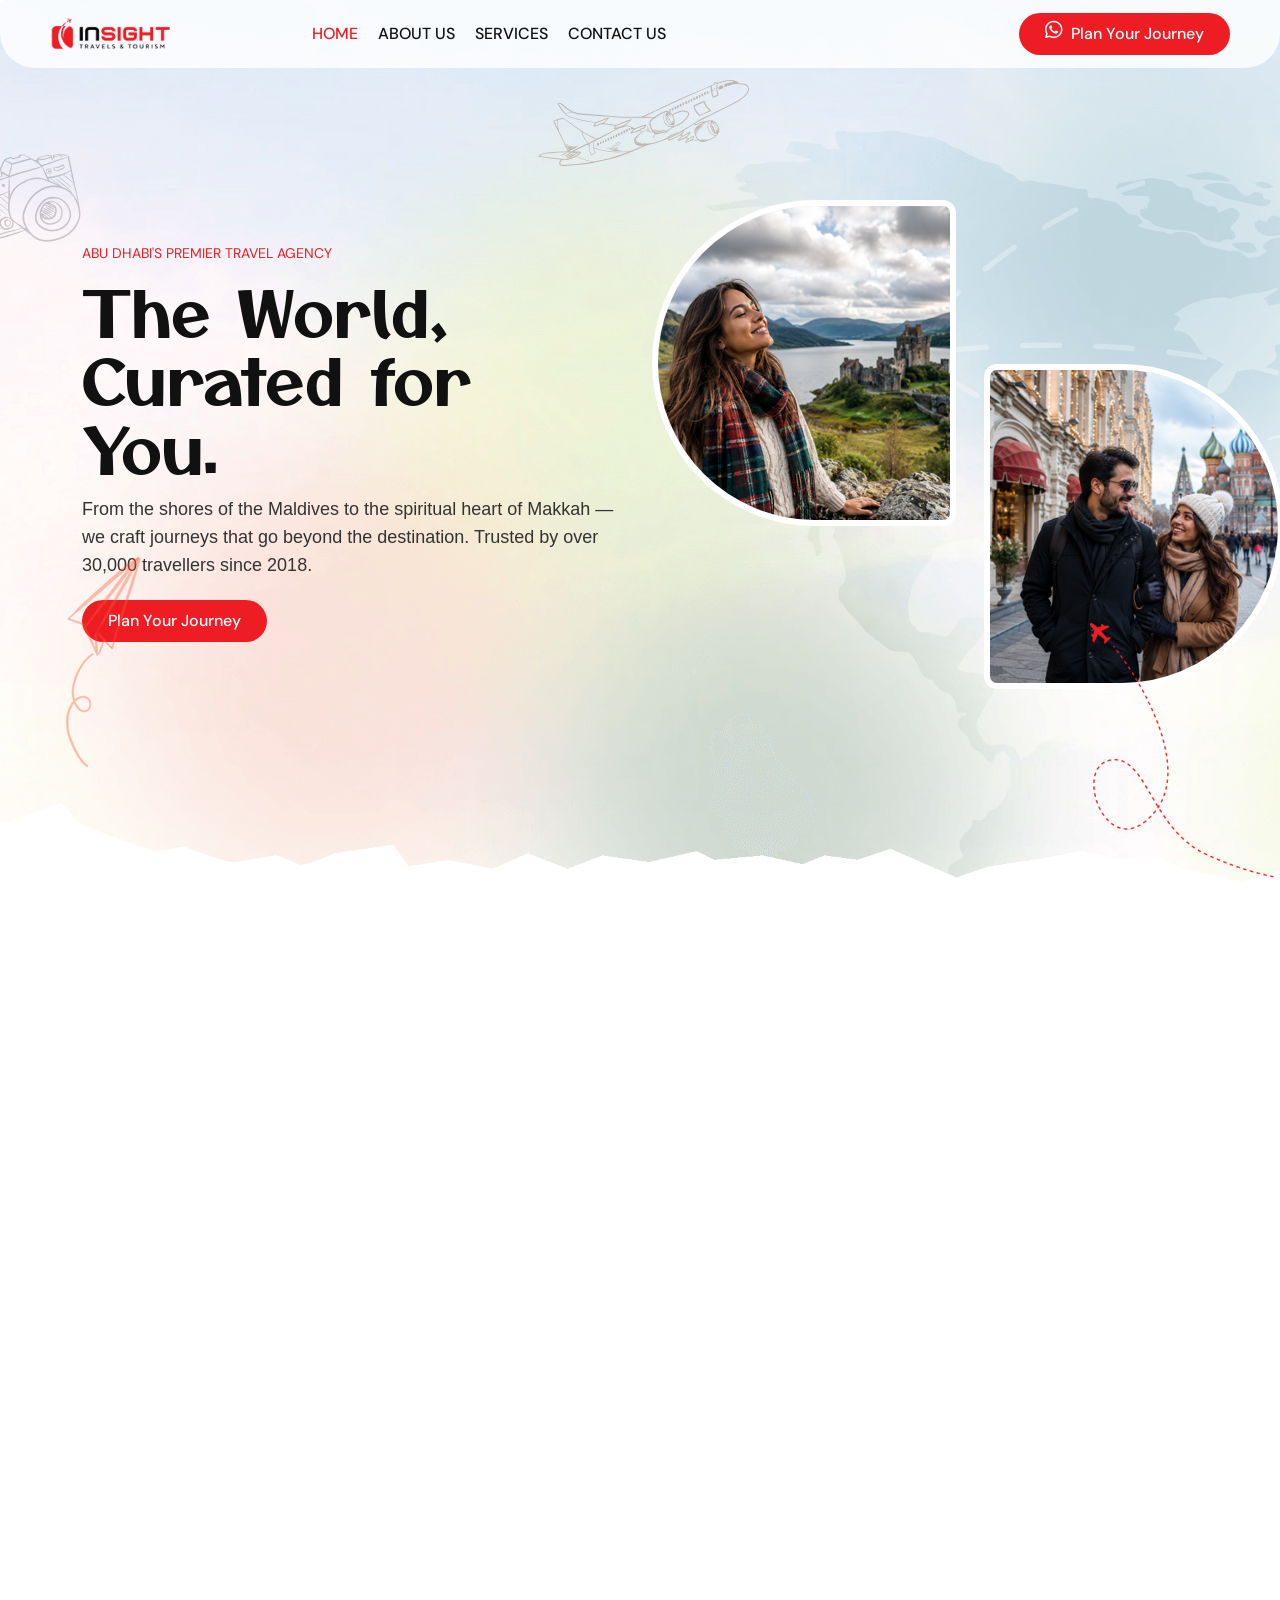
<file: index.html>
<!doctype html>
<html class="no-js" lang="zxx">
<meta http-equiv="content-type" content="text/html;charset=utf-8" />

<head>

   <meta charset="utf-8">
   <meta http-equiv="x-ua-compatible" content="ie=edge">
   <title>Insight Travels & Tourism</title>
   <meta name="description" content="">
   <meta name="viewport" content="width=device-width, initial-scale=1">

   <!-- Place favicon.ico in the root directory -->
   <link rel="shortcut icon" type="image/x-icon" href="assets/img/logo/favicon.png">

   <!-- CSS here -->
   <link rel="stylesheet" href="assets/css/bootstrap.css">
   <link rel="stylesheet" href="assets/css/swiper-bundle.css">
   <link rel="stylesheet" href="assets/css/magnific-popup.css">
   <link rel="stylesheet" href="assets/css/font-awesome-pro.css">
   <link rel="stylesheet" href="assets/css/main.css">

</head>



<body>

   <!-- Loader Start -->
   <div class="togo-loader">
      <div class="togo-preloader p-relative">
         <span style="--i: 1"></span>
         <span style="--i: 2"></span>
         <span style="--i: 3"></span>
         <span style="--i: 4"></span>
         <span style="--i: 5"></span>
         <span style="--i: 6"></span>
         <span style="--i: 7"></span>
         <span style="--i: 8"></span>
         <span style="--i: 9"></span>
         <span style="--i: 10"></span>
         <span style="--i: 11"></span>
         <span style="--i: 12"></span>
         <span style="--i: 13"></span>
         <span style="--i: 14"></span>
         <span style="--i: 15"></span>
         <span style="--i: 16"></span>
         <span style="--i: 17"></span>
         <span style="--i: 18"></span>
         <span style="--i: 19"></span>
         <span style="--i: 20"></span>
         <div class="plane">
            <svg xmlns="http://www.w3.org/2000/svg" viewBox="0 0 512 512" width="80" height="80" fill="currentColor">
               <path
                  d="M407.72 208c-2.72 0-14.44.08-18.67.31l-57.77 1.52L198.06 48h-62.81l74.59 164.61-97.31 1.44L68.25 160H16.14l20.61 94.18c.15.54.33 1.07.53 1.59a.26.26 0 010 .15 15.42 15.42 0 00-.53 1.58L15.86 352h51.78l45.45-55 96.77 2.17L135.24 464h63l133-161.75 57.77 1.54c4.29.23 16 .31 18.66.31 24.35 0 44.27-3.34 59.21-9.94C492.22 283 496 265.46 496 256c0-30.06-33-48-88.28-48zm-71.29 87.9z">
               </path>
            </svg>
         </div>
      </div>
   </div>
   <!-- Loader End -->


   <!-- back btn start -->
   <div class="togo-back-wrapper">
      <button id="back-btn-top" type="button" class="togo-back-btn">
         <svg width="12" height="7" viewBox="0 0 12 7" fill="none" xmlns="http://www.w3.org/2000/svg">
            <path d="M11 6L6 1L1 6" stroke="currentColor" stroke-width="1.5" stroke-linecap="round"
               stroke-linejoin="round" />
         </svg>
      </button>
   </div>
   <!-- back btn end -->




   <!-- offcanvus-area-start -->
   <div class="offcanvas-area ">
      <div class="offcanvas-wrapper">
         <div class="offcanvas-top d-flex align-items-center justify-content-between">
            <div class="offcanvas-logo">
               <a href="index-2.html">
                  <img src="assets/img/logo/logo-black.png" alt="">
               </a>
            </div>
            <div class="offcanvas-close">
               <button class="offcanvas-close-btn">
                  <svg width="37" height="38" viewBox="0 0 37 38" fill="none" xmlns="http://www.w3.org/2000/svg">
                     <path d="M9.19141 9.80762L27.5762 28.1924" stroke="currentColor" stroke-width="1.5"
                        stroke-linecap="round" stroke-linejoin="round"></path>
                     <path d="M9.19141 28.1924L27.5762 9.80761" stroke="currentColor" stroke-width="1.5"
                        stroke-linecap="round" stroke-linejoin="round"></path>
                  </svg>
               </button>
            </div>
         </div>
         <div class="offcanvas-content">
            <div class="togo-mobilemenu-content fix mb-30"></div>
         </div>
      </div>
   </div>
   <div class="body-overlay"></div>
   <!-- offcanvus-area-end -->

   <header>

      <!-- header area start -->
      <div class="togo-header-ptb togo-hdr-fixed">
         <div class="container-fluid p-0">
            <div class="togo-header-wrapper">
               <div class="row align-items-center">
                  <div class="col-xxl-2 col-xl-1 col-lg-6 col-6">
                     <div class="togo-header-logo">
                        <a href="index-2.html">
                           <img width="120" src="assets/img/logo/logo-black.png" alt="">
                        </a>
                     </div>
                  </div>
                  <div class="col-xxl-7 col-xl-7 d-none d-xl-block">
                     <div class="togo-header-style-1 text-center">
                        <div class="togo-header-menu togo-header-submenu">
                           <nav class="togo-mobile-menu">
                              <ul>
                                 <li class="active">
                                    <a href="#">Home</a>
                                 </li>
                                 <li>
                                    <a href="about.html">About Us</a>
                                 </li>
                                 <li>
                                    <a href="services.html">Services</a>
                                 </li>
                                 <li>
                                    <a href="contact.html">Contact Us</a>
                                 </li>
                              </ul>
                           </nav>
                        </div>
                     </div>
                  </div>
                  <div class="col-xxl-3 col-xl-4 col-lg-6 col-6">
                     <div class="togo-header-right d-flex align-items-center justify-content-end">

                        <div class="togo-header-btn-box ml-20 d-none d-md-block">
                           <a href="#" class="togo-btn-primary"
                              onclick="window.open('https://wa.me/+971589007733?text=Hello, I would like to inquire about...','_blank')">
                              <span>
                                 <i class="fa-brands fa-whatsapp fs-5"></i>
                              </span>
                              Plan Your Journey
                           </a>
                        </div>
                        <div class="togo-header-bar ml-20 d-xl-none">
                           <button class="offcanvas-open-btn togo-offcanvas-hamburger-btn">
                              <svg width="24" height="24" viewBox="0 0 24 24" fill="none"
                                 xmlns="http://www.w3.org/2000/svg">
                                 <path d="M4.5 6.5H19.5" stroke="currentColor" stroke-width="1.5" stroke-linecap="round"
                                    stroke-linejoin="round" />
                                 <path d="M4.5 12H19.5" stroke="currentColor" stroke-width="1.5" stroke-linecap="round"
                                    stroke-linejoin="round" />
                                 <path d="M4.5 17.5H19.5" stroke="currentColor" stroke-width="1.5"
                                    stroke-linecap="round" stroke-linejoin="round" />
                              </svg>
                           </button>
                        </div>
                     </div>
                  </div>
               </div>
            </div>
         </div>
      </div>
      <!-- header area end -->

   </header>

   <div id="has-smooth">
      <div id="has-smooth-wrap">

         <main>
            <!-- hero area start -->
            <section class="hero-section hero-1 fix">
               <!-- <div class="right-shape">
                  <img src="assets/img/home-1/hero/shape-2.png" alt="img">
               </div> -->
               <div class="plane-shape">
                  <img src="assets/img/home-1/hero/plane.png" alt="img">
               </div>
               <div class="plane-shape-2">
                  <img src="assets/img/home-1/hero/shape-1.png" alt="img">
               </div>
               <div class="left-shape">
                  <img src="assets/img/home-1/hero/shape-4.png" alt="img">
               </div>
               <div class="bottom-shape">
                  <img src="assets/img/home-1/hero/shape-3.png" alt="img">
               </div>
               <!-- <div class="top-shape">
                  <img src="assets/img/home-1/hero/shape-5.png" alt="img">
               </div> -->
               <div class="bg-shape">
                  <img src="assets/img/home-1/hero/bg-shape-2.png" alt="img">
               </div>
               <div class="container">
                  <div class="row align-items-xl-start align-items-center g-4">
                     <div class="col-lg-6">
                        <div class="togo-hero-9-heading mb-40 z-index-1">
                           <span class="d-inline-block mb-10 fade-anim text-uppercase text-primary" data-delay=".3">Abu
                              Dhabi's Premier Travel Agency</span>
                           <h3 class="togo-hero-9-title fade-anim" data-delay=".5">The World,
                              Curated for You.</h3>
                           <div class="togo-hero-9-text fade-anim" data-delay=".7">
                              <p class="ff-outfit fs-18 mb-20">From the shores of the Maldives to the spiritual heart of
                                 Makkah — we craft journeys that go beyond the destination. Trusted by over 30,000
                                 travellers since 2018.</p>
                           </div>
                           <div class="togo-hero-9-btn-wrap fade-anim" data-delay=".9">
                              <div class="d-flex align-items-center">
                                 <a class="togo-btn-primary" href="contact.html">Plan Your Journey</a>
                              </div>
                           </div>
                        </div>
                     </div>
                     <div class="col-lg-6">
                        <div class="hero-image">
                           <img src="assets/img/home-1/hero/01.jpg" alt="img" class="float-bob-x">
                           <!-- <div class="hero-image-2 float-bob-x2">
                              <img src="assets/img/home-1/hero/02.jpg" alt="img">
                           </div> -->
                           <div class="hero-image-3 float-bob-y">
                              <img src="assets/img/home-1/hero/03.jpg" alt="img">
                           </div>
                        </div>
                     </div>
                  </div>
               </div>
            </section>
            <!-- hero area end -->

            <!-- about text area -->
            <div class="togo-about-9-text-ptb pt-80 pb-80">
               <div class="container container-1440">
                  <div class="row">
                     <div class="col-lg-12">
                        <div class="togo-about-9-text-wrap text-center fade-anim" data-delay=".3">
                           <div class="togo-about-9-text-title">Insight Travel and Tourism is a travel platform that
                              connects you with like-minded <br> travelers and authentic experiences.</div>
                        </div>
                     </div>
                  </div>
               </div>
            </div>
            <!-- about text area -->

            <!-- about area start -->
            <div class="togo-about-9-ptb p-relative pt-60 pb-60" data-bg-color="#FFFDFB">
               <div class="togo-about-9-thumb-left fade-anim" data-delay=".3" data-fade-from="left">
                  <img src="assets/img/about/home-9/thumb-left.jpg" alt="">
                  <div class="shape-right">
                     <svg xmlns="http://www.w3.org/2000/svg" viewBox="0 0 100 1000" preserveAspectRatio="none"
                        style="height: 100%; width: 100%;">
                        <path class="shape-fill" fill="#ffffff" d="M100,0 C60,250 60,750 100,1000 L100,0 Z"></path>
                     </svg>
                  </div>
               </div>
               <div class="container container-1440">
                  <div class="row justify-content-center">
                     <div class="col-xl-4">
                        <div class="togo-about-9-heading pt-100 mb-30">
                           <span class="togo-section-subtitle mb-10">
                              Who we are
                           </span>
                           <h3 class="togo-section-title ff-playfair mb-15 fade-anim" data-delay=".3">Your World,<br>
                              Perfectly Curated</h3>
                           <div class="togo-about-9-text fade-anim" data-delay=".5">
                              <p class="fs-18 mb-20">At Insight Travels & Tourism, we believe every journey deserves to be extraordinary. Since 2018, we have been Abu Dhabi's trusted partner in travel — crafting seamless, memorable experiences for over 30,000 passengers across the globe.</p>
                              <p class="fs-18 mb-20">We are more than a travel agency. We are your personal architects of experience. </p>
                           </div>
                           <div class="togo-about-9-btn-box fade-anim" data-delay=".7">
                              <a class="togo-btn-primary" href="about.html">Read more</a>
                           </div>
                        </div>
                     </div>
                  </div>
               </div>
               <div class="togo-about-9-thumb-right fade-anim" data-delay=".3" data-fade-from="right">
                  <img src="assets/img/about/home-9/thumb-right.jpg" alt="">
                  <div class="shape-left">
                     <svg xmlns="http://www.w3.org/2000/svg" viewBox="0 0 100 1000" preserveAspectRatio="none"
                        style="height: 100%; width: 100%;">
                        <path class="shape-fill" fill="#ffffff" d="M0,0 C40,250 40,750 0,1000 L0,0 Z"></path>
                     </svg>
                  </div>
               </div>
            </div>
            <!-- about area end -->


            <!-- counter area start -->
            <div class="togo-about-4-ptb fix p-relative pt-80 pb-130">
               <div class="togo-about-4-shape">
                  <img src="assets/img/about/about-shape.svg" alt="">
               </div>
               <div class="container container-1850">
                  <div class="row justify-content-center">
                     <div class="col-lg-3 col-sm-6">
                        <div class="togo-about-4-counter-item text-center mb-24">
                           <h4 class="togo-about-4-counter-title"><i class="purecounter" data-purecounter-duration="2"
                                 data-purecounter-end="30">0</i>K+</h4>
                           <span>Happy Traveller</span>
                        </div>
                     </div>
                     <div class="col-lg-3 col-sm-6">
                        <div class="togo-about-4-counter-item text-center mb-24">
                           <h4 class="togo-about-4-counter-title"><i class="purecounter" data-purecounter-duration="2"
                                 data-purecounter-end="20">0</i>+</h4>
                           <span>Destinations</span>
                        </div>
                     </div>
                     <div class="col-lg-3 col-sm-6">
                        <div class="togo-about-4-counter-item text-center mt-30 mb-24">
                           <h4 class="togo-about-4-counter-title"><i class="purecounter" data-purecounter-duration="2"
                                 data-purecounter-end="100">0</i>%</h4>
                           <span>5* rating</span>
                        </div>
                     </div>
                     <div class="col-lg-3 col-sm-6">
                        <div class="togo-about-4-counter-item text-center mb-24">
                           <h4 class="togo-about-4-counter-title"><i class="purecounter" data-purecounter-duration="4"
                                 data-purecounter-end="500">0</i>+</h4>
                           <span>Trips and Tours</span>
                        </div>
                     </div>
                  </div>
               </div>
            </div>
            <!-- counter area end -->


            <!-- destination area start -->
            <div class="togo-destination-4-ptb fix pt-100 pb-90">
               <div class="container-fluid p-0">
                  <div class="row">
                     <div class="col-lg-5">
                        <div class="togo-destination-4-heading mb-40">
                           <span class="togo-section-subtitle fade-anim" data-delay=".3">Popular destinations</span>
                           <h4 class="togo-section-title mb-15 ff-playfair fade-anim" data-delay=".5">Together, Let’s
                              Make Your
                              Holidays Unforgettable! </h4>
                           <div class="togo-destination-4-text fade-anim" data-delay=".7">
                              <p class="mb-20">Lorem ipsum dolor sit amet consectetur. Integer id semper viverra ornare
                                 nulla metus suspendisse. Nunc placerat vel diam risus.</p>
                           </div>
                           <div class="togo-destination-4-btn fade-anim" data-delay=".9">
                              <a class="togo-btn-primary" href="tour-grid.html">View All</a>
                           </div>
                        </div>
                     </div>
                     <div class="col-lg-7">
                        <div class="togo-destination-4-slider-wrapper p-relative">
                           <div
                              class="togo-destination-arrows d-flex align-items-center togo-destination-4-slider-arrow">
                              <button class="togo-destination-prev">
                                 <span>
                                    <svg xmlns="http://www.w3.org/2000/svg" width="7" height="13" viewBox="0 0 7 13"
                                       fill="none">
                                       <path d="M6.25 0.75L0.75 6.25L6.25 11.75" stroke="currentColor"
                                          stroke-width="1.5" stroke-linecap="round" stroke-linejoin="round" />
                                    </svg>
                                 </span>
                              </button>
                              <button class="togo-destination-next">
                                 <span>
                                    <svg xmlns="http://www.w3.org/2000/svg" width="7" height="13" viewBox="0 0 7 13"
                                       fill="none">
                                       <path d="M0.75 11.75L6.25 6.25L0.75 0.75" stroke="currentColor"
                                          stroke-width="1.5" stroke-linecap="round" stroke-linejoin="round" />
                                    </svg>
                                 </span>
                              </button>
                           </div>
                           <div class="swiper togo-destination-4-active">
                              <div class="swiper-wrapper togo-slide-transtion">
                                 <div class="swiper-slide">
                                    <div class="togo-destination-item style-3">
                                       <div class="togo-destination-item-thumb">
                                          <a href="#">
                                             <img src="assets/img/destination/thumb1.jpg" alt="">
                                          </a>
                                       </div>
                                       <div class="togo-destination-item-wrap d-flex justify-content-between">
                                          <div class="togo-destination-item-content">
                                             <h4 class="togo-destination-item-title">
                                                <a href="#">Maldives</a>
                                             </h4>
                                             <span class="togo-destination-item-count">32 tours</span>
                                          </div>
                                          <div class="togo-destination-3-btn">
                                             <a href="#">
                                                <span>
                                                   <svg xmlns="http://www.w3.org/2000/svg" width="12" height="12"
                                                      viewBox="0 0 12 12" fill="none">
                                                      <path
                                                         d="M0.75 10.8333L10.8333 0.75M10.8333 0.75H2.58333M10.8333 0.75V9"
                                                         stroke="currentColor" stroke-width="1.5" stroke-linecap="round"
                                                         stroke-linejoin="round" />
                                                   </svg>
                                                </span>
                                             </a>
                                          </div>
                                       </div>
                                    </div>
                                 </div>
                                 <div class="swiper-slide">
                                    <div class="togo-destination-item style-3">
                                       <div class="togo-destination-item-thumb">
                                          <a href="#">
                                             <img src="assets/img/destination/thumb2.jpg" alt="">
                                          </a>
                                       </div>
                                       <div class="togo-destination-item-wrap d-flex justify-content-between">
                                          <div class="togo-destination-item-content">
                                             <h4 class="togo-destination-item-title">
                                                <a href="#">Makkah</a>
                                             </h4>
                                             <span class="togo-destination-item-count">32 tours</span>
                                          </div>
                                          <div class="togo-destination-3-btn">
                                             <a href="#">
                                                <span>
                                                   <svg xmlns="http://www.w3.org/2000/svg" width="12" height="12"
                                                      viewBox="0 0 12 12" fill="none">
                                                      <path
                                                         d="M0.75 10.8333L10.8333 0.75M10.8333 0.75H2.58333M10.8333 0.75V9"
                                                         stroke="currentColor" stroke-width="1.5" stroke-linecap="round"
                                                         stroke-linejoin="round" />
                                                   </svg>
                                                </span>
                                             </a>
                                          </div>
                                       </div>
                                    </div>
                                 </div>
                                 <div class="swiper-slide">
                                    <div class="togo-destination-item style-3">
                                       <div class="togo-destination-item-thumb">
                                          <a href="#">
                                             <img src="assets/img/destination/thumb3.jpg" alt="">
                                          </a>
                                       </div>
                                       <div class="togo-destination-item-wrap d-flex justify-content-between">
                                          <div class="togo-destination-item-content">
                                             <h4 class="togo-destination-item-title">
                                                <a href="#">Russia</a>
                                             </h4>
                                             <span class="togo-destination-item-count">32 tours</span>
                                          </div>
                                          <div class="togo-destination-3-btn">
                                             <a href="#">
                                                <span>
                                                   <svg xmlns="http://www.w3.org/2000/svg" width="12" height="12"
                                                      viewBox="0 0 12 12" fill="none">
                                                      <path
                                                         d="M0.75 10.8333L10.8333 0.75M10.8333 0.75H2.58333M10.8333 0.75V9"
                                                         stroke="currentColor" stroke-width="1.5" stroke-linecap="round"
                                                         stroke-linejoin="round" />
                                                   </svg>
                                                </span>
                                             </a>
                                          </div>
                                       </div>
                                    </div>
                                 </div>
                                 <div class="swiper-slide">
                                    <div class="togo-destination-item style-3">
                                       <div class="togo-destination-item-thumb">
                                          <a href="#">
                                             <img src="assets/img/destination/thumb4.jpg" alt="">
                                          </a>
                                       </div>
                                       <div class="togo-destination-item-wrap d-flex justify-content-between">
                                          <div class="togo-destination-item-content">
                                             <h4 class="togo-destination-item-title">
                                                <a href="#">Phuket</a>
                                             </h4>
                                             <span class="togo-destination-item-count">32 tours</span>
                                          </div>
                                          <div class="togo-destination-3-btn">
                                             <a href="#">
                                                <span>
                                                   <svg xmlns="http://www.w3.org/2000/svg" width="12" height="12"
                                                      viewBox="0 0 12 12" fill="none">
                                                      <path
                                                         d="M0.75 10.8333L10.8333 0.75M10.8333 0.75H2.58333M10.8333 0.75V9"
                                                         stroke="currentColor" stroke-width="1.5" stroke-linecap="round"
                                                         stroke-linejoin="round" />
                                                   </svg>
                                                </span>
                                             </a>
                                          </div>
                                       </div>
                                    </div>
                                 </div>
                                 <div class="swiper-slide">
                                    <div class="togo-destination-item style-3">
                                       <div class="togo-destination-item-thumb">
                                          <a href="#">
                                             <img src="assets/img/destination/thumb5.jpg" alt="">
                                          </a>
                                       </div>
                                       <div class="togo-destination-item-wrap d-flex justify-content-between">
                                          <div class="togo-destination-item-content">
                                             <h4 class="togo-destination-item-title">
                                                <a href="#">Scotland</a>
                                             </h4>
                                             <span class="togo-destination-item-count">32 tours</span>
                                          </div>
                                          <div class="togo-destination-3-btn">
                                             <a href="#">
                                                <span>
                                                   <svg xmlns="http://www.w3.org/2000/svg" width="12" height="12"
                                                      viewBox="0 0 12 12" fill="none">
                                                      <path
                                                         d="M0.75 10.8333L10.8333 0.75M10.8333 0.75H2.58333M10.8333 0.75V9"
                                                         stroke="currentColor" stroke-width="1.5" stroke-linecap="round"
                                                         stroke-linejoin="round" />
                                                   </svg>
                                                </span>
                                             </a>
                                          </div>
                                       </div>
                                    </div>
                                 </div>
                              </div>
                           </div>
                        </div>
                     </div>
                  </div>
               </div>
            </div>
            <!-- destination area end -->
            <!-- chose area start -->
            <div class="togo-chose-12-ptb p-relative pt-80 pb-50" data-bg-color="#EBFBF7">
               <div class="togo-chose-12-shape">
                  <svg xmlns="http://www.w3.org/2000/svg" width="274" height="266" viewBox="0 0 274 266" fill="none">
                     <g clip-path="url(#clip0_8312_6349)">
                        <mask id="mask0_8312_6349" style="mask-type:luminance" maskUnits="userSpaceOnUse" x="0" y="0"
                           width="274" height="265">
                           <path d="M217.926 0.100586L0.35721 58.3979L55.5988 264.562L273.167 206.265L217.926 0.100586Z"
                              fill="white" />
                        </mask>
                        <g mask="url(#mask0_8312_6349)">
                           <path
                              d="M5.05677 62.3699C40.7992 55.5436 80.1712 90.3048 95.3555 142.385C105.868 118.885 122.881 101.887 144.834 96.005C194.92 82.5846 251.712 132.126 271.684 206.662"
                              stroke="#FF563C" stroke-width="3" stroke-linejoin="bevel" />
                           <path
                              d="M9.91044 56.0278L5.95322 62.183L12.152 66.0559L7.84337 67.0226L1.63645 63.1614L5.59182 56.9963L9.91044 56.0278Z"
                              fill="#ee1d23" />
                        </g>
                     </g>
                     <defs>
                        <clipPath id="clip0_8312_6349">
                           <rect width="226" height="214" fill="white"
                              transform="matrix(-0.965926 0.258819 0.258819 0.965926 218.301 0)" />
                        </clipPath>
                     </defs>
                  </svg>
               </div>
               <div class="container container-1440">
                  <div class="row">
                     <div class="col-lg-12">
                        <div class="togo-chose-12-heading text-center mb-50">
                           <div class="togo-section-subtitle fade-anim" data-delay=".3">
                              <span class="ff-p text-uppercase m-0">What We Offer</span>
                           </div>
                           <h3 class="togo-section-title mb-0 ff-heading ff-playfair fade-anim" data-delay=".5">Crafted
                              Services</h3>
                           <p class="ff-outfit fs-18 mb-20 fade-anim" data-delay=".7">From Flights to Footsteps, We've Got You Covered</p>
                        </div>
                     </div>
                  </div>
                  <div class="row justify-content-center">
                     <div class="col-lg-3 col-sm-6 pb-4">
                        <div class="togo-chose-item chose-style-2 bg-white p-4 rounded h-100 fade-anim" data-delay=".3">
                           <div class="togo-chose-item-icon mb-20">
                              <img src="assets/img/icon/plane.png" alt="Flight Booking">
                           </div>
                           <h3 class="togo-chose-item-title">Flight Booking</h3>
                           <p class="mb-1">The best fares, premium airlines, and flexible options...</p>
                           <a href="services.html" class="text-danger">View Details</a>
                        </div>
                     </div>
                     <div class="col-lg-3 col-sm-6 pb-4">
                        <div class="togo-chose-item chose-style-2 p-4 rounded bg-white h-100 fade-anim" data-delay=".5">
                           <div class="togo-chose-item-icon mb-20">
                              <img src="assets/img/icon/hotel.png" alt="Hotel Stays">
                           </div>
                           <h3 class="togo-chose-item-title">Hotel Stays</h3>
                           <p class="mb-1">From intimate boutique retreats to world-class luxury resorts...</p>
                           <a href="services.html" class="text-danger">View Details</a>
                        </div>
                     </div>
                     <div class="col-lg-3 col-sm-6 pb-4">
                        <div class="togo-chose-item chose-style-2 p-4 rounded h-100 fade-anim bg-white" data-delay=".7">
                           <div class="togo-chose-item-icon mb-20">
                              <img src="assets/img/icon/hajj.png" alt="Hajj & Umrah">
                           </div>
                           <h3 class="togo-chose-item-title">Umrah Packages</h3>
                           <p class="mb-1">We understand the depth and significance of your spiritual...</p>
                           <a href="services.html" class="text-danger">View Details</a>
                        </div>
                     </div>
                     <div class="col-lg-3 col-sm-6 pb-4">
                        <div class="togo-chose-item chose-style-2 fade-anim bg-white h-100 p-4 rounded" data-delay=".9">
                           <div class="togo-chose-item-icon mb-20">
                              <img src="assets/img/icon/vacation.png" alt="Holiday Trip Packages">
                           </div>
                           <h3 class="togo-chose-item-title">Holiday Trip Packages</h3>
                           <p class="mb-1">Whether you're dreaming of a sun-soaked beach escape...</p>
                           <a href="services.html" class="text-danger">View Details</a>
                        </div>
                     </div>
                     <div class="col-lg-3 col-sm-6">
                        <div class="togo-chose-item chose-style-2 bg-white p-4 rounded h-100 fade-anim" data-delay=".9">
                           <div class="togo-chose-item-icon mb-20">
                              <img src="assets/img/icon/itinerary.png" alt="Custom Itineraries">
                           </div>
                           <h3 class="togo-chose-item-title">Custom Itineraries</h3>
                           <p class="mb-1">Every traveller is unique — and so is every itinerary...</p>
                           <a href="services.html" class="text-danger">View Details</a>
                        </div>
                     </div>
                     <div class="col-lg-3 col-sm-6">
                        <div class="togo-chose-item chose-style-2 bg-white p-4 rounded h-100 fade-anim" data-delay=".9">
                           <div class="togo-chose-item-icon mb-20">
                              <img src="assets/img/icon/tour.png" alt="Transfers & Tours">
                           </div>
                           <h3 class="togo-chose-item-title">Transfers & Tours</h3>
                           <p class="mb-1">Private airport transfers, guided city tours, and...</p>
                           <a href="services.html" class="text-danger">View Details</a>
                        </div>
                     </div>
                     <div class="col-lg-3 col-sm-6">
                        <div class="togo-chose-item chose-style-2 bg-white p-4 rounded h-100 fade-anim" data-delay=".9">
                           <div class="togo-chose-item-icon mb-20">
                              <img src="assets/img/icon/passport.png" alt="Visa Assistance">
                           </div>
                           <h3 class="togo-chose-item-title">Visa Assistance</h3>
                           <p class="mb-1">Navigating visa requirements can be stressful...</p>
                           <a href="services.html" class="text-danger">View Details</a>
                        </div>
                     </div>
                  </div>
               </div>
            </div>
            <!-- chose area end -->

            <!-- tour area start -->
            <div class="togo-tour-9-ptb pt-60 pb-55" data-bg-color="#FFFDFB">
               <div class="container">
                  <div class="row align-items-center">
                     <div class="col-lg-6">
                        <div class="togo-tour-9-heading mb-40 fade-anim" data-delay=".3">
                           <h3 class="togo-section-title ff-playfair mb-10">Top Rated Trips</h3>
                        </div>
                     </div>
                     <div class="col-lg-6">
                        <div class="togo-tour-9-right d-flex justify-content-lg-end align-items-center mb-40 fade-anim"
                           data-delay=".5">
                           <a class="togo-tour-btn line-border" href="#">
                              <span>View more</span>
                           </a>
                           <div class="togo-destination-arrows d-flex align-items-center pl-25">
                              <button class="togo-destination-prev">
                                 <span>
                                    <svg xmlns="http://www.w3.org/2000/svg" width="7" height="13" viewBox="0 0 7 13"
                                       fill="none">
                                       <path d="M6.25 0.75L0.75 6.25L6.25 11.75" stroke="currentColor"
                                          stroke-width="1.5" stroke-linecap="round" stroke-linejoin="round" />
                                    </svg>
                                 </span>
                              </button>
                              <button class="togo-destination-next">
                                 <span>
                                    <svg xmlns="http://www.w3.org/2000/svg" width="7" height="13" viewBox="0 0 7 13"
                                       fill="none">
                                       <path d="M0.75 11.75L6.25 6.25L0.75 0.75" stroke="currentColor"
                                          stroke-width="1.5" stroke-linecap="round" stroke-linejoin="round" />
                                    </svg>
                                 </span>
                              </button>
                           </div>
                        </div>
                     </div>
                  </div>
                  <div class="row">
                     <div class="col-lg-12">
                        <div class="togo-tour-9-slider-wrapper">
                           <div class="swiper togo-destination-active">
                              <div class="swiper-wrapper togo-slide-transtion">
                                 <div class="swiper-slide">
                                    <div class="togo-tour-card style-9 mb-24">
                                       <div class="togo-tour-2-card-thumb p-relative mb-20">
                                          <div class="swiper togo-tour-card-active">
                                             <div class="swiper-wrapper togo-slide-transtion">
                                                <div class="swiper-slide">
                                                   <img src="assets/img/tour/home-9/thumb-1.jpg" alt="">
                                                </div>
                                                <div class="swiper-slide">
                                                   <img src="assets/img/tour/home-9/thumb-4.jpg" alt="">
                                                </div>
                                                <div class="swiper-slide">
                                                   <img src="assets/img/tour/home-9/thumb-3.jpg" alt="">
                                                </div>
                                             </div>
                                             <div class="slider_pagination"></div>
                                          </div>
                                          <div class="togo-tour-card-wishlist">
                                             <span>
                                                <svg width="20" height="20" viewBox="0 0 24 24" fill="none"
                                                   xmlns="http://www.w3.org/2000/svg">
                                                   <path
                                                      d="M7.75 3.5C5.12665 3.5 3 5.75956 3 8.54688C3 14.125 12 20.5 12 20.5C12 20.5 21 14.125 21 8.54688C21 5.09375 18.8734 3.5 16.25 3.5C14.39 3.5 12.7796 4.63593 12 6.2905C11.2204 4.63593 9.61003 3.5 7.75 3.5Z"
                                                      stroke="currentColor" stroke-width="1.5" stroke-linecap="round"
                                                      stroke-linejoin="round" />
                                                </svg>
                                             </span>
                                          </div>
                                       </div>
                                       <div class="togo-tour-2-card-content">
                                          <div class="togo-tour-2-card-review-box d-flex align-items-center mb-10">
                                             <div class="togo-tour-card-review">
                                                <span class="togo-tour-card-rating">
                                                   <svg xmlns="http://www.w3.org/2000/svg" width="15" height="15"
                                                      viewBox="0 0 15 15" fill="none">
                                                      <path
                                                         d="M8.14444 1.1255C7.86859 0.624834 7.13922 0.624834 6.86337 1.1255C6.7131 1.39824 6.56892 1.67464 6.43102 1.95452C5.99678 2.83586 5.62475 3.75175 5.3205 4.69678C5.21642 5.02005 4.90717 5.24456 4.55323 5.25396C3.71798 5.27613 2.88426 5.34486 2.05751 5.46154C1.82139 5.49487 1.58653 5.53196 1.35299 5.57276C0.77229 5.67422 0.554393 6.33631 0.966756 6.7398C1.06082 6.83184 1.15568 6.92312 1.25133 7.01361C1.96657 7.6903 2.72579 8.32337 3.52443 8.90839C3.79989 9.11016 3.91312 9.45632 3.80784 9.77228C3.47801 10.7622 3.22274 11.7847 3.04848 12.8337C3.01353 13.0441 2.98184 13.2555 2.95346 13.4679C2.87786 14.0339 3.48427 14.4336 4.01063 14.1638C4.19851 14.0675 4.38474 13.9685 4.56925 13.8669C5.4158 13.401 6.22628 12.8802 6.99559 12.3096C7.29418 12.0881 7.71363 12.0881 8.01222 12.3096C8.78154 12.8802 9.59201 13.401 10.4386 13.8669C10.6231 13.9685 10.8093 14.0675 10.9972 14.1638C11.5235 14.4336 12.13 14.0339 12.0543 13.4679C12.026 13.2555 11.9943 13.0441 11.9593 12.8337C11.7851 11.7847 11.5298 10.7622 11.2 9.77228C11.0947 9.45632 11.2079 9.11016 11.4834 8.90839C12.282 8.32337 13.0412 7.6903 13.7565 7.01361C13.8521 6.92312 13.947 6.83184 14.0411 6.7398C14.4534 6.3363 14.2355 5.67422 13.6548 5.57276C13.4213 5.53196 13.1864 5.49487 12.9503 5.46154C12.1236 5.34486 11.2898 5.27613 10.4546 5.25396C10.1006 5.24456 9.79139 5.02005 9.68732 4.69678C9.38306 3.75175 9.01104 2.83586 8.57679 1.95452C8.43889 1.67464 8.29472 1.39824 8.14444 1.1255Z"
                                                         fill="currentColor" stroke="currentColor" stroke-width="1.5"
                                                         stroke-linecap="round" stroke-linejoin="round"></path>
                                                   </svg>
                                                   4.5</span>
                                                <span class="togo-tour-card-rating-count">
                                                   (123)
                                                </span>
                                             </div>
                                             <h3 class="togo-tour-card-meta">
                                                Thailand
                                             </h3>
                                          </div>
                                          <h4 class="togo-tour-2-card-title">
                                             <a href="tour-details-4.html">
                                                Choose from Thousands of Guided Adventures
                                             </a>
                                          </h4>
                                          <div class="togo-tour-card-meta-wrap">
                                             <h3 class="togo-tour-card-meta">
                                                <span>
                                                   <svg xmlns="http://www.w3.org/2000/svg" width="18" height="18"
                                                      viewBox="0 0 18 18" fill="none">
                                                      <path d="M9 4.5V9L7.125 12" stroke="currentColor"
                                                         stroke-width="1.5" stroke-linecap="round"
                                                         stroke-linejoin="round"></path>
                                                      <circle cx="9" cy="9" r="6.75" stroke="currentColor"
                                                         stroke-width="1.5" stroke-linecap="round"
                                                         stroke-linejoin="round"></circle>
                                                   </svg>
                                                </span>
                                                2 days
                                             </h3>
                                             <h3 class="togo-tour-card-meta">
                                                <span>
                                                   <svg xmlns="http://www.w3.org/2000/svg" width="15" height="13"
                                                      viewBox="0 0 15 13" fill="none">
                                                      <path
                                                         d="M11.25 12C11.25 10.7574 9.57107 9.75 7.5 9.75C5.42893 9.75 3.75 10.7574 3.75 12M14.25 9.75028C14.25 8.82764 13.3244 8.0347 12 7.6875M0.75 9.75028C0.75 8.82764 1.67557 8.0347 3 7.6875M12 4.67708C12.4603 4.26509 12.75 3.66637 12.75 3C12.75 1.75736 11.7426 0.75 10.5 0.75C9.92373 0.75 9.39807 0.96664 9 1.32292M3 4.67708C2.53969 4.26509 2.25 3.66637 2.25 3C2.25 1.75736 3.25736 0.75 4.5 0.75C5.07627 0.75 5.60193 0.96664 6 1.32292M7.5 7.5C6.25736 7.5 5.25 6.49264 5.25 5.25C5.25 4.00736 6.25736 3 7.5 3C8.74264 3 9.75 4.00736 9.75 5.25C9.75 6.49264 8.74264 7.5 7.5 7.5Z"
                                                         stroke="#111111" stroke-width="1.5" stroke-linecap="round"
                                                         stroke-linejoin="round" />
                                                   </svg>
                                                </span>
                                                8 - 12
                                             </h3>
                                          </div>
                                          <div class="togo-tour-card-bottom d-flex justify-content-between">
                                             <div class="togo-tour-card-price">
                                                <span class="togo-tour-card-price-prefix">from</span>
                                                <span class="togo-tour-card-price-regular">$50</span>
                                                <span class="togo-tour-card-price-prefix">/person</span>
                                             </div>
                                             <div class="togo-tour-card-map">
                                                <a href="#">
                                                   <span>
                                                      <svg xmlns="http://www.w3.org/2000/svg" width="18" height="18"
                                                         viewBox="0 0 18 18" fill="none">
                                                         <path
                                                            d="M2.25 6.44461C2.25 5.29958 2.25 4.72707 2.54448 4.39315C2.64903 4.2746 2.7761 4.17971 2.91772 4.11443C3.97984 3.62487 5.37135 4.91379 6.49433 4.87406C6.64285 4.86881 6.79051 4.84832 6.93514 4.8129C8.57301 4.41177 9.59889 2.50343 11.2838 2.26966C12.2492 2.1357 13.3086 2.71908 14.2115 3.0309C14.954 3.28733 15.3253 3.41555 15.5376 3.7208C15.75 4.02605 15.75 4.43151 15.75 5.24243V11.5586C15.75 12.7036 15.75 13.2761 15.4555 13.6101C15.351 13.7286 15.2239 13.8235 15.0823 13.8888C14.0202 14.3783 12.6287 13.0894 11.5057 13.1292C11.3571 13.1344 11.2095 13.1549 11.0649 13.1903C9.42699 13.5914 8.40111 15.4998 6.71619 15.7336C5.75518 15.8669 3.08078 15.1714 2.46235 14.2824C2.25 13.9772 2.25 13.5717 2.25 12.7608V6.44461Z"
                                                            stroke="currentColor" stroke-width="1.5"
                                                            stroke-linecap="round" stroke-linejoin="round" />
                                                         <path d="M6.75 4.90601V15.5973" stroke="currentColor"
                                                            stroke-width="1.5" stroke-linecap="round"
                                                            stroke-linejoin="round" />
                                                         <path d="M11.25 2.38599V13.0773" stroke="currentColor"
                                                            stroke-width="1.5" stroke-linecap="round"
                                                            stroke-linejoin="round" />
                                                      </svg>
                                                   </span>
                                                </a>
                                             </div>
                                          </div>
                                       </div>
                                    </div>
                                 </div>
                                 <div class="swiper-slide">
                                    <div class="togo-tour-card style-9 mb-24">
                                       <div class="togo-tour-2-card-thumb p-relative mb-20">
                                          <div class="swiper togo-tour-card-active">
                                             <div class="swiper-wrapper togo-slide-transtion">
                                                <div class="swiper-slide">
                                                   <img src="assets/img/tour/home-9/thumb-2.jpg" alt="">
                                                </div>
                                                <div class="swiper-slide">
                                                   <img src="assets/img/tour/home-9/thumb-4.jpg" alt="">
                                                </div>
                                                <div class="swiper-slide">
                                                   <img src="assets/img/tour/home-9/thumb-3.jpg" alt="">
                                                </div>
                                             </div>
                                             <div class="slider_pagination"></div>
                                          </div>
                                          <div class="togo-tour-card-wishlist">
                                             <span>
                                                <svg width="20" height="20" viewBox="0 0 24 24" fill="none"
                                                   xmlns="http://www.w3.org/2000/svg">
                                                   <path
                                                      d="M7.75 3.5C5.12665 3.5 3 5.75956 3 8.54688C3 14.125 12 20.5 12 20.5C12 20.5 21 14.125 21 8.54688C21 5.09375 18.8734 3.5 16.25 3.5C14.39 3.5 12.7796 4.63593 12 6.2905C11.2204 4.63593 9.61003 3.5 7.75 3.5Z"
                                                      stroke="currentColor" stroke-width="1.5" stroke-linecap="round"
                                                      stroke-linejoin="round" />
                                                </svg>
                                             </span>
                                          </div>
                                       </div>
                                       <div class="togo-tour-2-card-content">
                                          <div class="togo-tour-2-card-review-box d-flex align-items-center mb-10">
                                             <div class="togo-tour-card-review">
                                                <span class="togo-tour-card-rating">
                                                   <svg xmlns="http://www.w3.org/2000/svg" width="15" height="15"
                                                      viewBox="0 0 15 15" fill="none">
                                                      <path
                                                         d="M8.14444 1.1255C7.86859 0.624834 7.13922 0.624834 6.86337 1.1255C6.7131 1.39824 6.56892 1.67464 6.43102 1.95452C5.99678 2.83586 5.62475 3.75175 5.3205 4.69678C5.21642 5.02005 4.90717 5.24456 4.55323 5.25396C3.71798 5.27613 2.88426 5.34486 2.05751 5.46154C1.82139 5.49487 1.58653 5.53196 1.35299 5.57276C0.77229 5.67422 0.554393 6.33631 0.966756 6.7398C1.06082 6.83184 1.15568 6.92312 1.25133 7.01361C1.96657 7.6903 2.72579 8.32337 3.52443 8.90839C3.79989 9.11016 3.91312 9.45632 3.80784 9.77228C3.47801 10.7622 3.22274 11.7847 3.04848 12.8337C3.01353 13.0441 2.98184 13.2555 2.95346 13.4679C2.87786 14.0339 3.48427 14.4336 4.01063 14.1638C4.19851 14.0675 4.38474 13.9685 4.56925 13.8669C5.4158 13.401 6.22628 12.8802 6.99559 12.3096C7.29418 12.0881 7.71363 12.0881 8.01222 12.3096C8.78154 12.8802 9.59201 13.401 10.4386 13.8669C10.6231 13.9685 10.8093 14.0675 10.9972 14.1638C11.5235 14.4336 12.13 14.0339 12.0543 13.4679C12.026 13.2555 11.9943 13.0441 11.9593 12.8337C11.7851 11.7847 11.5298 10.7622 11.2 9.77228C11.0947 9.45632 11.2079 9.11016 11.4834 8.90839C12.282 8.32337 13.0412 7.6903 13.7565 7.01361C13.8521 6.92312 13.947 6.83184 14.0411 6.7398C14.4534 6.3363 14.2355 5.67422 13.6548 5.57276C13.4213 5.53196 13.1864 5.49487 12.9503 5.46154C12.1236 5.34486 11.2898 5.27613 10.4546 5.25396C10.1006 5.24456 9.79139 5.02005 9.68732 4.69678C9.38306 3.75175 9.01104 2.83586 8.57679 1.95452C8.43889 1.67464 8.29472 1.39824 8.14444 1.1255Z"
                                                         fill="currentColor" stroke="currentColor" stroke-width="1.5"
                                                         stroke-linecap="round" stroke-linejoin="round"></path>
                                                   </svg>
                                                   3.5</span>
                                                <span class="togo-tour-card-rating-count">
                                                   (28)
                                                </span>
                                             </div>
                                             <h3 class="togo-tour-card-meta">
                                                Bangkok
                                             </h3>
                                          </div>
                                          <h4 class="togo-tour-2-card-title">
                                             <a href="tour-details-4.html">
                                                Bangkok by Night: Temples, Markets and Tuk-Tuk Tour
                                             </a>
                                          </h4>
                                          <div class="togo-tour-card-meta-wrap">
                                             <h3 class="togo-tour-card-meta">
                                                <span>
                                                   <svg xmlns="http://www.w3.org/2000/svg" width="18" height="18"
                                                      viewBox="0 0 18 18" fill="none">
                                                      <path d="M9 4.5V9L7.125 12" stroke="currentColor"
                                                         stroke-width="1.5" stroke-linecap="round"
                                                         stroke-linejoin="round"></path>
                                                      <circle cx="9" cy="9" r="6.75" stroke="currentColor"
                                                         stroke-width="1.5" stroke-linecap="round"
                                                         stroke-linejoin="round"></circle>
                                                   </svg>
                                                </span>
                                                2 days
                                             </h3>
                                             <h3 class="togo-tour-card-meta">
                                                <span>
                                                   <svg xmlns="http://www.w3.org/2000/svg" width="15" height="13"
                                                      viewBox="0 0 15 13" fill="none">
                                                      <path
                                                         d="M11.25 12C11.25 10.7574 9.57107 9.75 7.5 9.75C5.42893 9.75 3.75 10.7574 3.75 12M14.25 9.75028C14.25 8.82764 13.3244 8.0347 12 7.6875M0.75 9.75028C0.75 8.82764 1.67557 8.0347 3 7.6875M12 4.67708C12.4603 4.26509 12.75 3.66637 12.75 3C12.75 1.75736 11.7426 0.75 10.5 0.75C9.92373 0.75 9.39807 0.96664 9 1.32292M3 4.67708C2.53969 4.26509 2.25 3.66637 2.25 3C2.25 1.75736 3.25736 0.75 4.5 0.75C5.07627 0.75 5.60193 0.96664 6 1.32292M7.5 7.5C6.25736 7.5 5.25 6.49264 5.25 5.25C5.25 4.00736 6.25736 3 7.5 3C8.74264 3 9.75 4.00736 9.75 5.25C9.75 6.49264 8.74264 7.5 7.5 7.5Z"
                                                         stroke="#111111" stroke-width="1.5" stroke-linecap="round"
                                                         stroke-linejoin="round" />
                                                   </svg>
                                                </span>
                                                8 - 12
                                             </h3>
                                          </div>
                                          <div class="togo-tour-card-bottom d-flex justify-content-between">
                                             <div class="togo-tour-card-price">
                                                <span class="togo-tour-card-price-prefix">from</span>
                                                <span class="togo-tour-card-price-regular">$50</span>
                                                <span class="togo-tour-card-price-prefix">/person</span>
                                             </div>
                                             <div class="togo-tour-card-map">
                                                <a href="#">
                                                   <span>
                                                      <svg xmlns="http://www.w3.org/2000/svg" width="18" height="18"
                                                         viewBox="0 0 18 18" fill="none">
                                                         <path
                                                            d="M2.25 6.44461C2.25 5.29958 2.25 4.72707 2.54448 4.39315C2.64903 4.2746 2.7761 4.17971 2.91772 4.11443C3.97984 3.62487 5.37135 4.91379 6.49433 4.87406C6.64285 4.86881 6.79051 4.84832 6.93514 4.8129C8.57301 4.41177 9.59889 2.50343 11.2838 2.26966C12.2492 2.1357 13.3086 2.71908 14.2115 3.0309C14.954 3.28733 15.3253 3.41555 15.5376 3.7208C15.75 4.02605 15.75 4.43151 15.75 5.24243V11.5586C15.75 12.7036 15.75 13.2761 15.4555 13.6101C15.351 13.7286 15.2239 13.8235 15.0823 13.8888C14.0202 14.3783 12.6287 13.0894 11.5057 13.1292C11.3571 13.1344 11.2095 13.1549 11.0649 13.1903C9.42699 13.5914 8.40111 15.4998 6.71619 15.7336C5.75518 15.8669 3.08078 15.1714 2.46235 14.2824C2.25 13.9772 2.25 13.5717 2.25 12.7608V6.44461Z"
                                                            stroke="currentColor" stroke-width="1.5"
                                                            stroke-linecap="round" stroke-linejoin="round" />
                                                         <path d="M6.75 4.90601V15.5973" stroke="currentColor"
                                                            stroke-width="1.5" stroke-linecap="round"
                                                            stroke-linejoin="round" />
                                                         <path d="M11.25 2.38599V13.0773" stroke="currentColor"
                                                            stroke-width="1.5" stroke-linecap="round"
                                                            stroke-linejoin="round" />
                                                      </svg>
                                                   </span>
                                                </a>
                                             </div>
                                          </div>
                                       </div>
                                    </div>
                                 </div>
                                 <div class="swiper-slide">
                                    <div class="togo-tour-card style-9 mb-24">
                                       <div class="togo-tour-2-card-thumb p-relative mb-20">
                                          <div class="swiper togo-tour-card-active">
                                             <div class="swiper-wrapper togo-slide-transtion">
                                                <div class="swiper-slide">
                                                   <img src="assets/img/tour/home-9/thumb-3.jpg" alt="">
                                                </div>
                                                <div class="swiper-slide">
                                                   <img src="assets/img/tour/home-9/thumb-1.jpg" alt="">
                                                </div>
                                                <div class="swiper-slide">
                                                   <img src="assets/img/tour/home-9/thumb-3.jpg" alt="">
                                                </div>
                                             </div>
                                             <div class="slider_pagination"></div>
                                          </div>
                                          <div class="togo-tour-card-wishlist">
                                             <span>
                                                <svg width="20" height="20" viewBox="0 0 24 24" fill="none"
                                                   xmlns="http://www.w3.org/2000/svg">
                                                   <path
                                                      d="M7.75 3.5C5.12665 3.5 3 5.75956 3 8.54688C3 14.125 12 20.5 12 20.5C12 20.5 21 14.125 21 8.54688C21 5.09375 18.8734 3.5 16.25 3.5C14.39 3.5 12.7796 4.63593 12 6.2905C11.2204 4.63593 9.61003 3.5 7.75 3.5Z"
                                                      stroke="currentColor" stroke-width="1.5" stroke-linecap="round"
                                                      stroke-linejoin="round" />
                                                </svg>
                                             </span>
                                          </div>
                                       </div>
                                       <div class="togo-tour-2-card-content">
                                          <div class="togo-tour-2-card-review-box d-flex align-items-center mb-10">
                                             <div class="togo-tour-card-review">
                                                <span class="togo-tour-card-rating">
                                                   <svg xmlns="http://www.w3.org/2000/svg" width="15" height="15"
                                                      viewBox="0 0 15 15" fill="none">
                                                      <path
                                                         d="M8.14444 1.1255C7.86859 0.624834 7.13922 0.624834 6.86337 1.1255C6.7131 1.39824 6.56892 1.67464 6.43102 1.95452C5.99678 2.83586 5.62475 3.75175 5.3205 4.69678C5.21642 5.02005 4.90717 5.24456 4.55323 5.25396C3.71798 5.27613 2.88426 5.34486 2.05751 5.46154C1.82139 5.49487 1.58653 5.53196 1.35299 5.57276C0.77229 5.67422 0.554393 6.33631 0.966756 6.7398C1.06082 6.83184 1.15568 6.92312 1.25133 7.01361C1.96657 7.6903 2.72579 8.32337 3.52443 8.90839C3.79989 9.11016 3.91312 9.45632 3.80784 9.77228C3.47801 10.7622 3.22274 11.7847 3.04848 12.8337C3.01353 13.0441 2.98184 13.2555 2.95346 13.4679C2.87786 14.0339 3.48427 14.4336 4.01063 14.1638C4.19851 14.0675 4.38474 13.9685 4.56925 13.8669C5.4158 13.401 6.22628 12.8802 6.99559 12.3096C7.29418 12.0881 7.71363 12.0881 8.01222 12.3096C8.78154 12.8802 9.59201 13.401 10.4386 13.8669C10.6231 13.9685 10.8093 14.0675 10.9972 14.1638C11.5235 14.4336 12.13 14.0339 12.0543 13.4679C12.026 13.2555 11.9943 13.0441 11.9593 12.8337C11.7851 11.7847 11.5298 10.7622 11.2 9.77228C11.0947 9.45632 11.2079 9.11016 11.4834 8.90839C12.282 8.32337 13.0412 7.6903 13.7565 7.01361C13.8521 6.92312 13.947 6.83184 14.0411 6.7398C14.4534 6.3363 14.2355 5.67422 13.6548 5.57276C13.4213 5.53196 13.1864 5.49487 12.9503 5.46154C12.1236 5.34486 11.2898 5.27613 10.4546 5.25396C10.1006 5.24456 9.79139 5.02005 9.68732 4.69678C9.38306 3.75175 9.01104 2.83586 8.57679 1.95452C8.43889 1.67464 8.29472 1.39824 8.14444 1.1255Z"
                                                         fill="currentColor" stroke="currentColor" stroke-width="1.5"
                                                         stroke-linecap="round" stroke-linejoin="round"></path>
                                                   </svg>
                                                   4.0</span>
                                                <span class="togo-tour-card-rating-count">
                                                   (12)
                                                </span>
                                             </div>
                                             <h3 class="togo-tour-card-meta">
                                                Bangkok
                                             </h3>
                                          </div>
                                          <h4 class="togo-tour-2-card-title">
                                             <a href="tour-details-4.html">
                                                Private Walking Tour with a Local
                                             </a>
                                          </h4>
                                          <div class="togo-tour-card-meta-wrap">
                                             <h3 class="togo-tour-card-meta">
                                                <span>
                                                   <svg xmlns="http://www.w3.org/2000/svg" width="18" height="18"
                                                      viewBox="0 0 18 18" fill="none">
                                                      <path d="M9 4.5V9L7.125 12" stroke="currentColor"
                                                         stroke-width="1.5" stroke-linecap="round"
                                                         stroke-linejoin="round"></path>
                                                      <circle cx="9" cy="9" r="6.75" stroke="currentColor"
                                                         stroke-width="1.5" stroke-linecap="round"
                                                         stroke-linejoin="round"></circle>
                                                   </svg>
                                                </span>
                                                2 days
                                             </h3>
                                             <h3 class="togo-tour-card-meta">
                                                <span>
                                                   <svg xmlns="http://www.w3.org/2000/svg" width="15" height="13"
                                                      viewBox="0 0 15 13" fill="none">
                                                      <path
                                                         d="M11.25 12C11.25 10.7574 9.57107 9.75 7.5 9.75C5.42893 9.75 3.75 10.7574 3.75 12M14.25 9.75028C14.25 8.82764 13.3244 8.0347 12 7.6875M0.75 9.75028C0.75 8.82764 1.67557 8.0347 3 7.6875M12 4.67708C12.4603 4.26509 12.75 3.66637 12.75 3C12.75 1.75736 11.7426 0.75 10.5 0.75C9.92373 0.75 9.39807 0.96664 9 1.32292M3 4.67708C2.53969 4.26509 2.25 3.66637 2.25 3C2.25 1.75736 3.25736 0.75 4.5 0.75C5.07627 0.75 5.60193 0.96664 6 1.32292M7.5 7.5C6.25736 7.5 5.25 6.49264 5.25 5.25C5.25 4.00736 6.25736 3 7.5 3C8.74264 3 9.75 4.00736 9.75 5.25C9.75 6.49264 8.74264 7.5 7.5 7.5Z"
                                                         stroke="#111111" stroke-width="1.5" stroke-linecap="round"
                                                         stroke-linejoin="round" />
                                                   </svg>
                                                </span>
                                                8 - 12
                                             </h3>
                                          </div>
                                          <div class="togo-tour-card-bottom d-flex justify-content-between">
                                             <div class="togo-tour-card-price">
                                                <span class="togo-tour-card-price-prefix">from</span>
                                                <span class="togo-tour-card-price-regular">$50</span>
                                                <span class="togo-tour-card-price-prefix">/person</span>
                                             </div>
                                             <div class="togo-tour-card-map">
                                                <a href="#">
                                                   <span>
                                                      <svg xmlns="http://www.w3.org/2000/svg" width="18" height="18"
                                                         viewBox="0 0 18 18" fill="none">
                                                         <path
                                                            d="M2.25 6.44461C2.25 5.29958 2.25 4.72707 2.54448 4.39315C2.64903 4.2746 2.7761 4.17971 2.91772 4.11443C3.97984 3.62487 5.37135 4.91379 6.49433 4.87406C6.64285 4.86881 6.79051 4.84832 6.93514 4.8129C8.57301 4.41177 9.59889 2.50343 11.2838 2.26966C12.2492 2.1357 13.3086 2.71908 14.2115 3.0309C14.954 3.28733 15.3253 3.41555 15.5376 3.7208C15.75 4.02605 15.75 4.43151 15.75 5.24243V11.5586C15.75 12.7036 15.75 13.2761 15.4555 13.6101C15.351 13.7286 15.2239 13.8235 15.0823 13.8888C14.0202 14.3783 12.6287 13.0894 11.5057 13.1292C11.3571 13.1344 11.2095 13.1549 11.0649 13.1903C9.42699 13.5914 8.40111 15.4998 6.71619 15.7336C5.75518 15.8669 3.08078 15.1714 2.46235 14.2824C2.25 13.9772 2.25 13.5717 2.25 12.7608V6.44461Z"
                                                            stroke="currentColor" stroke-width="1.5"
                                                            stroke-linecap="round" stroke-linejoin="round" />
                                                         <path d="M6.75 4.90601V15.5973" stroke="currentColor"
                                                            stroke-width="1.5" stroke-linecap="round"
                                                            stroke-linejoin="round" />
                                                         <path d="M11.25 2.38599V13.0773" stroke="currentColor"
                                                            stroke-width="1.5" stroke-linecap="round"
                                                            stroke-linejoin="round" />
                                                      </svg>
                                                   </span>
                                                </a>
                                             </div>
                                          </div>
                                       </div>
                                    </div>
                                 </div>
                                 <div class="swiper-slide">
                                    <div class="togo-tour-card style-9 mb-24">
                                       <div class="togo-tour-2-card-thumb p-relative mb-20">
                                          <div class="swiper togo-tour-card-active">
                                             <div class="swiper-wrapper togo-slide-transtion">
                                                <div class="swiper-slide">
                                                   <img src="assets/img/tour/home-9/thumb-4.jpg" alt="">
                                                </div>
                                                <div class="swiper-slide">
                                                   <img src="assets/img/tour/home-9/thumb-2.jpg" alt="">
                                                </div>
                                                <div class="swiper-slide">
                                                   <img src="assets/img/tour/home-9/thumb-3.jpg" alt="">
                                                </div>
                                             </div>
                                             <div class="slider_pagination"></div>
                                          </div>
                                          <div class="togo-tour-card-wishlist">
                                             <span>
                                                <svg width="20" height="20" viewBox="0 0 24 24" fill="none"
                                                   xmlns="http://www.w3.org/2000/svg">
                                                   <path
                                                      d="M7.75 3.5C5.12665 3.5 3 5.75956 3 8.54688C3 14.125 12 20.5 12 20.5C12 20.5 21 14.125 21 8.54688C21 5.09375 18.8734 3.5 16.25 3.5C14.39 3.5 12.7796 4.63593 12 6.2905C11.2204 4.63593 9.61003 3.5 7.75 3.5Z"
                                                      stroke="currentColor" stroke-width="1.5" stroke-linecap="round"
                                                      stroke-linejoin="round" />
                                                </svg>
                                             </span>
                                          </div>
                                       </div>
                                       <div class="togo-tour-2-card-content">
                                          <div class="togo-tour-2-card-review-box d-flex align-items-center mb-10">
                                             <div class="togo-tour-card-review">
                                                <span class="togo-tour-card-rating">
                                                   <svg xmlns="http://www.w3.org/2000/svg" width="15" height="15"
                                                      viewBox="0 0 15 15" fill="none">
                                                      <path
                                                         d="M8.14444 1.1255C7.86859 0.624834 7.13922 0.624834 6.86337 1.1255C6.7131 1.39824 6.56892 1.67464 6.43102 1.95452C5.99678 2.83586 5.62475 3.75175 5.3205 4.69678C5.21642 5.02005 4.90717 5.24456 4.55323 5.25396C3.71798 5.27613 2.88426 5.34486 2.05751 5.46154C1.82139 5.49487 1.58653 5.53196 1.35299 5.57276C0.77229 5.67422 0.554393 6.33631 0.966756 6.7398C1.06082 6.83184 1.15568 6.92312 1.25133 7.01361C1.96657 7.6903 2.72579 8.32337 3.52443 8.90839C3.79989 9.11016 3.91312 9.45632 3.80784 9.77228C3.47801 10.7622 3.22274 11.7847 3.04848 12.8337C3.01353 13.0441 2.98184 13.2555 2.95346 13.4679C2.87786 14.0339 3.48427 14.4336 4.01063 14.1638C4.19851 14.0675 4.38474 13.9685 4.56925 13.8669C5.4158 13.401 6.22628 12.8802 6.99559 12.3096C7.29418 12.0881 7.71363 12.0881 8.01222 12.3096C8.78154 12.8802 9.59201 13.401 10.4386 13.8669C10.6231 13.9685 10.8093 14.0675 10.9972 14.1638C11.5235 14.4336 12.13 14.0339 12.0543 13.4679C12.026 13.2555 11.9943 13.0441 11.9593 12.8337C11.7851 11.7847 11.5298 10.7622 11.2 9.77228C11.0947 9.45632 11.2079 9.11016 11.4834 8.90839C12.282 8.32337 13.0412 7.6903 13.7565 7.01361C13.8521 6.92312 13.947 6.83184 14.0411 6.7398C14.4534 6.3363 14.2355 5.67422 13.6548 5.57276C13.4213 5.53196 13.1864 5.49487 12.9503 5.46154C12.1236 5.34486 11.2898 5.27613 10.4546 5.25396C10.1006 5.24456 9.79139 5.02005 9.68732 4.69678C9.38306 3.75175 9.01104 2.83586 8.57679 1.95452C8.43889 1.67464 8.29472 1.39824 8.14444 1.1255Z"
                                                         fill="currentColor" stroke="currentColor" stroke-width="1.5"
                                                         stroke-linecap="round" stroke-linejoin="round"></path>
                                                   </svg>
                                                   5.0</span>
                                                <span class="togo-tour-card-rating-count">
                                                   (23)
                                                </span>
                                             </div>
                                             <h3 class="togo-tour-card-meta">
                                                Bangkok
                                             </h3>
                                          </div>
                                          <h4 class="togo-tour-2-card-title">
                                             <a href="tour-details-4.html">
                                                Los Angeles to San Francisco Express
                                             </a>
                                          </h4>
                                          <div class="togo-tour-card-meta-wrap">
                                             <h3 class="togo-tour-card-meta">
                                                <span>
                                                   <svg xmlns="http://www.w3.org/2000/svg" width="18" height="18"
                                                      viewBox="0 0 18 18" fill="none">
                                                      <path d="M9 4.5V9L7.125 12" stroke="currentColor"
                                                         stroke-width="1.5" stroke-linecap="round"
                                                         stroke-linejoin="round"></path>
                                                      <circle cx="9" cy="9" r="6.75" stroke="currentColor"
                                                         stroke-width="1.5" stroke-linecap="round"
                                                         stroke-linejoin="round"></circle>
                                                   </svg>
                                                </span>
                                                2 days
                                             </h3>
                                             <h3 class="togo-tour-card-meta">
                                                <span>
                                                   <svg xmlns="http://www.w3.org/2000/svg" width="15" height="13"
                                                      viewBox="0 0 15 13" fill="none">
                                                      <path
                                                         d="M11.25 12C11.25 10.7574 9.57107 9.75 7.5 9.75C5.42893 9.75 3.75 10.7574 3.75 12M14.25 9.75028C14.25 8.82764 13.3244 8.0347 12 7.6875M0.75 9.75028C0.75 8.82764 1.67557 8.0347 3 7.6875M12 4.67708C12.4603 4.26509 12.75 3.66637 12.75 3C12.75 1.75736 11.7426 0.75 10.5 0.75C9.92373 0.75 9.39807 0.96664 9 1.32292M3 4.67708C2.53969 4.26509 2.25 3.66637 2.25 3C2.25 1.75736 3.25736 0.75 4.5 0.75C5.07627 0.75 5.60193 0.96664 6 1.32292M7.5 7.5C6.25736 7.5 5.25 6.49264 5.25 5.25C5.25 4.00736 6.25736 3 7.5 3C8.74264 3 9.75 4.00736 9.75 5.25C9.75 6.49264 8.74264 7.5 7.5 7.5Z"
                                                         stroke="#111111" stroke-width="1.5" stroke-linecap="round"
                                                         stroke-linejoin="round" />
                                                   </svg>
                                                </span>
                                                8 - 12
                                             </h3>
                                          </div>
                                          <div class="togo-tour-card-bottom d-flex justify-content-between">
                                             <div class="togo-tour-card-price">
                                                <span class="togo-tour-card-price-prefix">from</span>
                                                <span class="togo-tour-card-price-regular">$50</span>
                                                <span class="togo-tour-card-price-prefix">/person</span>
                                             </div>
                                             <div class="togo-tour-card-map">
                                                <a href="#">
                                                   <span>
                                                      <svg xmlns="http://www.w3.org/2000/svg" width="18" height="18"
                                                         viewBox="0 0 18 18" fill="none">
                                                         <path
                                                            d="M2.25 6.44461C2.25 5.29958 2.25 4.72707 2.54448 4.39315C2.64903 4.2746 2.7761 4.17971 2.91772 4.11443C3.97984 3.62487 5.37135 4.91379 6.49433 4.87406C6.64285 4.86881 6.79051 4.84832 6.93514 4.8129C8.57301 4.41177 9.59889 2.50343 11.2838 2.26966C12.2492 2.1357 13.3086 2.71908 14.2115 3.0309C14.954 3.28733 15.3253 3.41555 15.5376 3.7208C15.75 4.02605 15.75 4.43151 15.75 5.24243V11.5586C15.75 12.7036 15.75 13.2761 15.4555 13.6101C15.351 13.7286 15.2239 13.8235 15.0823 13.8888C14.0202 14.3783 12.6287 13.0894 11.5057 13.1292C11.3571 13.1344 11.2095 13.1549 11.0649 13.1903C9.42699 13.5914 8.40111 15.4998 6.71619 15.7336C5.75518 15.8669 3.08078 15.1714 2.46235 14.2824C2.25 13.9772 2.25 13.5717 2.25 12.7608V6.44461Z"
                                                            stroke="currentColor" stroke-width="1.5"
                                                            stroke-linecap="round" stroke-linejoin="round" />
                                                         <path d="M6.75 4.90601V15.5973" stroke="currentColor"
                                                            stroke-width="1.5" stroke-linecap="round"
                                                            stroke-linejoin="round" />
                                                         <path d="M11.25 2.38599V13.0773" stroke="currentColor"
                                                            stroke-width="1.5" stroke-linecap="round"
                                                            stroke-linejoin="round" />
                                                      </svg>
                                                   </span>
                                                </a>
                                             </div>
                                          </div>
                                       </div>
                                    </div>
                                 </div>
                              </div>
                           </div>
                        </div>
                     </div>
                  </div>
               </div>
            </div>
            <!-- tour area end -->
            <!-- add area start -->
            <div class="togo-add-10-ptb pb-50">
               <div class="container">
                  <div class="trv-hor-add">
                     <div class="ofr-price">
                        <h2 class="lg-title">25</h2>
                        <div class="per-off">%<span>Off</span></div>
                     </div>
                     <div class="trv-hor-add-mid">
                        <span class="sm-title">Get Special Offer</span>
                        Tours and Trip Packages , Globally
                     </div>
                     <div class="trv-hor-add-btn">
                        <a href="#" class="togo-btn-white">Discover More</a>
                     </div>
                  </div>
               </div>
            </div>
            <!-- add area end -->


            <!-- testimonial area start -->
            <div class="pt-70 pb-70 bg-pos" data-background="assets/img/testimonial/home-3/testi-bg-3.jpg">
               <div class="container">
                  <div class="row justify-content-center">
                     <div class="col-xl-7 col-lg-8">
                        <div class="togo-testimonial-3-wrapper text-center">
                           <h4 class="togo-section-title ff-playfair mb-30 fade-anim" data-delay=".3">Our Happy Clients
                           </h4>

                           <div class="swiper togo-testimonial-active">
                              <div class="swiper-wrapper">
                                 <div class="swiper-slide">
                                    <div class="togo-testimonial-3-item">
                                       <div class="togo-testimonial-2-item-rating mb-1 text-primary">
                                          <i class="fa-solid fa-star"></i>
                                          <i class="fa-solid fa-star"></i>
                                          <i class="fa-solid fa-star"></i>
                                          <i class="fa-solid fa-star"></i>
                                          <i class="fa-solid fa-star"></i>
                                       </div>
                                       <h4 class="togo-testimonial-3-title">Fantastic in every way</h4>
                                       <div class="togo-testimonial-3-content mb-25">
                                          <p>“Insight Travels planned our entire family holiday to the Maldives — every
                                             detail was perfect. From flights to the overwater villa, they thought of
                                             everything. We'll never book with anyone else.“</p>
                                       </div>
                                       <div class="togo-testimonial-3-user">
                                          <div class="togo-testimonial-3-user-content">
                                             <h4>Sarah & Ahmed</h4>
                                             <span>From Abu Dhabi</span>
                                          </div>
                                          <div class="togo-testimonial-3-user-thumb">
                                             <img src="assets/img/testimonial/user-1.png" alt="">
                                          </div>
                                       </div>
                                    </div>
                                 </div>
                              </div>
                           </div>
                        </div>
                     </div>
                  </div>
               </div>
            </div>
            <!-- testimonial area end -->
         </main>

         <footer>

            <!-- footer area start -->
            <div class="togo-footer-5-ptb togo-footer-5-t-bdr pt-60" data-bg-color="#fff">
               <div class="container">
                  <div class="togo-footer-2-main-wrapper pb-10">
                     <div class="row">
                        <div class="col-lg-6 col-sm-6">
                           <div class="togo-footer-widget mb-40 togo-footer-2-col-1">
                              <div class="togo-footer-logo mb-20">
                                 <a href="#">
                                    <img data-width="120" src="assets/img/logo/logo-black.png" alt="">
                                 </a>
                              </div>
                              <div class="togo-footer-widget-info mb-15">
                                 <p class="mb-20">Your trusted travel partner in Abu Dhabi, crafting unforgettable
                                    journeys across the globe with expertise, care, and passion since 2020.</p>
                                 <div class="togo-footer-widget-info-item">
                                    <a href="mailto:info@insighttravels.ae">
                                       <span>
                                          <i class="fa-regular fa-envelope"></i>
                                       </span>
                                       info@insighttravels.ae
                                    </a>
                                 </div>
                                 <div class="togo-footer-widget-info-item">
                                    <a href="#">
                                       <span>
                                          <i class="fa-regular fa-phone"></i>
                                       </span>
                                       +971 58 900 7733
                                    </a>
                                 </div>
                                 <div class="togo-footer-widget-info-item">
                                    <span>
                                       <i class="fa-regular fa-location-dot"></i>
                                    </span>
                                    Musaffah - Mohamed Bin Zayed City - ME-10 - Abu Dhabi
                                 </div>
                              </div>
                           </div>
                        </div>
                        <div class="col-lg-2 col-sm-6">
                           <div class="togo-footer-widget mb-40 togo-footer-2-col-2">
                              <h4 class="togo-footer-widget-title mb-25">Quick Links</h4>
                              <div class="togo-footer-widget-menu">
                                 <ul>
                                    <li><a class="hover-line" href="#">About us</a></li>
                                    <li><a class="hover-line" href="#">Services</a></li>
                                    <li><a class="hover-line" href="#">Destinations</a></li>
                                    <li><a class="hover-line" href="#">Contact Us</a></li>
                                 </ul>
                              </div>
                           </div>
                        </div>
                        <div class="col-lg-2 col-sm-6">
                           <div class="togo-footer-widget mb-40 togo-footer-2-col-3">
                              <h4 class="togo-footer-widget-title mb-25">Need help?</h4>
                              <div class="togo-footer-widget-menu">
                                 <ul>
                                    <li><a class="hover-line" href="#">FAQs</a></li>
                                    <li><a class="hover-line" href="#">Privacy policy</a></li>
                                    <li><a class="hover-line" href="#">Terms of use</a></li>
                                 </ul>
                              </div>
                           </div>
                        </div>
                        <div class="col-lg-2 col-sm-6">
                           <div class="togo-footer-widget mb-40 togo-footer-2-col-4">
                              <h4 class="togo-footer-widget-title mb-28">Connect</h4>
                              <div class="togo-footer-2-social">
                                 <div class="togo-footer-2-social-item">
                                    <a href="#">
                                       <span>
                                          <i class="fa-brands fa-facebook"></i>
                                       </span>
                                       Facebook
                                    </a>
                                 </div>
                                 <div class="togo-footer-2-social-item">
                                    <a href="#">
                                       <span>
                                          <i class="fa-brands fa-instagram"></i>
                                       </span>
                                       Instagram
                                    </a>
                                 </div>
                                 <div class="togo-footer-2-social-item">
                                    <a href="#">
                                       <span>
                                          <i class="fa-brands fa-youtube"></i>
                                       </span>
                                       Youtube
                                    </a>
                                 </div>
                              </div>
                           </div>
                        </div>
                     </div>
                  </div>
                  <div class="togo-footer-top-border pt-35 pb-30">
                     <div class="row align-items-center">
                        <div class="col-6">
                           <div class="togo-footer-copyright-text">
                              <p><a target="_blank" href="#">Insight Travel & Tourism</a> © 2026 all right reserved.</p>
                           </div>
                        </div>
                        <div class="col-6">
                        </div>
                     </div>
                  </div>
               </div>
            </div>
            <!-- footer area end -->

         </footer>

      </div>
   </div>


   <!-- JS here -->
   <script src="assets/js/vendor/jquery.js"></script>
   <script src="assets/js/bootstrap-bundle.js"></script>
   <script src="assets/js/swiper-bundle.js"></script>
   <script src="assets/js/nice-select.js"></script>
   <script src="assets/js/purecounter.js"></script>
   <script src="assets/js/incluid-bundle.js"></script>
   <script src="assets/js/scripts.js"></script>

</body>


<!-- Mirrored from togo-html.vercel.app/index-9.html by HTTrack Website Copier/3.x [XR&CO'2014], Sat, 20 Jun 2026 08:22:12 GMT -->

</html>
</file>
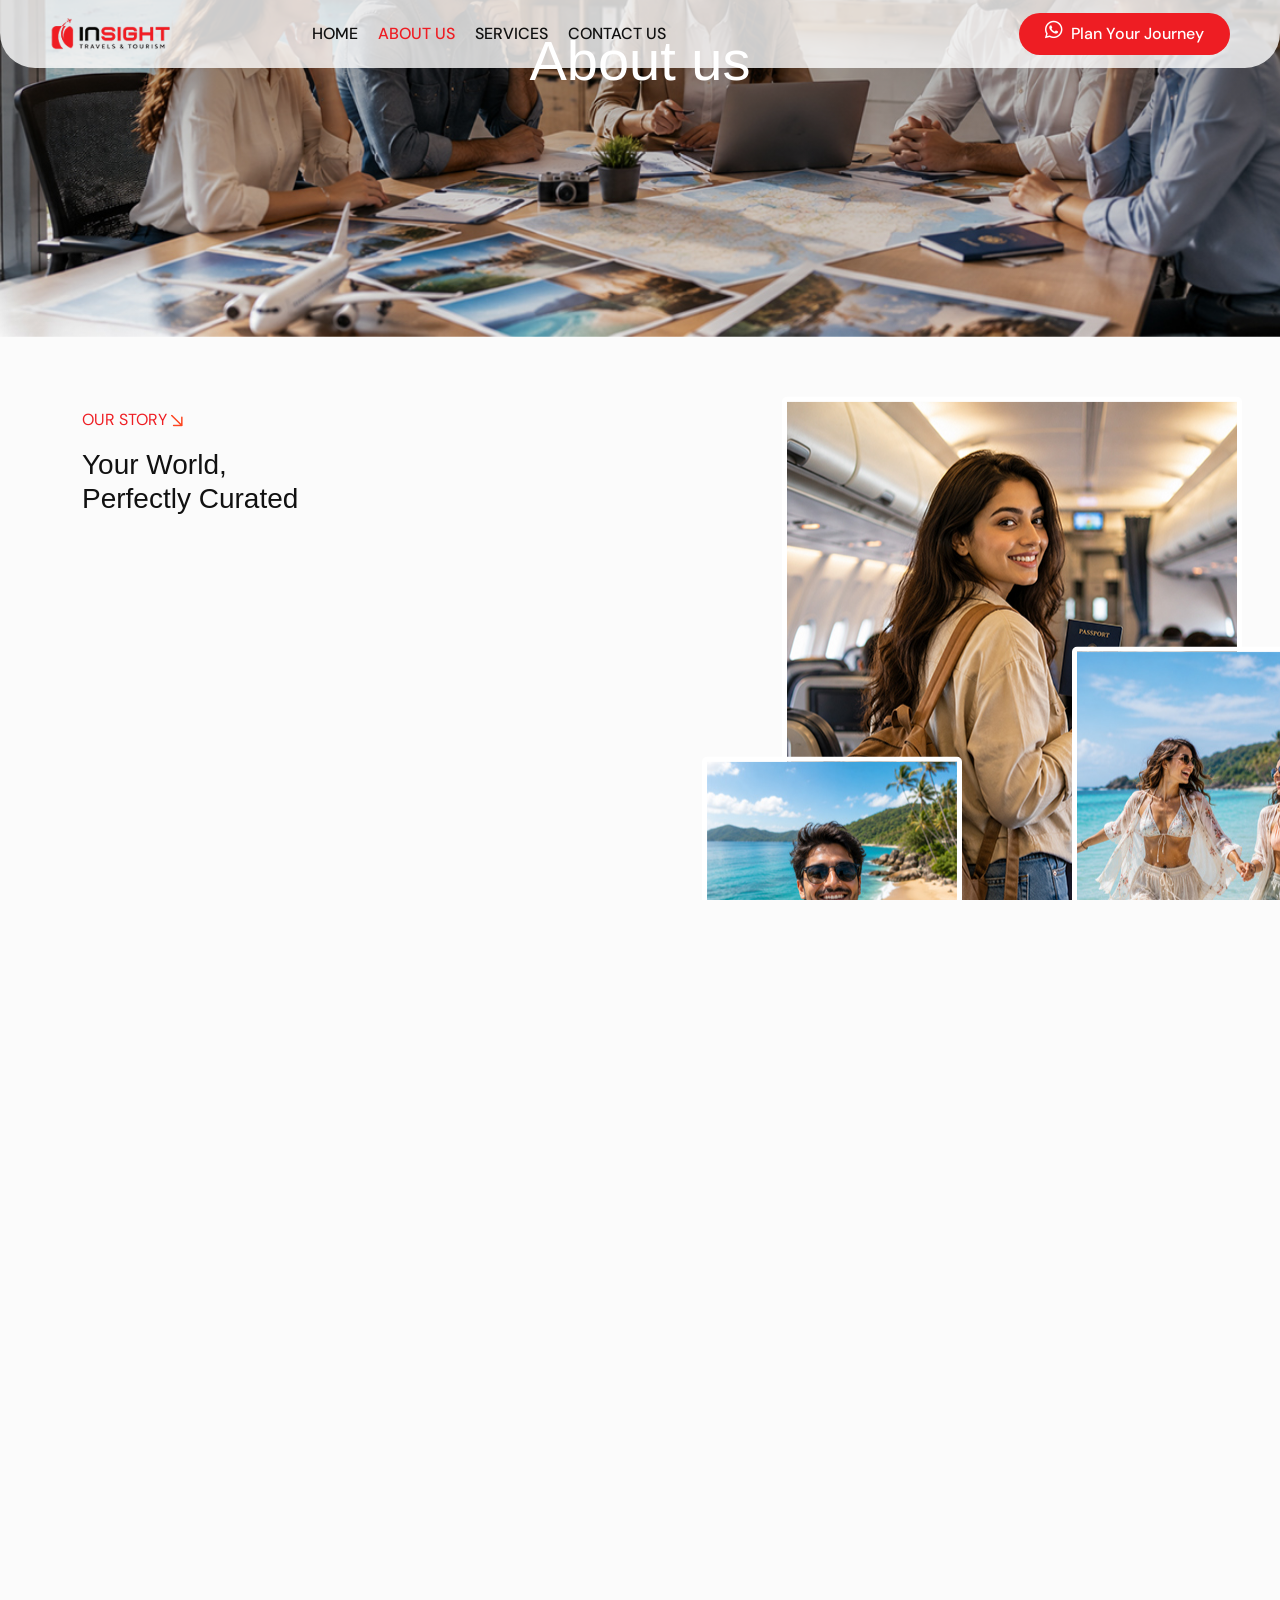
<file: about.html>
<!doctype html>
<html class="no-js" lang="zxx">


<meta http-equiv="content-type" content="text/html;charset=utf-8" />

<head>

   <meta charset="utf-8">
   <meta http-equiv="x-ua-compatible" content="ie=edge">
   <title>Insight Travels & Tourism</title>
   <meta name="description" content="">
   <meta name="viewport" content="width=device-width, initial-scale=1">

   <!-- Place favicon.ico in the root directory -->
   <link rel="shortcut icon" type="image/x-icon" href="assets/img/logo/favicon.png">

   <!-- CSS here -->
   <link rel="stylesheet" href="assets/css/bootstrap.css">
   <link rel="stylesheet" href="assets/css/swiper-bundle.css">
   <link rel="stylesheet" href="assets/css/font-awesome-pro.css">
   <link rel="stylesheet" href="assets/css/main.css">

</head>



<body data-bg-color="#FBFBFB">

   <!-- Loader Start -->
   <div class="togo-loader">
      <div class="togo-preloader p-relative">
         <span style="--i: 1"></span>
         <span style="--i: 2"></span>
         <span style="--i: 3"></span>
         <span style="--i: 4"></span>
         <span style="--i: 5"></span>
         <span style="--i: 6"></span>
         <span style="--i: 7"></span>
         <span style="--i: 8"></span>
         <span style="--i: 9"></span>
         <span style="--i: 10"></span>
         <span style="--i: 11"></span>
         <span style="--i: 12"></span>
         <span style="--i: 13"></span>
         <span style="--i: 14"></span>
         <span style="--i: 15"></span>
         <span style="--i: 16"></span>
         <span style="--i: 17"></span>
         <span style="--i: 18"></span>
         <span style="--i: 19"></span>
         <span style="--i: 20"></span>
         <div class="plane">
            <svg xmlns="http://www.w3.org/2000/svg" viewBox="0 0 512 512" width="80" height="80" fill="currentColor">
               <path
                  d="M407.72 208c-2.72 0-14.44.08-18.67.31l-57.77 1.52L198.06 48h-62.81l74.59 164.61-97.31 1.44L68.25 160H16.14l20.61 94.18c.15.54.33 1.07.53 1.59a.26.26 0 010 .15 15.42 15.42 0 00-.53 1.58L15.86 352h51.78l45.45-55 96.77 2.17L135.24 464h63l133-161.75 57.77 1.54c4.29.23 16 .31 18.66.31 24.35 0 44.27-3.34 59.21-9.94C492.22 283 496 265.46 496 256c0-30.06-33-48-88.28-48zm-71.29 87.9z">
               </path>
            </svg>
         </div>
      </div>
   </div>
   <!-- Loader End -->


   <!-- back btn start -->
   <div class="togo-back-wrapper">
      <button id="back-btn-top" type="button" class="togo-back-btn">
         <svg width="12" height="7" viewBox="0 0 12 7" fill="none" xmlns="http://www.w3.org/2000/svg">
            <path d="M11 6L6 1L1 6" stroke="currentColor" stroke-width="1.5" stroke-linecap="round"
               stroke-linejoin="round" />
         </svg>
      </button>
   </div>
   <!-- back btn end -->
   <!-- offcanvus-area-start -->
   <div class="offcanvas-area ">
      <div class="offcanvas-wrapper">
         <div class="offcanvas-top d-flex align-items-center justify-content-between">
            <div class="offcanvas-logo">
               <a href="index-2.html">
                  <img width="120" src="assets/img/logo/logo-black.png" alt="">
               </a>
            </div>
            <div class="offcanvas-close">
               <button class="offcanvas-close-btn">
                  <svg width="37" height="38" viewBox="0 0 37 38" fill="none" xmlns="http://www.w3.org/2000/svg">
                     <path d="M9.19141 9.80762L27.5762 28.1924" stroke="currentColor" stroke-width="1.5"
                        stroke-linecap="round" stroke-linejoin="round"></path>
                     <path d="M9.19141 28.1924L27.5762 9.80761" stroke="currentColor" stroke-width="1.5"
                        stroke-linecap="round" stroke-linejoin="round"></path>
                  </svg>
               </button>
            </div>
         </div>
         <div class="offcanvas-content">
            <div class="togo-mobilemenu-content fix mb-30"></div>
         </div>
      </div>
   </div>
   <div class="body-overlay"></div>
   <!-- offcanvus-area-end -->

   <header>


      <!-- header area start -->
      <div class="togo-header-ptb togo-hdr-fixed">
         <div class="container-fluid p-0">
            <div class="togo-header-wrapper">
               <div class="row align-items-center">
                  <div class="col-xxl-2 col-xl-1 col-lg-6 col-6">
                     <div class="togo-header-logo">
                        <a href="index-2.html">
                           <img width="120" src="assets/img/logo/logo-black.png" alt="">
                        </a>
                     </div>
                  </div>
                  <div class="col-xxl-7 col-xl-7 d-none d-xl-block">
                     <div class="togo-header-style-1 text-center">
                        <div class="togo-header-menu togo-header-submenu">
                           <nav class="togo-mobile-menu">
                              <ul>
                                 <li>
                                    <a href="index.html">Home</a>
                                 </li>
                                 <li class="active">
                                    <a href="#">About Us</a>
                                 </li>
                                 <li>
                                    <a href="services.html">Services</a>
                                 </li>
                                 <li>
                                    <a href="contact.html">Contact Us</a>
                                 </li>
                              </ul>
                           </nav>
                        </div>
                     </div>
                  </div>
                  <div class="col-xxl-3 col-xl-4 col-lg-6 col-6">
                     <div class="togo-header-right d-flex align-items-center justify-content-end">

                        <div class="togo-header-btn-box ml-20 d-none d-md-block">
                           <a href="#" class="togo-btn-primary"
                              onclick="window.open('https://wa.me/+971589007733?text=Hello, I would like to inquire about...','_blank')">
                              <span>
                                 <i class="fa-brands fa-whatsapp fs-5"></i>
                              </span>
                              Plan Your Journey
                           </a>
                        </div>
                        <div class="togo-header-bar ml-20 d-xl-none">
                           <button class="offcanvas-open-btn togo-offcanvas-hamburger-btn">
                              <svg width="24" height="24" viewBox="0 0 24 24" fill="none"
                                 xmlns="http://www.w3.org/2000/svg">
                                 <path d="M4.5 6.5H19.5" stroke="currentColor" stroke-width="1.5" stroke-linecap="round"
                                    stroke-linejoin="round" />
                                 <path d="M4.5 12H19.5" stroke="currentColor" stroke-width="1.5" stroke-linecap="round"
                                    stroke-linejoin="round" />
                                 <path d="M4.5 17.5H19.5" stroke="currentColor" stroke-width="1.5"
                                    stroke-linecap="round" stroke-linejoin="round" />
                              </svg>
                           </button>
                        </div>
                     </div>
                  </div>
               </div>
            </div>
         </div>
      </div>
      <!-- header area end -->
   </header>

   <div id="has-smooth">
      <div id="has-smooth-wrap">

         <main>


            <!-- breadcrumb area start -->
            <div class="togo-breadcrumb-style-2-ptb togo-breadcrumb-bg bg-pos"
               data-background="assets/img/about/about-banner.jpg">
               <div class="container">
                  <div class="row">
                     <div class="col-lg-12">
                        <div class="togo-breadcrumb-heading text-center z-index-1">
                           <h4 class="togo-breadcrumb-title fade-anim" data-delay=".3">About us</h4>
                        </div>
                     </div>
                  </div>
               </div>
            </div>
            <!-- breadcrumb area end -->


            <!-- story area start -->
            <div class="togo-about-story-ptb pb-60 pt-60">
               <div class="container container-1440">
                  <div class="row align-items-center">
                     <div class="col-lg-6">
                        <div class="togo-about-story-heading pb-30">
                           <span class="togo-section-subtitle mb-15 fade-anim" data-delay=".3">Our story <svg
                                 xmlns="http://www.w3.org/2000/svg" width="12" height="12" viewBox="0 0 12 12"
                                 fill="none">
                                 <path d="M0.75 0.75L10.8333 10.8333M10.8333 10.8333H2.58333M10.8333 10.8333V2.58333"
                                    stroke="#FD4621" stroke-width="1.5" stroke-linecap="round"
                                    stroke-linejoin="round" />
                              </svg>
                           </span>
                           <h4 class="togo-section-title fs-28 mb-15 fade-anim" data-delay=".5">
                              Your World,<br>
                              Perfectly Curated
                           </h4>
                           <div class="togo-story-text mb-30 fade-anim" data-delay=".7">
                              <p>At Insight Travels & Tourism, we believe every journey deserves to be extraordinary.
                                 Since 2018, we have been Abu Dhabi's trusted partner in travel — crafting seamless,
                                 memorable experiences for over 30,000 passengers across the globe.</p>
                              <p>We are more than a travel agency. We are your personal architects of experience.
                                 Whether you're planning a cherished family getaway, a luxurious holiday escape, or a
                                 deeply spiritual Hajj or Umrah pilgrimage, we approach every trip with the same
                                 dedication — meticulous attention to detail, handpicked accommodations, and care that
                                 goes far beyond the booking.</p>
                              <p>With deep expertise across Asia, Europe, and the Middle East, our team works tirelessly
                                 to ensure that every departure is smooth, every destination is perfectly matched to
                                 your vision, and every return leaves you already looking forward to the next adventure.
                              </p>
                              <p>Because at Insight, the journey begins the moment you reach out to us.</p>
                           </div>
                           <div class="list-item d-flex align-items-center gap-55 mt-0 wow fade-anim" data-delay=".9s">
                            <ul class="list list-unstyled pe-4">
                                <li>
                                    <i class="fa-solid fa-circle-check"></i>
                                    Easy Booking
                                </li>
                                <li>
                                    <i class="fa-solid fa-circle-check"></i>
                                    24/7 Support
                                </li>
                            </ul>
                            <ul class="list list-unstyled">
                                <li>
                                    <i class="fa-solid fa-circle-check"></i>
                                    No Hidden Fees
                                </li>
                                <li>
                                    <i class="fa-solid fa-circle-check"></i>
                                    Included Transfers
                                </li>
                            </ul>
                        </div>
                        </div>
                     </div>
                     <div class="col-lg-6">
                        <div class="about-thumb03 position-relative about-thumb_controller">
                           <!-- main -->
                           <div class="thumb1 position-absolute bottom-0 start-0 mb-60 z-1">
                              <img src="assets/img/about/about-thumb1.jpg" alt="img" class="float-bob-y">
                           </div>
                           <div class="thumb2 position-absolute bottom-0 end-0 z-1">
                              <img src="assets/img/about/about-thumb2.jpg" alt="img" class="float-bob-x2">
                           </div>
                           <div class="thumb3 position-absolute top-0 start-0 pl-80">
                              <img src="assets/img/about/about-thumb3.jpg" alt="img" class="float-bob-x">
                           </div>
                        </div>
                     </div>
                  </div>
               </div>
            </div>
            <!-- story area end -->




            <!-- testimonial area start -->
            <div class="pt-70 pb-70 bg-pos" data-background="assets/img/testimonial/home-3/testi-bg-3.jpg">
               <div class="container">
                  <div class="row justify-content-center">
                     <div class="col-xl-7 col-lg-8">
                        <div class="togo-testimonial-3-wrapper text-center">
                           <h4 class="togo-section-title ff-playfair mb-30 fade-anim" data-delay=".3">Our Happy Clients
                           </h4>

                           <div class="swiper togo-testimonial-active">
                              <div class="swiper-wrapper">
                                 <div class="swiper-slide">
                                    <div class="togo-testimonial-3-item">
                                       <div class="togo-testimonial-2-item-rating mb-1 text-primary">
                                          <i class="fa-solid fa-star"></i>
                                          <i class="fa-solid fa-star"></i>
                                          <i class="fa-solid fa-star"></i>
                                          <i class="fa-solid fa-star"></i>
                                          <i class="fa-solid fa-star"></i>
                                       </div>
                                       <h4 class="togo-testimonial-3-title">Fantastic in every way</h4>
                                       <div class="togo-testimonial-3-content mb-25">
                                          <p>“Insight Travels planned our entire family holiday to the Maldives — every
                                             detail was perfect. From flights to the overwater villa, they thought of
                                             everything. We'll never book with anyone else.“</p>
                                       </div>
                                       <div class="togo-testimonial-3-user">
                                          <div class="togo-testimonial-3-user-content">
                                             <h4>Sarah & Ahmed</h4>
                                             <span>From Abu Dhabi</span>
                                          </div>
                                          <div class="togo-testimonial-3-user-thumb">
                                             <img src="assets/img/testimonial/user-1.png" alt="">
                                          </div>
                                       </div>
                                    </div>
                                 </div>
                              </div>
                           </div>
                        </div>
                     </div>
                  </div>
               </div>
            </div>
            <!-- testimonial area end -->


         </main>

         <footer>

            <!-- footer area start -->
            <div class="togo-footer-5-ptb togo-footer-5-t-bdr pt-60" data-bg-color="#fff">
               <div class="container">
                  <div class="togo-footer-2-main-wrapper pb-10">
                     <div class="row">
                        <div class="col-lg-6 col-sm-6">
                           <div class="togo-footer-widget mb-40 togo-footer-2-col-1">
                              <div class="togo-footer-logo mb-20">
                                 <a href="#">
                                    <img data-width="120" src="assets/img/logo/logo-black.png" alt="">
                                 </a>
                              </div>
                              <div class="togo-footer-widget-info mb-15">
                                 <p class="mb-20">Your trusted travel partner in Abu Dhabi, crafting unforgettable
                                    journeys across the globe with expertise, care, and passion since 2020.</p>
                                 <div class="togo-footer-widget-info-item">
                                    <a href="mailto:info@insighttravels.ae">
                                       <span>
                                          <i class="fa-regular fa-envelope"></i>
                                       </span>
                                       info@insighttravels.ae
                                    </a>
                                 </div>
                                 <div class="togo-footer-widget-info-item">
                                    <a href="#">
                                       <span>
                                          <i class="fa-regular fa-phone"></i>
                                       </span>
                                       +971 58 900 7733
                                    </a>
                                 </div>
                                 <div class="togo-footer-widget-info-item">
                                    <span>
                                       <i class="fa-regular fa-location-dot"></i>
                                    </span>
                                    Musaffah - Mohamed Bin Zayed City - ME-10 - Abu Dhabi
                                 </div>
                              </div>
                           </div>
                        </div>
                        <div class="col-lg-2 col-sm-6">
                           <div class="togo-footer-widget mb-40 togo-footer-2-col-2">
                              <h4 class="togo-footer-widget-title mb-25">Quick Links</h4>
                              <div class="togo-footer-widget-menu">
                                 <ul>
                                    <li><a class="hover-line" href="#">About us</a></li>
                                    <li><a class="hover-line" href="#">Services</a></li>
                                    <li><a class="hover-line" href="#">Destinations</a></li>
                                    <li><a class="hover-line" href="#">Contact Us</a></li>
                                 </ul>
                              </div>
                           </div>
                        </div>
                        <div class="col-lg-2 col-sm-6">
                           <div class="togo-footer-widget mb-40 togo-footer-2-col-3">
                              <h4 class="togo-footer-widget-title mb-25">Need help?</h4>
                              <div class="togo-footer-widget-menu">
                                 <ul>
                                    <li><a class="hover-line" href="#">FAQs</a></li>
                                    <li><a class="hover-line" href="#">Privacy policy</a></li>
                                    <li><a class="hover-line" href="#">Terms of use</a></li>
                                 </ul>
                              </div>
                           </div>
                        </div>
                        <div class="col-lg-2 col-sm-6">
                           <div class="togo-footer-widget mb-40 togo-footer-2-col-4">
                              <h4 class="togo-footer-widget-title mb-28">Connect</h4>
                              <div class="togo-footer-2-social">
                                 <div class="togo-footer-2-social-item">
                                    <a href="#">
                                       <span>
                                          <i class="fa-brands fa-facebook"></i>
                                       </span>
                                       Facebook
                                    </a>
                                 </div>
                                 <div class="togo-footer-2-social-item">
                                    <a href="#">
                                       <span>
                                          <i class="fa-brands fa-instagram"></i>
                                       </span>
                                       Instagram
                                    </a>
                                 </div>
                                 <div class="togo-footer-2-social-item">
                                    <a href="#">
                                       <span>
                                          <i class="fa-brands fa-youtube"></i>
                                       </span>
                                       Youtube
                                    </a>
                                 </div>
                              </div>
                           </div>
                        </div>
                     </div>
                  </div>
                  <div class="togo-footer-top-border pt-35 pb-30">
                     <div class="row align-items-center">
                        <div class="col-6">
                           <div class="togo-footer-copyright-text">
                              <p><a target="_blank" href="#">Insight Travel & Tourism</a> © 2026 all right reserved.</p>
                           </div>
                        </div>
                        <div class="col-6">
                        </div>
                     </div>
                  </div>
               </div>
            </div>
            <!-- footer area end -->

         </footer>

      </div>
   </div>


   <!-- JS here -->
   <script src="assets/js/vendor/jquery.js"></script>
   <script src="assets/js/bootstrap-bundle.js"></script>
   <script src="assets/js/swiper-bundle.js"></script>
   <script src="assets/js/nice-select.js"></script>
   <script src="assets/js/purecounter.js"></script>
   <script src="assets/js/incluid-bundle.js"></script>
   <script src="assets/js/fecha.js"></script>
   <script src="assets/js/scripts.js"></script>

</body>



</html>
</file>
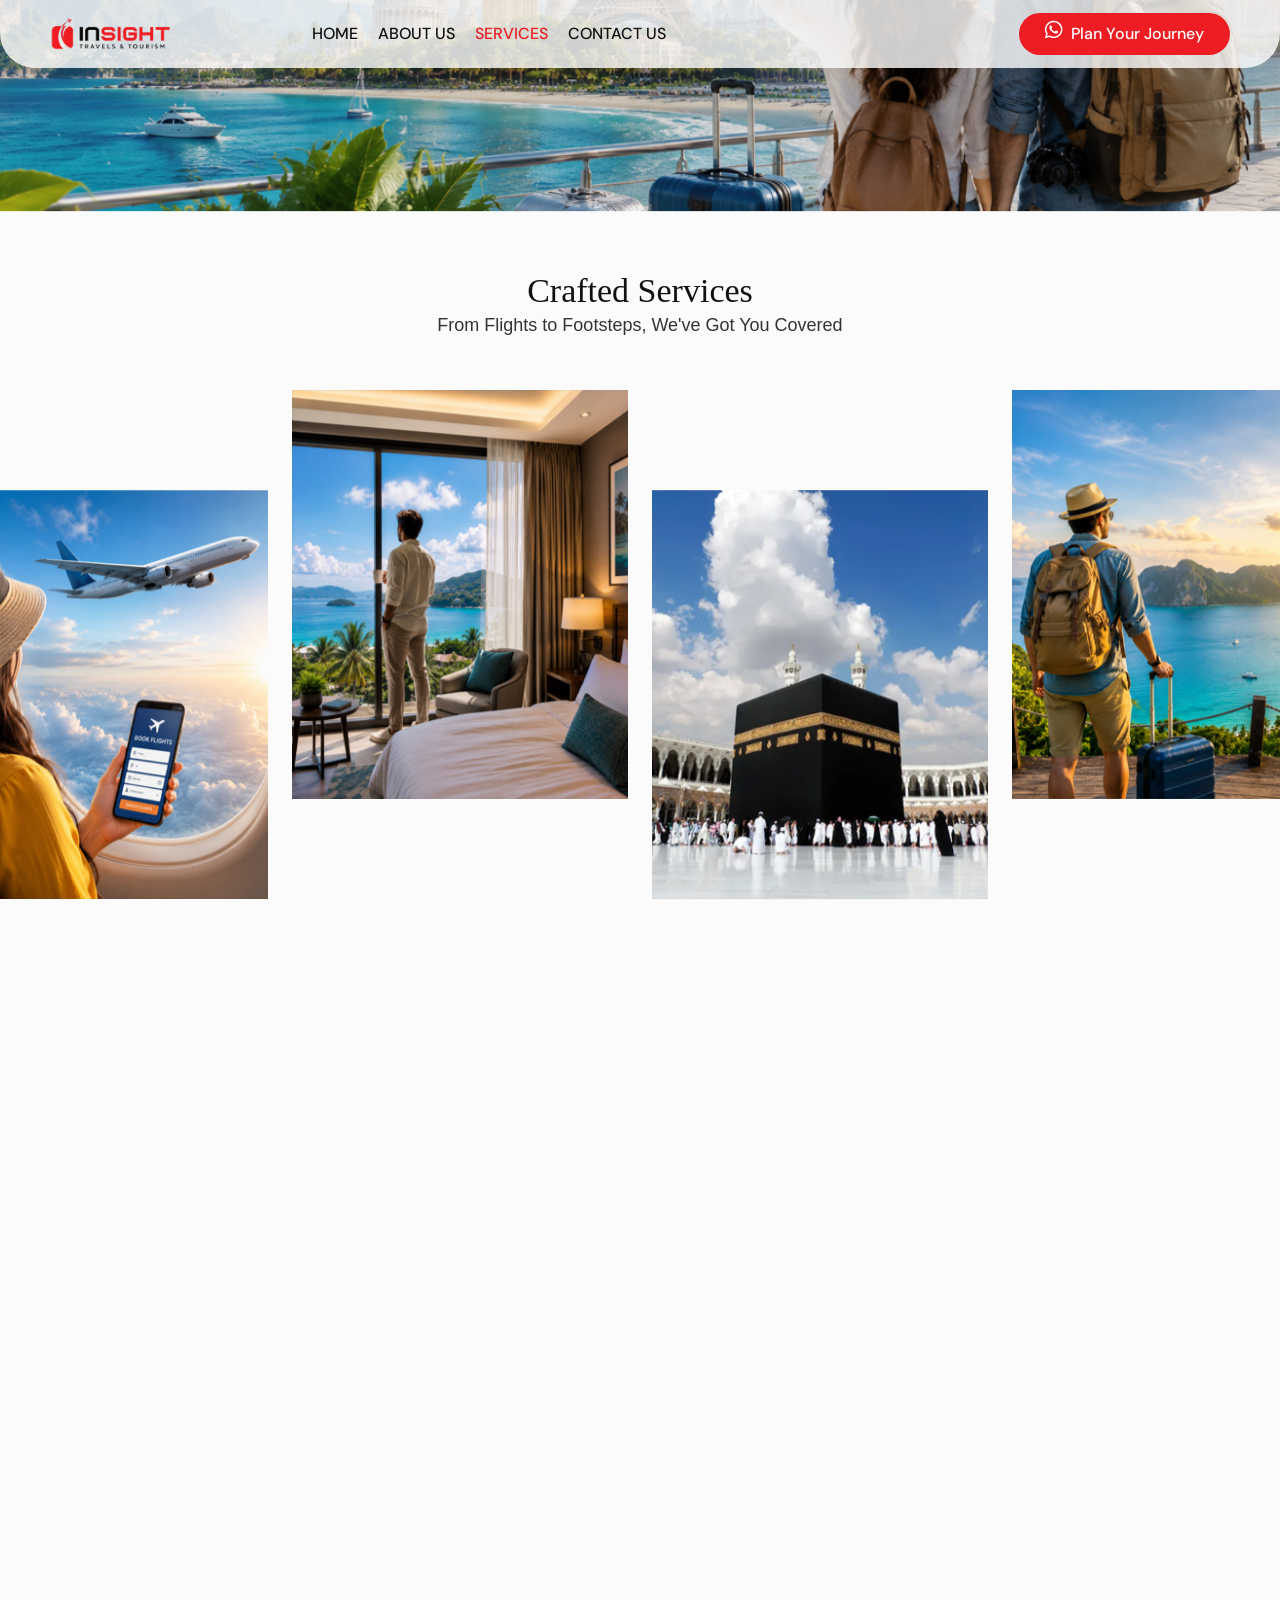
<file: services.html>
<!doctype html>
<html class="no-js" lang="zxx">


<meta http-equiv="content-type" content="text/html;charset=utf-8" />

<head>

    <meta charset="utf-8">
    <meta http-equiv="x-ua-compatible" content="ie=edge">
    <title>Insight Travels & Tourism</title>
    <meta name="description" content="">
    <meta name="viewport" content="width=device-width, initial-scale=1">

    <!-- Place favicon.ico in the root directory -->
    <link rel="shortcut icon" type="image/x-icon" href="assets/img/logo/favicon.png">

    <!-- CSS here -->
    <link rel="stylesheet" href="assets/css/bootstrap.css">
    <link rel="stylesheet" href="assets/css/swiper-bundle.css">
    <link rel="stylesheet" href="assets/css/font-awesome-pro.css">
    <link rel="stylesheet" href="assets/css/main.css">

</head>



<body data-bg-color="#FBFBFB">

    <!-- Loader Start -->
    <div class="togo-loader">
        <div class="togo-preloader p-relative">
            <span style="--i: 1"></span>
            <span style="--i: 2"></span>
            <span style="--i: 3"></span>
            <span style="--i: 4"></span>
            <span style="--i: 5"></span>
            <span style="--i: 6"></span>
            <span style="--i: 7"></span>
            <span style="--i: 8"></span>
            <span style="--i: 9"></span>
            <span style="--i: 10"></span>
            <span style="--i: 11"></span>
            <span style="--i: 12"></span>
            <span style="--i: 13"></span>
            <span style="--i: 14"></span>
            <span style="--i: 15"></span>
            <span style="--i: 16"></span>
            <span style="--i: 17"></span>
            <span style="--i: 18"></span>
            <span style="--i: 19"></span>
            <span style="--i: 20"></span>
            <div class="plane">
                <svg xmlns="http://www.w3.org/2000/svg" viewBox="0 0 512 512" width="80" height="80"
                    fill="currentColor">
                    <path
                        d="M407.72 208c-2.72 0-14.44.08-18.67.31l-57.77 1.52L198.06 48h-62.81l74.59 164.61-97.31 1.44L68.25 160H16.14l20.61 94.18c.15.54.33 1.07.53 1.59a.26.26 0 010 .15 15.42 15.42 0 00-.53 1.58L15.86 352h51.78l45.45-55 96.77 2.17L135.24 464h63l133-161.75 57.77 1.54c4.29.23 16 .31 18.66.31 24.35 0 44.27-3.34 59.21-9.94C492.22 283 496 265.46 496 256c0-30.06-33-48-88.28-48zm-71.29 87.9z">
                    </path>
                </svg>
            </div>
        </div>
    </div>
    <!-- Loader End -->


    <!-- back btn start -->
    <div class="togo-back-wrapper">
        <button id="back-btn-top" type="button" class="togo-back-btn">
            <svg width="12" height="7" viewBox="0 0 12 7" fill="none" xmlns="http://www.w3.org/2000/svg">
                <path d="M11 6L6 1L1 6" stroke="currentColor" stroke-width="1.5" stroke-linecap="round"
                    stroke-linejoin="round" />
            </svg>
        </button>
    </div>
    <!-- back btn end -->
    <!-- offcanvus-area-start -->
    <div class="offcanvas-area ">
        <div class="offcanvas-wrapper">
            <div class="offcanvas-top d-flex align-items-center justify-content-between">
                <div class="offcanvas-logo">
                    <a href="index-2.html">
                        <img width="120" src="assets/img/logo/logo-black.png" alt="">
                    </a>
                </div>
                <div class="offcanvas-close">
                    <button class="offcanvas-close-btn">
                        <svg width="37" height="38" viewBox="0 0 37 38" fill="none" xmlns="http://www.w3.org/2000/svg">
                            <path d="M9.19141 9.80762L27.5762 28.1924" stroke="currentColor" stroke-width="1.5"
                                stroke-linecap="round" stroke-linejoin="round"></path>
                            <path d="M9.19141 28.1924L27.5762 9.80761" stroke="currentColor" stroke-width="1.5"
                                stroke-linecap="round" stroke-linejoin="round"></path>
                        </svg>
                    </button>
                </div>
            </div>
            <div class="offcanvas-content">
                <div class="togo-mobilemenu-content fix mb-30"></div>
            </div>
        </div>
    </div>
    <div class="body-overlay"></div>
    <!-- offcanvus-area-end -->

    <header>


        <!-- header area start -->
        <div class="togo-header-ptb togo-hdr-fixed">
            <div class="container-fluid p-0">
                <div class="togo-header-wrapper">
                    <div class="row align-items-center">
                        <div class="col-xxl-2 col-xl-1 col-lg-6 col-6">
                            <div class="togo-header-logo">
                                <a href="index-2.html">
                                    <img width="120" src="assets/img/logo/logo-black.png" alt="">
                                </a>
                            </div>
                        </div>
                        <div class="col-xxl-7 col-xl-7 d-none d-xl-block">
                            <div class="togo-header-style-1 text-center">
                                <div class="togo-header-menu togo-header-submenu">
                                    <nav class="togo-mobile-menu">
                                        <ul>
                                            <li>
                                                <a href="index.html">Home</a>
                                            </li>
                                            <li>
                                                <a href="about.html">About Us</a>
                                            </li>
                                            <li class="active">
                                                <a href="#">Services</a>
                                            </li>
                                            <li>
                                                <a href="contact.html">Contact Us</a>
                                            </li>
                                        </ul>
                                    </nav>
                                </div>
                            </div>
                        </div>
                        <div class="col-xxl-3 col-xl-4 col-lg-6 col-6">
                            <div class="togo-header-right d-flex align-items-center justify-content-end">

                                <div class="togo-header-btn-box ml-20 d-none d-md-block">
                                    <a href="#" class="togo-btn-primary"
                                        onclick="window.open('https://wa.me/+971589007733?text=Hello, I would like to inquire about...','_blank')">
                                        <span>
                                            <i class="fa-brands fa-whatsapp fs-5"></i>
                                        </span>
                                        Plan Your Journey
                                    </a>
                                </div>
                                <div class="togo-header-bar ml-20 d-xl-none">
                                    <button class="offcanvas-open-btn togo-offcanvas-hamburger-btn">
                                        <svg width="24" height="24" viewBox="0 0 24 24" fill="none"
                                            xmlns="http://www.w3.org/2000/svg">
                                            <path d="M4.5 6.5H19.5" stroke="currentColor" stroke-width="1.5"
                                                stroke-linecap="round" stroke-linejoin="round" />
                                            <path d="M4.5 12H19.5" stroke="currentColor" stroke-width="1.5"
                                                stroke-linecap="round" stroke-linejoin="round" />
                                            <path d="M4.5 17.5H19.5" stroke="currentColor" stroke-width="1.5"
                                                stroke-linecap="round" stroke-linejoin="round" />
                                        </svg>
                                    </button>
                                </div>
                            </div>
                        </div>
                    </div>
                </div>
            </div>
        </div>
        <!-- header area end -->
    </header>

    <div id="has-smooth">
        <div id="has-smooth-wrap">

            <main>


                <!-- breadcrumb area start -->
                <div class="togo-breadcrumb-style-2-ptb togo-breadcrumb-bg bg-pos"
                    data-background="assets/img/services/banner.jpg">
                    <div class="container">
                        <div class="row">
                            <div class="col-lg-12">
                                <div class="togo-breadcrumb-heading text-center z-index-1">
                                    <h4 class="togo-breadcrumb-title fade-anim" data-delay=".3">Services</h4>
                                </div>
                            </div>
                        </div>
                    </div>
                </div>
                <!-- breadcrumb area end -->


                <!-- story area start -->
                <div class="togo-about-story-ptb pb-60 pt-60">

                    <div class="container container-1440">
                        <div class="row">
                            <div class="col-lg-12">
                                <div class="togo-chose-12-heading text-center mb-50">
                                    <h3 class="togo-section-title mb-0 ff-heading ff-playfair fade-anim"
                                        data-delay=".3">Crafted
                                        Services</h3>
                                    <p class="ff-outfit fs-18 mb-20 fade-anim" data-delay=".5">From Flights to
                                        Footsteps, We've Got You Covered</p>
                                </div>
                            </div>
                        </div>
                        <div class="togo-destination-3-slider-wrapper togo-carrer-gallery-wrap pb-50">
                            <div class="swiper togo-tour-2-active">
                                <div class="swiper-wrapper togo-slide-transtion">
                                    <div class="swiper-slide">
                                        <div class="togo-carrer-gallery-thumb">
                                            <img src="assets/img/services/fligh-book.jpg" alt="">
                                        </div>
                                    </div>
                                    <div class="swiper-slide">
                                        <div class="togo-carrer-gallery-thumb">
                                            <img src="assets/img/services/hotel-book.jpg" alt="">
                                        </div>
                                    </div>
                                    <div class="swiper-slide">
                                        <div class="togo-carrer-gallery-thumb">
                                            <img src="assets/img/services/umrah-book.jpg" alt="">
                                        </div>
                                    </div>
                                    <div class="swiper-slide">
                                        <div class="togo-carrer-gallery-thumb">
                                            <img src="assets/img/services/holiday-book.jpg" alt="">
                                        </div>
                                    </div>
                                    <div class="swiper-slide">
                                        <div class="togo-carrer-gallery-thumb">
                                            <img src="assets/img/services/itinery-services.jpg" alt="">
                                        </div>
                                    </div>
                                    <div class="swiper-slide">
                                        <div class="togo-carrer-gallery-thumb">
                                            <img src="assets/img/services/transfer-service.jpg" alt="">
                                        </div>
                                    </div>
                                    <div class="swiper-slide">
                                        <div class="togo-carrer-gallery-thumb">
                                            <img src="assets/img/services/visa-service.jpg" alt="">
                                        </div>
                                    </div>
                                </div>
                            </div>
                        </div>
                        <div class="row">
                            <div class="col-lg-4 col-sm-6 pb-4">
                                <div class="togo-chose-item chose-style-2 p-4 rounded h-100 fade-anim" data-delay=".3">
                                    <div class="togo-chose-item-icon mb-20">
                                        <img src="assets/img/icon/plane.png" alt="Flight Booking">
                                    </div>
                                    <h3 class="togo-chose-item-title">Flight Booking</h3>
                                    <p class="mb-1">The best fares, premium airlines, and flexible options — all
                                        tailored to your schedule, comfort, and budget. We do the searching, so you
                                        don't have to.</p>
                                </div>
                            </div>
                            <div class="col-lg-4 col-sm-6 pb-4">
                                <div class="togo-chose-item chose-style-2 p-4 rounded h-100 fade-anim" data-delay=".5">
                                    <div class="togo-chose-item-icon mb-20">
                                        <img src="assets/img/icon/hotel.png" alt="Hotel Stays">
                                    </div>
                                    <h3 class="togo-chose-item-title">Hotel Stays</h3>
                                    <p class="mb-1">From intimate boutique retreats to world-class luxury resorts, every
                                        property we recommend is hand-picked to match your style, preferences, and
                                        travel vision.</p>
                                </div>
                            </div>
                            <div class="col-lg-4 col-sm-6 pb-4">
                                <div class="togo-chose-item chose-style-2 p-4 rounded h-100 fade-anim" data-delay=".7">
                                    <div class="togo-chose-item-icon mb-20">
                                        <img src="assets/img/icon/hajj.png" alt="Hajj & Umrah">
                                    </div>
                                    <h3 class="togo-chose-item-title">Umrah Packages</h3>
                                    <p class="mb-1">We understand the depth and significance of your spiritual journey.
                                        Our Umrah packages are designed with the utmost care, respect, and seamless
                                        logistics — so you can focus entirely on your worship.</p>
                                </div>
                            </div>
                            <div class="col-lg-4 col-sm-6 pb-4">
                                <div class="togo-chose-item chose-style-2 fade-anim h-100 p-4 rounded" data-delay=".9">
                                    <div class="togo-chose-item-icon mb-20">
                                        <img src="assets/img/icon/vacation.png" alt="Holiday Trip Packages">
                                    </div>
                                    <h3 class="togo-chose-item-title">Holiday Trip Packages</h3>
                                    <p class="mb-1">Whether you're dreaming of a sun-soaked beach escape, a European
                                        city break, or an exotic adventure across Asia, our holiday packages are crafted
                                        to deliver the perfect experience, every time.</p>
                                </div>
                            </div>
                            <div class="col-lg-4 col-sm-6 pb-4">
                                <div class="togo-chose-item chose-style-2 p-4 rounded h-100 fade-anim" data-delay=".9">
                                    <div class="togo-chose-item-icon mb-20">
                                        <img src="assets/img/icon/itinerary.png" alt="Custom Itineraries">
                                    </div>
                                    <h3 class="togo-chose-item-title">Custom Itineraries</h3>
                                    <p class="mb-1">Every traveller is unique — and so is every itinerary we design.
                                        Tell us your dream, and we'll build a fully bespoke travel plan around it, down
                                        to the finest detail.</p>
                                </div>
                            </div>
                            <div class="col-lg-4 col-sm-6">
                                <div class="togo-chose-item chose-style-2 p-4 rounded h-100 fade-anim" data-delay=".9">
                                    <div class="togo-chose-item-icon mb-20">
                                        <img src="assets/img/icon/tour.png" alt="Transfers & Tours">
                                    </div>
                                    <h3 class="togo-chose-item-title">Transfers & Tours</h3>
                                    <p class="mb-1">Private airport transfers, guided city tours, and curated local
                                        excursions — we ensure every moment of your trip is comfortable, enriching, and
                                        perfectly timed.</p>
                                </div>
                            </div>
                            <div class="col-lg-4 col-sm-6">
                                <div class="togo-chose-item chose-style-2 p-4 rounded h-100 fade-anim" data-delay=".9">
                                    <div class="togo-chose-item-icon mb-20">
                                        <img src="assets/img/icon/passport.png" alt="Visa Assistance">
                                    </div>
                                    <h3 class="togo-chose-item-title">Visa Assistance</h3>
                                    <p class="mb-1">Navigating visa requirements can be stressful. Our team provides
                                        clear guidance and full documentation support for destinations worldwide, making
                                        the process smooth and worry-free.</p>
                                </div>
                            </div>
                        </div>
                    </div>
                </div>
                <!-- story area end -->




                <!-- testimonial area start -->
                <div class="pt-70 pb-70 bg-pos" data-background="assets/img/testimonial/home-3/testi-bg-3.jpg">
                    <div class="container">
                        <div class="row justify-content-center">
                            <div class="col-xl-7 col-lg-8">
                                <div class="togo-testimonial-3-wrapper text-center">
                                    <h4 class="togo-section-title ff-playfair mb-30 fade-anim" data-delay=".3">Our Happy
                                        Clients
                                    </h4>

                                    <div class="swiper togo-testimonial-active">
                                        <div class="swiper-wrapper">
                                            <div class="swiper-slide">
                                                <div class="togo-testimonial-3-item">
                                                    <div class="togo-testimonial-2-item-rating mb-1 text-primary">
                                                        <i class="fa-solid fa-star"></i>
                                                        <i class="fa-solid fa-star"></i>
                                                        <i class="fa-solid fa-star"></i>
                                                        <i class="fa-solid fa-star"></i>
                                                        <i class="fa-solid fa-star"></i>
                                                    </div>
                                                    <h4 class="togo-testimonial-3-title">Fantastic in every way</h4>
                                                    <div class="togo-testimonial-3-content mb-25">
                                                        <p>“Insight Travels planned our entire family holiday to the
                                                            Maldives — every
                                                            detail was perfect. From flights to the overwater villa,
                                                            they thought of
                                                            everything. We'll never book with anyone else.“</p>
                                                    </div>
                                                    <div class="togo-testimonial-3-user">
                                                        <div class="togo-testimonial-3-user-content">
                                                            <h4>Sarah & Ahmed</h4>
                                                            <span>From Abu Dhabi</span>
                                                        </div>
                                                        <div class="togo-testimonial-3-user-thumb">
                                                            <img src="assets/img/testimonial/user-1.png" alt="">
                                                        </div>
                                                    </div>
                                                </div>
                                            </div>
                                        </div>
                                    </div>
                                </div>
                            </div>
                        </div>
                    </div>
                </div>
                <!-- testimonial area end -->


            </main>

            <footer>

                <!-- footer area start -->
                <div class="togo-footer-5-ptb togo-footer-5-t-bdr pt-60" data-bg-color="#fff">
                    <div class="container">
                        <div class="togo-footer-2-main-wrapper pb-10">
                            <div class="row">
                                <div class="col-lg-6 col-sm-6">
                                    <div class="togo-footer-widget mb-40 togo-footer-2-col-1">
                                        <div class="togo-footer-logo mb-20">
                                            <a href="#">
                                                <img data-width="120" src="assets/img/logo/logo-black.png" alt="">
                                            </a>
                                        </div>
                                        <div class="togo-footer-widget-info mb-15">
                                            <p class="mb-20">Your trusted travel partner in Abu Dhabi, crafting
                                                unforgettable
                                                journeys across the globe with expertise, care, and passion since 2020.
                                            </p>
                                            <div class="togo-footer-widget-info-item">
                                                <a href="mailto:info@insighttravels.ae">
                                                    <span>
                                                        <i class="fa-regular fa-envelope"></i>
                                                    </span>
                                                    info@insighttravels.ae
                                                </a>
                                            </div>
                                            <div class="togo-footer-widget-info-item">
                                                <a href="#">
                                                    <span>
                                                        <i class="fa-regular fa-phone"></i>
                                                    </span>
                                                    +971 58 900 7733
                                                </a>
                                            </div>
                                            <div class="togo-footer-widget-info-item">
                                                <span>
                                                    <i class="fa-regular fa-location-dot"></i>
                                                </span>
                                                Musaffah - Mohamed Bin Zayed City - ME-10 - Abu Dhabi
                                            </div>
                                        </div>
                                    </div>
                                </div>
                                <div class="col-lg-2 col-sm-6">
                                    <div class="togo-footer-widget mb-40 togo-footer-2-col-2">
                                        <h4 class="togo-footer-widget-title mb-25">Quick Links</h4>
                                        <div class="togo-footer-widget-menu">
                                            <ul>
                                                <li><a class="hover-line" href="#">About us</a></li>
                                                <li><a class="hover-line" href="#">Services</a></li>
                                                <li><a class="hover-line" href="#">Destinations</a></li>
                                                <li><a class="hover-line" href="#">Contact Us</a></li>
                                            </ul>
                                        </div>
                                    </div>
                                </div>
                                <div class="col-lg-2 col-sm-6">
                                    <div class="togo-footer-widget mb-40 togo-footer-2-col-3">
                                        <h4 class="togo-footer-widget-title mb-25">Need help?</h4>
                                        <div class="togo-footer-widget-menu">
                                            <ul>
                                                <li><a class="hover-line" href="#">FAQs</a></li>
                                                <li><a class="hover-line" href="#">Privacy policy</a></li>
                                                <li><a class="hover-line" href="#">Terms of use</a></li>
                                            </ul>
                                        </div>
                                    </div>
                                </div>
                                <div class="col-lg-2 col-sm-6">
                                    <div class="togo-footer-widget mb-40 togo-footer-2-col-4">
                                        <h4 class="togo-footer-widget-title mb-28">Connect</h4>
                                        <div class="togo-footer-2-social">
                                            <div class="togo-footer-2-social-item">
                                                <a href="#">
                                                    <span>
                                                        <i class="fa-brands fa-facebook"></i>
                                                    </span>
                                                    Facebook
                                                </a>
                                            </div>
                                            <div class="togo-footer-2-social-item">
                                                <a href="#">
                                                    <span>
                                                        <i class="fa-brands fa-instagram"></i>
                                                    </span>
                                                    Instagram
                                                </a>
                                            </div>
                                            <div class="togo-footer-2-social-item">
                                                <a href="#">
                                                    <span>
                                                        <i class="fa-brands fa-youtube"></i>
                                                    </span>
                                                    Youtube
                                                </a>
                                            </div>
                                        </div>
                                    </div>
                                </div>
                            </div>
                        </div>
                        <div class="togo-footer-top-border pt-35 pb-30">
                            <div class="row align-items-center">
                                <div class="col-6">
                                    <div class="togo-footer-copyright-text">
                                        <p><a target="_blank" href="#">Insight Travel & Tourism</a> © 2026 all right
                                            reserved.</p>
                                    </div>
                                </div>
                                <div class="col-6">
                                </div>
                            </div>
                        </div>
                    </div>
                </div>
                <!-- footer area end -->

            </footer>

        </div>
    </div>


    <!-- JS here -->
    <script src="assets/js/vendor/jquery.js"></script>
    <script src="assets/js/bootstrap-bundle.js"></script>
    <script src="assets/js/swiper-bundle.js"></script>
    <script src="assets/js/nice-select.js"></script>
    <script src="assets/js/purecounter.js"></script>
    <script src="assets/js/incluid-bundle.js"></script>
    <script src="assets/js/fecha.js"></script>
    <script src="assets/js/scripts.js"></script>

</body>



</html>
</file>
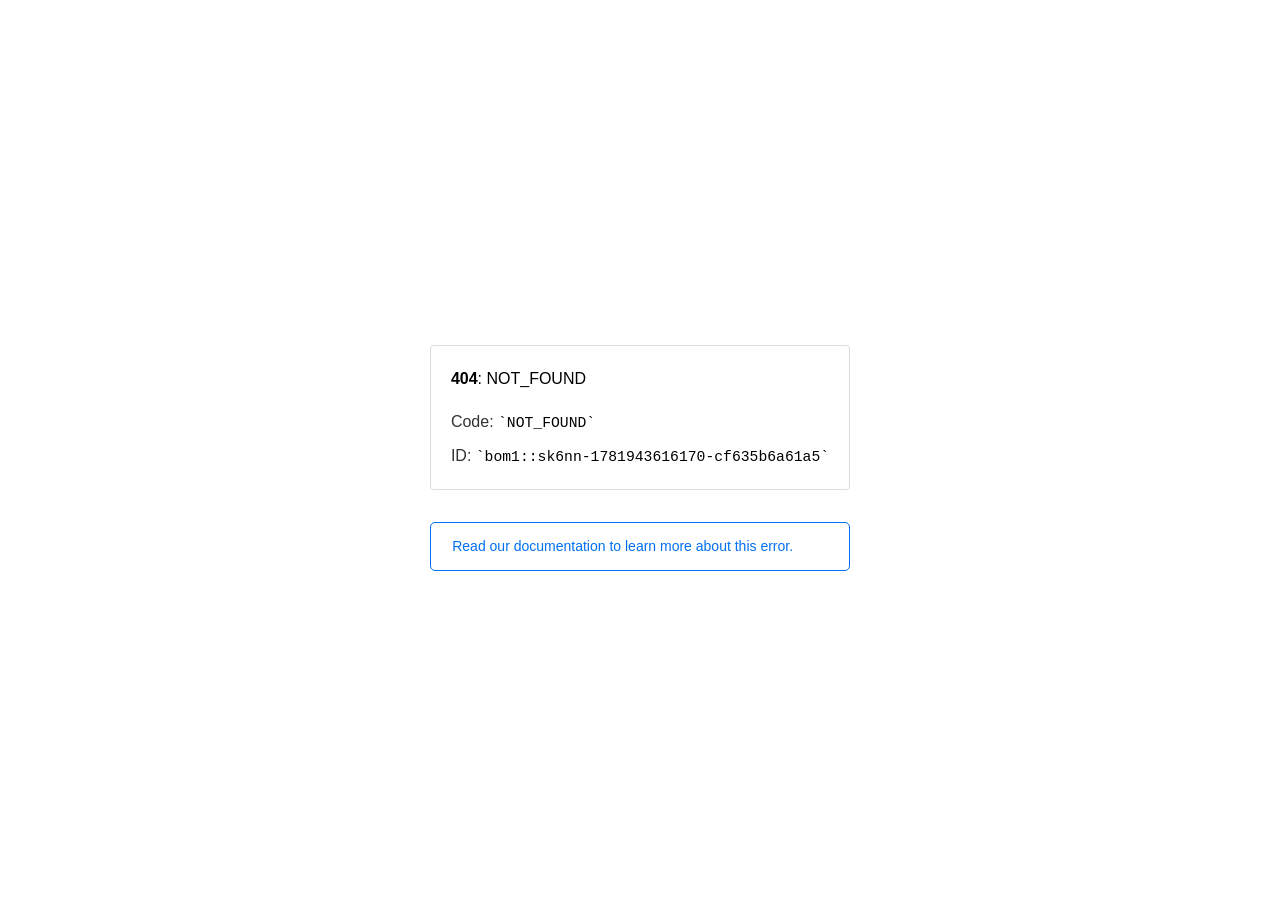
<file: assets/fonts/fa-duotone-900.html>
<!doctype html><html lang=en><meta charset=utf-8><meta name=viewport content="width=device-width,initial-scale=1"><meta name=theme-color content=#000><title>404: NOT_FOUND</title><style>html{font-size:62.5%;box-sizing:border-box;height:-webkit-fill-available}*,::after,::before{box-sizing:inherit}body{font-family:sf pro text,sf pro icons,helvetica neue,helvetica,arial,sans-serif;font-size:1.6rem;line-height:1.65;word-break:break-word;font-kerning:auto;font-variant:normal;-webkit-font-smoothing:antialiased;-moz-osx-font-smoothing:grayscale;text-rendering:optimizeLegibility;hyphens:auto;height:100vh;height:-webkit-fill-available;max-height:100vh;max-height:-webkit-fill-available;margin:0}::selection{background:#79ffe1}::-moz-selection{background:#79ffe1}a{cursor:pointer;color:#0070f3;text-decoration:none;transition:all .2s ease;border-bottom:1px solid #0000}a:hover{border-bottom:1px solid #0070f3}ul{padding:0;margin-left:1.5em;list-style-type:none}li{margin-bottom:10px}ul li:before{content:'\02013'}li:before{display:inline-block;color:#ccc;position:absolute;margin-left:-18px;transition:color .2s ease}code{font-family:Menlo,Monaco,Lucida Console,Liberation Mono,DejaVu Sans Mono,Bitstream Vera Sans Mono,Courier New,monospace,serif;font-size:.92em}code:after,code:before{content:'`'}.container{display:flex;justify-content:center;flex-direction:column;min-height:100%}main{max-width:80rem;padding:4rem 6rem;margin:auto}ul{margin-bottom:32px}.error-title{font-size:2rem;padding-left:22px;line-height:1.5;margin-bottom:24px}.error-title-guilty{border-left:2px solid #ed367f}.error-title-innocent{border-left:2px solid #59b89c}@media(max-width:500px){.owner-error{display:none}}main p{color:#333}.devinfo-container{border:1px solid #ddd;border-radius:4px;padding:2rem;display:flex;flex-direction:column;margin-bottom:32px}.error-code{margin:0;font-size:1.6rem;color:#000;margin-bottom:1.6rem}.devinfo-line{color:#333}.devinfo-line code,code,li{color:#000}.devinfo-line:not(:last-child){margin-bottom:8px}.docs-link,.contact-link{font-weight:500}header,footer,footer a{display:flex;justify-content:center;align-items:center}header,footer{min-height:100px;height:100px}header{border-bottom:1px solid #eaeaea}header h1{font-size:1.8rem;margin:0;font-weight:500}header p{font-size:1.3rem;margin:0;font-weight:500}.header-item{display:flex;padding:0 2rem;margin:2rem 0;text-decoration:line-through;color:#999}.header-item.active{color:#ff0080;text-decoration:none}.header-item.first{border-right:1px solid #eaeaea}.header-item-content{display:flex;flex-direction:column}.header-item-icon{margin-right:1rem;margin-top:.6rem}footer{border-top:1px solid #eaeaea}footer a{color:#000}footer a:hover{border-bottom-color:#0000}footer svg{margin-left:.8rem}.note{padding:8pt 16pt;border-radius:5px;border:1px solid #0070f3;font-size:14px;line-height:1.8;color:#0070f3}@media(max-width:500px){.devinfo-container .devinfo-line code{margin-top:.4rem}.devinfo-container .devinfo-line:not(:last-child){margin-bottom:1.6rem}.devinfo-container{margin-bottom:0}header{flex-direction:column;height:auto;min-height:auto;align-items:flex-start}.header-item.first{border-right:none;margin-bottom:0}main{padding:1rem 2rem}body{font-size:1.4rem;line-height:1.55}footer{display:none}.note{margin-top:16px}}</style><div class=container><main><p class=devinfo-container><span class=error-code><strong>404</strong>: NOT_FOUND</span>
<span class=devinfo-line>Code: <code>NOT_FOUND</code></span>
<span class=devinfo-line>ID: <code>bom1::sk6nn-1781943616170-cf635b6a61a5</code></p><a href=https://vercel.com/docs/errors/NOT_FOUND class=owner-error><div class=note>Read our documentation to learn more about this error.</div></a></main></div>
</file>
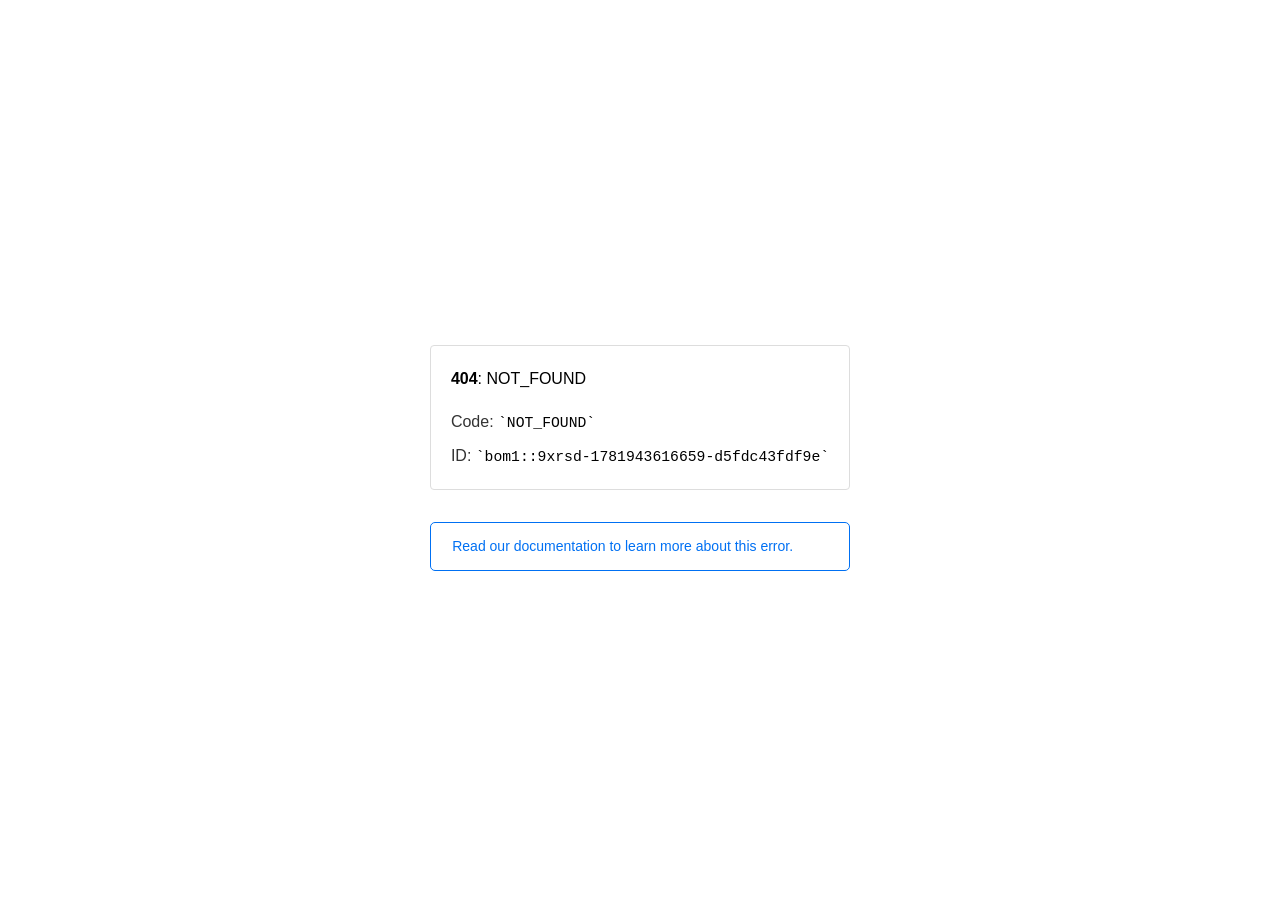
<file: assets/fonts/fa-duotone-901.html>
<!doctype html><html lang=en><meta charset=utf-8><meta name=viewport content="width=device-width,initial-scale=1"><meta name=theme-color content=#000><title>404: NOT_FOUND</title><style>html{font-size:62.5%;box-sizing:border-box;height:-webkit-fill-available}*,::after,::before{box-sizing:inherit}body{font-family:sf pro text,sf pro icons,helvetica neue,helvetica,arial,sans-serif;font-size:1.6rem;line-height:1.65;word-break:break-word;font-kerning:auto;font-variant:normal;-webkit-font-smoothing:antialiased;-moz-osx-font-smoothing:grayscale;text-rendering:optimizeLegibility;hyphens:auto;height:100vh;height:-webkit-fill-available;max-height:100vh;max-height:-webkit-fill-available;margin:0}::selection{background:#79ffe1}::-moz-selection{background:#79ffe1}a{cursor:pointer;color:#0070f3;text-decoration:none;transition:all .2s ease;border-bottom:1px solid #0000}a:hover{border-bottom:1px solid #0070f3}ul{padding:0;margin-left:1.5em;list-style-type:none}li{margin-bottom:10px}ul li:before{content:'\02013'}li:before{display:inline-block;color:#ccc;position:absolute;margin-left:-18px;transition:color .2s ease}code{font-family:Menlo,Monaco,Lucida Console,Liberation Mono,DejaVu Sans Mono,Bitstream Vera Sans Mono,Courier New,monospace,serif;font-size:.92em}code:after,code:before{content:'`'}.container{display:flex;justify-content:center;flex-direction:column;min-height:100%}main{max-width:80rem;padding:4rem 6rem;margin:auto}ul{margin-bottom:32px}.error-title{font-size:2rem;padding-left:22px;line-height:1.5;margin-bottom:24px}.error-title-guilty{border-left:2px solid #ed367f}.error-title-innocent{border-left:2px solid #59b89c}@media(max-width:500px){.owner-error{display:none}}main p{color:#333}.devinfo-container{border:1px solid #ddd;border-radius:4px;padding:2rem;display:flex;flex-direction:column;margin-bottom:32px}.error-code{margin:0;font-size:1.6rem;color:#000;margin-bottom:1.6rem}.devinfo-line{color:#333}.devinfo-line code,code,li{color:#000}.devinfo-line:not(:last-child){margin-bottom:8px}.docs-link,.contact-link{font-weight:500}header,footer,footer a{display:flex;justify-content:center;align-items:center}header,footer{min-height:100px;height:100px}header{border-bottom:1px solid #eaeaea}header h1{font-size:1.8rem;margin:0;font-weight:500}header p{font-size:1.3rem;margin:0;font-weight:500}.header-item{display:flex;padding:0 2rem;margin:2rem 0;text-decoration:line-through;color:#999}.header-item.active{color:#ff0080;text-decoration:none}.header-item.first{border-right:1px solid #eaeaea}.header-item-content{display:flex;flex-direction:column}.header-item-icon{margin-right:1rem;margin-top:.6rem}footer{border-top:1px solid #eaeaea}footer a{color:#000}footer a:hover{border-bottom-color:#0000}footer svg{margin-left:.8rem}.note{padding:8pt 16pt;border-radius:5px;border:1px solid #0070f3;font-size:14px;line-height:1.8;color:#0070f3}@media(max-width:500px){.devinfo-container .devinfo-line code{margin-top:.4rem}.devinfo-container .devinfo-line:not(:last-child){margin-bottom:1.6rem}.devinfo-container{margin-bottom:0}header{flex-direction:column;height:auto;min-height:auto;align-items:flex-start}.header-item.first{border-right:none;margin-bottom:0}main{padding:1rem 2rem}body{font-size:1.4rem;line-height:1.55}footer{display:none}.note{margin-top:16px}}</style><div class=container><main><p class=devinfo-container><span class=error-code><strong>404</strong>: NOT_FOUND</span>
<span class=devinfo-line>Code: <code>NOT_FOUND</code></span>
<span class=devinfo-line>ID: <code>bom1::9xrsd-1781943616659-d5fdc43fdf9e</code></p><a href=https://vercel.com/docs/errors/NOT_FOUND class=owner-error><div class=note>Read our documentation to learn more about this error.</div></a></main></div>
</file>
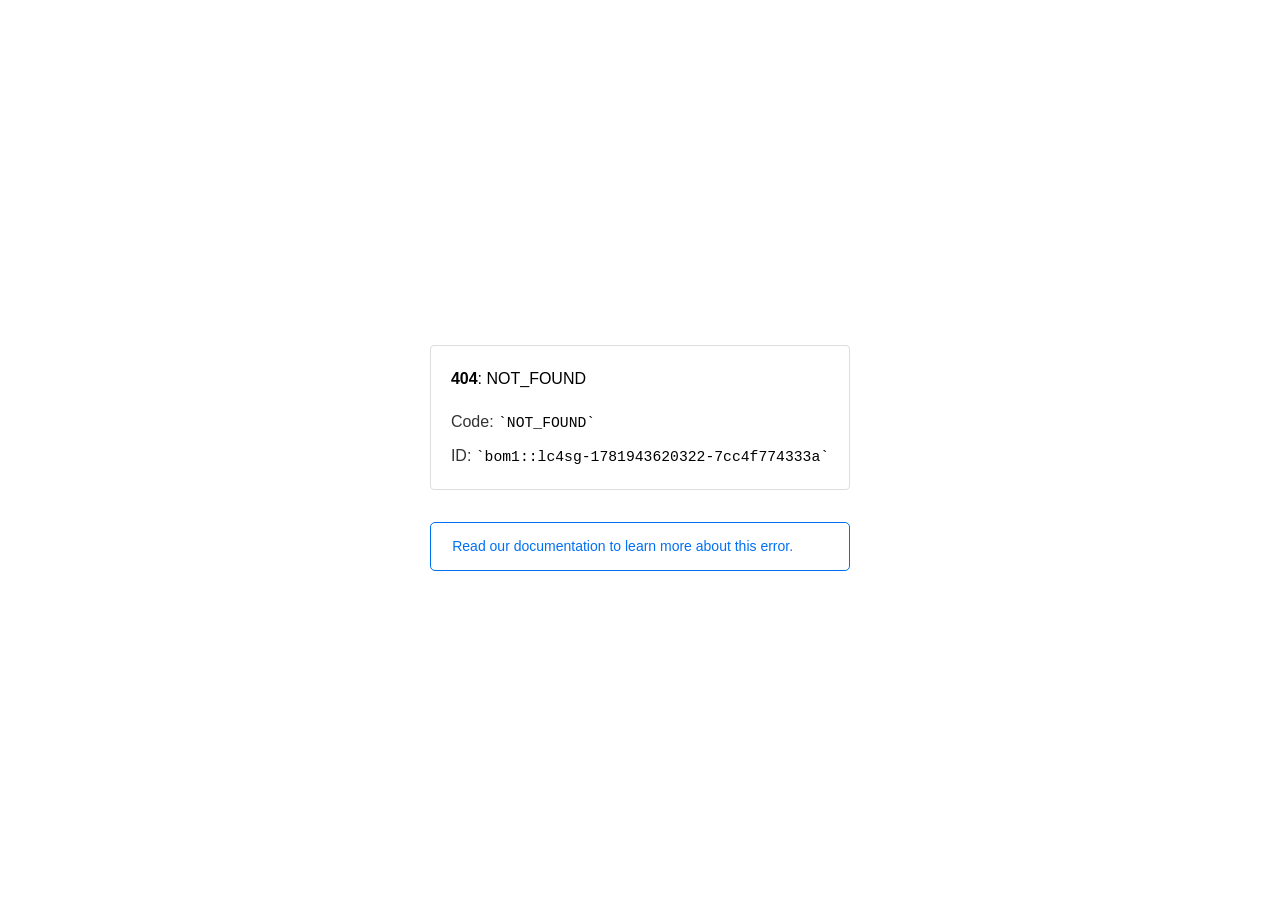
<file: assets/fonts/fa-thin-100.html>
<!doctype html><html lang=en><meta charset=utf-8><meta name=viewport content="width=device-width,initial-scale=1"><meta name=theme-color content=#000><title>404: NOT_FOUND</title><style>html{font-size:62.5%;box-sizing:border-box;height:-webkit-fill-available}*,::after,::before{box-sizing:inherit}body{font-family:sf pro text,sf pro icons,helvetica neue,helvetica,arial,sans-serif;font-size:1.6rem;line-height:1.65;word-break:break-word;font-kerning:auto;font-variant:normal;-webkit-font-smoothing:antialiased;-moz-osx-font-smoothing:grayscale;text-rendering:optimizeLegibility;hyphens:auto;height:100vh;height:-webkit-fill-available;max-height:100vh;max-height:-webkit-fill-available;margin:0}::selection{background:#79ffe1}::-moz-selection{background:#79ffe1}a{cursor:pointer;color:#0070f3;text-decoration:none;transition:all .2s ease;border-bottom:1px solid #0000}a:hover{border-bottom:1px solid #0070f3}ul{padding:0;margin-left:1.5em;list-style-type:none}li{margin-bottom:10px}ul li:before{content:'\02013'}li:before{display:inline-block;color:#ccc;position:absolute;margin-left:-18px;transition:color .2s ease}code{font-family:Menlo,Monaco,Lucida Console,Liberation Mono,DejaVu Sans Mono,Bitstream Vera Sans Mono,Courier New,monospace,serif;font-size:.92em}code:after,code:before{content:'`'}.container{display:flex;justify-content:center;flex-direction:column;min-height:100%}main{max-width:80rem;padding:4rem 6rem;margin:auto}ul{margin-bottom:32px}.error-title{font-size:2rem;padding-left:22px;line-height:1.5;margin-bottom:24px}.error-title-guilty{border-left:2px solid #ed367f}.error-title-innocent{border-left:2px solid #59b89c}@media(max-width:500px){.owner-error{display:none}}main p{color:#333}.devinfo-container{border:1px solid #ddd;border-radius:4px;padding:2rem;display:flex;flex-direction:column;margin-bottom:32px}.error-code{margin:0;font-size:1.6rem;color:#000;margin-bottom:1.6rem}.devinfo-line{color:#333}.devinfo-line code,code,li{color:#000}.devinfo-line:not(:last-child){margin-bottom:8px}.docs-link,.contact-link{font-weight:500}header,footer,footer a{display:flex;justify-content:center;align-items:center}header,footer{min-height:100px;height:100px}header{border-bottom:1px solid #eaeaea}header h1{font-size:1.8rem;margin:0;font-weight:500}header p{font-size:1.3rem;margin:0;font-weight:500}.header-item{display:flex;padding:0 2rem;margin:2rem 0;text-decoration:line-through;color:#999}.header-item.active{color:#ff0080;text-decoration:none}.header-item.first{border-right:1px solid #eaeaea}.header-item-content{display:flex;flex-direction:column}.header-item-icon{margin-right:1rem;margin-top:.6rem}footer{border-top:1px solid #eaeaea}footer a{color:#000}footer a:hover{border-bottom-color:#0000}footer svg{margin-left:.8rem}.note{padding:8pt 16pt;border-radius:5px;border:1px solid #0070f3;font-size:14px;line-height:1.8;color:#0070f3}@media(max-width:500px){.devinfo-container .devinfo-line code{margin-top:.4rem}.devinfo-container .devinfo-line:not(:last-child){margin-bottom:1.6rem}.devinfo-container{margin-bottom:0}header{flex-direction:column;height:auto;min-height:auto;align-items:flex-start}.header-item.first{border-right:none;margin-bottom:0}main{padding:1rem 2rem}body{font-size:1.4rem;line-height:1.55}footer{display:none}.note{margin-top:16px}}</style><div class=container><main><p class=devinfo-container><span class=error-code><strong>404</strong>: NOT_FOUND</span>
<span class=devinfo-line>Code: <code>NOT_FOUND</code></span>
<span class=devinfo-line>ID: <code>bom1::lc4sg-1781943620322-7cc4f774333a</code></p><a href=https://vercel.com/docs/errors/NOT_FOUND class=owner-error><div class=note>Read our documentation to learn more about this error.</div></a></main></div>
</file>
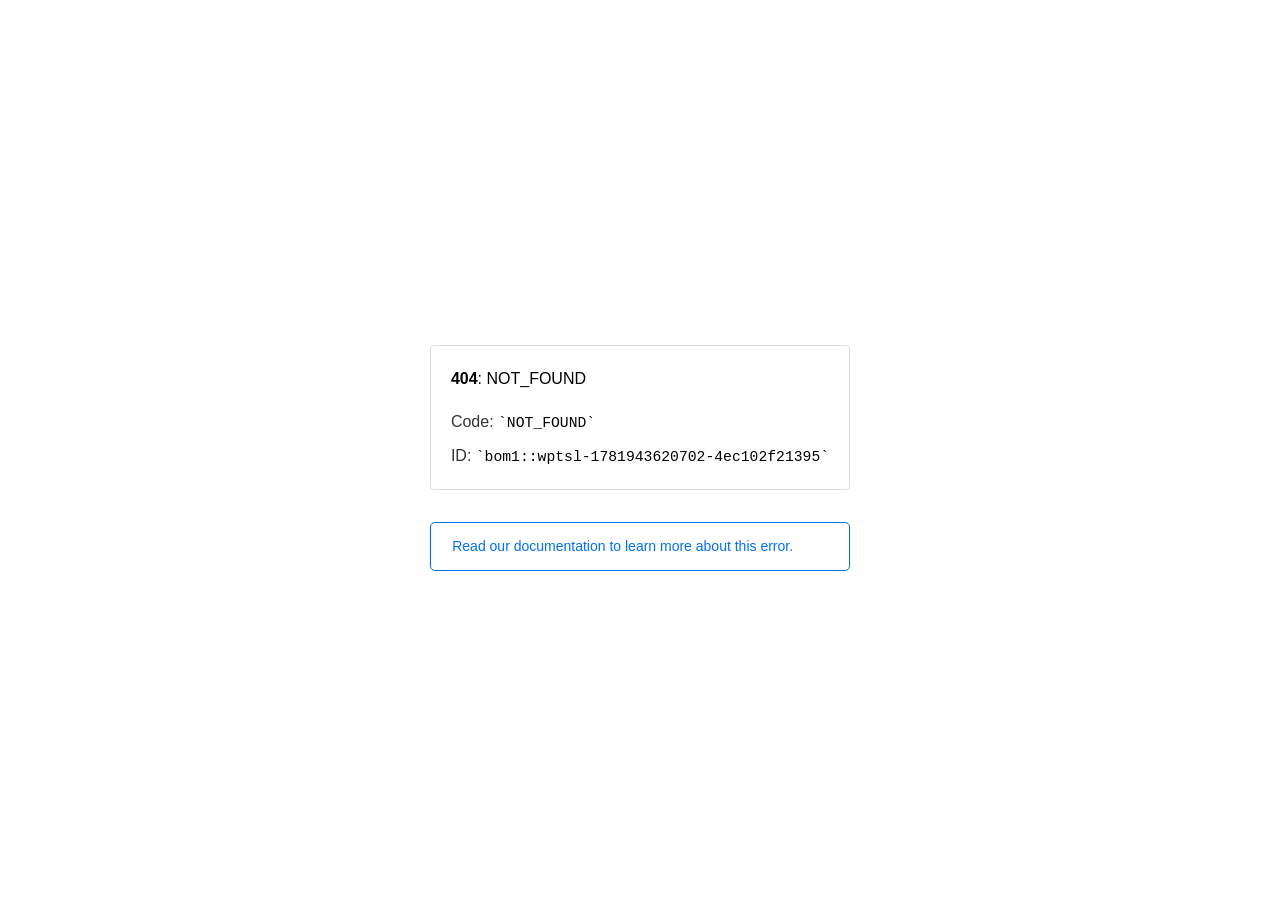
<file: assets/fonts/fa-thin-101.html>
<!doctype html><html lang=en><meta charset=utf-8><meta name=viewport content="width=device-width,initial-scale=1"><meta name=theme-color content=#000><title>404: NOT_FOUND</title><style>html{font-size:62.5%;box-sizing:border-box;height:-webkit-fill-available}*,::after,::before{box-sizing:inherit}body{font-family:sf pro text,sf pro icons,helvetica neue,helvetica,arial,sans-serif;font-size:1.6rem;line-height:1.65;word-break:break-word;font-kerning:auto;font-variant:normal;-webkit-font-smoothing:antialiased;-moz-osx-font-smoothing:grayscale;text-rendering:optimizeLegibility;hyphens:auto;height:100vh;height:-webkit-fill-available;max-height:100vh;max-height:-webkit-fill-available;margin:0}::selection{background:#79ffe1}::-moz-selection{background:#79ffe1}a{cursor:pointer;color:#0070f3;text-decoration:none;transition:all .2s ease;border-bottom:1px solid #0000}a:hover{border-bottom:1px solid #0070f3}ul{padding:0;margin-left:1.5em;list-style-type:none}li{margin-bottom:10px}ul li:before{content:'\02013'}li:before{display:inline-block;color:#ccc;position:absolute;margin-left:-18px;transition:color .2s ease}code{font-family:Menlo,Monaco,Lucida Console,Liberation Mono,DejaVu Sans Mono,Bitstream Vera Sans Mono,Courier New,monospace,serif;font-size:.92em}code:after,code:before{content:'`'}.container{display:flex;justify-content:center;flex-direction:column;min-height:100%}main{max-width:80rem;padding:4rem 6rem;margin:auto}ul{margin-bottom:32px}.error-title{font-size:2rem;padding-left:22px;line-height:1.5;margin-bottom:24px}.error-title-guilty{border-left:2px solid #ed367f}.error-title-innocent{border-left:2px solid #59b89c}@media(max-width:500px){.owner-error{display:none}}main p{color:#333}.devinfo-container{border:1px solid #ddd;border-radius:4px;padding:2rem;display:flex;flex-direction:column;margin-bottom:32px}.error-code{margin:0;font-size:1.6rem;color:#000;margin-bottom:1.6rem}.devinfo-line{color:#333}.devinfo-line code,code,li{color:#000}.devinfo-line:not(:last-child){margin-bottom:8px}.docs-link,.contact-link{font-weight:500}header,footer,footer a{display:flex;justify-content:center;align-items:center}header,footer{min-height:100px;height:100px}header{border-bottom:1px solid #eaeaea}header h1{font-size:1.8rem;margin:0;font-weight:500}header p{font-size:1.3rem;margin:0;font-weight:500}.header-item{display:flex;padding:0 2rem;margin:2rem 0;text-decoration:line-through;color:#999}.header-item.active{color:#ff0080;text-decoration:none}.header-item.first{border-right:1px solid #eaeaea}.header-item-content{display:flex;flex-direction:column}.header-item-icon{margin-right:1rem;margin-top:.6rem}footer{border-top:1px solid #eaeaea}footer a{color:#000}footer a:hover{border-bottom-color:#0000}footer svg{margin-left:.8rem}.note{padding:8pt 16pt;border-radius:5px;border:1px solid #0070f3;font-size:14px;line-height:1.8;color:#0070f3}@media(max-width:500px){.devinfo-container .devinfo-line code{margin-top:.4rem}.devinfo-container .devinfo-line:not(:last-child){margin-bottom:1.6rem}.devinfo-container{margin-bottom:0}header{flex-direction:column;height:auto;min-height:auto;align-items:flex-start}.header-item.first{border-right:none;margin-bottom:0}main{padding:1rem 2rem}body{font-size:1.4rem;line-height:1.55}footer{display:none}.note{margin-top:16px}}</style><div class=container><main><p class=devinfo-container><span class=error-code><strong>404</strong>: NOT_FOUND</span>
<span class=devinfo-line>Code: <code>NOT_FOUND</code></span>
<span class=devinfo-line>ID: <code>bom1::wptsl-1781943620702-4ec102f21395</code></p><a href=https://vercel.com/docs/errors/NOT_FOUND class=owner-error><div class=note>Read our documentation to learn more about this error.</div></a></main></div>
</file>
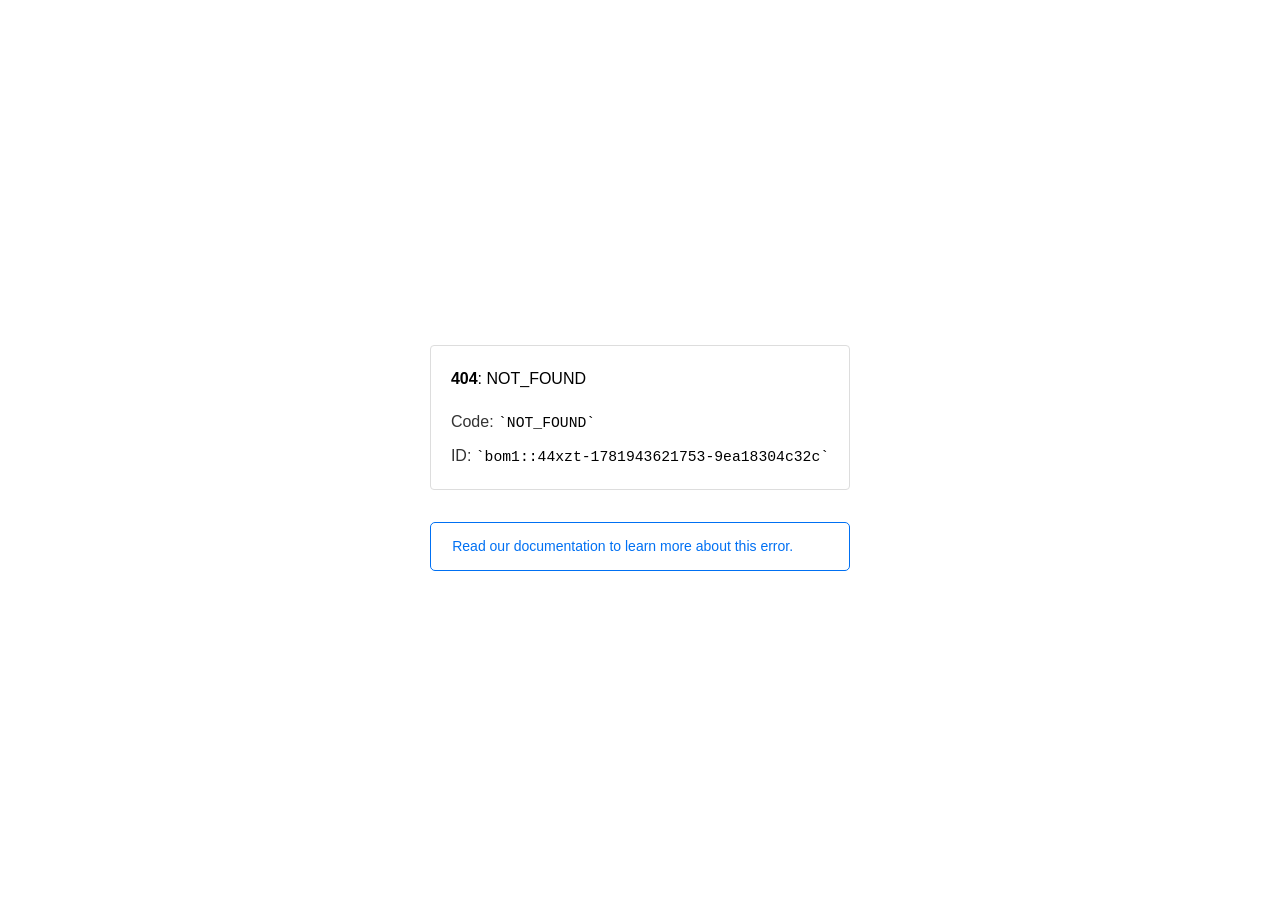
<file: assets/fonts/fa-v4compatibility-2.html>
<!doctype html><html lang=en><meta charset=utf-8><meta name=viewport content="width=device-width,initial-scale=1"><meta name=theme-color content=#000><title>404: NOT_FOUND</title><style>html{font-size:62.5%;box-sizing:border-box;height:-webkit-fill-available}*,::after,::before{box-sizing:inherit}body{font-family:sf pro text,sf pro icons,helvetica neue,helvetica,arial,sans-serif;font-size:1.6rem;line-height:1.65;word-break:break-word;font-kerning:auto;font-variant:normal;-webkit-font-smoothing:antialiased;-moz-osx-font-smoothing:grayscale;text-rendering:optimizeLegibility;hyphens:auto;height:100vh;height:-webkit-fill-available;max-height:100vh;max-height:-webkit-fill-available;margin:0}::selection{background:#79ffe1}::-moz-selection{background:#79ffe1}a{cursor:pointer;color:#0070f3;text-decoration:none;transition:all .2s ease;border-bottom:1px solid #0000}a:hover{border-bottom:1px solid #0070f3}ul{padding:0;margin-left:1.5em;list-style-type:none}li{margin-bottom:10px}ul li:before{content:'\02013'}li:before{display:inline-block;color:#ccc;position:absolute;margin-left:-18px;transition:color .2s ease}code{font-family:Menlo,Monaco,Lucida Console,Liberation Mono,DejaVu Sans Mono,Bitstream Vera Sans Mono,Courier New,monospace,serif;font-size:.92em}code:after,code:before{content:'`'}.container{display:flex;justify-content:center;flex-direction:column;min-height:100%}main{max-width:80rem;padding:4rem 6rem;margin:auto}ul{margin-bottom:32px}.error-title{font-size:2rem;padding-left:22px;line-height:1.5;margin-bottom:24px}.error-title-guilty{border-left:2px solid #ed367f}.error-title-innocent{border-left:2px solid #59b89c}@media(max-width:500px){.owner-error{display:none}}main p{color:#333}.devinfo-container{border:1px solid #ddd;border-radius:4px;padding:2rem;display:flex;flex-direction:column;margin-bottom:32px}.error-code{margin:0;font-size:1.6rem;color:#000;margin-bottom:1.6rem}.devinfo-line{color:#333}.devinfo-line code,code,li{color:#000}.devinfo-line:not(:last-child){margin-bottom:8px}.docs-link,.contact-link{font-weight:500}header,footer,footer a{display:flex;justify-content:center;align-items:center}header,footer{min-height:100px;height:100px}header{border-bottom:1px solid #eaeaea}header h1{font-size:1.8rem;margin:0;font-weight:500}header p{font-size:1.3rem;margin:0;font-weight:500}.header-item{display:flex;padding:0 2rem;margin:2rem 0;text-decoration:line-through;color:#999}.header-item.active{color:#ff0080;text-decoration:none}.header-item.first{border-right:1px solid #eaeaea}.header-item-content{display:flex;flex-direction:column}.header-item-icon{margin-right:1rem;margin-top:.6rem}footer{border-top:1px solid #eaeaea}footer a{color:#000}footer a:hover{border-bottom-color:#0000}footer svg{margin-left:.8rem}.note{padding:8pt 16pt;border-radius:5px;border:1px solid #0070f3;font-size:14px;line-height:1.8;color:#0070f3}@media(max-width:500px){.devinfo-container .devinfo-line code{margin-top:.4rem}.devinfo-container .devinfo-line:not(:last-child){margin-bottom:1.6rem}.devinfo-container{margin-bottom:0}header{flex-direction:column;height:auto;min-height:auto;align-items:flex-start}.header-item.first{border-right:none;margin-bottom:0}main{padding:1rem 2rem}body{font-size:1.4rem;line-height:1.55}footer{display:none}.note{margin-top:16px}}</style><div class=container><main><p class=devinfo-container><span class=error-code><strong>404</strong>: NOT_FOUND</span>
<span class=devinfo-line>Code: <code>NOT_FOUND</code></span>
<span class=devinfo-line>ID: <code>bom1::44xzt-1781943621753-9ea18304c32c</code></p><a href=https://vercel.com/docs/errors/NOT_FOUND class=owner-error><div class=note>Read our documentation to learn more about this error.</div></a></main></div>
</file>
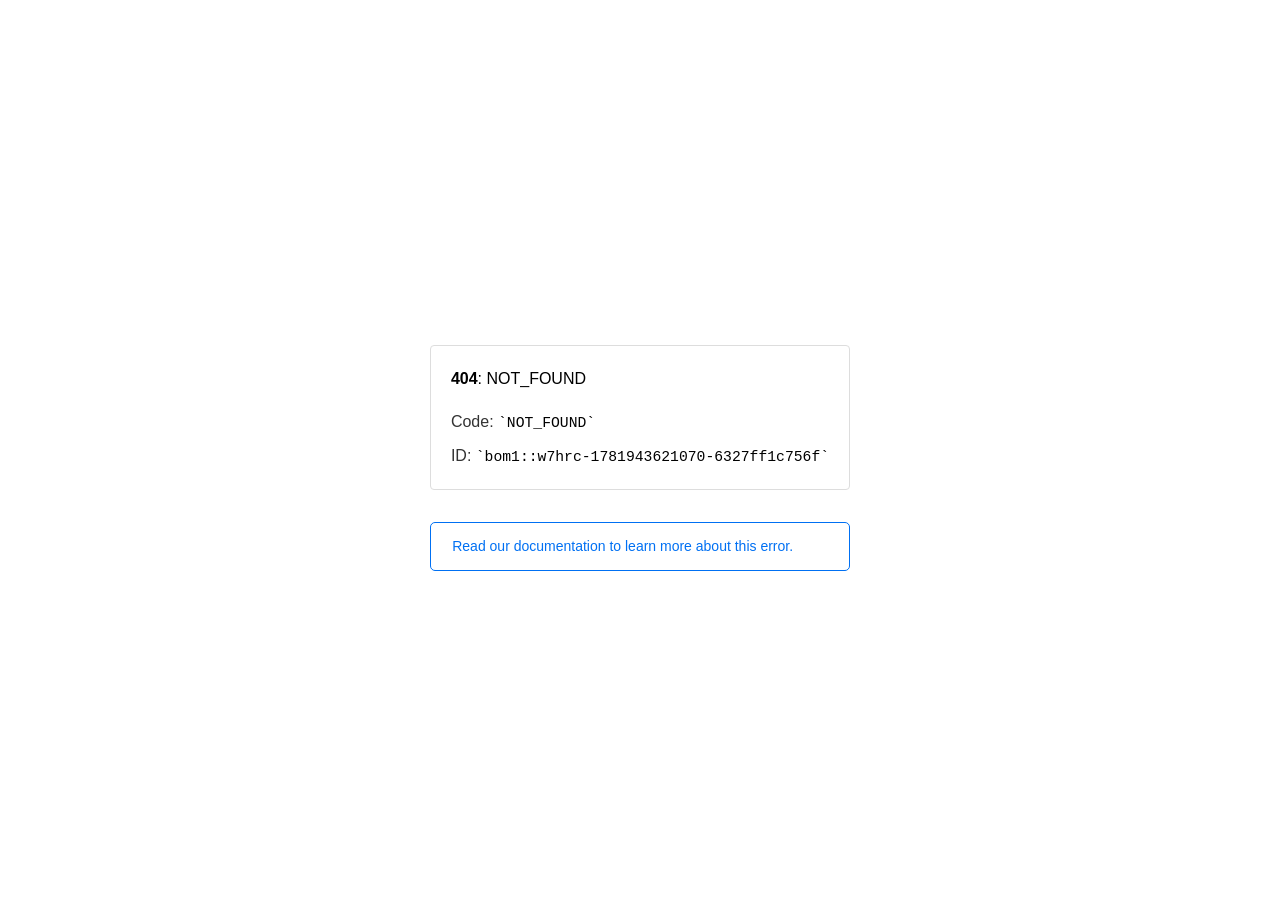
<file: assets/fonts/fa-v4compatibility.html>
<!doctype html><html lang=en><meta charset=utf-8><meta name=viewport content="width=device-width,initial-scale=1"><meta name=theme-color content=#000><title>404: NOT_FOUND</title><style>html{font-size:62.5%;box-sizing:border-box;height:-webkit-fill-available}*,::after,::before{box-sizing:inherit}body{font-family:sf pro text,sf pro icons,helvetica neue,helvetica,arial,sans-serif;font-size:1.6rem;line-height:1.65;word-break:break-word;font-kerning:auto;font-variant:normal;-webkit-font-smoothing:antialiased;-moz-osx-font-smoothing:grayscale;text-rendering:optimizeLegibility;hyphens:auto;height:100vh;height:-webkit-fill-available;max-height:100vh;max-height:-webkit-fill-available;margin:0}::selection{background:#79ffe1}::-moz-selection{background:#79ffe1}a{cursor:pointer;color:#0070f3;text-decoration:none;transition:all .2s ease;border-bottom:1px solid #0000}a:hover{border-bottom:1px solid #0070f3}ul{padding:0;margin-left:1.5em;list-style-type:none}li{margin-bottom:10px}ul li:before{content:'\02013'}li:before{display:inline-block;color:#ccc;position:absolute;margin-left:-18px;transition:color .2s ease}code{font-family:Menlo,Monaco,Lucida Console,Liberation Mono,DejaVu Sans Mono,Bitstream Vera Sans Mono,Courier New,monospace,serif;font-size:.92em}code:after,code:before{content:'`'}.container{display:flex;justify-content:center;flex-direction:column;min-height:100%}main{max-width:80rem;padding:4rem 6rem;margin:auto}ul{margin-bottom:32px}.error-title{font-size:2rem;padding-left:22px;line-height:1.5;margin-bottom:24px}.error-title-guilty{border-left:2px solid #ed367f}.error-title-innocent{border-left:2px solid #59b89c}@media(max-width:500px){.owner-error{display:none}}main p{color:#333}.devinfo-container{border:1px solid #ddd;border-radius:4px;padding:2rem;display:flex;flex-direction:column;margin-bottom:32px}.error-code{margin:0;font-size:1.6rem;color:#000;margin-bottom:1.6rem}.devinfo-line{color:#333}.devinfo-line code,code,li{color:#000}.devinfo-line:not(:last-child){margin-bottom:8px}.docs-link,.contact-link{font-weight:500}header,footer,footer a{display:flex;justify-content:center;align-items:center}header,footer{min-height:100px;height:100px}header{border-bottom:1px solid #eaeaea}header h1{font-size:1.8rem;margin:0;font-weight:500}header p{font-size:1.3rem;margin:0;font-weight:500}.header-item{display:flex;padding:0 2rem;margin:2rem 0;text-decoration:line-through;color:#999}.header-item.active{color:#ff0080;text-decoration:none}.header-item.first{border-right:1px solid #eaeaea}.header-item-content{display:flex;flex-direction:column}.header-item-icon{margin-right:1rem;margin-top:.6rem}footer{border-top:1px solid #eaeaea}footer a{color:#000}footer a:hover{border-bottom-color:#0000}footer svg{margin-left:.8rem}.note{padding:8pt 16pt;border-radius:5px;border:1px solid #0070f3;font-size:14px;line-height:1.8;color:#0070f3}@media(max-width:500px){.devinfo-container .devinfo-line code{margin-top:.4rem}.devinfo-container .devinfo-line:not(:last-child){margin-bottom:1.6rem}.devinfo-container{margin-bottom:0}header{flex-direction:column;height:auto;min-height:auto;align-items:flex-start}.header-item.first{border-right:none;margin-bottom:0}main{padding:1rem 2rem}body{font-size:1.4rem;line-height:1.55}footer{display:none}.note{margin-top:16px}}</style><div class=container><main><p class=devinfo-container><span class=error-code><strong>404</strong>: NOT_FOUND</span>
<span class=devinfo-line>Code: <code>NOT_FOUND</code></span>
<span class=devinfo-line>ID: <code>bom1::w7hrc-1781943621070-6327ff1c756f</code></p><a href=https://vercel.com/docs/errors/NOT_FOUND class=owner-error><div class=note>Read our documentation to learn more about this error.</div></a></main></div>
</file>
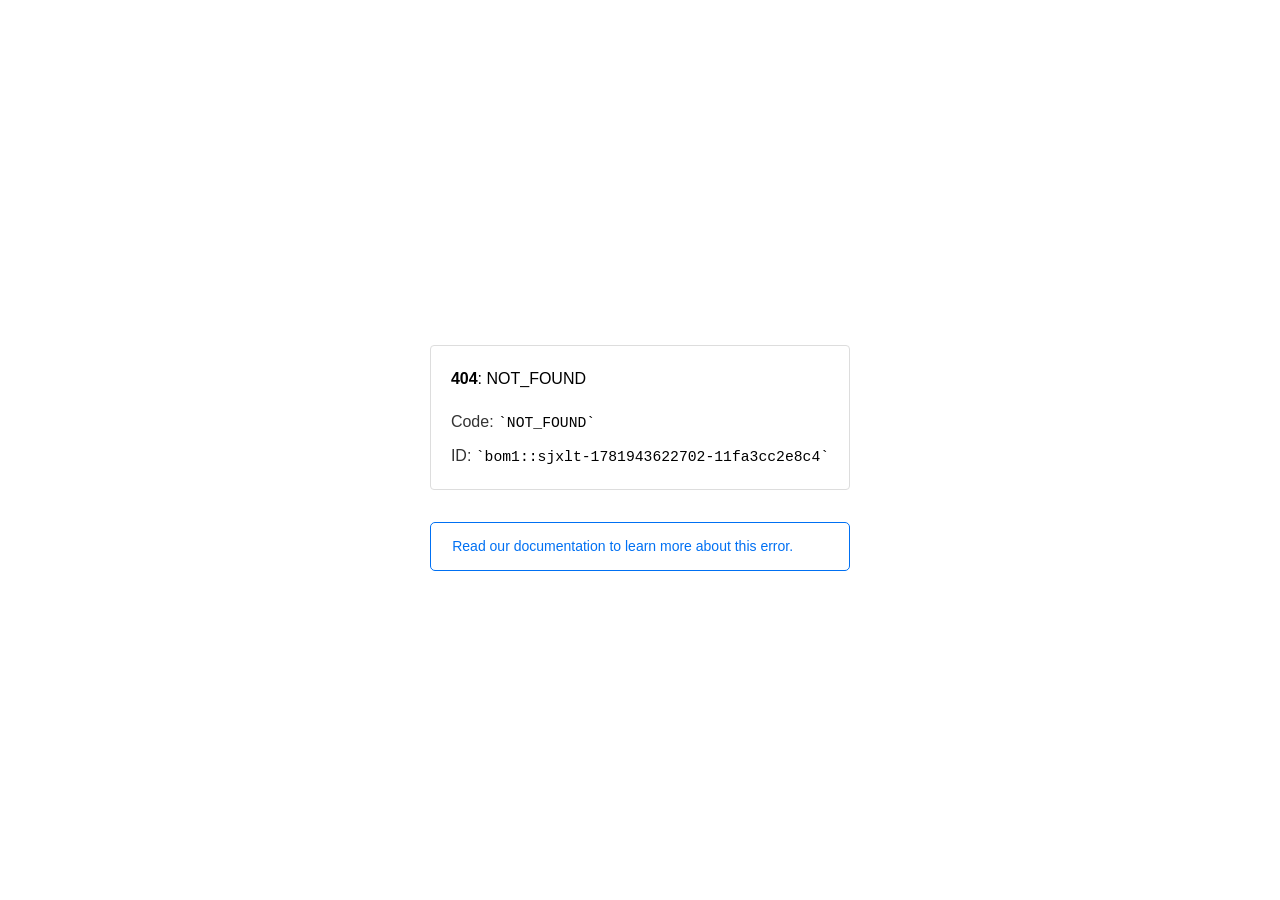
<file: assets/css/images/ui-icons_444444_256x240.html>
<!doctype html><html lang=en><meta charset=utf-8><meta name=viewport content="width=device-width,initial-scale=1"><meta name=theme-color content=#000><title>404: NOT_FOUND</title><style>html{font-size:62.5%;box-sizing:border-box;height:-webkit-fill-available}*,::after,::before{box-sizing:inherit}body{font-family:sf pro text,sf pro icons,helvetica neue,helvetica,arial,sans-serif;font-size:1.6rem;line-height:1.65;word-break:break-word;font-kerning:auto;font-variant:normal;-webkit-font-smoothing:antialiased;-moz-osx-font-smoothing:grayscale;text-rendering:optimizeLegibility;hyphens:auto;height:100vh;height:-webkit-fill-available;max-height:100vh;max-height:-webkit-fill-available;margin:0}::selection{background:#79ffe1}::-moz-selection{background:#79ffe1}a{cursor:pointer;color:#0070f3;text-decoration:none;transition:all .2s ease;border-bottom:1px solid #0000}a:hover{border-bottom:1px solid #0070f3}ul{padding:0;margin-left:1.5em;list-style-type:none}li{margin-bottom:10px}ul li:before{content:'\02013'}li:before{display:inline-block;color:#ccc;position:absolute;margin-left:-18px;transition:color .2s ease}code{font-family:Menlo,Monaco,Lucida Console,Liberation Mono,DejaVu Sans Mono,Bitstream Vera Sans Mono,Courier New,monospace,serif;font-size:.92em}code:after,code:before{content:'`'}.container{display:flex;justify-content:center;flex-direction:column;min-height:100%}main{max-width:80rem;padding:4rem 6rem;margin:auto}ul{margin-bottom:32px}.error-title{font-size:2rem;padding-left:22px;line-height:1.5;margin-bottom:24px}.error-title-guilty{border-left:2px solid #ed367f}.error-title-innocent{border-left:2px solid #59b89c}@media(max-width:500px){.owner-error{display:none}}main p{color:#333}.devinfo-container{border:1px solid #ddd;border-radius:4px;padding:2rem;display:flex;flex-direction:column;margin-bottom:32px}.error-code{margin:0;font-size:1.6rem;color:#000;margin-bottom:1.6rem}.devinfo-line{color:#333}.devinfo-line code,code,li{color:#000}.devinfo-line:not(:last-child){margin-bottom:8px}.docs-link,.contact-link{font-weight:500}header,footer,footer a{display:flex;justify-content:center;align-items:center}header,footer{min-height:100px;height:100px}header{border-bottom:1px solid #eaeaea}header h1{font-size:1.8rem;margin:0;font-weight:500}header p{font-size:1.3rem;margin:0;font-weight:500}.header-item{display:flex;padding:0 2rem;margin:2rem 0;text-decoration:line-through;color:#999}.header-item.active{color:#ff0080;text-decoration:none}.header-item.first{border-right:1px solid #eaeaea}.header-item-content{display:flex;flex-direction:column}.header-item-icon{margin-right:1rem;margin-top:.6rem}footer{border-top:1px solid #eaeaea}footer a{color:#000}footer a:hover{border-bottom-color:#0000}footer svg{margin-left:.8rem}.note{padding:8pt 16pt;border-radius:5px;border:1px solid #0070f3;font-size:14px;line-height:1.8;color:#0070f3}@media(max-width:500px){.devinfo-container .devinfo-line code{margin-top:.4rem}.devinfo-container .devinfo-line:not(:last-child){margin-bottom:1.6rem}.devinfo-container{margin-bottom:0}header{flex-direction:column;height:auto;min-height:auto;align-items:flex-start}.header-item.first{border-right:none;margin-bottom:0}main{padding:1rem 2rem}body{font-size:1.4rem;line-height:1.55}footer{display:none}.note{margin-top:16px}}</style><div class=container><main><p class=devinfo-container><span class=error-code><strong>404</strong>: NOT_FOUND</span>
<span class=devinfo-line>Code: <code>NOT_FOUND</code></span>
<span class=devinfo-line>ID: <code>bom1::sjxlt-1781943622702-11fa3cc2e8c4</code></p><a href=https://vercel.com/docs/errors/NOT_FOUND class=owner-error><div class=note>Read our documentation to learn more about this error.</div></a></main></div>
</file>
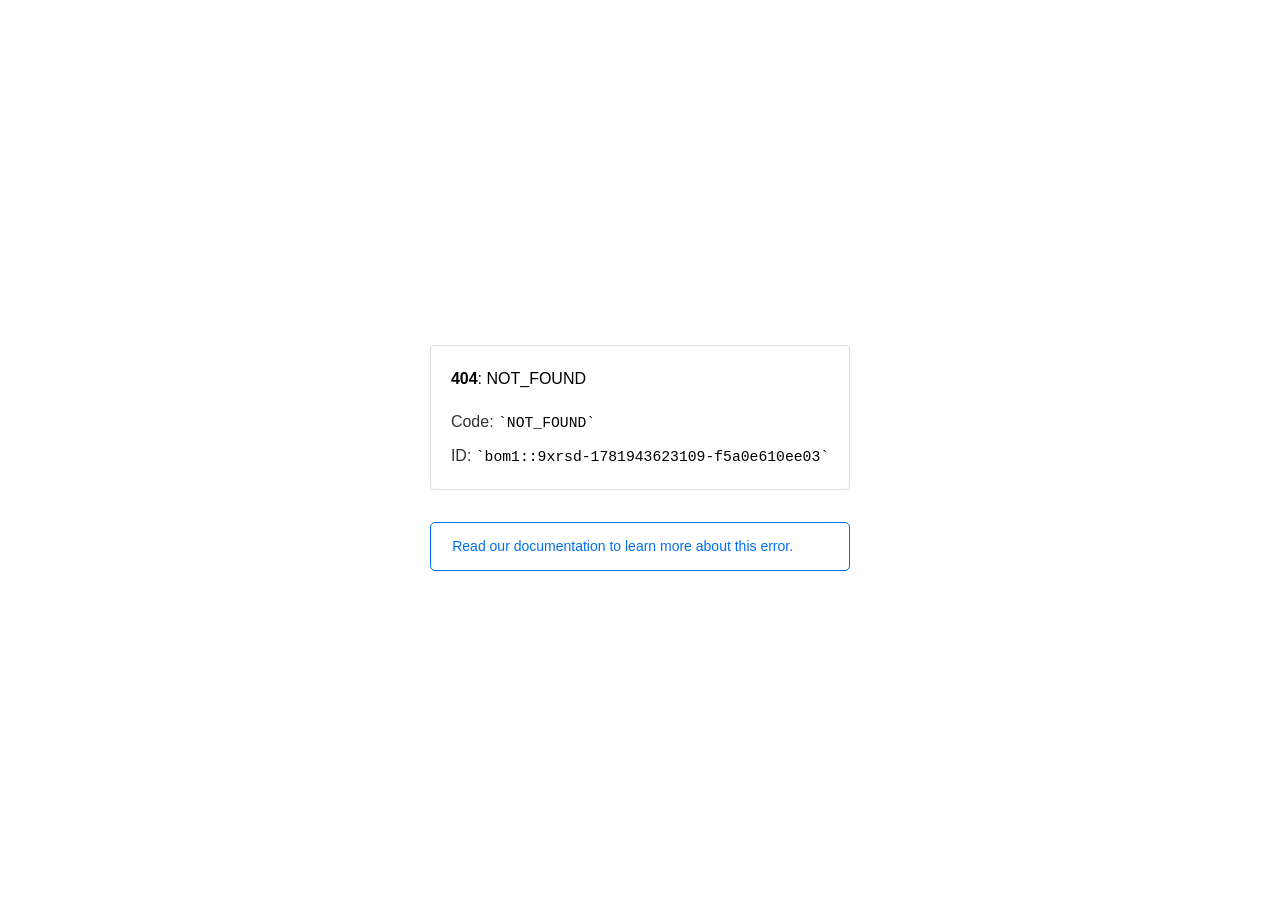
<file: assets/css/images/ui-icons_555555_256x240.html>
<!doctype html><html lang=en><meta charset=utf-8><meta name=viewport content="width=device-width,initial-scale=1"><meta name=theme-color content=#000><title>404: NOT_FOUND</title><style>html{font-size:62.5%;box-sizing:border-box;height:-webkit-fill-available}*,::after,::before{box-sizing:inherit}body{font-family:sf pro text,sf pro icons,helvetica neue,helvetica,arial,sans-serif;font-size:1.6rem;line-height:1.65;word-break:break-word;font-kerning:auto;font-variant:normal;-webkit-font-smoothing:antialiased;-moz-osx-font-smoothing:grayscale;text-rendering:optimizeLegibility;hyphens:auto;height:100vh;height:-webkit-fill-available;max-height:100vh;max-height:-webkit-fill-available;margin:0}::selection{background:#79ffe1}::-moz-selection{background:#79ffe1}a{cursor:pointer;color:#0070f3;text-decoration:none;transition:all .2s ease;border-bottom:1px solid #0000}a:hover{border-bottom:1px solid #0070f3}ul{padding:0;margin-left:1.5em;list-style-type:none}li{margin-bottom:10px}ul li:before{content:'\02013'}li:before{display:inline-block;color:#ccc;position:absolute;margin-left:-18px;transition:color .2s ease}code{font-family:Menlo,Monaco,Lucida Console,Liberation Mono,DejaVu Sans Mono,Bitstream Vera Sans Mono,Courier New,monospace,serif;font-size:.92em}code:after,code:before{content:'`'}.container{display:flex;justify-content:center;flex-direction:column;min-height:100%}main{max-width:80rem;padding:4rem 6rem;margin:auto}ul{margin-bottom:32px}.error-title{font-size:2rem;padding-left:22px;line-height:1.5;margin-bottom:24px}.error-title-guilty{border-left:2px solid #ed367f}.error-title-innocent{border-left:2px solid #59b89c}@media(max-width:500px){.owner-error{display:none}}main p{color:#333}.devinfo-container{border:1px solid #ddd;border-radius:4px;padding:2rem;display:flex;flex-direction:column;margin-bottom:32px}.error-code{margin:0;font-size:1.6rem;color:#000;margin-bottom:1.6rem}.devinfo-line{color:#333}.devinfo-line code,code,li{color:#000}.devinfo-line:not(:last-child){margin-bottom:8px}.docs-link,.contact-link{font-weight:500}header,footer,footer a{display:flex;justify-content:center;align-items:center}header,footer{min-height:100px;height:100px}header{border-bottom:1px solid #eaeaea}header h1{font-size:1.8rem;margin:0;font-weight:500}header p{font-size:1.3rem;margin:0;font-weight:500}.header-item{display:flex;padding:0 2rem;margin:2rem 0;text-decoration:line-through;color:#999}.header-item.active{color:#ff0080;text-decoration:none}.header-item.first{border-right:1px solid #eaeaea}.header-item-content{display:flex;flex-direction:column}.header-item-icon{margin-right:1rem;margin-top:.6rem}footer{border-top:1px solid #eaeaea}footer a{color:#000}footer a:hover{border-bottom-color:#0000}footer svg{margin-left:.8rem}.note{padding:8pt 16pt;border-radius:5px;border:1px solid #0070f3;font-size:14px;line-height:1.8;color:#0070f3}@media(max-width:500px){.devinfo-container .devinfo-line code{margin-top:.4rem}.devinfo-container .devinfo-line:not(:last-child){margin-bottom:1.6rem}.devinfo-container{margin-bottom:0}header{flex-direction:column;height:auto;min-height:auto;align-items:flex-start}.header-item.first{border-right:none;margin-bottom:0}main{padding:1rem 2rem}body{font-size:1.4rem;line-height:1.55}footer{display:none}.note{margin-top:16px}}</style><div class=container><main><p class=devinfo-container><span class=error-code><strong>404</strong>: NOT_FOUND</span>
<span class=devinfo-line>Code: <code>NOT_FOUND</code></span>
<span class=devinfo-line>ID: <code>bom1::9xrsd-1781943623109-f5a0e610ee03</code></p><a href=https://vercel.com/docs/errors/NOT_FOUND class=owner-error><div class=note>Read our documentation to learn more about this error.</div></a></main></div>
</file>
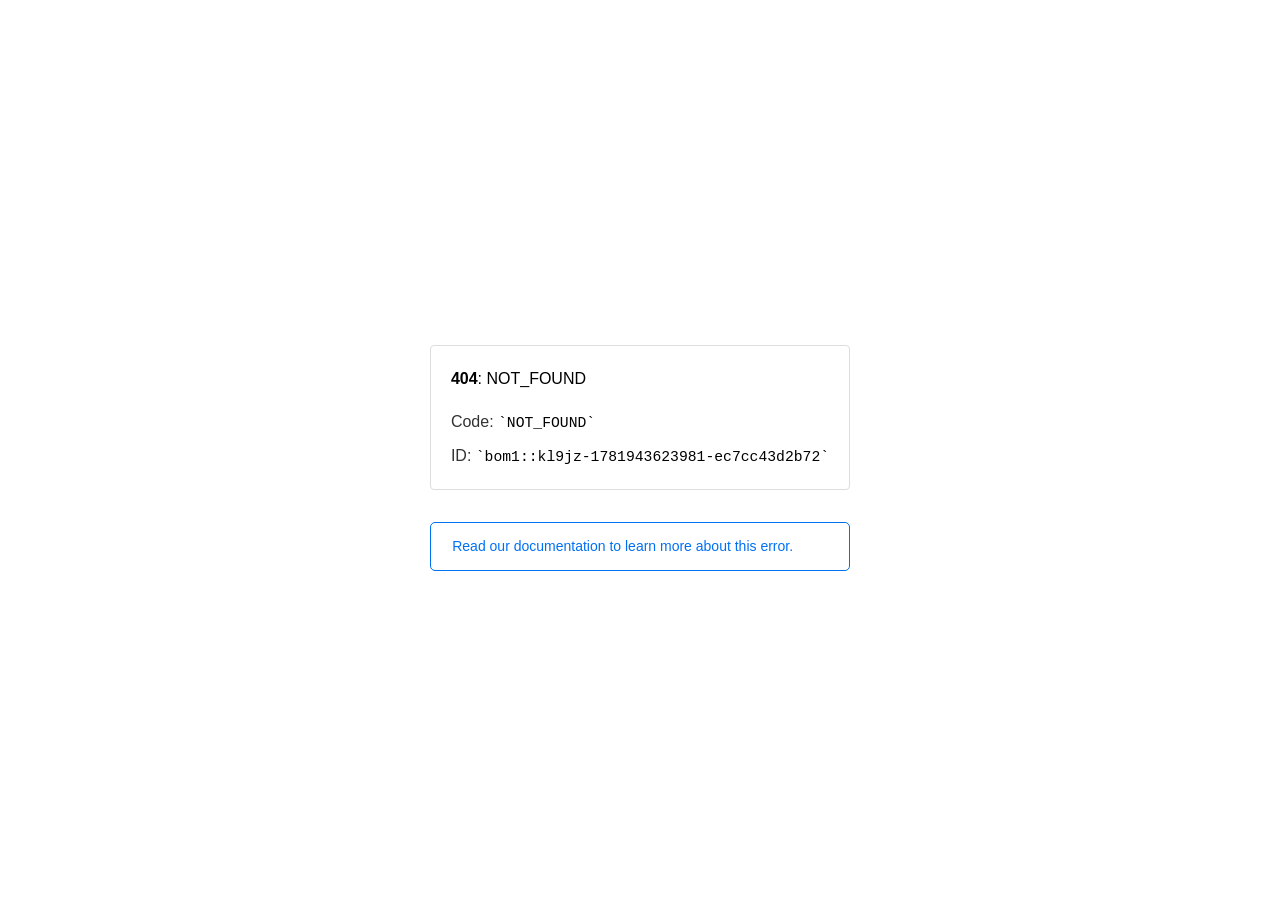
<file: assets/css/images/ui-icons_777620_256x240.html>
<!doctype html><html lang=en><meta charset=utf-8><meta name=viewport content="width=device-width,initial-scale=1"><meta name=theme-color content=#000><title>404: NOT_FOUND</title><style>html{font-size:62.5%;box-sizing:border-box;height:-webkit-fill-available}*,::after,::before{box-sizing:inherit}body{font-family:sf pro text,sf pro icons,helvetica neue,helvetica,arial,sans-serif;font-size:1.6rem;line-height:1.65;word-break:break-word;font-kerning:auto;font-variant:normal;-webkit-font-smoothing:antialiased;-moz-osx-font-smoothing:grayscale;text-rendering:optimizeLegibility;hyphens:auto;height:100vh;height:-webkit-fill-available;max-height:100vh;max-height:-webkit-fill-available;margin:0}::selection{background:#79ffe1}::-moz-selection{background:#79ffe1}a{cursor:pointer;color:#0070f3;text-decoration:none;transition:all .2s ease;border-bottom:1px solid #0000}a:hover{border-bottom:1px solid #0070f3}ul{padding:0;margin-left:1.5em;list-style-type:none}li{margin-bottom:10px}ul li:before{content:'\02013'}li:before{display:inline-block;color:#ccc;position:absolute;margin-left:-18px;transition:color .2s ease}code{font-family:Menlo,Monaco,Lucida Console,Liberation Mono,DejaVu Sans Mono,Bitstream Vera Sans Mono,Courier New,monospace,serif;font-size:.92em}code:after,code:before{content:'`'}.container{display:flex;justify-content:center;flex-direction:column;min-height:100%}main{max-width:80rem;padding:4rem 6rem;margin:auto}ul{margin-bottom:32px}.error-title{font-size:2rem;padding-left:22px;line-height:1.5;margin-bottom:24px}.error-title-guilty{border-left:2px solid #ed367f}.error-title-innocent{border-left:2px solid #59b89c}@media(max-width:500px){.owner-error{display:none}}main p{color:#333}.devinfo-container{border:1px solid #ddd;border-radius:4px;padding:2rem;display:flex;flex-direction:column;margin-bottom:32px}.error-code{margin:0;font-size:1.6rem;color:#000;margin-bottom:1.6rem}.devinfo-line{color:#333}.devinfo-line code,code,li{color:#000}.devinfo-line:not(:last-child){margin-bottom:8px}.docs-link,.contact-link{font-weight:500}header,footer,footer a{display:flex;justify-content:center;align-items:center}header,footer{min-height:100px;height:100px}header{border-bottom:1px solid #eaeaea}header h1{font-size:1.8rem;margin:0;font-weight:500}header p{font-size:1.3rem;margin:0;font-weight:500}.header-item{display:flex;padding:0 2rem;margin:2rem 0;text-decoration:line-through;color:#999}.header-item.active{color:#ff0080;text-decoration:none}.header-item.first{border-right:1px solid #eaeaea}.header-item-content{display:flex;flex-direction:column}.header-item-icon{margin-right:1rem;margin-top:.6rem}footer{border-top:1px solid #eaeaea}footer a{color:#000}footer a:hover{border-bottom-color:#0000}footer svg{margin-left:.8rem}.note{padding:8pt 16pt;border-radius:5px;border:1px solid #0070f3;font-size:14px;line-height:1.8;color:#0070f3}@media(max-width:500px){.devinfo-container .devinfo-line code{margin-top:.4rem}.devinfo-container .devinfo-line:not(:last-child){margin-bottom:1.6rem}.devinfo-container{margin-bottom:0}header{flex-direction:column;height:auto;min-height:auto;align-items:flex-start}.header-item.first{border-right:none;margin-bottom:0}main{padding:1rem 2rem}body{font-size:1.4rem;line-height:1.55}footer{display:none}.note{margin-top:16px}}</style><div class=container><main><p class=devinfo-container><span class=error-code><strong>404</strong>: NOT_FOUND</span>
<span class=devinfo-line>Code: <code>NOT_FOUND</code></span>
<span class=devinfo-line>ID: <code>bom1::kl9jz-1781943623981-ec7cc43d2b72</code></p><a href=https://vercel.com/docs/errors/NOT_FOUND class=owner-error><div class=note>Read our documentation to learn more about this error.</div></a></main></div>
</file>
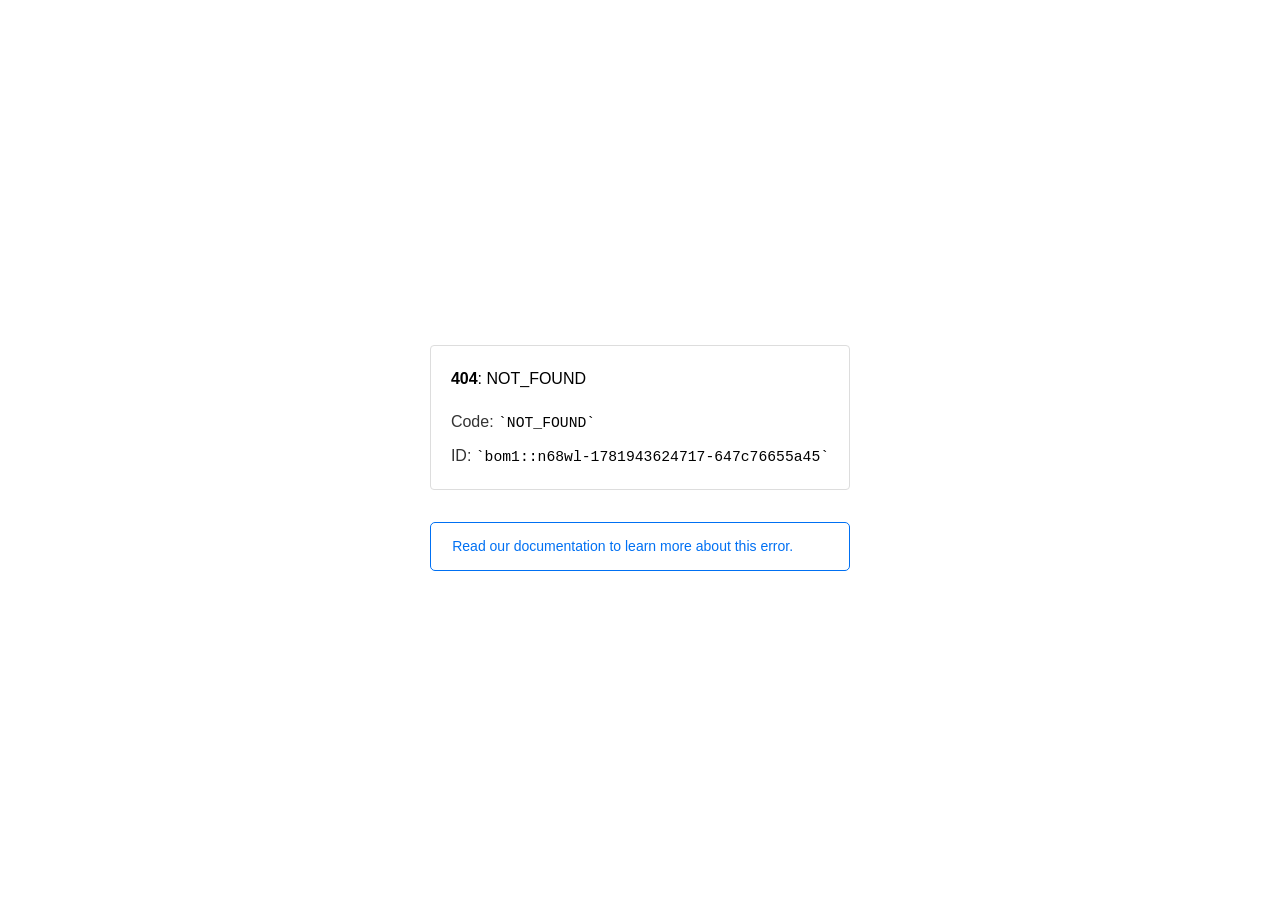
<file: assets/css/images/ui-icons_777777_256x240.html>
<!doctype html><html lang=en><meta charset=utf-8><meta name=viewport content="width=device-width,initial-scale=1"><meta name=theme-color content=#000><title>404: NOT_FOUND</title><style>html{font-size:62.5%;box-sizing:border-box;height:-webkit-fill-available}*,::after,::before{box-sizing:inherit}body{font-family:sf pro text,sf pro icons,helvetica neue,helvetica,arial,sans-serif;font-size:1.6rem;line-height:1.65;word-break:break-word;font-kerning:auto;font-variant:normal;-webkit-font-smoothing:antialiased;-moz-osx-font-smoothing:grayscale;text-rendering:optimizeLegibility;hyphens:auto;height:100vh;height:-webkit-fill-available;max-height:100vh;max-height:-webkit-fill-available;margin:0}::selection{background:#79ffe1}::-moz-selection{background:#79ffe1}a{cursor:pointer;color:#0070f3;text-decoration:none;transition:all .2s ease;border-bottom:1px solid #0000}a:hover{border-bottom:1px solid #0070f3}ul{padding:0;margin-left:1.5em;list-style-type:none}li{margin-bottom:10px}ul li:before{content:'\02013'}li:before{display:inline-block;color:#ccc;position:absolute;margin-left:-18px;transition:color .2s ease}code{font-family:Menlo,Monaco,Lucida Console,Liberation Mono,DejaVu Sans Mono,Bitstream Vera Sans Mono,Courier New,monospace,serif;font-size:.92em}code:after,code:before{content:'`'}.container{display:flex;justify-content:center;flex-direction:column;min-height:100%}main{max-width:80rem;padding:4rem 6rem;margin:auto}ul{margin-bottom:32px}.error-title{font-size:2rem;padding-left:22px;line-height:1.5;margin-bottom:24px}.error-title-guilty{border-left:2px solid #ed367f}.error-title-innocent{border-left:2px solid #59b89c}@media(max-width:500px){.owner-error{display:none}}main p{color:#333}.devinfo-container{border:1px solid #ddd;border-radius:4px;padding:2rem;display:flex;flex-direction:column;margin-bottom:32px}.error-code{margin:0;font-size:1.6rem;color:#000;margin-bottom:1.6rem}.devinfo-line{color:#333}.devinfo-line code,code,li{color:#000}.devinfo-line:not(:last-child){margin-bottom:8px}.docs-link,.contact-link{font-weight:500}header,footer,footer a{display:flex;justify-content:center;align-items:center}header,footer{min-height:100px;height:100px}header{border-bottom:1px solid #eaeaea}header h1{font-size:1.8rem;margin:0;font-weight:500}header p{font-size:1.3rem;margin:0;font-weight:500}.header-item{display:flex;padding:0 2rem;margin:2rem 0;text-decoration:line-through;color:#999}.header-item.active{color:#ff0080;text-decoration:none}.header-item.first{border-right:1px solid #eaeaea}.header-item-content{display:flex;flex-direction:column}.header-item-icon{margin-right:1rem;margin-top:.6rem}footer{border-top:1px solid #eaeaea}footer a{color:#000}footer a:hover{border-bottom-color:#0000}footer svg{margin-left:.8rem}.note{padding:8pt 16pt;border-radius:5px;border:1px solid #0070f3;font-size:14px;line-height:1.8;color:#0070f3}@media(max-width:500px){.devinfo-container .devinfo-line code{margin-top:.4rem}.devinfo-container .devinfo-line:not(:last-child){margin-bottom:1.6rem}.devinfo-container{margin-bottom:0}header{flex-direction:column;height:auto;min-height:auto;align-items:flex-start}.header-item.first{border-right:none;margin-bottom:0}main{padding:1rem 2rem}body{font-size:1.4rem;line-height:1.55}footer{display:none}.note{margin-top:16px}}</style><div class=container><main><p class=devinfo-container><span class=error-code><strong>404</strong>: NOT_FOUND</span>
<span class=devinfo-line>Code: <code>NOT_FOUND</code></span>
<span class=devinfo-line>ID: <code>bom1::n68wl-1781943624717-647c76655a45</code></p><a href=https://vercel.com/docs/errors/NOT_FOUND class=owner-error><div class=note>Read our documentation to learn more about this error.</div></a></main></div>
</file>
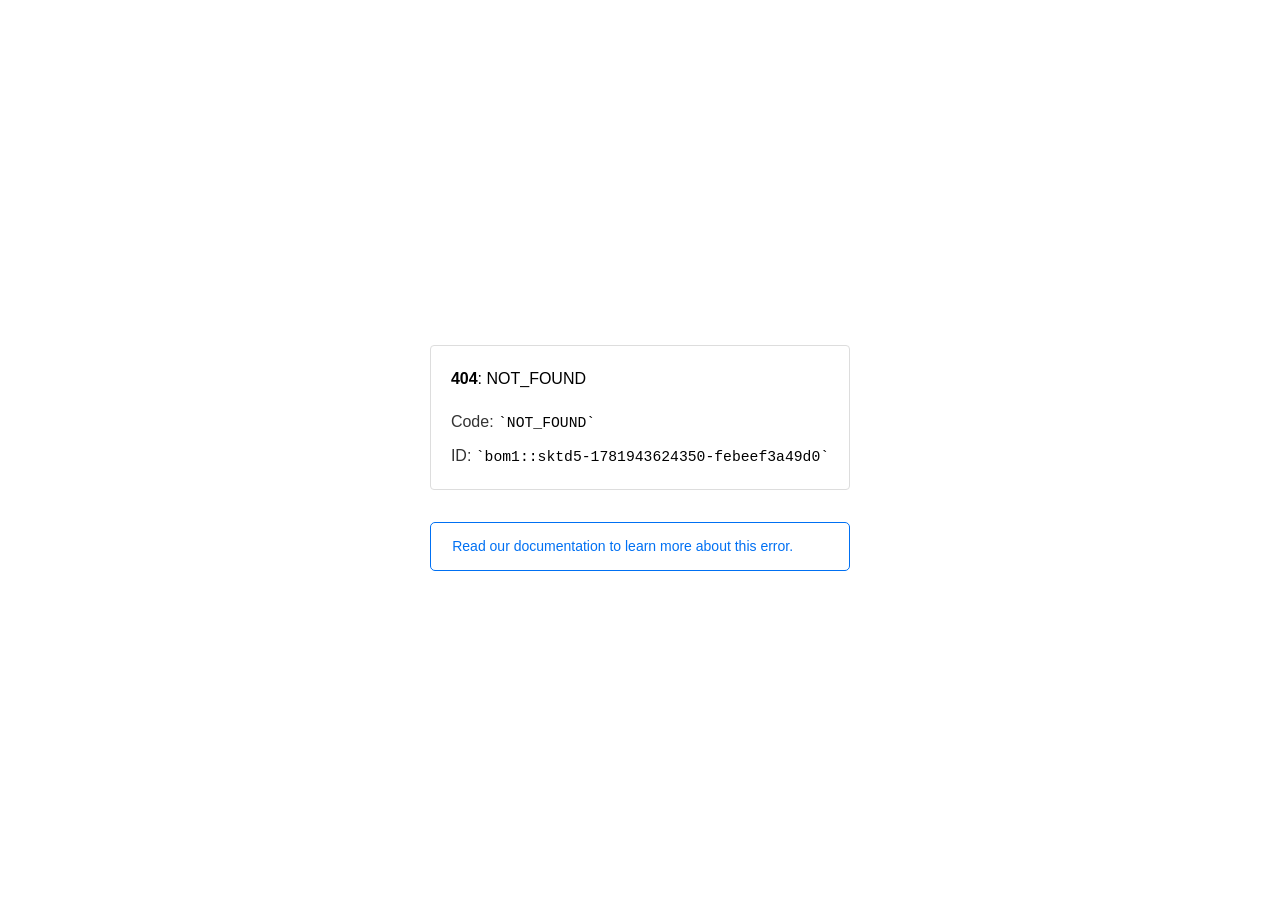
<file: assets/css/images/ui-icons_cc0000_256x240.html>
<!doctype html><html lang=en><meta charset=utf-8><meta name=viewport content="width=device-width,initial-scale=1"><meta name=theme-color content=#000><title>404: NOT_FOUND</title><style>html{font-size:62.5%;box-sizing:border-box;height:-webkit-fill-available}*,::after,::before{box-sizing:inherit}body{font-family:sf pro text,sf pro icons,helvetica neue,helvetica,arial,sans-serif;font-size:1.6rem;line-height:1.65;word-break:break-word;font-kerning:auto;font-variant:normal;-webkit-font-smoothing:antialiased;-moz-osx-font-smoothing:grayscale;text-rendering:optimizeLegibility;hyphens:auto;height:100vh;height:-webkit-fill-available;max-height:100vh;max-height:-webkit-fill-available;margin:0}::selection{background:#79ffe1}::-moz-selection{background:#79ffe1}a{cursor:pointer;color:#0070f3;text-decoration:none;transition:all .2s ease;border-bottom:1px solid #0000}a:hover{border-bottom:1px solid #0070f3}ul{padding:0;margin-left:1.5em;list-style-type:none}li{margin-bottom:10px}ul li:before{content:'\02013'}li:before{display:inline-block;color:#ccc;position:absolute;margin-left:-18px;transition:color .2s ease}code{font-family:Menlo,Monaco,Lucida Console,Liberation Mono,DejaVu Sans Mono,Bitstream Vera Sans Mono,Courier New,monospace,serif;font-size:.92em}code:after,code:before{content:'`'}.container{display:flex;justify-content:center;flex-direction:column;min-height:100%}main{max-width:80rem;padding:4rem 6rem;margin:auto}ul{margin-bottom:32px}.error-title{font-size:2rem;padding-left:22px;line-height:1.5;margin-bottom:24px}.error-title-guilty{border-left:2px solid #ed367f}.error-title-innocent{border-left:2px solid #59b89c}@media(max-width:500px){.owner-error{display:none}}main p{color:#333}.devinfo-container{border:1px solid #ddd;border-radius:4px;padding:2rem;display:flex;flex-direction:column;margin-bottom:32px}.error-code{margin:0;font-size:1.6rem;color:#000;margin-bottom:1.6rem}.devinfo-line{color:#333}.devinfo-line code,code,li{color:#000}.devinfo-line:not(:last-child){margin-bottom:8px}.docs-link,.contact-link{font-weight:500}header,footer,footer a{display:flex;justify-content:center;align-items:center}header,footer{min-height:100px;height:100px}header{border-bottom:1px solid #eaeaea}header h1{font-size:1.8rem;margin:0;font-weight:500}header p{font-size:1.3rem;margin:0;font-weight:500}.header-item{display:flex;padding:0 2rem;margin:2rem 0;text-decoration:line-through;color:#999}.header-item.active{color:#ff0080;text-decoration:none}.header-item.first{border-right:1px solid #eaeaea}.header-item-content{display:flex;flex-direction:column}.header-item-icon{margin-right:1rem;margin-top:.6rem}footer{border-top:1px solid #eaeaea}footer a{color:#000}footer a:hover{border-bottom-color:#0000}footer svg{margin-left:.8rem}.note{padding:8pt 16pt;border-radius:5px;border:1px solid #0070f3;font-size:14px;line-height:1.8;color:#0070f3}@media(max-width:500px){.devinfo-container .devinfo-line code{margin-top:.4rem}.devinfo-container .devinfo-line:not(:last-child){margin-bottom:1.6rem}.devinfo-container{margin-bottom:0}header{flex-direction:column;height:auto;min-height:auto;align-items:flex-start}.header-item.first{border-right:none;margin-bottom:0}main{padding:1rem 2rem}body{font-size:1.4rem;line-height:1.55}footer{display:none}.note{margin-top:16px}}</style><div class=container><main><p class=devinfo-container><span class=error-code><strong>404</strong>: NOT_FOUND</span>
<span class=devinfo-line>Code: <code>NOT_FOUND</code></span>
<span class=devinfo-line>ID: <code>bom1::sktd5-1781943624350-febeef3a49d0</code></p><a href=https://vercel.com/docs/errors/NOT_FOUND class=owner-error><div class=note>Read our documentation to learn more about this error.</div></a></main></div>
</file>
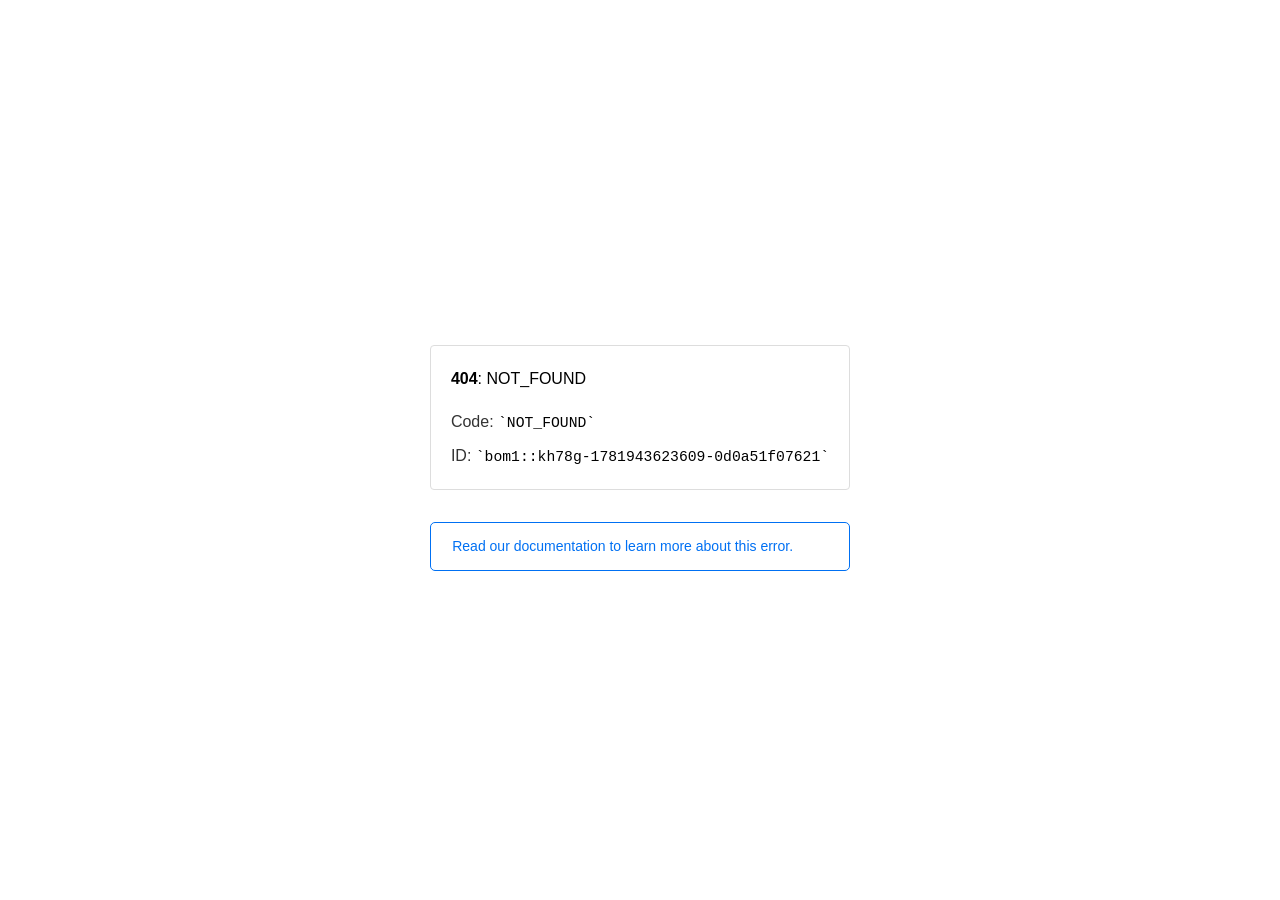
<file: assets/css/images/ui-icons_ffffff_256x240.html>
<!doctype html><html lang=en><meta charset=utf-8><meta name=viewport content="width=device-width,initial-scale=1"><meta name=theme-color content=#000><title>404: NOT_FOUND</title><style>html{font-size:62.5%;box-sizing:border-box;height:-webkit-fill-available}*,::after,::before{box-sizing:inherit}body{font-family:sf pro text,sf pro icons,helvetica neue,helvetica,arial,sans-serif;font-size:1.6rem;line-height:1.65;word-break:break-word;font-kerning:auto;font-variant:normal;-webkit-font-smoothing:antialiased;-moz-osx-font-smoothing:grayscale;text-rendering:optimizeLegibility;hyphens:auto;height:100vh;height:-webkit-fill-available;max-height:100vh;max-height:-webkit-fill-available;margin:0}::selection{background:#79ffe1}::-moz-selection{background:#79ffe1}a{cursor:pointer;color:#0070f3;text-decoration:none;transition:all .2s ease;border-bottom:1px solid #0000}a:hover{border-bottom:1px solid #0070f3}ul{padding:0;margin-left:1.5em;list-style-type:none}li{margin-bottom:10px}ul li:before{content:'\02013'}li:before{display:inline-block;color:#ccc;position:absolute;margin-left:-18px;transition:color .2s ease}code{font-family:Menlo,Monaco,Lucida Console,Liberation Mono,DejaVu Sans Mono,Bitstream Vera Sans Mono,Courier New,monospace,serif;font-size:.92em}code:after,code:before{content:'`'}.container{display:flex;justify-content:center;flex-direction:column;min-height:100%}main{max-width:80rem;padding:4rem 6rem;margin:auto}ul{margin-bottom:32px}.error-title{font-size:2rem;padding-left:22px;line-height:1.5;margin-bottom:24px}.error-title-guilty{border-left:2px solid #ed367f}.error-title-innocent{border-left:2px solid #59b89c}@media(max-width:500px){.owner-error{display:none}}main p{color:#333}.devinfo-container{border:1px solid #ddd;border-radius:4px;padding:2rem;display:flex;flex-direction:column;margin-bottom:32px}.error-code{margin:0;font-size:1.6rem;color:#000;margin-bottom:1.6rem}.devinfo-line{color:#333}.devinfo-line code,code,li{color:#000}.devinfo-line:not(:last-child){margin-bottom:8px}.docs-link,.contact-link{font-weight:500}header,footer,footer a{display:flex;justify-content:center;align-items:center}header,footer{min-height:100px;height:100px}header{border-bottom:1px solid #eaeaea}header h1{font-size:1.8rem;margin:0;font-weight:500}header p{font-size:1.3rem;margin:0;font-weight:500}.header-item{display:flex;padding:0 2rem;margin:2rem 0;text-decoration:line-through;color:#999}.header-item.active{color:#ff0080;text-decoration:none}.header-item.first{border-right:1px solid #eaeaea}.header-item-content{display:flex;flex-direction:column}.header-item-icon{margin-right:1rem;margin-top:.6rem}footer{border-top:1px solid #eaeaea}footer a{color:#000}footer a:hover{border-bottom-color:#0000}footer svg{margin-left:.8rem}.note{padding:8pt 16pt;border-radius:5px;border:1px solid #0070f3;font-size:14px;line-height:1.8;color:#0070f3}@media(max-width:500px){.devinfo-container .devinfo-line code{margin-top:.4rem}.devinfo-container .devinfo-line:not(:last-child){margin-bottom:1.6rem}.devinfo-container{margin-bottom:0}header{flex-direction:column;height:auto;min-height:auto;align-items:flex-start}.header-item.first{border-right:none;margin-bottom:0}main{padding:1rem 2rem}body{font-size:1.4rem;line-height:1.55}footer{display:none}.note{margin-top:16px}}</style><div class=container><main><p class=devinfo-container><span class=error-code><strong>404</strong>: NOT_FOUND</span>
<span class=devinfo-line>Code: <code>NOT_FOUND</code></span>
<span class=devinfo-line>ID: <code>bom1::kh78g-1781943623609-0d0a51f07621</code></p><a href=https://vercel.com/docs/errors/NOT_FOUND class=owner-error><div class=note>Read our documentation to learn more about this error.</div></a></main></div>
</file>
<file: assets/css/main.css>
@charset "UTF-8";
/***************************************************
	Template Name: Insight Travel & Tour Booking
	Author: Insight Travel & Tours
****************************************************/
/*----------------------------------------*/
/*  1.1 Theme Default
/*----------------------------------------*/
@import url("https://fonts.googleapis.com/css2?family=DM+Sans:ital,opsz,wght@0,9..40,100..1000;1,9..40,100..1000&amp;family=Marcellus&amp;family=Outfit:wght@100..900&amp;family=Playfair+Display:ital,wght@0,400..900;1,400..900&amp;family=Jost:ital,wght@0,100..900;1,100..900&amp;display=swap");
@import url("https://fonts.googleapis.com/css2?family=Figtree:ital,wght@0,300..900;1,300..900&display=swap");
@import url("https://fonts.googleapis.com/css2?family=Kaushan+Script&display=swap");
.togo-back-wrapper, a,
button,
p,
input,
select,
textarea,
li,
.transition-3 {
  -webkit-transition: all 0.3s ease-out;
  -moz-transition: all 0.3s ease-out;
  -ms-transition: all 0.3s ease-out;
  -o-transition: all 0.3s ease-out;
  transition: all 0.3s ease-out;
}

.togo-dashboard-nav-menu a .togo-svg-icon, .togo-tour-card-price-regular, .togo-tour-author-info-content .bottom svg, .togo-destination-item.style-3 .togo-destination-3-btn a span, .togo-hero-2-search-input span, .togo-footer-widget-info-item a span, .togo-header-user-menu a .togo-svg-icon, .togo-header-2-top-info a svg {
  -webkit-transform: translateY(-1px);
  -moz-transform: translateY(-1px);
  -ms-transform: translateY(-1px);
  -o-transform: translateY(-1px);
  transform: translateY(-1px);
}

.togo-dashboard-review-item-title svg, .togo-shop-action a svg, .togo-shop-action button svg, .togo-item-plus svg, .togo-item-minus svg, .togo-tour-card-meta svg, .togo-tour-card-rating svg, .togo-tour-author-info-content span svg, .togo-checkout-payment-item-title svg, .togo-tour-details-booking-list ul li span, .togo-cta-4-list ul li span, .togo-footer-8-info a svg, .togo-blog-item-meta .date svg, .togo-btn-primary span {
  -webkit-transform: translateY(-2px);
  -moz-transform: translateY(-2px);
  -ms-transform: translateY(-2px);
  -o-transform: translateY(-2px);
  transform: translateY(-2px);
}

.togo-tour-details-booking-info a span {
  -webkit-transform: translateY(-3px);
  -moz-transform: translateY(-3px);
  -ms-transform: translateY(-3px);
  -o-transform: translateY(-3px);
  transform: translateY(-3px);
}

.togo-review-item-title span, .togo-tour-details-review-left .rating svg, .togo-section-subtitle.ff-jost img {
  -webkit-transform: translateY(-4px);
  -moz-transform: translateY(-4px);
  -ms-transform: translateY(-4px);
  -o-transform: translateY(-4px);
  transform: translateY(-4px);
}

/* transform */
@font-face {
  font-family: "Otomanopee";
  src: url("../fonts/OtomanopeeOne-Regular.ttf");
  src: url("../fonts/OtomanopeeOne-Regular.ttf") format("embedded-opentype"), url("../fonts/OtomanopeeOne-Regular.ttf") format("woff"), url("../fonts/OtomanopeeOne-Regular.ttf") format("woff2"), url("../fonts/OtomanopeeOne-Regular.ttf") format("truetype");
  font-style: normal;
  font-weight: normal;
  text-rendering: optimizeLegibility;
}
:root {
  /**
  @font family declaration
  */
  --togo-ff-body: 'DM Sans', sans-serif;
  --togo-ff-heading: 'Playfair Display', serif;
  --togo-ff-p: 'DM Sans', sans-serif;
  --togo-ff-outfit : 'Outfit', sans-serif;
  --togo-ff-marcellus : 'Marcellus', serif;
  --togo-ff-jost : 'Jost', sans-serif;
  --togo-ff-playfair : 'Playfair Display', serif;
  --togo-ff-otomanopee: 'Otomanopee', sans-serif;
  --togo-ff-fontawesome: "Font Awesome 6 Pro";
  /**
  @color declaration
  */
  --togo-common-white: #FFFFFF;
  --togo-common-black: #111111;
  --togo-common-black-2: #1E1E1E;
  --togo-common-red: #FF252B;
  --togo-common-orange: #ED2B04;
  --togo-common-yellow: #FFE453;
  --togo-common-green: #46E86A;
  --togo-common-brown: #664117;
  --togo-theme-primary: #ee1d23;
  --togo-theme-secondary: #FBDFD1;
  --togo-text-body: #333333;
  --togo-gray-1: #DDDDDD;
  --togo-gray-2: #EEEEEE;
}

@media (min-width: 1400px) {
  .container, .container-lg, .container-md, .container-sm, .container-xl, .container-xxl {
    max-width: 1265px;
  }
  .container-1440 {
    max-width: 1465px;
  }
  .container-1640 {
    max-width: 1640px;
  }
  .container-1850 {
    max-width: 1850px;
  }
}
* {
  margin: 0;
  padding: 0;
  box-sizing: border-box;
}

html {
  scroll-behavior: smooth;
}

/*---------------------------------
	typography css start 
---------------------------------*/
body {
  font-size: 14px;
  line-height: 26px;
  font-weight: normal;
  color: var(--togo-text-body);
  font-family: var(--togo-ff-body);
}

img {
  max-width: 100%;
}

a {
  text-decoration: none;
}

h1,
h2,
h3,
h4,
h5,
h6 {
  margin-top: 0px;
  font-weight: 500;
  line-height: 1.2;
  -webkit-transition: color 0.3s ease-out;
  -moz-transition: color 0.3s ease-out;
  -ms-transition: color 0.3s ease-out;
  -o-transition: color 0.3s ease-out;
  transition: color 0.3s ease-out;
  color: var(--togo-common-black);
  font-family: var(--togo-ff-outfit);
}

h1 {
  font-size: 40px;
}

h2 {
  font-size: 36px;
}

h3 {
  font-size: 28px;
}

h4 {
  font-size: 24px;
}

h5 {
  font-size: 20px;
}

h6 {
  font-size: 16px;
}

ul {
  margin: 0px;
  padding: 0px;
}

p {
  font-size: 16px;
  font-weight: 400;
  margin-bottom: 15px;
  line-height: 1.55;
  color: var(--togo-text-body);
  font-family: var(--togo-ff-p);
}

a:not([href]):not([class]),
a:not([href]):not([class]):hover {
  color: inherit;
  text-decoration: none;
}

a:focus,
.button:focus {
  text-decoration: none;
  outline: none;
}

a:focus,
a:hover {
  color: inherit;
  text-decoration: none;
}

a,
button {
  color: inherit;
  outline: none;
  border: none;
  background: transparent;
}

button:hover {
  cursor: pointer;
}

button:focus {
  outline: 0;
}

input[type=text],
input[type=email],
input[type=tel],
input[type=number],
input[type=password],
input[type=url],
textarea {
  outline: none;
  height: 56px;
  width: 100%;
  line-height: 56px;
  font-size: 14px;
  padding-left: 26px;
  padding-right: 26px;
  color: var(--togo-common-black);
  border: 1px solid var(--togo-common-black);
  background-color: var(--togo-common-white);
}
input[type=text]::-webkit-input-placeholder,
input[type=email]::-webkit-input-placeholder,
input[type=tel]::-webkit-input-placeholder,
input[type=number]::-webkit-input-placeholder,
input[type=password]::-webkit-input-placeholder,
input[type=url]::-webkit-input-placeholder,
textarea::-webkit-input-placeholder { /* Chrome/Opera/Safari */
  color: var(--togo-common-black);
}
input[type=text]::-moz-placeholder,
input[type=email]::-moz-placeholder,
input[type=tel]::-moz-placeholder,
input[type=number]::-moz-placeholder,
input[type=password]::-moz-placeholder,
input[type=url]::-moz-placeholder,
textarea::-moz-placeholder { /* Firefox 19+ */
  color: var(--togo-common-black);
}
input[type=text]:-moz-placeholder,
input[type=email]:-moz-placeholder,
input[type=tel]:-moz-placeholder,
input[type=number]:-moz-placeholder,
input[type=password]:-moz-placeholder,
input[type=url]:-moz-placeholder,
textarea:-moz-placeholder { /* Firefox 4-18 */
  color: var(--togo-common-black);
}
input[type=text]:-ms-input-placeholder,
input[type=email]:-ms-input-placeholder,
input[type=tel]:-ms-input-placeholder,
input[type=number]:-ms-input-placeholder,
input[type=password]:-ms-input-placeholder,
input[type=url]:-ms-input-placeholder,
textarea:-ms-input-placeholder { /* IE 10+  Edge*/
  color: var(--togo-common-black);
}
input[type=text]::placeholder,
input[type=email]::placeholder,
input[type=tel]::placeholder,
input[type=number]::placeholder,
input[type=password]::placeholder,
input[type=url]::placeholder,
textarea::placeholder { /* MODERN BROWSER */
  color: var(--togo-common-black);
}
input[type=text]:focus,
input[type=email]:focus,
input[type=tel]:focus,
input[type=number]:focus,
input[type=password]:focus,
input[type=url]:focus,
textarea:focus {
  border-color: var(--togo-common-black);
}
input[type=text]:focus::placeholder,
input[type=email]:focus::placeholder,
input[type=tel]:focus::placeholder,
input[type=number]:focus::placeholder,
input[type=password]:focus::placeholder,
input[type=url]:focus::placeholder,
textarea:focus::placeholder {
  opacity: 0;
}

textarea {
  line-height: 1.4;
  padding-top: 17px;
  padding-bottom: 17px;
}

input[type=color] {
  appearance: none;
  -moz-appearance: none;
  -webkit-appearance: none;
  background: none;
  border: 0;
  cursor: pointer;
  height: 100%;
  width: 100%;
  padding: 0;
  border-radius: 50%;
}

*::-moz-selection {
  background: var(--togo-common-black);
  color: var(--togo-common-white);
  text-shadow: none;
}

::-moz-selection {
  background: var(--togo-common-black);
  color: var(--togo-common-white);
  text-shadow: none;
}

::selection {
  background: var(--togo-common-black);
  color: var(--togo-common-white);
  text-shadow: none;
}

*::-moz-placeholder {
  color: var(--togo-common-black);
  font-size: 16px;
  opacity: 1;
}

*::placeholder {
  color: var(--togo-common-black);
  font-size: 16px;
  opacity: 1;
}

/*---------------------------------
    1.2 Common Classes
---------------------------------*/
.w-img img {
  width: 100%;
}

.m-img img {
  max-width: 100%;
}

.fix {
  overflow: hidden;
}

.clear {
  clear: both;
}

.z-index-1 {
  position: relative;
  z-index: 1;
}

.z-index-2 {
  position: relative;
  z-index: 2;
}

.z-index-3 {
  position: relative;
  z-index: 3;
}

.z-index-4 {
  position: relative;
  z-index: 4;
}

.z-index-5 {
  position: relative;
  z-index: 5;
}

.z-index-6 {
  position: relative;
  z-index: 6;
}

.z-index-7 {
  position: relative;
  z-index: 7;
}

.z-index-8 {
  position: relative;
  z-index: 8;
}

.z-index-9 {
  position: relative;
  z-index: 9;
}

.z-index-10 {
  position: relative;
  z-index: 10;
}

.gx-5 {
  --bs-gutter-x: 5px;
}

.gx-10 {
  --bs-gutter-x: 10px;
}

.gx-20 {
  --bs-gutter-x: 20px;
}

.gx-30 {
  --bs-gutter-x: 30px;
}

.gx-40 {
  --bs-gutter-x: 40px;
}

.gx-45 {
  --bs-gutter-x: 45px;
}
@media (max-width: 767px) {
  .gx-45 {
    --bs-gutter-x: 0px;
  }
}

.gx-50 {
  --bs-gutter-x: 50px;
}
@media only screen and (min-width: 992px) and (max-width: 1199px), only screen and (min-width: 768px) and (max-width: 991px) {
  .gx-50 {
    --bs-gutter-x: 24px;
  }
}
@media (max-width: 767px) {
  .gx-50 {
    --bs-gutter-x: 0px;
  }
}

.gx-60 {
  --bs-gutter-x: 60px;
}
@media only screen and (min-width: 992px) and (max-width: 1199px), only screen and (min-width: 768px) and (max-width: 991px) {
  .gx-60 {
    --bs-gutter-x: 24px;
  }
}
@media (max-width: 767px) {
  .gx-60 {
    --bs-gutter-x: 15px;
  }
}

.gx-70 {
  --bs-gutter-x: 70px;
}

.gx-80 {
  --bs-gutter-x: 80px;
}

.gx-90 {
  --bs-gutter-x: 90px;
}

.gx-100 {
  --bs-gutter-x: 100px;
}

.overflow-y-visible {
  overflow-x: hidden;
  overflow-y: visible;
}

.p-relative {
  position: relative;
}

.p-absolute {
  position: absolute;
}

.bg-pos {
  background-position: center;
  background-size: cover;
  background-repeat: no-repeat;
}

p.fs-18 {
  font-size: 18px;
}
p.ff-jost {
  font-family: var(--togo-ff-jost);
}
p.ff-outfit {
  font-family: var(--togo-ff-outfit);
}
p.color-white {
  color: var(--togo-common-white);
}
.text-primary{
  color: var(--togo-theme-primary)!important;
}
/* dropcap */
.togo-dropcap::first-letter {
  float: left;
  width: 65px;
  height: 85px;
  font-size: 90px;
  line-height: 0.8;
  font-weight: 500;
  margin-right: 5px;
  text-align: center;
  line-height: inherit;
  text-transform: capitalize;
  color: var(--togo-common-white);
  font-family: var(--togo-ff-body);
}

.togo-slide-transtion {
  -webkit-transition-timing-function: linear;
  transition-timing-function: linear;
}
.togo-slide-transtion .swiper-slide {
  width: auto;
}

.togo-line-anim {
  display: inline;
  transition: all 0.3s linear;
  background-repeat: no-repeat;
  background-size: 0% 1px, 0 1px;
  background-position: 100% 100%, 0 100%;
  background-image: linear-gradient(currentcolor, currentcolor), linear-gradient(currentcolor, currentcolor);
}
.togo-line-anim:hover {
  background-size: 0% 1px, 100% 1px;
}

a.line-border,
button.line-border {
  position: relative;
  display: inline-flex;
  align-items: center;
}
a.line-border:hover span::after,
button.line-border:hover span::after {
  transform: translate(1rem);
}
a.line-border:hover span::before,
button.line-border:hover span::before {
  transform: translate(calc(100% + 1rem));
}
a.line-border span,
button.line-border span {
  position: relative;
  overflow: hidden;
}
a.line-border span::before, a.line-border span::after,
button.line-border span::before,
button.line-border span::after {
  content: "";
  position: absolute;
  display: block;
  bottom: 0.2em;
  width: 100%;
  height: 1px;
  background-color: currentColor;
  transition: transform 0.5s cubic-bezier(0.59, 0.23, 0.22, 0.96);
}
a.line-border span::before,
button.line-border span::before {
  left: 0;
}
a.line-border span::after,
button.line-border span::after {
  left: -1rem;
  transform: translate(-100%);
}
a.hover-line,
button.hover-line {
  position: relative;
}
a.hover-line::after,
button.hover-line::after {
  content: "";
  bottom: 2px;
  right: 0;
  width: 0;
  height: 1px;
  position: absolute;
  transition: 0.3s ease-in-out;
  background-color: currentColor;
}
a.hover-line:hover::after,
button.hover-line:hover::after {
  width: 100%;
  right: auto;
  left: 0;
}

.datepicker {
  background: #fff;
  border-radius: 24px;
  padding: 25px;
  max-width: 700px;
  box-shadow: 0 10px 30px rgba(0, 0, 0, 0.05);
}
.datepicker__topbar, .datepicker__info {
  display: none !important;
}
.datepicker__inner {
  padding: 0;
  color: #222;
  width: 100%;
  position: relative;
  transition: all 0.3s ease;
  display: inline-block;
}
.datepicker__nav {
  position: absolute;
  top: 0;
  width: 100%;
  display: flex;
  justify-content: space-between;
  z-index: 1;
}
.datepicker__nav button {
  background: #fff;
  border: 1px solid #eee;
  color: #333;
  width: 36px;
  height: 36px;
  border-radius: 50%;
  display: flex;
  align-items: center;
  justify-content: center;
  cursor: pointer;
  transition: all 0.2s;
}
.datepicker__nav button:hover {
  background: #f5f5f5;
  border-color: #ddd;
}
.datepicker__months {
  gap: 35px;
  display: flex;
  justify-content: space-between;
}
.datepicker__month {
  border-collapse: collapse;
  width: 100%;
  text-align: center;
}
.datepicker__month caption,
.datepicker__month th.month-name {
  font-size: 16px;
  font-weight: 600;
  padding-bottom: 20px;
  color: #222;
}
.datepicker__month-button {
  height: 36px;
  width: 36px;
  display: inline-grid;
  text-align: center;
  place-content: center;
  border-radius: 50%;
  border: 1px solid #eeeeee;
  background-color: var(--togo-common-white);
}
.datepicker__month-button::after {
  transform: translate(0px, -6px);
}
.datepicker__month-button:hover {
  box-shadow: 0px 0px 10px 0px rgba(0, 0, 0, 0.1);
}
.datepicker__month-caption {
  border: none;
}
.datepicker__month th {
  font-size: 18px;
  font-weight: 600;
  padding-bottom: 15px;
  text-transform: capitalize;
  color: var(--togo-common-black);
}
.datepicker__month th.datepicker__week-name {
  font-size: 14px;
  font-weight: 500;
}
.datepicker__month th.datepicker__week-days {
  color: #666;
  text-transform: capitalize;
}
.datepicker__month td {
  cursor: pointer;
  transition: all 0.2s ease;
  font-size: 14px;
  color: #333;
  position: relative;
}
.datepicker__month td:hover {
  background-color: #f5f5f5;
}
.datepicker__month td.active, .datepicker__month td.-selected- {
  background: #000 !important;
  color: #fff !important;
  font-weight: 500;
}
.datepicker__month-day--today {
  font-weight: bold;
  color: var(--togo-common-white) !important;
  background-color: var(--togo-theme-primary);
}
.datepicker__month-day--today:hover {
  background-color: #000;
}
.datepicker__month.-in-range- {
  background: #f8f8f8;
  border-radius: 0 !important;
  color: #000;
}
.datepicker__buttons {
  display: flex;
  margin-top: 20px;
  justify-content: flex-end;
}
.datepicker__buttons button {
  background: transparent;
  color: #000;
  border: none;
  padding: 5px 10px;
  font-size: 15px;
  font-weight: 600;
  cursor: pointer;
  text-decoration: underline;
}
.datepicker__buttons button:hover {
  color: #444;
}

.datepicker__month td.active,
.datepicker__month td.-selected- {
  color: #fff !important;
  font-weight: 500;
}

.datepicker__month-day--first-day-selected,
.datepicker__month-day--last-day-selected {
  background-color: var(--togo-theme-primary) !important;
  color: #fff !important;
}

.datepicker__month-day--selected,
.datepicker__month-day--hovering {
  background-color: rgba(253, 70, 33, 0.2);
  color: #fff;
}

.datepicker__month-day--today {
  font-weight: bold;
  color: var(--togo-common-white) !important;
  background-color: var(--togo-theme-primary);
}

#chart {
  min-height: 450px;
}

.togo-pagination nav ul {
  display: flex;
  align-items: center;
}
.togo-pagination nav ul li {
  list-style: none;
  margin-right: 5px;
  display: inline-block;
}
.togo-pagination nav ul li a {
  height: 36px;
  width: 36px;
  font-size: 16px;
  font-weight: 500;
  border-radius: 50%;
  text-align: center;
  display: inline-grid;
  place-content: center;
  color: var(--togo-common-black);
}
.togo-pagination nav ul li a.next {
  border: 1px solid rgba(238, 238, 238, 0.9);
}
.togo-pagination nav ul li a.active, .togo-pagination nav ul li a:hover {
  color: var(--togo-common-white);
  background-color: var(--togo-theme-primary);
}

/*----------------------------------------*/
/*  2.1 Back to top
/*----------------------------------------*/
.togo-back-wrapper {
  position: fixed;
  right: 50px;
  bottom: 0;
  height: 44px;
  width: 44px;
  cursor: pointer;
  display: block;
  border-radius: 50%;
  z-index: 99;
  opacity: 0;
  visibility: hidden;
}
@media (max-width: 767px) {
  .togo-back-wrapper {
    right: 20px;
    bottom: 20px;
  }
}
.togo-back-wrapper.togo-back-btn-show {
  visibility: visible;
  opacity: 1;
  bottom: 50px;
}
.togo-back-btn {
  display: inline-block;
  width: 44px;
  height: 44px;
  line-height: 44px;
  text-align: center;
  color: var(--togo-common-black);
  background: var(--togo-common-white);
  box-shadow: 0px 8px 16px rgba(3, 4, 28, 0.3);
  border-radius: 50%;
  -webkit-transition: all 0.3s ease-out;
  -moz-transition: all 0.3s ease-out;
  -ms-transition: all 0.3s ease-out;
  -o-transition: all 0.3s ease-out;
  transition: all 0.3s ease-out;
}
.togo-back-btn svg {
  -webkit-transform: translateY(-2px);
  -moz-transform: translateY(-2px);
  -ms-transform: translateY(-2px);
  -o-transform: translateY(-2px);
  transform: translateY(-2px);
}
.togo-back-btn:hover {
  -webkit-transform: translateY(-4px);
  -moz-transform: translateY(-4px);
  -ms-transform: translateY(-4px);
  -o-transform: translateY(-4px);
  transform: translateY(-4px);
}

/*----------------------------------------*/
/*  2.2 Buttons
/*----------------------------------------*/
.togo-btn-primary,.togo-btn-white {
  font-size: 16px;
  font-weight: 500;
  border-radius: 50px;
  display: inline-block;
  padding: 8px 26px 8px;
  -webkit-transition: all 0.3s ease-out;
  -moz-transition: all 0.3s ease-out;
  -ms-transition: all 0.3s ease-out;
  -o-transition: all 0.3s ease-out;
  transition: all 0.3s ease-out;
  color: var(--togo-common-white);
  background-color: var(--togo-theme-primary);
}
.togo-btn-white{
  background-color: var(--togo-common-white);
  color: var(--togo-theme-primary);
}
.togo-btn-primary span {
  line-height: 1;
  margin-right: 4px;
  display: inline-block;
}
.togo-btn-primary:hover {
  color: var(--togo-common-white);
  background-color: var(--togo-common-orange);
}
.togo-btn-primary.bdr-style {
  background-color: transparent;
  color: var(--togo-common-white);
  border: 1px solid var(--togo-common-white);
}
.togo-btn-primary.bdr-style:hover {
  border-color: transparent;
  background-color: var(--togo-common-orange);
}
.togo-btn-primary.bdr-style.orange-bdr {
  color: var(--togo-theme-primary);
  border-color: var(--togo-theme-primary);
}
@media only screen and (min-width: 992px) and (max-width: 1199px) {
  .togo-btn-primary.bdr-style.orange-bdr {
    padding: 8px 18px 8px;
  }
}
.togo-btn-primary.bdr-style.orange-bdr:hover {
  color: var(--togo-common-white);
}
.togo-btn-primary.bdr-style-black {
  background-color: transparent;
  color: var(--togo-common-black);
  border: 1px solid var(--togo-common-black);
}
.togo-btn-primary.bdr-style-black:hover {
  border-color: transparent;
  color: var(--togo-common-white);
  background-color: var(--togo-theme-primary);
}
.togo-btn-primary.btn-white-bg {
  color: var(--togo-common-black);
  background-color: var(--togo-common-white);
}
.togo-btn-primary.btn-white-bg:hover {
  background-color: rgba(255, 255, 255, 0.8);
}

/*----------------------------------------*/
/*  2.3 Animations
/*----------------------------------------*/
@keyframes rotate_anim {
  0% {
    -webkit-transform: rotate(0deg);
    transform: rotate(0deg);
  }
  100% {
    -webkit-transform: rotate(360deg);
    transform: rotate(360deg);
  }
}
@keyframes text_upper {
  0% {
    transform: translateY(0);
  }
  to {
    transform: translateY(-105%);
  }
}
@keyframes text_bottom {
  0% {
    transform: translateY(105%);
  }
  to {
    transform: translateY(0);
  }
}
@keyframes animate-pulse {
  0% {
    box-shadow: 0 0 0 0 rgba(255, 255, 255, 0.2), 0 0 0 0 rgba(255, 255, 255, 0.2);
  }
  40% {
    box-shadow: 0 0 0 50px rgba(255, 109, 74, 0), 0 0 0 0 rgba(255, 255, 255, 0.2);
  }
  80% {
    box-shadow: 0 0 0 50px rgba(255, 109, 74, 0), 0 0 0 30px rgba(255, 109, 74, 0);
  }
  100% {
    box-shadow: 0 0 0 0 rgba(255, 109, 74, 0), 0 0 0 30px rgba(255, 109, 74, 0);
  }
}
@keyframes headerSlideDown {
  0% {
    margin-top: -150px;
  }
  100% {
    margin-top: 0;
  }
}
@keyframes rotate2 {
  from {
    transform: rotate(0deg);
  }
  to {
    transform: rotate(360deg);
  }
}
@keyframes swing {
  20% {
    transform: rotate3d(0, 0, 1, 15deg);
  }
  40% {
    transform: rotate3d(0, 0, 1, -10deg);
  }
  60% {
    transform: rotate3d(0, 0, 1, 5deg);
  }
  80% {
    transform: rotate3d(0, 0, 1, -5deg);
  }
  to {
    transform: rotate3d(0, 0, 1, 0deg);
  }
}
/*----------------------------------------*/
/*  2.4 Preloader
/*----------------------------------------*/
.togo-loader {
  position: fixed;
  top: 0;
  left: 0;
  right: 0;
  bottom: 0;
  z-index: 1000;
  background-color: var(--togo-theme-primary);
}
.togo-loader span {
  position: absolute;
  width: 100%;
  height: 100%;
  transform: rotate(calc(18deg * var(--i)));
}
.togo-loader span::before {
  content: "";
  width: 25px;
  height: 25px;
  border-radius: 50%;
  position: absolute;
  top: 0;
  left: 0;
  filter: blur(5px);
  transform: scale(0);
  animation: load 2s linear infinite;
  animation-delay: calc(0.1s * var(--i));
  background-color: var(--togo-common-white);
}

.togo-preloader {
  width: 130px;
  height: 130px;
  top: 42%;
  left: 0;
  right: 0;
  margin: 0 auto;
}

@keyframes load {
  0% {
    transform: scale(0);
    opacity: 0;
  }
  10% {
    transform: scale(1.2);
    opacity: 1;
  }
  80%, 100% {
    transform: scale(0);
    opacity: 0;
  }
}
.plane {
  position: absolute;
  top: 0;
  left: 0;
  width: 100px;
  height: 100px;
  animation: rotate 2s linear infinite;
  animation-delay: -1.5s;
}
.plane svg {
  position: absolute;
  top: -10px;
  left: 80px;
  transform: rotate(65deg);
  color: var(--togo-common-white);
}

@keyframes rotate {
  0% {
    transform: rotate(0deg);
  }
  100% {
    transform: rotate(360deg);
  }
}
/*----------------------------------------*/
/*  2.6 Breadcrumb
/*----------------------------------------*/
.togo-breadcrumb-bg {
  position: relative;
}
.togo-breadcrumb-bg::after {
  position: absolute;
  content: "";
  top: 0;
  left: 0;
  height: 100%;
  width: 100%;
  background: linear-gradient(180deg, rgba(0, 0, 0, 0.6) 0%, rgba(0, 0, 0, 0) 100%);
}
.togo-breadcrumb-content {
  display: inline-block;
}
.togo-breadcrumb-content .togo-hero-11-input-wrapper {
  display: flex;
  align-items: center;
  padding: 1px 15px;
  border-radius: 40px;
  border: 1px solid #EEE;
  background-color: var(--togo-common-white);
  box-shadow: 0 4px 15px 0 rgba(0, 0, 0, 0.05);
}
@media (max-width: 767px) {
  .togo-breadcrumb-content .togo-hero-11-input-wrapper {
    flex-wrap: wrap;
  }
}
.togo-breadcrumb-content .togo-hero-11-input-wrapper .datepicker {
  top: 60px;
}
.togo-breadcrumb-content .togo-hero-11-input-wrapper .togo-hero-11-input-search {
  margin: 0;
  border: none;
}
@media (max-width: 767px) {
  .togo-breadcrumb-content .togo-hero-11-input-wrapper .togo-hero-11-input-search {
    width: 100%;
  }
}
.togo-breadcrumb-content .togo-hero-11-input-wrapper .togo-hero-11-input-search:nth-child(-n+2) {
  margin-right: 10px;
  border-right: 1px solid #EEE;
}
@media (max-width: 767px) {
  .togo-breadcrumb-content .togo-hero-11-input-wrapper .togo-hero-11-input-search:nth-child(-n+2) {
    width: 100%;
    border: none;
  }
}
@media (max-width: 767px) {
  .togo-breadcrumb-content .togo-hero-11-input-wrapper .togo-hero-2-search-btn {
    padding-bottom: 15px;
  }
}
.togo-breadcrumb-list ul {
  display: flex;
  align-items: center;
}
.togo-breadcrumb-list ul li {
  font-size: 16px;
  font-weight: 400;
  list-style: none;
  color: var(--togo-common-black);
}
.togo-breadcrumb-list ul li.dev {
  margin: 0 8px;
}
.togo-breadcrumb-list ul li a:hover {
  color: var(--togo-theme-primary);
}
.togo-breadcrumb-style-2-ptb {
  padding-top: 260px;
  padding-bottom: 240px;
}
@media only screen and (min-width: 992px) and (max-width: 1199px), only screen and (min-width: 768px) and (max-width: 991px) {
  .togo-breadcrumb-style-2-ptb {
    padding-top: 150px;
    padding-bottom: 150px;
  }
}
@media (max-width: 767px) {
  .togo-breadcrumb-style-2-ptb {
    padding-top: 140px;
    padding-bottom: 100px;
  }
}
.togo-breadcrumb-heading p {
  font-size: 20px;
  line-height: 1.3;
  color: var(--togo-common-white);
  font-family: var(--togo-ff-outfit);
}
@media (max-width: 767px) {
  .togo-breadcrumb-heading p br {
    display: none;
  }
}
.togo-breadcrumb-title {
  font-size: 56px;
  line-height: 1;
  color: var(--togo-common-white);
}
@media (max-width: 767px) {
  .togo-breadcrumb-title {
    font-size: 40px;
  }
  .togo-breadcrumb-title br {
    display: none;
  }
}
.togo-breadcrumb-sub_title {
  font-size: 16px;
  font-weight: 400;
  display: inline-block;
  text-transform: uppercase;
  color: var(--togo-common-white);
}

/*----------------------------------------*/
/*  2.8 Section Title
/*----------------------------------------*/
.togo-section-subtitle {
  font-size: 16px;
  font-weight: 400;
  display: inline-block;
  text-transform: uppercase;
  color: var(--togo-theme-primary);
}
.togo-section-subtitle.color-white {
  color: var(--togo-common-white);
}
.togo-section-subtitle.color-black {
  color: var(--togo-common-black);
}
.togo-section-subtitle.ff-jost {
  color: var(--togo-text-body);
  font-family: var(--togo-ff-jost);
}
.togo-section-subtitle.ff-jost img {
  margin-right: 4px;
  animation: rotate2 4s linear infinite;
}
.togo-section-title {
  font-size: 34px;
  font-weight: 500;
  line-height: 1.2;
  margin-bottom: 30px;
  color: var(--togo-common-black);
  font-family: var(--togo-ff-outfit);
}
@media (max-width: 767px) {
  .togo-section-title {
    font-size: 32px;
    margin-bottom: 20px;
  }
}
@media only screen and (min-width: 768px) and (max-width: 991px), (max-width: 767px) {
  .togo-section-title br {
    display: none;
  }
}
.togo-section-title.ff-playfair {
  font-family: var(--togo-ff-playfair);
}
.togo-section-title.ff-marcellus {
  font-family: var(--togo-ff-marcellus);
}
.togo-section-title.ff-jost {
  font-family: var(--togo-ff-jost);
}
.togo-section-title.ff-outfit {
  font-family: var(--togo-ff-outfit);
}
.togo-section-title.fs-28 {
  font-size: 28px;
}
.togo-section-title.fs-36 {
  font-size: 36px;
}
.togo-section-title.fs-46 {
  font-size: 46px;
}
@media only screen and (min-width: 1200px) and (max-width: 1399px) {
  .togo-section-title.fs-46 {
    font-size: 42px;
  }
}
@media only screen and (min-width: 992px) and (max-width: 1199px), only screen and (min-width: 768px) and (max-width: 991px) {
  .togo-section-title.fs-46 {
    font-size: 40px;
  }
}
@media (max-width: 767px) {
  .togo-section-title.fs-46 {
    font-size: 34px;
  }
}
@media only screen and (min-width: 992px) and (max-width: 1199px), only screen and (min-width: 768px) and (max-width: 991px), (max-width: 767px) {
  .togo-section-title.fs-46 br {
    display: none;
  }
}
.togo-section-title.fs-56 {
  font-size: 56px;
}
@media only screen and (min-width: 1200px) and (max-width: 1399px), only screen and (min-width: 992px) and (max-width: 1199px) {
  .togo-section-title.fs-56 {
    font-size: 50px;
  }
}
@media only screen and (min-width: 768px) and (max-width: 991px) {
  .togo-section-title.fs-56 {
    font-size: 46px;
  }
}
@media (max-width: 767px) {
  .togo-section-title.fs-56 {
    font-size: 34px;
  }
}
.togo-section-title.fs-64 {
  font-size: 64px;
}
@media only screen and (min-width: 1400px) and (max-width: 1599px), only screen and (min-width: 1200px) and (max-width: 1399px) {
  .togo-section-title.fs-64 {
    font-size: 55px;
  }
}
@media only screen and (min-width: 992px) and (max-width: 1199px) {
  .togo-section-title.fs-64 {
    font-size: 50px;
  }
}
@media only screen and (min-width: 768px) and (max-width: 991px) {
  .togo-section-title.fs-64 {
    font-size: 46px;
  }
}
@media (max-width: 767px) {
  .togo-section-title.fs-64 {
    font-size: 36px;
  }
}
.togo-section-title.fw-400 {
  font-weight: 400;
}
.togo-section-title.fw-600 {
  font-weight: 600;
}
.togo-section-title.color-white {
  color: var(--togo-common-white);
}

/* No pointer-events fallback */
.no-csspointerevents .nice-select .list {
  display: none;
}
.no-csspointerevents .nice-select.open .list {
  display: block;
}

.ui-button-icon-only, .ui-controlgroup-vertical .ui-controlgroup-item {
  box-sizing: border-box;
}

.ui-checkboxradio-disabled, .ui-state-disabled {
  pointer-events: none;
}

.ui-datepicker .ui-icon, .ui-icon {
  text-indent: -99999px;
  background-repeat: no-repeat;
}

.ui-helper-reset, .ui-menu {
  outline: 0;
  list-style: none;
}

.ui-helper-hidden, .ui-resizable-autohide .ui-resizable-handle, .ui-resizable-disabled .ui-resizable-handle {
  display: none;
}

.ui-helper-hidden-accessible {
  border: 0;
  clip: rect(0 0 0 0);
  height: 1px;
  margin: -1px;
  overflow: hidden;
  padding: 0;
  position: absolute;
  width: 1px;
}

.ui-helper-reset {
  margin: 0;
  padding: 0;
  border: 0;
  line-height: 1.3;
  text-decoration: none;
  font-size: 100%;
}

.ui-helper-clearfix:after, .ui-helper-clearfix:before {
  content: "";
  display: table;
  border-collapse: collapse;
}

.ui-helper-clearfix:after {
  clear: both;
}

.ui-helper-zfix {
  width: 100%;
  height: 100%;
  top: 0;
  left: 0;
  position: absolute;
  opacity: 0;
  filter: Alpha(Opacity=0);
}

.ui-front {
  z-index: 100;
}

.ui-state-disabled {
  cursor: default !important;
}

.ui-icon {
  display: inline-block;
  vertical-align: middle;
  margin-top: -0.25em;
  position: relative;
  overflow: hidden;
}

.ui-widget-icon-block {
  left: 50%;
  margin-left: -8px;
  display: block;
}

.ui-widget-overlay {
  position: fixed;
  top: 0;
  left: 0;
  width: 100%;
  height: 100%;
}

.ui-accordion .ui-accordion-header {
  display: block;
  cursor: pointer;
  position: relative;
  margin: 2px 0 0;
  padding: 0.5em 0.5em 0.5em 0.7em;
  font-size: 100%;
}

.ui-autocomplete, .ui-menu .ui-menu {
  position: absolute;
}

.ui-accordion .ui-accordion-content {
  padding: 1em 2.2em;
  border-top: 0;
  overflow: auto;
}

.ui-autocomplete {
  top: 0;
  left: 0;
  cursor: default;
}

.ui-menu {
  padding: 0;
  margin: 0;
  display: block;
}

.ui-button, .ui-controlgroup {
  display: inline-block;
  vertical-align: middle;
}

.ui-button, .ui-menu-icons, .ui-resizable {
  position: relative;
}

.ui-menu .ui-menu-item {
  margin: 0;
  cursor: pointer;
  list-style-image: url("[data-uri]");
}

.ui-menu .ui-menu-item-wrapper {
  position: relative;
  padding: 3px 1em 3px 0.4em;
}

.ui-menu .ui-menu-divider {
  margin: 5px 0;
  height: 0;
  font-size: 0;
  line-height: 0;
  border-width: 1px 0 0;
}

.ui-menu .ui-state-active, .ui-menu .ui-state-focus {
  margin: -1px;
}

.ui-menu-icons .ui-menu-item-wrapper {
  padding-left: 2em;
}

.ui-button, .ui-controlgroup .ui-controlgroup-label {
  padding: 0.4em 1em;
}

.ui-menu .ui-icon {
  position: absolute;
  top: 0;
  bottom: 0;
  left: 0.2em;
  margin: auto 0;
}

.ui-menu .ui-menu-icon {
  left: auto;
  right: 0;
}

.ui-button {
  line-height: normal;
  margin-right: 0.1em;
  cursor: pointer;
  text-align: center;
  -webkit-user-select: none;
  -moz-user-select: none;
  -ms-user-select: none;
  user-select: none;
  overflow: visible;
}

.ui-button, .ui-button:active, .ui-button:hover, .ui-button:link, .ui-button:visited {
  text-decoration: none;
}

.ui-button-icon-only {
  width: 2em;
  text-indent: -9999px;
  white-space: nowrap;
}

input.ui-button.ui-button-icon-only {
  text-indent: 0;
}

.ui-button-icon-only .ui-icon {
  position: absolute;
  top: 50%;
  left: 50%;
  margin-top: -8px;
  margin-left: -8px;
}

.ui-button.ui-icon-notext .ui-icon {
  padding: 0;
  width: 2.1em;
  height: 2.1em;
  text-indent: -9999px;
  white-space: nowrap;
}

input.ui-button.ui-icon-notext .ui-icon {
  width: auto;
  height: auto;
  text-indent: 0;
  white-space: normal;
  padding: 0.4em 1em;
}

button.ui-button::-moz-focus-inner, input.ui-button::-moz-focus-inner {
  border: 0;
  padding: 0;
}

/*---------------------------------
    2.10  Spacing
---------------------------------*/
.pt-1 {
  padding-top: 1px;
}

.pt-2 {
  padding-top: 2px;
}

.pt-3 {
  padding-top: 3px;
}

.pt-4 {
  padding-top: 4px;
}

.pt-5 {
  padding-top: 5px;
}

.pt-6 {
  padding-top: 6px;
}

.pt-7 {
  padding-top: 7px;
}

.pt-8 {
  padding-top: 8px;
}

.pt-9 {
  padding-top: 9px;
}

.pt-10 {
  padding-top: 10px;
}

.pt-11 {
  padding-top: 11px;
}

.pt-12 {
  padding-top: 12px;
}

.pt-13 {
  padding-top: 13px;
}

.pt-14 {
  padding-top: 14px;
}

.pt-15 {
  padding-top: 15px;
}

.pt-16 {
  padding-top: 16px;
}

.pt-17 {
  padding-top: 17px;
}

.pt-18 {
  padding-top: 18px;
}

.pt-19 {
  padding-top: 19px;
}

.pt-20 {
  padding-top: 20px;
}

.pt-21 {
  padding-top: 21px;
}

.pt-22 {
  padding-top: 22px;
}

.pt-23 {
  padding-top: 23px;
}

.pt-24 {
  padding-top: 24px;
}

.pt-25 {
  padding-top: 25px;
}

.pt-26 {
  padding-top: 26px;
}

.pt-27 {
  padding-top: 27px;
}

.pt-28 {
  padding-top: 28px;
}

.pt-29 {
  padding-top: 29px;
}

.pt-30 {
  padding-top: 30px;
}

.pt-35 {
  padding-top: 35px;
}

.pt-40 {
  padding-top: 40px;
}

.pt-45 {
  padding-top: 45px;
}

.pt-50 {
  padding-top: 50px;
}

.pt-55 {
  padding-top: 55px;
}

.pt-60 {
  padding-top: 60px;
}

.pt-65 {
  padding-top: 65px;
}

.pt-70 {
  padding-top: 70px;
}

.pt-75 {
  padding-top: 75px;
}

.pt-80 {
  padding-top: 80px;
}

.pt-85 {
  padding-top: 85px;
}

.pt-90 {
  padding-top: 90px;
}

.pt-95 {
  padding-top: 95px;
}

.pt-100 {
  padding-top: 100px;
}

.pt-105 {
  padding-top: 105px;
}

.pt-110 {
  padding-top: 110px;
}

.pt-115 {
  padding-top: 115px;
}

.pt-120 {
  padding-top: 120px;
}

.pt-125 {
  padding-top: 125px;
}

.pt-130 {
  padding-top: 130px;
}

.pt-135 {
  padding-top: 135px;
}

.pt-140 {
  padding-top: 140px;
}

.pt-145 {
  padding-top: 145px;
}

.pt-150 {
  padding-top: 150px;
}

.pt-155 {
  padding-top: 155px;
}

.pt-160 {
  padding-top: 160px;
}

.pt-165 {
  padding-top: 165px;
}

.pt-170 {
  padding-top: 170px;
}

.pt-175 {
  padding-top: 175px;
}

.pt-180 {
  padding-top: 180px;
}

.pt-185 {
  padding-top: 185px;
}

.pt-190 {
  padding-top: 190px;
}

.pt-195 {
  padding-top: 195px;
}

.pt-200 {
  padding-top: 200px;
}

.pb-1 {
  padding-bottom: 1px;
}

.pb-2 {
  padding-bottom: 2px;
}

.pb-3 {
  padding-bottom: 3px;
}

.pb-4 {
  padding-bottom: 4px;
}

.pb-5 {
  padding-bottom: 5px;
}

.pb-6 {
  padding-bottom: 6px;
}

.pb-7 {
  padding-bottom: 7px;
}

.pb-8 {
  padding-bottom: 8px;
}

.pb-9 {
  padding-bottom: 9px;
}

.pb-10 {
  padding-bottom: 10px;
}

.pb-11 {
  padding-bottom: 11px;
}

.pb-12 {
  padding-bottom: 12px;
}

.pb-13 {
  padding-bottom: 13px;
}

.pb-14 {
  padding-bottom: 14px;
}

.pb-15 {
  padding-bottom: 15px;
}

.pb-16 {
  padding-bottom: 16px;
}

.pb-17 {
  padding-bottom: 17px;
}

.pb-18 {
  padding-bottom: 18px;
}

.pb-19 {
  padding-bottom: 19px;
}

.pb-20 {
  padding-bottom: 20px;
}

.pb-21 {
  padding-bottom: 21px;
}

.pb-22 {
  padding-bottom: 22px;
}

.pb-23 {
  padding-bottom: 23px;
}

.pb-24 {
  padding-bottom: 24px;
}

.pb-25 {
  padding-bottom: 25px;
}

.pb-26 {
  padding-bottom: 26px;
}

.pb-27 {
  padding-bottom: 27px;
}

.pb-28 {
  padding-bottom: 28px;
}

.pb-29 {
  padding-bottom: 29px;
}

.pb-30 {
  padding-bottom: 30px;
}

.pb-35 {
  padding-bottom: 35px;
}

.pb-40 {
  padding-bottom: 40px;
}

.pb-45 {
  padding-bottom: 45px;
}

.pb-50 {
  padding-bottom: 50px;
}

.pb-55 {
  padding-bottom: 55px;
}

.pb-60 {
  padding-bottom: 60px;
}

.pb-65 {
  padding-bottom: 65px;
}

.pb-70 {
  padding-bottom: 70px;
}

.pb-75 {
  padding-bottom: 75px;
}

.pb-80 {
  padding-bottom: 80px;
}

.pb-85 {
  padding-bottom: 85px;
}

.pb-90 {
  padding-bottom: 90px;
}

.pb-95 {
  padding-bottom: 95px;
}

.pb-100 {
  padding-bottom: 100px;
}

.pb-105 {
  padding-bottom: 105px;
}

.pb-110 {
  padding-bottom: 110px;
}

.pb-115 {
  padding-bottom: 115px;
}

.pb-120 {
  padding-bottom: 120px;
}

.pb-125 {
  padding-bottom: 125px;
}

.pb-130 {
  padding-bottom: 130px;
}

.pb-135 {
  padding-bottom: 135px;
}

.pb-140 {
  padding-bottom: 140px;
}

.pb-145 {
  padding-bottom: 145px;
}

.pb-150 {
  padding-bottom: 150px;
}

.pb-155 {
  padding-bottom: 155px;
}

.pb-160 {
  padding-bottom: 160px;
}

.pb-165 {
  padding-bottom: 165px;
}

.pb-170 {
  padding-bottom: 170px;
}

.pb-175 {
  padding-bottom: 175px;
}

.pb-180 {
  padding-bottom: 180px;
}

.pb-185 {
  padding-bottom: 185px;
}

.pb-190 {
  padding-bottom: 190px;
}

.pb-195 {
  padding-bottom: 195px;
}

.pb-200 {
  padding-bottom: 200px;
}

.pl-1 {
  padding-left: 1px;
}

.pl-2 {
  padding-left: 2px;
}

.pl-3 {
  padding-left: 3px;
}

.pl-4 {
  padding-left: 4px;
}

.pl-5 {
  padding-left: 5px;
}

.pl-6 {
  padding-left: 6px;
}

.pl-7 {
  padding-left: 7px;
}

.pl-8 {
  padding-left: 8px;
}

.pl-9 {
  padding-left: 9px;
}

.pl-10 {
  padding-left: 10px;
}

.pl-11 {
  padding-left: 11px;
}

.pl-12 {
  padding-left: 12px;
}

.pl-13 {
  padding-left: 13px;
}

.pl-14 {
  padding-left: 14px;
}

.pl-15 {
  padding-left: 15px;
}

.pl-16 {
  padding-left: 16px;
}

.pl-17 {
  padding-left: 17px;
}

.pl-18 {
  padding-left: 18px;
}

.pl-19 {
  padding-left: 19px;
}

.pl-20 {
  padding-left: 20px;
}

.pl-21 {
  padding-left: 21px;
}

.pl-22 {
  padding-left: 22px;
}

.pl-23 {
  padding-left: 23px;
}

.pl-24 {
  padding-left: 24px;
}

.pl-25 {
  padding-left: 25px;
}

.pl-26 {
  padding-left: 26px;
}

.pl-27 {
  padding-left: 27px;
}

.pl-28 {
  padding-left: 28px;
}

.pl-29 {
  padding-left: 29px;
}

.pl-30 {
  padding-left: 30px;
}

.pl-35 {
  padding-left: 35px;
}

.pl-40 {
  padding-left: 40px;
}

.pl-45 {
  padding-left: 45px;
}

.pl-50 {
  padding-left: 50px;
}

.pl-55 {
  padding-left: 55px;
}

.pl-60 {
  padding-left: 60px;
}

.pl-65 {
  padding-left: 65px;
}

.pl-70 {
  padding-left: 70px;
}

.pl-75 {
  padding-left: 75px;
}

.pl-80 {
  padding-left: 80px;
}

.pl-85 {
  padding-left: 85px;
}

.pl-90 {
  padding-left: 90px;
}

.pl-95 {
  padding-left: 95px;
}

.pl-100 {
  padding-left: 100px;
}

.pl-105 {
  padding-left: 105px;
}

.pl-110 {
  padding-left: 110px;
}

.pl-115 {
  padding-left: 115px;
}

.pl-120 {
  padding-left: 120px;
}

.pl-125 {
  padding-left: 125px;
}

.pl-130 {
  padding-left: 130px;
}

.pl-135 {
  padding-left: 135px;
}

.pl-140 {
  padding-left: 140px;
}

.pl-145 {
  padding-left: 145px;
}

.pl-150 {
  padding-left: 150px;
}

.pl-155 {
  padding-left: 155px;
}

.pl-160 {
  padding-left: 160px;
}

.pl-165 {
  padding-left: 165px;
}

.pl-170 {
  padding-left: 170px;
}

.pl-175 {
  padding-left: 175px;
}

.pl-180 {
  padding-left: 180px;
}

.pl-185 {
  padding-left: 185px;
}

.pl-190 {
  padding-left: 190px;
}

.pl-195 {
  padding-left: 195px;
}

.pl-200 {
  padding-left: 200px;
}

.pr-1 {
  padding-right: 1px;
}

.pr-2 {
  padding-right: 2px;
}

.pr-3 {
  padding-right: 3px;
}

.pr-4 {
  padding-right: 4px;
}

.pr-5 {
  padding-right: 5px;
}

.pr-6 {
  padding-right: 6px;
}

.pr-7 {
  padding-right: 7px;
}

.pr-8 {
  padding-right: 8px;
}

.pr-9 {
  padding-right: 9px;
}

.pr-10 {
  padding-right: 10px;
}

.pr-11 {
  padding-right: 11px;
}

.pr-12 {
  padding-right: 12px;
}

.pr-13 {
  padding-right: 13px;
}

.pr-14 {
  padding-right: 14px;
}

.pr-15 {
  padding-right: 15px;
}

.pr-16 {
  padding-right: 16px;
}

.pr-17 {
  padding-right: 17px;
}

.pr-18 {
  padding-right: 18px;
}

.pr-19 {
  padding-right: 19px;
}

.pr-20 {
  padding-right: 20px;
}

.pr-21 {
  padding-right: 21px;
}

.pr-22 {
  padding-right: 22px;
}

.pr-23 {
  padding-right: 23px;
}

.pr-24 {
  padding-right: 24px;
}

.pr-25 {
  padding-right: 25px;
}

.pr-26 {
  padding-right: 26px;
}

.pr-27 {
  padding-right: 27px;
}

.pr-28 {
  padding-right: 28px;
}

.pr-29 {
  padding-right: 29px;
}

.pr-30 {
  padding-right: 30px;
}

.pr-35 {
  padding-right: 35px;
}

.pr-40 {
  padding-right: 40px;
}

.pr-45 {
  padding-right: 45px;
}

.pr-50 {
  padding-right: 50px;
}

.pr-55 {
  padding-right: 55px;
}

.pr-60 {
  padding-right: 60px;
}

.pr-65 {
  padding-right: 65px;
}

.pr-70 {
  padding-right: 70px;
}

.pr-75 {
  padding-right: 75px;
}

.pr-80 {
  padding-right: 80px;
}

.pr-85 {
  padding-right: 85px;
}

.pr-90 {
  padding-right: 90px;
}

.pr-95 {
  padding-right: 95px;
}

.pr-100 {
  padding-right: 100px;
}

.pr-105 {
  padding-right: 105px;
}

.pr-110 {
  padding-right: 110px;
}

.pr-115 {
  padding-right: 115px;
}

.pr-120 {
  padding-right: 120px;
}

.pr-125 {
  padding-right: 125px;
}

.pr-130 {
  padding-right: 130px;
}

.pr-135 {
  padding-right: 135px;
}

.pr-140 {
  padding-right: 140px;
}

.pr-145 {
  padding-right: 145px;
}

.pr-150 {
  padding-right: 150px;
}

.pr-155 {
  padding-right: 155px;
}

.pr-160 {
  padding-right: 160px;
}

.pr-165 {
  padding-right: 165px;
}

.pr-170 {
  padding-right: 170px;
}

.pr-175 {
  padding-right: 175px;
}

.pr-180 {
  padding-right: 180px;
}

.pr-185 {
  padding-right: 185px;
}

.pr-190 {
  padding-right: 190px;
}

.pr-195 {
  padding-right: 195px;
}

.pr-200 {
  padding-right: 200px;
}

.mt-1 {
  margin-top: 1px;
}

.mt-2 {
  margin-top: 2px;
}

.mt-3 {
  margin-top: 3px;
}

.mt-4 {
  margin-top: 4px;
}

.mt-5 {
  margin-top: 5px;
}

.mt-6 {
  margin-top: 6px;
}

.mt-7 {
  margin-top: 7px;
}

.mt-8 {
  margin-top: 8px;
}

.mt-9 {
  margin-top: 9px;
}

.mt-10 {
  margin-top: 10px;
}

.mt-11 {
  margin-top: 11px;
}

.mt-12 {
  margin-top: 12px;
}

.mt-13 {
  margin-top: 13px;
}

.mt-14 {
  margin-top: 14px;
}

.mt-15 {
  margin-top: 15px;
}

.mt-16 {
  margin-top: 16px;
}

.mt-17 {
  margin-top: 17px;
}

.mt-18 {
  margin-top: 18px;
}

.mt-19 {
  margin-top: 19px;
}

.mt-20 {
  margin-top: 20px;
}

.mt-21 {
  margin-top: 21px;
}

.mt-22 {
  margin-top: 22px;
}

.mt-23 {
  margin-top: 23px;
}

.mt-24 {
  margin-top: 24px;
}

.mt-25 {
  margin-top: 25px;
}

.mt-26 {
  margin-top: 26px;
}

.mt-27 {
  margin-top: 27px;
}

.mt-28 {
  margin-top: 28px;
}

.mt-29 {
  margin-top: 29px;
}

.mt-30 {
  margin-top: 30px;
}

.mt-35 {
  margin-top: 35px;
}

.mt-40 {
  margin-top: 40px;
}

.mt-45 {
  margin-top: 45px;
}

.mt-50 {
  margin-top: 50px;
}

.mt-55 {
  margin-top: 55px;
}

.mt-60 {
  margin-top: 60px;
}

.mt-65 {
  margin-top: 65px;
}

.mt-70 {
  margin-top: 70px;
}

.mt-75 {
  margin-top: 75px;
}

.mt-80 {
  margin-top: 80px;
}

.mt-85 {
  margin-top: 85px;
}

.mt-90 {
  margin-top: 90px;
}

.mt-95 {
  margin-top: 95px;
}

.mt-100 {
  margin-top: 100px;
}

.mt-105 {
  margin-top: 105px;
}

.mt-110 {
  margin-top: 110px;
}

.mt-115 {
  margin-top: 115px;
}

.mt-120 {
  margin-top: 120px;
}

.mt-125 {
  margin-top: 125px;
}

.mt-130 {
  margin-top: 130px;
}

.mt-135 {
  margin-top: 135px;
}

.mt-140 {
  margin-top: 140px;
}

.mt-145 {
  margin-top: 145px;
}

.mt-150 {
  margin-top: 150px;
}

.mt-155 {
  margin-top: 155px;
}

.mt-160 {
  margin-top: 160px;
}

.mt-165 {
  margin-top: 165px;
}

.mt-170 {
  margin-top: 170px;
}

.mt-175 {
  margin-top: 175px;
}

.mt-180 {
  margin-top: 180px;
}

.mt-185 {
  margin-top: 185px;
}

.mt-190 {
  margin-top: 190px;
}

.mt-195 {
  margin-top: 195px;
}

.mt-200 {
  margin-top: 200px;
}

.mb-1 {
  margin-bottom: 1px;
}

.mb-2 {
  margin-bottom: 2px;
}

.mb-3 {
  margin-bottom: 3px;
}

.mb-4 {
  margin-bottom: 4px;
}

.mb-5 {
  margin-bottom: 5px;
}

.mb-6 {
  margin-bottom: 6px;
}

.mb-7 {
  margin-bottom: 7px;
}

.mb-8 {
  margin-bottom: 8px;
}

.mb-9 {
  margin-bottom: 9px;
}

.mb-10 {
  margin-bottom: 10px;
}

.mb-11 {
  margin-bottom: 11px;
}

.mb-12 {
  margin-bottom: 12px;
}

.mb-13 {
  margin-bottom: 13px;
}

.mb-14 {
  margin-bottom: 14px;
}

.mb-15 {
  margin-bottom: 15px;
}

.mb-16 {
  margin-bottom: 16px;
}

.mb-17 {
  margin-bottom: 17px;
}

.mb-18 {
  margin-bottom: 18px;
}

.mb-19 {
  margin-bottom: 19px;
}

.mb-20 {
  margin-bottom: 20px;
}

.mb-21 {
  margin-bottom: 21px;
}

.mb-22 {
  margin-bottom: 22px;
}

.mb-23 {
  margin-bottom: 23px;
}

.mb-24 {
  margin-bottom: 24px;
}

.mb-25 {
  margin-bottom: 25px;
}

.mb-26 {
  margin-bottom: 26px;
}

.mb-27 {
  margin-bottom: 27px;
}

.mb-28 {
  margin-bottom: 28px;
}

.mb-29 {
  margin-bottom: 29px;
}

.mb-30 {
  margin-bottom: 30px;
}

.mb-35 {
  margin-bottom: 35px;
}

.mb-40 {
  margin-bottom: 40px;
}

.mb-45 {
  margin-bottom: 45px;
}

.mb-50 {
  margin-bottom: 50px;
}

.mb-55 {
  margin-bottom: 55px;
}

.mb-60 {
  margin-bottom: 60px;
}

.mb-65 {
  margin-bottom: 65px;
}

.mb-70 {
  margin-bottom: 70px;
}

.mb-75 {
  margin-bottom: 75px;
}

.mb-80 {
  margin-bottom: 80px;
}

.mb-85 {
  margin-bottom: 85px;
}

.mb-90 {
  margin-bottom: 90px;
}

.mb-95 {
  margin-bottom: 95px;
}

.mb-100 {
  margin-bottom: 100px;
}

.mb-105 {
  margin-bottom: 105px;
}

.mb-110 {
  margin-bottom: 110px;
}

.mb-115 {
  margin-bottom: 115px;
}

.mb-120 {
  margin-bottom: 120px;
}

.mb-125 {
  margin-bottom: 125px;
}

.mb-130 {
  margin-bottom: 130px;
}

.mb-135 {
  margin-bottom: 135px;
}

.mb-140 {
  margin-bottom: 140px;
}

.mb-145 {
  margin-bottom: 145px;
}

.mb-150 {
  margin-bottom: 150px;
}

.mb-155 {
  margin-bottom: 155px;
}

.mb-160 {
  margin-bottom: 160px;
}

.mb-165 {
  margin-bottom: 165px;
}

.mb-170 {
  margin-bottom: 170px;
}

.mb-175 {
  margin-bottom: 175px;
}

.mb-180 {
  margin-bottom: 180px;
}

.mb-185 {
  margin-bottom: 185px;
}

.mb-190 {
  margin-bottom: 190px;
}

.mb-195 {
  margin-bottom: 195px;
}

.mb-200 {
  margin-bottom: 200px;
}

.ml-1 {
  margin-left: 1px;
}

.ml-2 {
  margin-left: 2px;
}

.ml-3 {
  margin-left: 3px;
}

.ml-4 {
  margin-left: 4px;
}

.ml-5 {
  margin-left: 5px;
}

.ml-6 {
  margin-left: 6px;
}

.ml-7 {
  margin-left: 7px;
}

.ml-8 {
  margin-left: 8px;
}

.ml-9 {
  margin-left: 9px;
}

.ml-10 {
  margin-left: 10px;
}

.ml-11 {
  margin-left: 11px;
}

.ml-12 {
  margin-left: 12px;
}

.ml-13 {
  margin-left: 13px;
}

.ml-14 {
  margin-left: 14px;
}

.ml-15 {
  margin-left: 15px;
}

.ml-16 {
  margin-left: 16px;
}

.ml-17 {
  margin-left: 17px;
}

.ml-18 {
  margin-left: 18px;
}

.ml-19 {
  margin-left: 19px;
}

.ml-20 {
  margin-left: 20px;
}

.ml-21 {
  margin-left: 21px;
}

.ml-22 {
  margin-left: 22px;
}

.ml-23 {
  margin-left: 23px;
}

.ml-24 {
  margin-left: 24px;
}

.ml-25 {
  margin-left: 25px;
}

.ml-26 {
  margin-left: 26px;
}

.ml-27 {
  margin-left: 27px;
}

.ml-28 {
  margin-left: 28px;
}

.ml-29 {
  margin-left: 29px;
}

.ml-30 {
  margin-left: 30px;
}

.ml-35 {
  margin-left: 35px;
}

.ml-40 {
  margin-left: 40px;
}

.ml-45 {
  margin-left: 45px;
}

.ml-50 {
  margin-left: 50px;
}

.ml-55 {
  margin-left: 55px;
}

.ml-60 {
  margin-left: 60px;
}

.ml-65 {
  margin-left: 65px;
}

.ml-70 {
  margin-left: 70px;
}

.ml-75 {
  margin-left: 75px;
}

.ml-80 {
  margin-left: 80px;
}

.ml-85 {
  margin-left: 85px;
}

.ml-90 {
  margin-left: 90px;
}

.ml-95 {
  margin-left: 95px;
}

.ml-100 {
  margin-left: 100px;
}

.ml-105 {
  margin-left: 105px;
}

.ml-110 {
  margin-left: 110px;
}

.ml-115 {
  margin-left: 115px;
}

.ml-120 {
  margin-left: 120px;
}

.ml-125 {
  margin-left: 125px;
}

.ml-130 {
  margin-left: 130px;
}

.ml-135 {
  margin-left: 135px;
}

.ml-140 {
  margin-left: 140px;
}

.ml-145 {
  margin-left: 145px;
}

.ml-150 {
  margin-left: 150px;
}

.ml-155 {
  margin-left: 155px;
}

.ml-160 {
  margin-left: 160px;
}

.ml-165 {
  margin-left: 165px;
}

.ml-170 {
  margin-left: 170px;
}

.ml-175 {
  margin-left: 175px;
}

.ml-180 {
  margin-left: 180px;
}

.ml-185 {
  margin-left: 185px;
}

.ml-190 {
  margin-left: 190px;
}

.ml-195 {
  margin-left: 195px;
}

.ml-200 {
  margin-left: 200px;
}

.mr-1 {
  margin-right: 1px;
}

.mr-2 {
  margin-right: 2px;
}

.mr-3 {
  margin-right: 3px;
}

.mr-4 {
  margin-right: 4px;
}

.mr-5 {
  margin-right: 5px;
}

.mr-6 {
  margin-right: 6px;
}

.mr-7 {
  margin-right: 7px;
}

.mr-8 {
  margin-right: 8px;
}

.mr-9 {
  margin-right: 9px;
}

.mr-10 {
  margin-right: 10px;
}

.mr-11 {
  margin-right: 11px;
}

.mr-12 {
  margin-right: 12px;
}

.mr-13 {
  margin-right: 13px;
}

.mr-14 {
  margin-right: 14px;
}

.mr-15 {
  margin-right: 15px;
}

.mr-16 {
  margin-right: 16px;
}

.mr-17 {
  margin-right: 17px;
}

.mr-18 {
  margin-right: 18px;
}

.mr-19 {
  margin-right: 19px;
}

.mr-20 {
  margin-right: 20px;
}

.mr-21 {
  margin-right: 21px;
}

.mr-22 {
  margin-right: 22px;
}

.mr-23 {
  margin-right: 23px;
}

.mr-24 {
  margin-right: 24px;
}

.mr-25 {
  margin-right: 25px;
}

.mr-26 {
  margin-right: 26px;
}

.mr-27 {
  margin-right: 27px;
}

.mr-28 {
  margin-right: 28px;
}

.mr-29 {
  margin-right: 29px;
}

.mr-30 {
  margin-right: 30px;
}

.mr-35 {
  margin-right: 35px;
}

.mr-40 {
  margin-right: 40px;
}

.mr-45 {
  margin-right: 45px;
}

.mr-50 {
  margin-right: 50px;
}

.mr-55 {
  margin-right: 55px;
}

.mr-60 {
  margin-right: 60px;
}

.mr-65 {
  margin-right: 65px;
}

.mr-70 {
  margin-right: 70px;
}

.mr-75 {
  margin-right: 75px;
}

.mr-80 {
  margin-right: 80px;
}

.mr-85 {
  margin-right: 85px;
}

.mr-90 {
  margin-right: 90px;
}

.mr-95 {
  margin-right: 95px;
}

.mr-100 {
  margin-right: 100px;
}

.mr-105 {
  margin-right: 105px;
}

.mr-110 {
  margin-right: 110px;
}

.mr-115 {
  margin-right: 115px;
}

.mr-120 {
  margin-right: 120px;
}

.mr-125 {
  margin-right: 125px;
}

.mr-130 {
  margin-right: 130px;
}

.mr-135 {
  margin-right: 135px;
}

.mr-140 {
  margin-right: 140px;
}

.mr-145 {
  margin-right: 145px;
}

.mr-150 {
  margin-right: 150px;
}

.mr-155 {
  margin-right: 155px;
}

.mr-160 {
  margin-right: 160px;
}

.mr-165 {
  margin-right: 165px;
}

.mr-170 {
  margin-right: 170px;
}

.mr-175 {
  margin-right: 175px;
}

.mr-180 {
  margin-right: 180px;
}

.mr-185 {
  margin-right: 185px;
}

.mr-190 {
  margin-right: 190px;
}

.mr-195 {
  margin-right: 195px;
}

.mr-200 {
  margin-right: 200px;
}

/*----------------------------------------*/
/*  3.1 Header Style 1
/*----------------------------------------*/
@media only screen and (min-width: 992px) and (max-width: 1199px), only screen and (min-width: 768px) and (max-width: 991px), (max-width: 767px) {
  .togo-header-ptb {
    padding: 10px 0;
  }
}
.togo-header-wrapper {
  padding: 0 50px;
}
@media only screen and (min-width: 1400px) and (max-width: 1599px) {
  .togo-header-wrapper {
    padding: 0 30px;
  }
}
@media only screen and (min-width: 992px) and (max-width: 1199px), only screen and (min-width: 768px) and (max-width: 991px), (max-width: 767px) {
  .togo-header-wrapper {
    padding: 20px 20px;
  }
}
.togo-header-menu {
  position: relative;
}
.togo-header-menu > nav > ul > li {
  margin: 0 11px;
  list-style: none;
  position: relative;
  display: inline-block;
}
@media only screen and (min-width: 1200px) and (max-width: 1399px) {
  .togo-header-menu > nav > ul > li {
    margin: 0 8px;
  }
}
.togo-header-menu > nav > ul > li > a {
  padding: 21px 0;
  font-size: 16px;
  font-weight: 500;
  display: inline-block;
  color: var(--togo-common-black);
  text-transform: uppercase;
}
.togo-header-menu > nav > ul > li.p-static {
  position: static;
}
.togo-header-menu > nav > ul > li.togo-dropdown > a::after {
  content: "\f107";
  font-size: 14px;
  font-weight: 300;
  margin-left: 4px;
  display: inline-block;
  color: var(--togo-common-black);
  transition: all 0.3s 0s ease-out;
  font-family: var(--togo-ff-fontawesome);
}
.togo-header-menu > nav > ul > li.togo-dropdown:hover > a {
  color: var(--togo-theme-primary);
}
.togo-header-menu > nav > ul > li.togo-dropdown:hover > a::after {
  transform: rotate(-180deg);
  color: var(--togo-theme-primary);
}
.togo-header-menu > nav > ul > li .togo-submenu {
  position: absolute;
  left: 0;
  width: 240px;
  z-index: 99;
  padding: 16px 0;
  text-align: start;
  opacity: 0;
  visibility: hidden;
  transition: all 0.3s;
  top: calc(100% + 20px);
  transform: translateY(10px);
  border: 1px solid #eeeeee;
  border-radius: 0 0 16px 16px;
  background: var(--togo-common-white);
  box-shadow: 1px 9px 26px 0px rgba(0, 0, 0, 0.04);
}
@media only screen and (min-width: 1200px) and (max-width: 1399px) {
  .togo-header-menu > nav > ul > li .togo-submenu {
    width: 200px;
  }
}
.togo-header-menu > nav > ul > li .togo-submenu li {
  width: 100%;
  padding: 0 20px;
  list-style: none;
  position: relative;
}
.togo-header-menu > nav > ul > li .togo-submenu li:not(:last-of-type) {
  margin-bottom: 12px;
}
.togo-header-menu > nav > ul > li .togo-submenu li a {
  position: relative;
  font-size: 16px;
  font-weight: 500;
  line-height: 1;
  width: 100%;
  display: inline-block;
  color: var(--togo-common-black);
}
@media only screen and (min-width: 1600px) and (max-width: 1700px), only screen and (min-width: 1400px) and (max-width: 1599px), only screen and (min-width: 1200px) and (max-width: 1399px) {
  .togo-header-menu > nav > ul > li .togo-submenu li a {
    font-size: 14px;
  }
}
.togo-header-menu > nav > ul > li .togo-submenu li .togo-submenu {
  left: 100%;
  top: calc(100% + 10px);
}
.togo-header-menu > nav > ul > li .togo-submenu li.togo-dropdown > a::after {
  position: absolute;
  right: 0;
  content: "\f105";
  font-size: 14px;
  font-weight: 400;
  margin-left: 4px;
  display: inline-block;
  color: var(--togo-common-black);
  transition: all 0.3s 0s ease-out;
  font-family: var(--togo-ff-fontawesome);
}
.togo-header-menu > nav > ul > li .togo-submenu li.togo-dropdown:hover > a::after {
  transform: rotate(90deg);
}
.togo-header-menu > nav > ul > li .togo-submenu li:hover > a, .togo-header-menu > nav > ul > li .togo-submenu li.active > a {
  padding-left: 5px;
  color: var(--togo-theme-primary);
}
.togo-header-menu > nav > ul > li .togo-submenu li:hover > .togo-submenu, .togo-header-menu > nav > ul > li .togo-submenu li.active > .togo-submenu {
  top: -15px;
  opacity: 1;
  visibility: visible;
}
.togo-header-menu > nav > ul > li .togo-megamenu {
  position: absolute;
  left: 0;
  opacity: 0;
  z-index: 99;
  width: 1175px;
  text-align: start;
  visibility: hidden;
  transition: all 0.3s;
  top: calc(100% + 20px);
  padding: 16px 24px 16px 0;
  transform: translateY(10px);
  border: 1px solid #eeeeee;
  border-radius: 0 0 16px 16px;
  background: var(--togo-common-white);
  box-shadow: 1px 9px 26px 0px rgba(0, 0, 0, 0.04);
}
@media only screen and (min-width: 1600px) and (max-width: 1700px) {
  .togo-header-menu > nav > ul > li .togo-megamenu {
    width: 1050px;
  }
}
@media only screen and (min-width: 1400px) and (max-width: 1599px) {
  .togo-header-menu > nav > ul > li .togo-megamenu {
    width: 1012px;
    left: -120px;
  }
}
@media only screen and (min-width: 1200px) and (max-width: 1399px) {
  .togo-header-menu > nav > ul > li .togo-megamenu {
    width: 930px;
    left: -120px;
  }
}
.togo-header-menu > nav > ul > li:hover > .togo-submenu, .togo-header-menu > nav > ul > li:hover > .togo-megamenu {
  top: 100%;
  opacity: 1;
  visibility: visible;
  pointer-events: all;
  transform: translateY(0);
}
.togo-header-menu > nav > ul > li.active > a {
  color: var(--togo-theme-primary) !important;
}
.togo-header-menu > nav > ul > li.active > a::after {
  transform: rotate(-180deg);
  color: var(--togo-theme-primary) !important;
}
.togo-header-logo img {
  max-width: inherit;
}
.togo-header-cart-btn:hover {
  color: var(--togo-theme-primary);
}
.togo-header-user {
  position: relative;
  -webkit-transition: all 0.3s ease-out;
  -moz-transition: all 0.3s ease-out;
  -ms-transition: all 0.3s ease-out;
  -o-transition: all 0.3s ease-out;
  transition: all 0.3s ease-out;
}
.togo-header-user:hover {
  cursor: pointer;
  color: var(--togo-theme-primary);
}
.togo-header-user:hover .togo-header-user-submenu {
  opacity: 1;
  visibility: visible;
  transform: translateY(0);
}
.togo-header-user-submenu {
  position: absolute;
  top: 100%;
  bottom: auto;
  right: 0;
  opacity: 0;
  left: auto;
  z-index: 9;
  width: 220px;
  padding: 20px;
  text-align: start;
  visibility: hidden;
  -webkit-transition: all 0.3s ease-out;
  -moz-transition: all 0.3s ease-out;
  -ms-transition: all 0.3s ease-out;
  -o-transition: all 0.3s ease-out;
  transition: all 0.3s ease-out;
  transform: translateY(10px);
  border-radius: 0 0 16px 16px;
  border: 1px solid var(--togo-gray-2);
  background-color: var(--togo-common-white);
  box-shadow: 1px 9px 26px 0px rgba(0, 0, 0, 0.04);
}
.togo-header-user-thumb a {
  display: block;
}
.togo-header-user-thumb a:hover span {
  color: var(--togo-theme-primary);
}
.togo-header-user-thumb a img {
  border-radius: 50%;
}
.togo-header-user-thumb a span {
  font-size: 16px;
  font-weight: 500;
  display: inline-block;
  -webkit-transition: all 0.3s ease-out;
  -moz-transition: all 0.3s ease-out;
  -ms-transition: all 0.3s ease-out;
  -o-transition: all 0.3s ease-out;
  transition: all 0.3s ease-out;
  color: var(--togo-common-black);
}
.togo-header-user-menu a {
  font-size: 16px;
  font-weight: 500;
  display: block;
  color: var(--togo-common-black);
}
.togo-header-user-menu a:not(:last-of-type) {
  margin-bottom: 10px;
}
.togo-header-user-menu a:hover {
  color: var(--togo-theme-primary);
}
.togo-header-user-menu a .togo-svg-icon {
  width: 24px;
  margin-right: 5px;
  display: inline-block;
}
.togo-header-style-1 {
  margin-left: -20px;
}
@media only screen and (min-width: 1600px) and (max-width: 1700px), only screen and (min-width: 1400px) and (max-width: 1599px), only screen and (min-width: 992px) and (max-width: 1199px), only screen and (min-width: 768px) and (max-width: 991px), (max-width: 767px) {
  .togo-header-style-1 {
    margin-left: 20px;
  }
}
@media only screen and (min-width: 1200px) and (max-width: 1399px) {
  .togo-header-style-1 {
    margin-left: 0;
  }
}
@media only screen and (min-width: 1400px) and (max-width: 1599px) {
  .togo-header-style-2 {
    margin-left: 25px;
  }
}
.togo-header-style-2 .togo-header-menu > nav > ul > li > a {
  color: var(--togo-common-white);
}
.togo-header-style-2 .togo-header-menu > nav > ul > li.togo-dropdown > a::after {
  color: var(--togo-common-white);
}
.togo-header-style-2 .togo-header-menu > nav > ul > li.togo-dropdown:hover > a {
  color: var(--togo-theme-primary);
}
.togo-header-style-2 .togo-header-menu > nav > ul > li.togo-dropdown:hover > a::after {
  transform: rotate(-180deg);
  color: var(--togo-theme-primary);
}
.togo-header-style-4 .togo-header-menu > nav > ul > li > a {
  color: var(--togo-common-white);
}
.togo-header-style-4 .togo-header-menu > nav > ul > li.togo-dropdown > a::after {
  color: var(--togo-common-white);
}
.togo-header-style-4 .togo-header-menu > nav > ul > li.togo-dropdown:hover > a {
  color: var(--togo-common-white);
}
.togo-header-style-4 .togo-header-menu > nav > ul > li.togo-dropdown:hover > a::after {
  transform: rotate(-180deg);
  color: var(--togo-common-white);
}
.togo-header-style-4 .togo-header-menu > nav > ul > li.active > a {
  color: var(--togo-common-white) !important;
}
.togo-header-style-4 .togo-header-menu > nav > ul > li.active > a::after {
  color: var(--togo-common-white) !important;
}
.togo-header-2-top {
  padding: 7px 50px;
}
@media only screen and (min-width: 1200px) and (max-width: 1399px), only screen and (min-width: 992px) and (max-width: 1199px), only screen and (min-width: 768px) and (max-width: 991px) {
  .togo-header-2-top {
    padding: 7px 30px;
  }
}
@media (max-width: 767px) {
  .togo-header-2-top {
    padding: 0 20px;
  }
}
.togo-header-2-top-info a {
  color: var(--togo-common-white);
}
.togo-header-2-top-info a:not(:last-of-type) {
  margin-right: 15px;
}
.togo-header-2-top-info a:hover {
  color: var(--togo-theme-primary);
}
.togo-header-2-top-text p {
  margin: 0;
  font-weight: 500;
  color: var(--togo-common-white);
}
@media only screen and (min-width: 992px) and (max-width: 1199px) {
  .togo-header-2-top-text p {
    font-size: 13px;
  }
}
.togo-header-2-top-text p a {
  color: var(--togo-theme-primary);
}
.togo-header-2-top-border {
  border-bottom: 1px solid #7f7e79;
}
.togo-header-2-top-social a {
  color: var(--togo-common-white);
}
.togo-header-2-top-social a:not(:last-of-type) {
  margin-right: 10px;
}
.togo-header-2-top-social a:hover {
  color: var(--togo-theme-primary);
}
.togo-header-2-top.header-style-4 {
  padding: 0px 50px;
}
.togo-header-2-top.header-style-4 .togo-header-2-top-info a {
  color: var(--togo-common-black);
}
.togo-header-2-top.header-style-4 .togo-header-2-top-info a:hover {
  color: var(--togo-theme-primary);
}
.togo-header-2-top.header-style-4 .togo-header-2-top-text p {
  color: var(--togo-common-black);
}
@media only screen and (min-width: 1200px) and (max-width: 1399px) {
  .togo-header-2-top.header-style-4 .togo-header-2-top-text p {
    font-size: 15px;
  }
}
.togo-header-3-cart-btn {
  color: var(--togo-common-black);
}
.togo-header-3-cart-btn span:hover {
  color: var(--togo-theme-primary);
}
.togo-header-3-bar {
  color: var(--togo-common-black);
}
.togo-header-3-bar .togo-offcanvas-3-open-btn:hover {
  color: var(--togo-theme-primary);
}
.togo-header-4-top-right {
  padding: 9px 0;
  padding-right: 12px;
}
.togo-header-4-top-right .togo-header-4-user {
  padding-left: 12px;
  margin-left: 12px;
  border-left: 1px solid #EEEEEE;
}
.togo-header-4-top-right .togo-header-4-cart-btn {
  padding-left: 12px;
  margin-left: 12px;
  padding-right: 12px;
  border-left: 1px solid #EEEEEE;
  border-right: 1px solid #EEEEEE;
}
.togo-header-4-top-right .togo-footer-copyright-currence-btn {
  padding-left: 12px;
  border-left: 1px solid #EEEEEE;
}
@media only screen and (min-width: 1600px) and (max-width: 1700px), only screen and (min-width: 1400px) and (max-width: 1599px), only screen and (min-width: 992px) and (max-width: 1199px), only screen and (min-width: 768px) and (max-width: 991px), (max-width: 767px) {
  .togo-header-6-style {
    margin-left: 20px;
  }
}
.togo-header-6-style .togo-header-menu > nav > ul > li {
  margin: 0 8px;
}
.togo-header-6-top {
  padding: 20px 0;
}
.togo-header-6-top-content span {
  display: block;
  line-height: 1;
  color: var(--togo-common-white);
}
.togo-header-6-top-content a {
  font-size: 16px;
  font-weight: 500;
  color: var(--togo-common-white);
}
.togo-header-6-top-content a:hover {
  color: var(--togo-theme-primary);
}
.togo-header-6-top-right {
  display: flex;
}
.togo-header-6-top-right .togo-header-6-top-content:not(:last-of-type) {
  margin-right: 24px;
  padding-right: 24px;
  border-right: 1px solid rgba(238, 238, 238, 0.5);
}
.togo-header-6-top-right.style-7 .togo-header-6-top-content span {
  color: var(--togo-text-body);
}
.togo-header-6-top-right.style-7 .togo-header-6-top-content a {
  color: var(--togo-common-black);
}
.togo-header-6-top-right.style-7 .togo-header-6-top-content a:hover {
  color: var(--togo-theme-primary);
}
.togo-header-6-top-right.style-7 .togo-header-6-top-content:not(:last-of-type) {
  border: none;
  margin-right: 0;
  padding-right: 0;
}
.togo-header-6-top-right.style-7 .togo-header-6-top-content:nth-child(2n) {
  margin-left: 24px;
  padding-left: 24px;
  border-left: 1px solid #EEEEEE;
}
.togo-header-6-wrapper {
  border-radius: 33px;
  background: #FFFBF8;
  padding: 0 15px 0 40px;
}
@media only screen and (min-width: 992px) and (max-width: 1199px), only screen and (min-width: 768px) and (max-width: 991px), (max-width: 767px) {
  .togo-header-6-wrapper {
    margin-top: 20px;
    padding: 15px 15px 15px 40px;
  }
}
.togo-header-6-user span {
  color: var(--togo-common-black);
}
.togo-header-7-wrapper {
  padding: 0 34px;
  border-top: 1px solid #EEEEEE;
  border-bottom: 1px solid #EEEEEE;
}
@media only screen and (min-width: 992px) and (max-width: 1199px), only screen and (min-width: 768px) and (max-width: 991px), (max-width: 767px) {
  .togo-header-7-wrapper {
    padding: 22px 34px;
  }
}
@media only screen and (min-width: 1400px) and (max-width: 1599px), only screen and (min-width: 1200px) and (max-width: 1399px) {
  .togo-header-7-style .togo-header-menu > nav > ul > li .togo-megamenu {
    left: 0;
  }
}
@media only screen and (min-width: 1400px) and (max-width: 1599px), only screen and (min-width: 1200px) and (max-width: 1399px) {
  .togo-header-8-style .togo-header-menu > nav > ul > li .togo-megamenu {
    left: 0;
  }
}
.togo-header-10-right .togo-header-cart-btn {
  color: var(--togo-common-white);
}
.togo-header-10-right .togo-header-cart-btn:hover {
  color: var(--togo-theme-primary);
}
.togo-header-10-right .togo-header-user {
  color: var(--togo-common-white);
}
.togo-header-10-right .togo-header-user:hover {
  color: var(--togo-theme-primary);
}
.togo-header-11-style {
  margin-left: -20px;
}
@media only screen and (min-width: 1600px) and (max-width: 1700px), only screen and (min-width: 1400px) and (max-width: 1599px), only screen and (min-width: 992px) and (max-width: 1199px), only screen and (min-width: 768px) and (max-width: 991px), (max-width: 767px) {
  .togo-header-11-style {
    margin-left: 20px;
  }
}
.togo-header-11-right .togo-header-cart-btn {
  color: var(--togo-common-black);
}
.togo-header-11-right .togo-header-cart-btn:hover {
  color: var(--togo-theme-primary);
}
.togo-header-11-right .togo-header-user {
  color: var(--togo-common-black);
}
.togo-header-11-right .togo-header-user:hover {
  color: var(--togo-theme-primary);
}

.togo-hdr-transparent {
  position: absolute;
  top: 0;
  left: 0;
  right: 0;
  z-index: 9;
  width: 100%;
}
.togo-hdr-fixed {
  position: fixed;
  top: 0;
  left: 0;
  right: 0;
  z-index: 55;
  border-radius: 0px 0px 35px 35px;
  background: rgba(255, 255, 255, 0.8);
}
.togo-hdr-bdr {
  border-bottom: 1px solid #EEEEEE;
}
.togo-megamenu-nav {
  display: flex;
  height: 100%;
  padding: 0 26px;
  flex-direction: column;
  border-right: 1px solid #EEE;
  justify-content: space-between;
}
@media only screen and (min-width: 992px) and (max-width: 1199px), only screen and (min-width: 768px) and (max-width: 991px), (max-width: 767px) {
  .togo-megamenu-nav {
    padding: 0;
    display: block;
    margin-bottom: 20px;
  }
}
.togo-megamenu-nav ul {
  display: block;
}
.togo-megamenu-nav ul li {
  list-style: none;
}
.togo-megamenu-nav ul li:not(:last-of-type) {
  margin-bottom: 10px;
}
.togo-megamenu-nav ul li:hover a, .togo-megamenu-nav ul li.active a {
  color: var(--togo-theme-primary);
}
.togo-megamenu-nav ul li a {
  font-size: 16px;
  font-weight: 500;
  display: flex;
  align-items: center;
  justify-content: space-between;
  color: var(--togo-common-black);
}
.togo-megamenu-nav ul li a span {
  display: inline-block;
}
.togo-megamenu-nav ul li a span svg {
  width: 18px;
}
.togo-megamenu-banner {
  border-radius: 8px;
  padding: 24px 24px 50px;
  background-size: cover;
  background-repeat: no-repeat;
}
.togo-megamenu-banner-title {
  font-size: 24px;
  font-weight: 600;
  color: var(--togo-common-white);
}
@media only screen and (min-width: 1200px) and (max-width: 1399px) {
  .togo-megamenu-banner-title {
    font-size: 22px;
  }
}
.togo-megamenu-banner p {
  padding-bottom: 20px;
  color: var(--togo-common-white);
}
.togo-megamenu-destination-wrap {
  opacity: 0;
  transform: translateX(10px);
  transition: all 0.25s ease-in-out;
}
.togo-megamenu-destination-wrap.show {
  opacity: 1;
  transform: translateX(0px);
}
.togo-megamenu-destination-title {
  font-size: 16px;
  font-weight: 500;
  color: #555;
  margin-bottom: 18px;
  display: inline-block;
  text-transform: uppercase;
}
.togo-megamenu-destination-item {
  gap: 12px;
  display: flex;
  align-items: center;
}
.togo-megamenu-destination-item:hover .togo-megamenu-destination-thumb img {
  transform: scale(1.1);
}
.togo-megamenu-destination-thumb {
  overflow: hidden;
  border-radius: 50%;
}
.togo-megamenu-destination-thumb img {
  border-radius: 50%;
  transition: all 0.5s ease-in-out;
}
.togo-megamenu-destination-content a {
  font-size: 16px;
  font-weight: 500;
  color: var(--togo-common-black);
}
.togo-megamenu-destination-content a:hover {
  color: var(--togo-theme-primary);
}

/*----------------------------------------*/
/*  3.2 Mobile Style
/*----------------------------------------*/
.togo-mobilemenu-content {
  /* Disable transitions for nested ul/li */
}
.togo-mobilemenu-content .togo-submenu {
  display: none;
}
.togo-mobilemenu-content ul {
  position: static;
  display: block;
  box-shadow: none;
}
.togo-mobilemenu-content ul li {
  list-style: none;
  position: relative;
  width: 100%;
  padding: 0;
}
.togo-mobilemenu-content ul li:not(:last-child) a {
  border-bottom: 1px solid rgba(234, 235, 237, 0.7);
}
.togo-mobilemenu-content ul li.togo-dropdown > a {
  position: relative;
}
.togo-mobilemenu-content ul li.togo-dropdown > a .dropdown-toggle-btn {
  position: absolute;
  right: 0;
  top: 50%;
  width: 30px;
  height: 30px;
  font-size: 16px;
  text-align: center;
  line-height: 28px;
  transform: translateY(-15px);
  color: var(--togo-common-black);
  border: 1px solid rgba(234, 235, 237, 0.7);
  z-index: 1;
}
.togo-mobilemenu-content ul li.togo-dropdown > a .dropdown-toggle-btn i {
  -webkit-transition: all 0.3s ease-out;
  -moz-transition: all 0.3s ease-out;
  -ms-transition: all 0.3s ease-out;
  -o-transition: all 0.3s ease-out;
  transition: all 0.3s ease-out;
}
.togo-mobilemenu-content ul li.togo-dropdown > a .dropdown-toggle-btn.dropdown-opened i {
  -webkit-transform: rotate(90deg);
  -moz-transform: rotate(90deg);
  -ms-transform: rotate(90deg);
  -o-transform: rotate(90deg);
  transform: rotate(90deg);
}
.togo-mobilemenu-content ul li.togo-dropdown > a .dropdown-toggle-btn:hover {
  background-color: var(--togo-theme-primary);
  border-color: var(--togo-theme-primary);
  color: var(--togo-common-white);
}
.togo-mobilemenu-content ul li.togo-dropdown > a .dropdown-toggle-btn:hover i {
  color: var(--togo-common-white);
}
.togo-mobilemenu-content ul li.togo-dropdown > a.expanded {
  color: var(--togo-theme-primary);
}
.togo-mobilemenu-content ul li.togo-dropdown > a.expanded .dropdown-toggle-btn.dropdown-opened {
  background-color: var(--togo-theme-primary);
  border-color: var(--togo-theme-primary);
  color: var(--togo-common-white);
}
.togo-mobilemenu-content ul li.togo-dropdown > a.expanded .dropdown-toggle-btn.dropdown-opened i {
  color: var(--togo-common-white);
}
.togo-mobilemenu-content ul li.togo-dropdown:hover > a::after {
  color: var(--togo-theme-green);
}
.togo-mobilemenu-content ul li:last-child a span {
  border-bottom: 0;
}
.togo-mobilemenu-content ul li > a {
  display: block;
  font-size: 16px;
  font-weight: 500;
  position: relative;
  padding: 10px 20px 10px 0;
  color: var(--togo-common-black);
}
.togo-mobilemenu-content ul li > a > i {
  width: 11%;
  font-size: 21px;
  line-height: 1;
  margin-right: 13px;
  display: inline-block;
  -webkit-transform: translateY(4px);
  -moz-transform: translateY(4px);
  -ms-transform: translateY(4px);
  -o-transform: translateY(4px);
  transform: translateY(4px);
}
.togo-mobilemenu-content ul li > a svg {
  transform: togo-translateY(2px);
}
.togo-mobilemenu-content ul li img {
  width: 100%;
}
.togo-mobilemenu-content ul li ul {
  padding: 0;
}
.togo-mobilemenu-content ul li ul li {
  padding: 0;
}
.togo-mobilemenu-content ul li ul li a {
  width: 93%;
  padding: 10px 20px 10px 0;
  margin-left: auto;
  text-shadow: none !important;
}
.togo-mobilemenu-content ul li ul li li a {
  width: 88%;
}
.togo-mobilemenu-content ul li ul li li li a {
  width: 83%;
}
.togo-mobilemenu-content ul li ul li li li li a {
  width: 68%;
}
.togo-mobilemenu-content ul li:hover > a {
  color: var(--togo-theme-primary);
}
.togo-mobilemenu-content ul li:hover > a::after,
.togo-mobilemenu-content ul li:hover > a .dropdown-toggle-btn i {
  color: var(--togo-theme-primary);
}
.togo-mobilemenu-content ul li .mega-menu,
.togo-mobilemenu-content ul li .mobile-slide {
  position: static;
  min-width: 100%;
  display: none;
  padding: 0;
  visibility: visible;
  opacity: 1;
  box-shadow: none;
}
.togo-mobilemenu-content ul li .mega-menu li,
.togo-mobilemenu-content ul li .mobile-slide li {
  float: none;
  width: 100%;
  padding: 0;
}
.togo-mobilemenu-content ul li .mega-menu li:hover a .dropdown-toggle-btn,
.togo-mobilemenu-content ul li .mobile-slide li:hover a .dropdown-toggle-btn {
  color: var(--togo-theme-primary);
}
.togo-mobilemenu-content .togo-megamenu-nav {
  padding: 0;
  display: block;
  margin-bottom: 20px;
}
.togo-mobilemenu-content .togo-megamenu-banner {
  display: none;
}
.togo-mobilemenu-content * ul,
.togo-mobilemenu-content * li {
  transition: none !important;
}

/*----------------------------------------*/
/*  5.3 Sidebar css
/*----------------------------------------*/
@media only screen and (min-width: 768px) and (max-width: 991px), (max-width: 767px) {
  .togo-sidebar-box {
    padding-bottom: 80px;
  }
}
.togo-sidebar-widget-title {
  font-size: 20px;
  font-weight: 600;
  margin-bottom: 15px;
  color: var(--togo-common-black);
}
.togo-sidebar-search-input {
  position: relative;
}
.togo-sidebar-search-input input {
  height: 54px;
  border-radius: 8px;
  padding-right: 60px;
  border-color: #DDD;
  color: var(--togo-common-black);
  background: var(--togo-common-white);
}
.togo-sidebar-search-input input:focus {
  border-color: var(--togo-theme-primary);
}
.togo-sidebar-search-input button {
  position: absolute;
  top: 50%;
  right: 25px;
  transform: translateY(-50%);
}
.togo-sidebar-search-input button:hover {
  color: var(--togo-theme-primary);
}
.togo-sidebar-post-title {
  font-size: 18px;
  font-weight: 500;
  margin-bottom: 15px;
  display: inline-block;
}
.togo-sidebar-post-title:hover {
  color: var(--togo-theme-primary);
}
.togo-sidebar-item {
  gap: 30px;
}
@media only screen and (min-width: 992px) and (max-width: 1199px), only screen and (min-width: 768px) and (max-width: 991px), (max-width: 767px) {
  .togo-sidebar-item {
    gap: 20px;
    flex-wrap: wrap;
  }
}
.togo-sidebar-item:hover .togo-sidebar-item-thumb img {
  transform: scale(1.1);
}
.togo-sidebar-item-thumb {
  width: 340px;
  height: 240px;
  flex: 0 0 auto;
  overflow: hidden;
  border-radius: 16px;
}
@media only screen and (min-width: 992px) and (max-width: 1199px), only screen and (min-width: 768px) and (max-width: 991px), (max-width: 767px) {
  .togo-sidebar-item-thumb {
    width: 100%;
    height: 300px;
  }
}
.togo-sidebar-item-thumb img {
  width: 100%;
  height: 100%;
  border-radius: 16px;
  transition: all 0.5s ease-in-out;
}
@media only screen and (min-width: 992px) and (max-width: 1199px), only screen and (min-width: 768px) and (max-width: 991px), (max-width: 767px) {
  .togo-sidebar-item-thumb img {
    object-fit: cover;
  }
}
.togo-sidebar-item-tag {
  font-size: 16px;
  margin-bottom: 10px;
  display: inline-block;
}
.togo-sidebar-item-title {
  margin-bottom: 15px;
}
.togo-sidebar-item-title a:hover {
  color: var(--togo-theme-primary);
}

/*----------------------------------------*/
/*  4.2 offcanvas scss
/*----------------------------------------*/
.offcanvas-area.opened .offcanvas-wrapper {
  -webkit-transform: translateX(0);
  -moz-transform: translateX(0);
  -ms-transform: translateX(0);
  -o-transform: translateX(0);
  transform: translateX(0);
}
.offcanvas-area.opened .cart-wrapper {
  -webkit-transform: translateX(0);
  -moz-transform: translateX(0);
  -ms-transform: translateX(0);
  -o-transform: translateX(0);
  transform: translateX(0);
}
.offcanvas-wrapper {
  position: fixed;
  top: 0;
  right: 0;
  width: 400px;
  height: 100vh;
  z-index: 999;
  padding: 40px;
  overflow-y: scroll;
  transition: all 0.3s;
  background: #FFF;
  scrollbar-width: none;
  overscroll-behavior-y: contain;
  -webkit-transform: translateX(calc(100% + 80px));
  -moz-transform: translateX(calc(100% + 80px));
  -ms-transform: translateX(calc(100% + 80px));
  -o-transform: translateX(calc(100% + 80px));
  transform: translateX(calc(100% + 80px));
}
@media (max-width: 767px) {
  .offcanvas-wrapper {
    width: 100%;
  }
}
@media only screen and (min-width: 576px) and (max-width: 767px) {
  .offcanvas-wrapper {
    width: 400px;
  }
}
.offcanvas-top {
  margin-bottom: 50px;
}
.offcanvas-close-btn {
  color: black;
}
.offcanvas-close-btn:hover {
  opacity: 1;
  -webkit-transform: rotate(90deg);
  -moz-transform: rotate(90deg);
  -ms-transform: rotate(90deg);
  -o-transform: rotate(90deg);
  transform: rotate(90deg);
}

.togo-offcanvas-hamburger-btn {
  height: 40px;
  width: 40px;
  border-radius: 6px;
  line-height: 38px;
  text-align: center;
  transition: 0.3s linear;
  border: 1px solid rgba(3, 31, 66, 0.2);
  background-color: var(--togo-common-white);
}

.body-overlay {
  position: fixed;
  top: 0;
  left: 0;
  z-index: 99;
  width: 100%;
  height: 100%;
  opacity: 0;
  visibility: hidden;
  transition: 0.45s ease-in-out;
  background: rgba(24, 24, 24, 0.4);
}
.body-overlay.opened {
  opacity: 1;
  visibility: visible;
}

/*----------------------------------------*/
/*  4.1 Mobile Menu
/*----------------------------------------*/
.togo-offcanvas-menu {
  margin-bottom: 80px;
}
.togo-offcanvas-menu ul {
  list-style: none;
}
.togo-offcanvas-menu ul li {
  position: relative;
}
.togo-offcanvas-menu ul li > a {
  padding: 10px 0;
  display: block;
  font-size: 20px;
  font-weight: 500;
}
.togo-offcanvas-menu ul li.active > a {
  color: var(--togo-common-black);
}
.togo-offcanvas-menu ul li.active > .togo-menu-close i {
  top: 10px;
  -webkit-transform: rotate(135deg);
  -moz-transform: rotate(135deg);
  -ms-transform: rotate(135deg);
  -o-transform: rotate(135deg);
  transform: rotate(135deg);
}
.togo-offcanvas-menu ul li .submenu {
  display: none;
}
.togo-offcanvas-menu ul li .submenu .submenu {
  margin-left: 30px;
}
.togo-offcanvas-menu .togo-megamenu-wrapper.megamenu-white-bg {
  backdrop-filter: none;
  background: transparent;
  box-shadow: none;
}
.togo-offcanvas-menu .mega-menu {
  width: auto;
  opacity: 1;
  visibility: visible;
  transition: none;
  position: static;
  display: none;
  -webkit-transform: perspective(0) rotateX(0);
  -moz-transform: perspective(0) rotateX(0);
  -ms-transform: perspective(0) rotateX(0);
  -o-transform: perspective(0) rotateX(0);
  transform: perspective(0) rotateX(0);
}
.togo-offcanvas-menu .togo-megamenu-list ul li {
  padding: 0;
}
.togo-offcanvas-menu .togo-megamenu-list ul li a {
  font-size: 17px;
  padding: 12px 20px;
}
.togo-offcanvas-menu .togo-submenu > li > a {
  padding: 8px 20px;
  border-radius: 10px;
  font-size: 17px;
}
.togo-offcanvas-menu .togo-submenu > li > a:hover {
  background-color: #f8f8fb;
  color: var(--togo-common-black);
}
.togo-offcanvas-menu .togo-megamenu-box {
  padding: 20px 0;
}
.togo-offcanvas-menu .togo-megamenu-box li a {
  font-size: 17px;
  padding: 8px 20px;
  border-radius: 10px;
}
.togo-offcanvas-menu .togo-megamenu-box li a:hover {
  background-color: #f8f8fb;
  color: var(--togo-common-black);
}

.togo-menu-close {
  position: absolute;
  right: 7px;
  top: 12px;
}
.togo-menu-close i {
  transition: all 0.3s;
  font-size: 18px;
  font-weight: 500;
}

/*----------------------------------------*/
/*  6.1 Footer Style 1
/*----------------------------------------*/
.togo-footer-widget-title {
  font-size: 14px;
  font-weight: 500;
  text-transform: uppercase;
  color: var(--togo-common-black);
  font-family: var(--togo-ff-body);
}
.togo-footer-widget-info-item{
  gap: 14px;
  font-weight: 400;
  line-height: 1.2;
  margin-bottom: 12px;
  font-family: var(--togo-ff-outfit);
}
.togo-footer-widget-info-item a{
  display: inline-flex;
  color: var(--togo-common-black);
}
.togo-footer-widget-info-item span {
  display: inline-block;
  width: 25px;
}
.togo-footer-widget-info-item a:hover {
  color: var(--togo-theme-primary);
}
.togo-footer-widget-menu ul li {
  list-style-type: none;
}
.togo-footer-widget-menu ul li:not(:last-child) {
  margin-bottom: 10px;
}
.togo-footer-widget-menu ul li a {
  font-size: 16px;
  font-weight: 500;
  display: inline-block;
  color: var(--togo-common-black);
}
.togo-footer-widget-menu ul li a:hover {
  color: var(--togo-theme-primary);
}
.togo-footer-widget-input input {
  font-size: 16px;
  border-radius: 28px;
  padding-right: 55px;
  background: var(--togo-common-white);
  border: 1px solid var(--togo-gray-1);
}
.togo-footer-widget-input input::-webkit-input-placeholder { /* Chrome/Opera/Safari */
  font-size: 16px;
  font-weight: 400;
  color: var(--togo-text-body);
}
.togo-footer-widget-input input::-moz-placeholder { /* Firefox 19+ */
  font-size: 16px;
  font-weight: 400;
  color: var(--togo-text-body);
}
.togo-footer-widget-input input:-moz-placeholder { /* Firefox 4-18 */
  font-size: 16px;
  font-weight: 400;
  color: var(--togo-text-body);
}
.togo-footer-widget-input input:-ms-input-placeholder { /* IE 10+  Edge*/
  font-size: 16px;
  font-weight: 400;
  color: var(--togo-text-body);
}
.togo-footer-widget-input input::placeholder { /* MODERN BROWSER */
  font-size: 16px;
  font-weight: 400;
  color: var(--togo-text-body);
}
.togo-footer-widget-input input:focus {
  border-color: var(--togo-theme-primary);
}
.togo-footer-widget-input-btn {
  position: absolute;
  top: 12px;
  right: 25px;
}
.togo-footer-widget-input-btn span {
  color: var(--togo-theme-primary);
}
.togo-footer-widget-social-icon a:not(:last-of-type) {
  margin-right: 10px;
}
.togo-footer-widget-social-icon a:hover {
  color: var(--togo-theme-primary);
}
.togo-footer-main-wrapper.black-style .togo-footer-widget-title {
  color: var(--togo-gray-1);
}
.togo-footer-main-wrapper.black-style .togo-footer-widget-info-item a {
  color: var(--togo-common-white);
}
.togo-footer-main-wrapper.black-style .togo-footer-widget-info-item a:hover {
  color: var(--togo-theme-primary);
}
.togo-footer-main-wrapper.black-style .togo-footer-widget-menu ul li a {
  color: var(--togo-common-white);
}
.togo-footer-main-wrapper.black-style .togo-footer-widget-input p {
  color: var(--togo-common-white);
}
.togo-footer-main-wrapper.black-style .togo-footer-widget-social-icon a {
  color: var(--togo-common-white);
}
.togo-footer-main-wrapper.black-style .togo-footer-widget-social-icon a:hover {
  color: var(--togo-theme-primary);
}
.togo-footer-top-border {
  border-top: 1px solid var(--togo-gray-2);
}
.togo-footer-copyright-text p {
  margin: 0;
}
.togo-footer-copyright-text p a {
  color: var(--togo-theme-primary);
}
.togo-footer-copyright-currence-btn {
  position: relative;
  display: inline-block;
}
.togo-footer-copyright-currence-btn:hover .togo-footer-copyright-currence-content {
  opacity: 1;
  visibility: visible;
  transform: translateY(0);
}
.togo-footer-copyright-currence-btn span {
  font-size: 16px;
  font-weight: 500;
  padding: 7px 22px;
  cursor: pointer;
  border-radius: 23px;
  display: inline-block;
  color: var(--togo-common-black);
  border: 1px solid var(--togo-gray-1);
}
.togo-footer-copyright-currence-btn span svg {
  -webkit-transition: all 0.3s ease-out;
  -moz-transition: all 0.3s ease-out;
  -ms-transition: all 0.3s ease-out;
  -o-transition: all 0.3s ease-out;
  transition: all 0.3s ease-out;
}
.togo-footer-copyright-currence-btn span:hover svg {
  transform: rotate(-180deg);
}
.togo-footer-copyright-currence-btn.bottom-style span {
  padding: 0;
  border: none;
  font-size: 14px;
}
.togo-footer-copyright-currence-btn.bottom-style:hover .togo-footer-copyright-currence-content {
  transform: translateY(0px);
}
.togo-footer-copyright-currence-btn.bottom-style .togo-footer-copyright-currence-content {
  top: 100%;
  bottom: auto;
  transform: translateY(10px);
  border-radius: 0 0 16px 16px;
}
.togo-footer-copyright-currence-content {
  position: absolute;
  top: auto;
  bottom: 100%;
  right: 0;
  opacity: 0;
  left: auto;
  width: 200px;
  padding: 20px;
  text-align: start;
  visibility: hidden;
  -webkit-transition: all 0.3s ease-out;
  -moz-transition: all 0.3s ease-out;
  -ms-transition: all 0.3s ease-out;
  -o-transition: all 0.3s ease-out;
  transition: all 0.3s ease-out;
  transform: translateY(-10px);
  border-radius: 16px 16px 0 0;
  border: 1px solid var(--togo-gray-2);
  background-color: var(--togo-common-white);
  box-shadow: 1px 9px 26px 0px rgba(0, 0, 0, 0.04);
}
.togo-footer-copyright-currence-content h4 {
  color: #555;
  font-size: 16px;
  font-weight: 600;
  padding: 8px 12px;
  text-transform: uppercase;
  background-color: #f8f9fa;
  border-bottom: 1px solid #e9ecef;
}
.togo-footer-copyright-currence-content ul li {
  list-style: none;
  font-size: 16px;
  font-weight: 600;
  padding: 8px 12px;
  -webkit-transition: all 0.3s ease-out;
  -moz-transition: all 0.3s ease-out;
  -ms-transition: all 0.3s ease-out;
  -o-transition: all 0.3s ease-out;
  transition: all 0.3s ease-out;
  text-transform: uppercase;
  background-color: #f8f9fa;
  color: var(--togo-common-black);
}
.togo-footer-copyright-currence-content ul li:not(:last-of-type) {
  border-bottom: 1px solid #e9ecef;
}
.togo-footer-copyright-currence-content ul li.active, .togo-footer-copyright-currence-content ul li:hover {
  color: #007bff;
  background-color: rgba(0, 123, 255, 0.1);
}
.togo-footer-copyright-currence-content ul li a {
  display: flex;
  transition: none;
  justify-content: space-between;
}
.togo-footer-col-4 {
  padding-left: 20px;
}
@media only screen and (min-width: 992px) and (max-width: 1199px), only screen and (min-width: 768px) and (max-width: 991px), (max-width: 767px) {
  .togo-footer-col-4 {
    padding-left: 0;
  }
}

.togo-footer-2-top-border {
  border-top: 1px solid rgba(255, 255, 255, 0.2);
}
.togo-footer-2-top-border .togo-footer-copyright-text p {
  color: var(--togo-common-white);
}
.togo-footer-2-top-border .togo-footer-copyright-currence-btn span {
  color: var(--togo-common-white);
}
.togo-footer-2-main-wrapper.black-style .togo-footer-widget-title {
  color: var(--togo-common-white);
}
.togo-footer-2-main-wrapper.black-style .togo-footer-widget-info p {
  color: var(--togo-gray-1);
}
.togo-footer-2-main-wrapper.black-style .togo-footer-widget-info-item a {
  color: var(--togo-common-white);
}
.togo-footer-2-main-wrapper.black-style .togo-footer-widget-info-item a:hover {
  color: var(--togo-theme-primary);
}
.togo-footer-2-main-wrapper.black-style .togo-footer-widget-menu ul li a {
  color: var(--togo-common-white);
}
.togo-footer-2-main-wrapper.black-style .togo-footer-widget-menu ul li a:hover {
  color: var(--togo-theme-primary);
}
.togo-footer-2-main-wrapper.black-style .togo-footer-2-social-item a {
  color: var(--togo-common-white);
}
.togo-footer-2-main-wrapper.black-style .togo-footer-2-social-item a:hover {
  color: var(--togo-theme-primary);
}
.togo-footer-2-main-wrapper .togo-footer-widget-title {
  font-size: 18px;
  font-family: var(--togo-ff-outfit);
}
.togo-footer-2-social-item {
  margin-bottom: 10px;
}
.togo-footer-2-social-item a {
  font-size: 16px;
  font-weight: 500;
  color: var(--togo-common-black);
}
.togo-footer-2-social-item a span {
  width: 100%;
  max-width: 24px;
  margin-right: 6px;
  display: inline-block;
}
.togo-footer-2-social-item a:hover {
  color: var(--togo-theme-primary);
}

.togo-footer-5-t-bdr {
  border-top: 1px solid #EEEEEE;
}

.togo-footer-6-ptb {
  margin-top: -2px;
}

.togo-footer-8-ptb {
  margin-top: -290px;
}
@media only screen and (min-width: 1200px) and (max-width: 1399px), only screen and (min-width: 992px) and (max-width: 1199px), only screen and (min-width: 768px) and (max-width: 991px) {
  .togo-footer-8-ptb {
    margin-top: -300px;
  }
}
@media (max-width: 767px) {
  .togo-footer-8-ptb {
    margin-top: -360px;
  }
}
.togo-footer-8-border {
  border-top: 1px solid rgba(248, 249, 250, 0.2);
}
.togo-footer-8-menu ul li {
  font-size: 18px;
  font-weight: 400;
  display: inline-block;
  color: var(--togo-common-white);
  font-family: var(--togo-common-white);
}
.togo-footer-8-menu ul li:not(:last-of-type) {
  margin-right: 20px;
}
.togo-footer-8-menu ul li:hover a {
  color: var(--togo-theme-primary);
}
.togo-footer-8-social a {
  display: inline-block;
  color: var(--togo-common-white);
}
.togo-footer-8-social a:not(:last-of-type) {
  margin-right: 20px;
}
.togo-footer-8-social a:hover {
  transform: translateY(-4px);
  color: var(--togo-theme-primary);
}
.togo-footer-8-info a {
  font-size: 16px;
  color: var(--togo-common-white);
  font-family: var(--togo-ff-outfit);
}
.togo-footer-8-info a:not(:last-of-type) {
  margin-right: 20px;
}
.togo-footer-8-info a:hover {
  color: var(--togo-theme-primary);
}
.togo-footer-8-info a svg {
  margin-right: 4px;
}

/*----------------------------------------*/
/*  7.1 Hero css
/*----------------------------------------*/
.togo-hero-hight {
  height: 92vh;
  background-position: bottom center;
}
@media (max-width: 767px) {
  .togo-hero-hight {
    height: 600px;
  }
}
.togo-hero-heading p {
  font-size: 18px;
  margin-bottom: 22px;
  color: var(--togo-common-black);
  font-family: var(--togo-ff-outfit);
}
@media (max-width: 767px) {
  .togo-hero-heading p br {
    display: none;
  }
}
.togo-hero-title {
  font-size: 46px;
  font-weight: 600;
  line-height: 1;
  margin-bottom: 20px;
  color: var(--togo-common-black);
  font-family: var(--togo-ff-playfair);
}
@media (max-width: 767px) {
  .togo-hero-title {
    font-size: 42px;
  }
}

@media (max-width: 767px) {
  .togo-hero-9-heading {
    margin-top: 50px;
  }
}
.togo-hero-9-title {
  font-size: 64px;
  font-weight: 400;
  line-height: 1.07;
  margin-bottom: 15px;
  font-family: var(--togo-ff-otomanopee);
}
@media only screen and (min-width: 768px) and (max-width: 991px), (max-width: 767px) {
  .togo-hero-9-title {
    font-size: 45px;
  }
}

/*----------------------------------------*/
/*  7.3 chose css
/*----------------------------------------*/
@media (max-width: 767px) {
  .togo-chose-ptb {
    padding-bottom: 0;
  }
}
@media (max-width: 767px) {
  .togo-chose-shape-box {
    display: none;
  }
}
.togo-chose-shape-box .shape-1 {
  position: absolute;
  bottom: 0;
  left: 25%;
  z-index: -1;
}
@media only screen and (min-width: 992px) and (max-width: 1199px) {
  .togo-chose-shape-box .shape-1 {
    left: 20%;
  }
}
@media only screen and (min-width: 768px) and (max-width: 991px) {
  .togo-chose-shape-box .shape-1 {
    bottom: 20%;
  }
}
.togo-chose-shape-box .shape-2 {
  position: absolute;
  bottom: 0;
  right: 25%;
  z-index: -1;
}
@media only screen and (min-width: 1200px) and (max-width: 1399px), only screen and (min-width: 992px) and (max-width: 1199px) {
  .togo-chose-shape-box .shape-2 {
    right: 15%;
  }
}
@media only screen and (min-width: 768px) and (max-width: 991px) {
  .togo-chose-shape-box .shape-2 {
    display: none;
  }
}
.togo-chose-item {
  padding-left: 80px;
}
@media only screen and (min-width: 1400px) and (max-width: 1599px), only screen and (min-width: 1200px) and (max-width: 1399px) {
  .togo-chose-item {
    padding-left: 40px;
  }
}
@media only screen and (min-width: 992px) and (max-width: 1199px), only screen and (min-width: 768px) and (max-width: 991px), (max-width: 767px) {
  .togo-chose-item {
    padding-left: 0px;
  }
}
.togo-chose-item-title {
  font-size: 20px;
  line-height: 1;
}
@media only screen and (min-width: 1400px) and (max-width: 1599px), only screen and (min-width: 1200px) and (max-width: 1399px), only screen and (min-width: 992px) and (max-width: 1199px), only screen and (min-width: 768px) and (max-width: 991px), (max-width: 767px) {
  .togo-chose-item p br {
    display: none;
  }
}
.togo-chose-item.chose-style-2 .togo-chose-item-icon {
  max-height: 50px;
  min-width: 52px;
}
.togo-chose-item.chose-style-2 .togo-chose-item-icon img {
  max-width: 42px;
}
.togo-chose-roted-text {
  position: relative;
  font-size: 20px;
  font-weight: 500;
  z-index: 1;
  writing-mode: vertical-rl;
  color: var(--togo-common-black);
  font-family: var(--togo-ff-playfair);
  background-color: var(--togo-common-white);
  transform: rotate(180deg) translate(0px, -70px);
}
@media only screen and (min-width: 992px) and (max-width: 1199px), only screen and (min-width: 768px) and (max-width: 991px), (max-width: 767px) {
  .togo-chose-roted-text {
    margin-bottom: 30px;
    writing-mode: inherit;
    transform: rotate(0) translate(0, 0);
  }
}
.togo-chose-roted-text::before {
  content: "";
  height: 52px;
  width: 1px;
  bottom: -60px;
  right: 13px;
  z-index: -1;
  position: absolute;
  background-color: var(--togo-common-black);
}
.togo-chose-roted-text::after {
  content: "";
  height: 52px;
  width: 1px;
  top: -60px;
  right: 13px;
  z-index: -1;
  position: absolute;
  background-color: var(--togo-common-black);
}
@media only screen and (min-width: 992px) and (max-width: 1199px), only screen and (min-width: 768px) and (max-width: 991px), (max-width: 767px) {
  .togo-chose-roted-text::after, .togo-chose-roted-text::before {
    content: none;
  }
}
@media only screen and (min-width: 992px) and (max-width: 1199px), only screen and (min-width: 768px) and (max-width: 991px), (max-width: 767px) {
  .togo-chose-heading {
    padding-left: 0;
  }
}

.togo-chose-12-shape {
  position: absolute;
  top: 10%;
  right: 17%;
}
@media only screen and (min-width: 1400px) and (max-width: 1599px) {
  .togo-chose-12-shape {
    right: 7%;
  }
}
@media only screen and (min-width: 1200px) and (max-width: 1399px) {
  .togo-chose-12-shape {
    right: 5%;
  }
}
@media only screen and (min-width: 992px) and (max-width: 1199px), only screen and (min-width: 768px) and (max-width: 991px), (max-width: 767px) {
  .togo-chose-12-shape {
    display: none;
  }
}


.togo-add-10-item {
  gap: 40px;
  border-radius: 16px;
}
@media only screen and (min-width: 992px) and (max-width: 1199px) {
  .togo-add-10-item {
    gap: 20px;
  }
}
.togo-add-10-item:hover .togo-add-10-item-thumb img {
  transform: scale(1.1);
}
.togo-add-10-item-thumb {
  overflow: hidden;
  border-radius: 16px 0px 0 16px;
}
@media (max-width: 767px) {
  .togo-add-10-item-thumb {
    border-radius: 20px;
  }
}
.togo-add-10-item-thumb img {
  width: 100%;
  transition: all 0.5s ease-in-out;
  border-radius: 16px 0px 0 16px;
}
.togo-add-10-item-thumb .shape-right {
  position: absolute;
  right: 0;
  left: auto;
  top: 0;
  height: 100%;
  width: 100px;
  pointer-events: none;
}
@media (max-width: 767px) {
  .togo-add-10-item-thumb .shape-right {
    display: none;
  }
}
.togo-add-10-item-sub {
  font-size: 16px;
  margin-bottom: 10px;
  display: inline-block;
  color: var(--togo-common-white);
}
.togo-add-10-item-title {
  font-size: 36px;
  color: var(--togo-common-white);
}
@media only screen and (min-width: 992px) and (max-width: 1199px), only screen and (min-width: 768px) and (max-width: 991px), (max-width: 767px) {
  .togo-add-10-item-title {
    font-size: 28px;
  }
}
@media (max-width: 767px) {
  .togo-add-10-item-title br {
    display: none;
  }
}
.togo-add-10-item-price {
  display: flex;
  gap: 8px;
  font-size: 16px;
  font-weight: 700;
  margin-bottom: 20px;
  align-items: center;
  color: var(--togo-common-white);
}
.togo-add-10-item-price i {
  margin: 0;
  font-size: 36px;
  line-height: 1;
  font-style: normal;
  transform: translateY(-3px);
  color: var(--togo-common-white);
  font-family: var(--togo-ff-outfit);
}
@media only screen and (min-width: 992px) and (max-width: 1199px), only screen and (min-width: 768px) and (max-width: 991px), (max-width: 767px) {
  .togo-add-10-item-price i {
    font-size: 28px;
  }
}
@media (max-width: 767px) {
  .togo-add-10-item-content {
    padding: 30px;
  }
}


/*----------------------------------------*/
/*  7.7 testimonial css
/*----------------------------------------*/
.togo-testimonial-shape {
  position: absolute;
  bottom: 7%;
  right: 18%;
}
@media only screen and (min-width: 768px) and (max-width: 991px), (max-width: 767px) {
  .togo-testimonial-shape {
    right: 2%;
    bottom: 2%;
  }
}
.togo-testimonial-thumb-wrap img {
  z-index: 1;
  position: relative;
  border: 18px solid var(--togo-common-white);
  box-shadow: 0px 0px 10px 0px rgba(0, 0, 0, 0.26);
}
@media only screen and (min-width: 768px) and (max-width: 991px), (max-width: 767px) {
  .togo-testimonial-thumb-wrap img {
    width: 100%;
  }
}
.togo-testimonial-thumb-wrap .bg-shape {
  position: absolute;
  top: 0;
  left: 0;
  width: 91%;
  height: 40vh;
  min-height: 392px;
  display: inline-block;
  transform: rotate(-8.489deg);
  background: var(--togo-common-white);
  box-shadow: 0 0 4px 0 rgba(0, 0, 0, 0.05);
}
@media only screen and (min-width: 992px) and (max-width: 1199px), only screen and (min-width: 768px) and (max-width: 991px) {
  .togo-testimonial-thumb-wrap .bg-shape {
    min-height: 350px;
  }
}
@media (max-width: 767px) {
  .togo-testimonial-thumb-wrap .bg-shape {
    display: none;
  }
}
.togo-testimonial-item-content {
  margin-bottom: 28px;
}
.togo-testimonial-item-content p {
  font-size: 18px;
}
.togo-testimonial-item-user {
  gap: 12px;
}
.togo-testimonial-item-user-thumb img {
  width: 50px;
  border-radius: 50%;
}
.togo-testimonial-item-user-content h4 {
  font-size: 18px;
  margin: 0;
}
.togo-testimonial-item-user-content p {
  margin: 0;
}
.togo-testimonial-arrows {
  gap: 12px;
}
.togo-testimonial-arrows button {
  height: 36px;
  width: 36px;
  display: grid;
  border-radius: 50%;
  text-align: center;
  place-content: center;
  color: var(--togo-common-black);
  border: 1px solid var(--togo-gray-2);
  background-color: var(--togo-common-white);
}
.togo-testimonial-arrows button span {
  display: inline-block;
  transform: translate(-1px, -1px);
}
.togo-testimonial-arrows button:hover {
  color: #999999;
}
.togo-testimonial-fraction .togo-hero-2-fraction-wrap {
  bottom: 0;
  display: flex;
  border-radius: 10px;
  justify-content: space-between;
}
.togo-testimonial-fraction .togo-hero-2-fraction-wrap .swiper-pagination-progress {
  height: 5px;
  width: 100px;
  left: 55px;
  bottom: 12px;
  margin: 0 0px;
  border-radius: 10px;
  background: #EEEEEE;
}
.togo-testimonial-fraction .togo-hero-2-fraction-wrap .swiper-pagination-progress .swiper-pagination-progressbar-fill {
  height: 5px;
  border-radius: 10px;
  background: var(--togo-theme-primary);
}
.togo-testimonial-fraction .togo-hero-2-fraction-wrap .swiper-pagination-fraction {
  display: none;
}
.togo-testimonial-fraction .togo-testimonial-prev, .togo-testimonial-fraction .togo-testimonial-next {
  width: 36px;
  height: 36px;
  display: inline-grid;
  place-content: center;
  text-align: center;
  border-radius: 50%;
  color: var(--togo-common-black);
  background-color: var(--togo-common-white);
  border: 1px solid rgba(238, 238, 238, 0.9);
}
.togo-testimonial-fraction .togo-testimonial-prev span, .togo-testimonial-fraction .togo-testimonial-next span {
  display: inline-block;
  transform: translate(-1px, -1px);
}

.togo-testimonial-2-shape {
  position: absolute;
  right: 22%;
  top: 12%;
}
@media only screen and (min-width: 1200px) and (max-width: 1399px), only screen and (min-width: 992px) and (max-width: 1199px), only screen and (min-width: 768px) and (max-width: 991px), (max-width: 767px) {
  .togo-testimonial-2-shape {
    display: none;
  }
}
.togo-testimonial-2-item {
  position: relative;
  border-radius: 16px;
  padding: 20px 35px 24px 24px;
  background: var(--togo-common-white);
}
.togo-testimonial-2-item-title {
  font-size: 18px;
  margin-bottom: 15px;
}
.togo-testimonial-2-item-quote {
  position: absolute;
  top: 0;
  right: 28px;
}
.togo-testimonial-2-item-content p {
  font-size: 18px;
  font-family: var(--togo-ff-outfit);
}
.togo-testimonial-2-item-user {
  gap: 16px;
  align-items: center;
}
.togo-testimonial-2-item-user-thumb img {
  border-radius: 50%;
}
.togo-testimonial-2-item-user-content h4 {
  font-size: 16px;
  font-weight: 500;
  margin-bottom: 0px;
  font-family: var(--togo-ff-p);
}
.togo-testimonial-2-item-user-content span {
  font-size: 16px;
  display: inline-block;
}
.togo-testimonial-2-item.tes-style-5 {
  padding-right: 100px;
  background-color: transparent;
  border-right: 1px solid #EEEEEE;
}
@media only screen and (min-width: 1200px) and (max-width: 1399px), only screen and (min-width: 992px) and (max-width: 1199px) {
  .togo-testimonial-2-item.tes-style-5 {
    padding-right: 50px;
  }
}
@media only screen and (min-width: 768px) and (max-width: 991px), (max-width: 767px) {
  .togo-testimonial-2-item.tes-style-5 {
    padding-right: 35px;
  }
}
.togo-testimonial-2-item.tes-style-5 .togo-testimonial-2-item-title {
  font-family: var(--togo-ff-marcellus);
}

.togo-testimonial-3-ptb {
  padding-bottom: 200px;
}
.togo-testimonial-3-wrapper {
  padding: 0 15px;
}
.togo-testimonial-3-title {
  font-weight: 400;
}
.togo-testimonial-3-content p {
  font-size: 22px;
  font-style: italic;
}
.togo-testimonial-3-user-content {
  margin-bottom: 5px;
  margin-bottom: 16px;
}
.togo-testimonial-3-user-content h4 {
  font-size: 16px;
  margin-bottom: 1px;
  font-family: var(--togo-ff-p);
}
.togo-testimonial-3-user-content span {
  font-weight: 400;
}
.togo-testimonial-3-user-thumb img {
  border-radius: 50%;
}


/*----------------------------------------*/
/*  7.8 destination css
/*----------------------------------------*/
@media only screen and (min-width: 768px) and (max-width: 991px), (max-width: 767px) {
  .togo-destination-heading {
    margin-bottom: 0px;
  }
}
.togo-destination-heading .togo-section-title {
  margin-bottom: 15px;
}
.togo-destination-heading p {
  font-size: 18px;
}
@media only screen and (min-width: 1200px) and (max-width: 1399px), only screen and (min-width: 992px) and (max-width: 1199px), only screen and (min-width: 768px) and (max-width: 991px), (max-width: 767px) {
  .togo-destination-heading p br {
    display: none;
  }
}
.togo-destination-item:hover .togo-destination-item-thumb img {
  transform: scale(1.2);
}
.togo-destination-item-thumb {
  overflow: hidden;
  border-radius: 16px;
}
.togo-destination-item-thumb img {
  width: 100%;
  border-radius: 16px;
  transition: all 0.5s ease-in-out;
}
.togo-destination-item-title {
  font-size: 20px;
  font-weight: 400;
  margin-bottom: 4px;
  font-family: var(--togo-ff-outfit);
}
.togo-destination-item-title a:hover {
  color: var(--togo-theme-primary);
}
.togo-destination-item-count {
  font-size: 16px;
  line-height: 1;
}
.togo-destination-item-content {
  padding: 24px 0 0;
}
.togo-destination-item.style-3 {
  position: relative;
}
.togo-destination-item.style-3 .togo-destination-item-wrap {
  left: 20px;
  right: 20px;
  bottom: 20px;
  z-index: 1;
  margin: 0 auto;
  position: absolute;
  align-items: center;
}
.togo-destination-item.style-3 .togo-destination-item-thumb {
  position: relative;
}
.togo-destination-item.style-3 .togo-destination-item-thumb ::after {
  position: absolute;
  content: "";
  left: 0;
  bottom: 0;
  width: 100%;
  height: 45%;
  z-index: 1;
  border-radius: 0 0 16px 16px;
  background: linear-gradient(180deg, rgba(0, 0, 0, 0) 0%, rgba(0, 0, 0, 0.3) 100%);
}
.togo-destination-item.style-3 .togo-destination-item-title {
  font-size: 24px;
  font-weight: 500;
  color: var(--togo-common-white);
}
.togo-destination-item.style-3 .togo-destination-item-count {
  color: var(--togo-common-white);
}
.togo-destination-item.style-3 .togo-destination-item-content {
  padding: 0;
}
.togo-destination-item.style-3 .togo-destination-3-btn a {
  display: inline-grid;
  place-content: center;
  text-align: center;
  width: 32px;
  height: 32px;
  border-radius: 50%;
  color: var(--togo-common-white);
  border: 1px solid var(--togo-common-white);
}
.togo-destination-item.style-3 .togo-destination-3-btn a span {
  display: inline-block;
}
.togo-destination-item.style-3 .togo-destination-3-btn a:hover {
  transform: rotate(45deg);
  border-color: transparent;
  background-color: var(--togo-theme-primary);
}
.togo-destination-arrows {
  gap: 12px;
}
.togo-destination-arrows button {
  height: 36px;
  width: 36px;
  display: grid;
  border-radius: 50%;
  text-align: center;
  place-content: center;
  color: var(--togo-common-black);
  border: 1px solid var(--togo-gray-2);
  box-shadow: drop-shadow(0 4px 15px rgba(0, 0, 0, 0.05));
}
.togo-destination-arrows button:hover {
  color: #999999;
}
.togo-destination-2-slider-wrapper .togo-destination-item-title {
  font-size: 24px;
  font-weight: 500;
}
.togo-destination-3-slider-wrapper .togo-tour-2-active .swiper-wrapper .swiper-slide:nth-child(odd) {
  margin-top: 100px;
}
@media only screen and (min-width: 992px) and (max-width: 1199px), only screen and (min-width: 768px) and (max-width: 991px), (max-width: 767px) {
  .togo-destination-3-slider-wrapper .togo-tour-2-active .swiper-wrapper .swiper-slide:nth-child(odd) {
    margin-top: 0;
  }
}
.togo-destination-3-slider-wrapper .togo-tour-2-active .swiper-wrapper .swiper-slide:nth-child(odd) .togo-destination-item.style-3 {
  transform: translateY(-20px);
}
@media only screen and (min-width: 992px) and (max-width: 1199px), only screen and (min-width: 768px) and (max-width: 991px), (max-width: 767px) {
  .togo-destination-3-slider-wrapper .togo-tour-2-active .swiper-wrapper .swiper-slide:nth-child(odd) .togo-destination-item.style-3 {
    transform: translateY(0);
  }
}

@media only screen and (min-width: 992px) and (max-width: 1199px) {
  .togo-destination-4-ptb {
    padding-bottom: 80px;
  }
}
@media only screen and (min-width: 768px) and (max-width: 991px), (max-width: 767px) {
  .togo-destination-4-ptb {
    padding-top: 0px;
    padding-bottom: 80px;
  }
}
.togo-destination-4-heading {
  padding-left: 300px;
  padding-right: 130px;
}
@media only screen and (min-width: 1600px) and (max-width: 1700px) {
  .togo-destination-4-heading {
    padding-left: 200px;
  }
}
@media only screen and (min-width: 1400px) and (max-width: 1599px), only screen and (min-width: 1200px) and (max-width: 1399px), only screen and (min-width: 992px) and (max-width: 1199px) {
  .togo-destination-4-heading {
    padding-left: 50px;
    padding-right: 15px;
    margin-bottom: 0;
  }
}
@media only screen and (min-width: 768px) and (max-width: 991px) {
  .togo-destination-4-heading {
    padding-left: 25px;
    padding-right: 15px;
  }
}
@media (max-width: 767px) {
  .togo-destination-4-heading {
    padding-left: 15px;
    padding-right: 15px;
  }
}
.togo-destination-4-slider-wrapper::after {
  position: absolute;
  top: -99px;
  right: 8px;
  content: "";
  height: calc(100% + 150px);
  width: calc(100% - 130px);
  background-color: #FFF1F0;
  border-radius: 16px 0 0 16px;
}
@media only screen and (min-width: 768px) and (max-width: 991px), (max-width: 767px) {
  .togo-destination-4-slider-wrapper::after {
    content: none;
  }
}
.togo-destination-4-slider-arrow {
  position: absolute;
  top: -60px;
  z-index: 2;
  right: 40px;
}
.togo-destination-4-slider-arrow button {
  background-color: var(--togo-common-white);
}
.togo-counter-wrapper {
  margin-top: -130px;
  padding: 40px 0px;
  border-radius: 16px;
  background: var(--togo-common-white);
  box-shadow: 0 4px 20px 0 rgba(0, 0, 0, 0.06);
}
.togo-counter-wrapper .row [class*=col-]:not(:last-of-type) {
  border-right: 1px solid #EEEEEE;
}
@media only screen and (min-width: 768px) and (max-width: 991px), (max-width: 767px) {
  .togo-counter-wrapper .row [class*=col-]:not(:last-of-type) {
    border: none;
  }
}
.togo-counter-item-icon {
  margin-bottom: 25px;
}
.togo-counter-item-title {
  font-size: 40px;
  font-weight: 700;
  color: var(--togo-common-black);
  font-family: var(--togo-ff-body);
}
.togo-counter-item-title i {
  font-style: normal;
}
.togo-counter-item-content p {
  margin-bottom: 0;
}

/*----------------------------------------*/
/*  8.1 tour css
/*----------------------------------------*/
.togo-tour-card {
  z-index: 0;
  position: relative;
  border-radius: 16px;
  border: 1px solid var(--togo-gray-2);
  background-color: var(--togo-common-white);
}
.togo-tour-card:hover .togo-tour-card-thumb img {
  transform: scale(1.2);
}
.togo-tour-card-thumb {
  overflow: hidden;
  border-radius: 16px 16px 0 0;
}
.togo-tour-card-thumb img {
  width: 100%;
  border-radius: 16px 16px 0 0;
  transition: all 0.5s ease-in-out;
}
.togo-tour-card-wishlist {
  position: absolute;
  top: 18px;
  right: 18px;
  z-index: 2;
}
.togo-tour-card-wishlist span {
  height: 32px;
  width: 32px;
  cursor: pointer;
  text-align: center;
  place-content: center;
  border-radius: 50%;
  display: inline-grid;
  -webkit-transition: all 0.3s ease-out;
  -moz-transition: all 0.3s ease-out;
  -ms-transition: all 0.3s ease-out;
  -o-transition: all 0.3s ease-out;
  transition: all 0.3s ease-out;
  color: var(--togo-common-black);
  background-color: var(--togo-common-white);
}
.togo-tour-card-wishlist span svg {
  -webkit-transition: all 0.3s ease-out;
  -moz-transition: all 0.3s ease-out;
  -ms-transition: all 0.3s ease-out;
  -o-transition: all 0.3s ease-out;
  transition: all 0.3s ease-out;
}
.togo-tour-card-wishlist span:hover {
  color: var(--togo-common-white);
  background-color: var(--togo-theme-primary);
}
.togo-tour-card-content {
  padding: 0 25px 25px;
}
@media only screen and (min-width: 576px) and (max-width: 767px) {
  .togo-tour-card-content {
    padding: 0 20px 25px;
  }
}
.togo-tour-card-title {
  font-size: 20px;
  font-weight: 500;
  line-height: 1.4;
  margin-bottom: 10px;
}
@media (max-width: 767px) {
  .togo-tour-card-title {
    font-size: 18px;
  }
}
.togo-tour-card-title a:hover {
  color: var(--togo-theme-primary);
}
.togo-tour-card-meta {
  margin: 0;
  gap: 5px;
  display: flex;
  font-size: 16px;
  font-weight: 400;
  line-height: 1;
  position: relative;
  font-family: var(--togo-ff-body);
}
.togo-tour-card-meta:not(:last-of-type)::after {
  position: absolute;
  content: "";
  top: 6px;
  right: -12px;
  width: 4px;
  height: 4px;
  border-radius: 50%;
  background-color: var(--togo-gray-1);
}
.togo-tour-card-meta-wrap {
  gap: 20px;
  margin-bottom: 10px;
  display: inline-flex;
}
.togo-tour-card-price {
  gap: 4px;
  display: flex;
  align-items: center;
}
.togo-tour-card-price-wrap {
  gap: 25px;
  display: flex;
  align-items: center;
}
.togo-tour-card-price-prefix {
  font-size: 16px;
  line-height: 1;
}
.togo-tour-card-price-regular {
  font-size: 24px;
  font-weight: 400;
  color: var(--togo-common-black);
  font-family: var(--togo-ff-outfit);
}
@media (max-width: 767px) {
  .togo-tour-card-price-regular {
    font-size: 22px;
  }
}
.togo-tour-card-map span {
  width: 36px;
  height: 36px;
  text-align: center;
  border-radius: 50%;
  display: inline-grid;
  place-content: center;
  -webkit-transition: all 0.3s ease-out;
  -moz-transition: all 0.3s ease-out;
  -ms-transition: all 0.3s ease-out;
  -o-transition: all 0.3s ease-out;
  transition: all 0.3s ease-out;
  background-color: #F9F9F9;
}
.togo-tour-card-map span:hover {
  color: var(--togo-common-white);
  background-color: var(--togo-theme-primary);
}
.togo-tour-card-review {
  position: relative;
  line-height: 1;
}
.togo-tour-card-review::after {
  position: absolute;
  top: -4px;
  right: -14px;
  height: 24px;
  width: 1px;
  content: "";
  background-color: var(--togo-gray-2);
}
.togo-tour-card-rating {
  font-size: 16px;
  font-weight: 500;
  color: var(--togo-theme-primary);
}
.togo-tour-card-rating-count {
  font-size: 16px;
  color: var(--togo-common-black);
}
.togo-tour-card-sell {
  position: absolute;
  top: 20px;
  left: 20px;
  z-index: 2;
}
.togo-tour-card-sell span {
  font-size: 16px;
  font-weight: 400;
  padding: 3px 13px;
  border-radius: 50px;
  display: inline-block;
  letter-spacing: 0.16px;
  background-color: #FC0;
  color: var(--togo-common-black);
}
.togo-tour-card-cancel {
  position: absolute;
  top: 20px;
  left: 20px;
  z-index: 2;
}
.togo-tour-card-cancel span {
  font-size: 16px;
  font-weight: 400;
  padding: 3px 13px;
  border-radius: 50px;
  display: inline-block;
  letter-spacing: 0.16px;
  color: var(--togo-common-black);
  background-color: var(--togo-common-white);
}
.togo-tour-card-offer {
  position: absolute;
  top: 20px;
  left: 20px;
  z-index: 2;
}
.togo-tour-card-offer span {
  font-size: 16px;
  font-weight: 400;
  padding: 3px 13px;
  border-radius: 50px;
  display: inline-block;
  letter-spacing: 0.16px;
  background-color: #FF252B;
  color: var(--togo-common-white);
}
.togo-tour-card-active {
  position: initial;
}
.togo-tour-card-active .slider_pagination {
  position: absolute;
  bottom: 5px;
  z-index: 2;
  text-align: center;
}
.togo-tour-card-active .slider_pagination .swiper-pagination-bullet {
  transform: scale(0.8);
  background-color: var(--togo-common-white);
}
.togo-tour-card-active .slider_pagination .swiper-pagination-bullet-active {
  transform: scale(1.1);
}
.togo-tour-card.style-3 {
  border: none;
  background-color: var(--togo-common-white);
}
.togo-tour-card.style-3:hover .togo-tour-2-card-thumb img {
  transform: scale(1.1);
}
.togo-tour-card.style-3 .togo-tour-2-card-thumb {
  width: 100%;
  border-radius: 16px 16px 0 0;
}
.togo-tour-card.style-3 .togo-tour-2-card-thumb img {
  border-radius: 16px 16px 0 0;
}
.togo-tour-card.style-3 .togo-tour-card-title {
  font-weight: 500;
  margin-bottom: 10px;
}
.togo-tour-card.style-3 .togo-tour-card-price {
  display: grid;
}
.togo-tour-card.style-3 .togo-tour-card-price-btn .togo-btn-primary {
  padding: 7px 20px 7px;
}
.togo-tour-card.style-3 .togo-tour-card-price-regular {
  font-size: 18px;
  font-weight: 500;
}
.togo-tour-card.style-3 .togo-tour-card-price-regular i {
  font-size: 16px;
  font-style: normal;
  color: var(--togo-text-body);
}
.togo-tour-card.style-9:hover .togo-tour-2-card-thumb img {
  transform: scale(1.1);
}
.togo-tour-card.style-9 .togo-tour-2-card-content {
  padding: 0 25px 25px;
}
@media (max-width: 767px) {
  .togo-tour-card.style-9 .togo-tour-2-card-content {
    padding: 0 20px 20px;
  }
}
.togo-tour-card.style-9 .togo-tour-2-card-title {
  margin-bottom: 12px;
}
.togo-tour-card.style-9 .togo-tour-2-card-thumb {
  width: 100%;
  border-radius: 16px 16px 0 0;
}
.togo-tour-card.style-9 .togo-tour-2-card-thumb img {
  border-radius: 16px 16px 0 0;
}
.togo-tour-card.style-list {
  display: flex;
  align-items: center;
  padding-right: 24px;
  justify-content: space-between;
}
@media only screen and (min-width: 1200px) and (max-width: 1399px), (max-width: 767px) {
  .togo-tour-card.style-list {
    padding-right: 0;
    padding-bottom: 20px;
  }
}
@media only screen and (min-width: 992px) and (max-width: 1199px), only screen and (min-width: 768px) and (max-width: 991px), (max-width: 767px) {
  .togo-tour-card.style-list.tour-filter {
    padding-right: 0;
    padding-bottom: 0;
  }
}
@media only screen and (min-width: 992px) and (max-width: 1199px), only screen and (min-width: 768px) and (max-width: 991px), (max-width: 767px) {
  .togo-tour-card.style-list.tour-filter .togo-tour-list-left {
    flex-wrap: wrap;
  }
}
@media (max-width: 767px) {
  .togo-tour-card.style-list.tour-filter .togo-tour-list-left {
    gap: 20px;
  }
}
@media only screen and (min-width: 992px) and (max-width: 1199px), only screen and (min-width: 768px) and (max-width: 991px), (max-width: 767px) {
  .togo-tour-card.style-list.tour-filter .togo-tour-2-card-thumb {
    width: 100%;
    max-width: 100%;
    border-radius: 16px;
  }
}
@media only screen and (min-width: 992px) and (max-width: 1199px), only screen and (min-width: 768px) and (max-width: 991px), (max-width: 767px) {
  .togo-tour-card.style-list.tour-filter .togo-tour-2-card-content {
    padding: 0 20px 20px;
  }
}
.togo-tour-card.style-list .togo-tour-2-card-thumb {
  max-width: 300px;
  border-radius: 16px 0 0 16px;
}
@media only screen and (min-width: 1200px) and (max-width: 1399px), (max-width: 767px) {
  .togo-tour-card.style-list .togo-tour-2-card-thumb {
    width: 100%;
    max-width: 100%;
    border-radius: 16px;
  }
}
.togo-tour-card.style-list .togo-tour-2-card-thumb img {
  width: 100%;
  border-radius: 16px 0 0 16px;
}
.togo-tour-card.style-list .togo-tour-2-card-thumb:hover img {
  transform: scale(1.1);
}
.togo-tour-card.style-list .togo-tour-2-card-content {
  width: 100%;
}
@media only screen and (min-width: 1200px) and (max-width: 1399px), (max-width: 767px) {
  .togo-tour-card.style-list .togo-tour-2-card-content {
    padding: 0 20px;
  }
}
@media only screen and (min-width: 1200px) and (max-width: 1399px) {
  .togo-tour-card.style-list.list-filter {
    padding-right: 15px;
  }
}
@media only screen and (min-width: 768px) and (max-width: 991px), (max-width: 767px) {
  .togo-tour-card.style-list.list-filter {
    flex-wrap: wrap;
  }
}
@media only screen and (min-width: 1200px) and (max-width: 1399px) {
  .togo-tour-card.style-list.list-filter .togo-tour-list-left {
    gap: 10px;
    display: flex;
    flex-wrap: inherit;
  }
}
@media only screen and (min-width: 1200px) and (max-width: 1399px) {
  .togo-tour-card.style-list.list-filter .togo-tour-list-right {
    padding-left: 15px;
  }
}
@media only screen and (min-width: 768px) and (max-width: 991px), (max-width: 767px) {
  .togo-tour-card.style-list.list-filter .togo-tour-list-right {
    border: none;
    padding-left: 25px;
  }
}
@media only screen and (min-width: 1200px) and (max-width: 1399px), only screen and (min-width: 992px) and (max-width: 1199px), only screen and (min-width: 768px) and (max-width: 991px), (max-width: 767px) {
  .togo-tour-card.style-list.list-filter .togo-tour-card-bottom p br {
    display: none;
  }
}
@media only screen and (min-width: 1200px) and (max-width: 1399px), only screen and (min-width: 992px) and (max-width: 1199px), only screen and (min-width: 768px) and (max-width: 991px), (max-width: 767px) {
  .togo-tour-card.style-list.list-filter .togo-tour-2-card-title br {
    display: none;
  }
}
@media only screen and (min-width: 1200px) and (max-width: 1399px) {
  .togo-tour-card.style-list.list-filter .togo-tour-2-card-thumb {
    max-width: 300px;
  }
}
.togo-tour-btn {
  font-size: 16px;
  font-weight: 500;
  color: var(--togo-theme-primary);
}
.togo-tour-btn:hover {
  color: var(--togo-theme-primary);
}
.togo-tour-btn.color-black {
  color: var(--togo-common-black);
}

@media only screen and (min-width: 768px) and (max-width: 991px), (max-width: 767px) {
  .togo-tour-2-heading {
    margin-bottom: 0px;
  }
}
.togo-tour-2-card {
  height: 100%;
}
.togo-tour-2-card:hover .togo-tour-2-card-thumb img {
  transform: scale(1.1);
}
.togo-tour-2-card-title {
  font-size: 18px;
  font-weight: 500;
  line-height: 1.35;
  margin-bottom: 8px;
  color: var(--togo-common-black);
}
@media (max-width: 767px) {
  .togo-tour-2-card-title br {
    display: none;
  }
}
.togo-tour-2-card-title a:hover {
  color: var(--togo-theme-primary);
}
.togo-tour-2-card-thumb {
  position: relative;
  overflow: hidden;
  border-radius: 16px;
}
.togo-tour-2-card-thumb img {
  width: 100%;
  height: 100%;
  object-fit: cover;
  border-radius: 16px;
  transition: all 0.5s ease-in-out;
}
.togo-tour-2-card-thumb::after {
  position: absolute;
  content: "";
  left: 0;
  bottom: 0;
  width: 100%;
  height: 45%;
  z-index: 1;
  pointer-events: none;
  border-radius: 0 0 16px 16px;
  background: linear-gradient(180deg, rgba(0, 0, 0, 0) 0%, rgba(0, 0, 0, 0.3) 100%);
}
.togo-tour-2-card-thumb .togo-tour-card-active .swiper-slide {
  height: auto;
}
.togo-tour-2-card-content .togo-tour-card-price-regular {
  font-size: 16px;
  font-weight: 500;
}
.togo-tour-2-card-review-box {
  gap: 20px;
}
.togo-tour-2-card-review-box .togo-tour-card-review::after {
  top: 6px;
  width: 4px;
  height: 4px;
  border-radius: 50%;
  background-color: var(--togo-gray-1);
}
.togo-tour-2-active {
  height: 100%;
}
.togo-tour-2-active .swiper-slide {
  height: 100%;
  display: flex;
  flex-direction: column;
}

@media only screen and (min-width: 768px) and (max-width: 991px) {
  .togo-tour-3-ptb {
    padding-top: 100px;
    padding-bottom: 100px;
  }
}
@media (max-width: 767px) {
  .togo-tour-3-ptb {
    padding-top: 80px;
    padding-bottom: 80px;
  }
}
.togo-tour-3-overlay {
  position: absolute;
  top: 0;
  left: 0;
  height: 100%;
  width: 100%;
  background: linear-gradient(180deg, #111 0%, rgba(115, 115, 115, 0) 100%);
}
.togo-tour-3-shape .shape-1 {
  position: absolute;
  top: -25px;
  left: 0;
  width: 100%;
}
@media (max-width: 767px) {
  .togo-tour-3-shape .shape-1 {
    top: 0;
  }
}
.togo-tour-3-shape .shape-1 img {
  width: 100%;
}
.togo-tour-3-shape .shape-2 {
  position: absolute;
  bottom: -25px;
  left: 0;
  width: 100%;
}
@media (max-width: 767px) {
  .togo-tour-3-shape .shape-2 {
    bottom: 0;
  }
}
.togo-tour-3-shape .shape-2 img {
  width: 100%;
}
@media only screen and (min-width: 768px) and (max-width: 991px), (max-width: 767px) {
  .togo-tour-3-heading {
    margin-bottom: 0;
  }
}
.togo-tour-3-heading .togo-section-title {
  color: var(--togo-common-white);
}
.togo-tour-3-right .togo-destination-arrows button {
  color: var(--togo-common-white);
}
.togo-tour-3-right .togo-destination-arrows button:hover {
  color: var(--togo-common-black);
  background-color: var(--togo-common-white);
}

@media only screen and (min-width: 992px) and (max-width: 1199px), only screen and (min-width: 768px) and (max-width: 991px), (max-width: 767px) {
  .togo-tour-4-ptb {
    padding-top: 0;
  }
}
@media only screen and (min-width: 768px) and (max-width: 991px), (max-width: 767px) {
  .togo-tour-4-heading {
    margin-bottom: 20px;
  }
}
@media only screen and (min-width: 992px) and (max-width: 1199px), only screen and (min-width: 768px) and (max-width: 991px), (max-width: 767px) {
  .togo-tour-4-heading p br {
    display: none;
  }
}

.togo-tour-5-heading p {
  font-size: 18px;
}

.togo-tour-6-item:hover .togo-tour-6-thumb img {
  transform: scale(1.1);
}
.togo-tour-6-thumb {
  position: relative;
  overflow: hidden;
  border-radius: 16px;
}
.togo-tour-6-thumb::after {
  top: 0;
  left: 0;
  content: "";
  height: 100%;
  width: 100%;
  position: absolute;
  border-radius: 16px;
  background: linear-gradient(180deg, rgba(0, 0, 0, 0) 0%, rgba(0, 0, 0, 0.5) 100%);
}
.togo-tour-6-thumb img {
  width: 100%;
  border-radius: 16px;
  transition: all 0.5s ease-in-out;
}
.togo-tour-6-content {
  position: absolute;
  bottom: 24px;
  left: 24px;
  right: 15px;
}
.togo-tour-6-content .togo-tour-card-title {
  color: var(--togo-common-white);
  font-family: var(--togo-ff-marcellus);
}
.togo-tour-6-content .togo-tour-card-title a {
  display: inline;
  transition: all 0.3s linear;
  background-repeat: no-repeat;
  background-size: 0% 1px, 0 1px;
  background-position: 100% 100%, 0 100%;
  background-image: linear-gradient(currentcolor, currentcolor), linear-gradient(currentcolor, currentcolor);
}
.togo-tour-6-content .togo-tour-card-title a:hover {
  color: var(--togo-common-white);
  background-size: 0% 1px, 100% 1px;
}
.togo-tour-6-content .togo-tour-card-price span {
  color: var(--togo-common-white);
}
.togo-tour-6-content .togo-tour-card-rating-count {
  color: var(--togo-common-white);
}

@media only screen and (min-width: 768px) and (max-width: 991px), (max-width: 767px) {
  .togo-tour-7-heading, .togo-tour-9-heading, .togo-tour-11-heading {
    margin-bottom: 0;
  }
}

@media only screen and (min-width: 992px) and (max-width: 1199px), only screen and (min-width: 768px) and (max-width: 991px), (max-width: 767px) {
  .togo-tour-12-ptb {
    padding-top: 0;
  }
}
@media only screen and (min-width: 768px) and (max-width: 991px), (max-width: 767px) {
  .togo-tour-12-heading {
    margin-bottom: 20px;
  }
}
.togo-tour-12-tab-wrapper .togo-tour-2-card-title {
  font-size: 16px;
}
.togo-tour-12-tab nav .nav-tabs {
  border: none;
}
.togo-tour-12-tab nav .nav-tabs .nav-link {
  padding: 0;
  border: none;
  font-size: 18px;
  color: #555555;
  font-weight: 500;
  margin-left: 32px;
  position: relative;
  font-family: var(--togo-ff-outfit);
}
@media only screen and (min-width: 768px) and (max-width: 991px), (max-width: 767px) {
  .togo-tour-12-tab nav .nav-tabs .nav-link {
    margin-left: 0;
    margin-right: 25px;
  }
}
@media (max-width: 767px) {
  .togo-tour-12-tab nav .nav-tabs .nav-link {
    margin-bottom: 10px;
  }
}
.togo-tour-12-tab nav .nav-tabs .nav-link:focus, .togo-tour-12-tab nav .nav-tabs .nav-link:hover {
  border: none;
  outline: none;
}
.togo-tour-12-tab nav .nav-tabs .nav-link.active {
  color: var(--togo-theme-primary);
}
.togo-tour-12-tab nav .nav-tabs .nav-link.active.hover-line::after {
  width: 100%;
  right: auto;
  left: 0;
}

.togo-tour-sidebar {
  border-radius: 16px;
  border: 1px solid #EEE;
  background: var(--togo-common-white);
  box-shadow: 0 4px 15px 0 rgba(0, 0, 0, 0.05);
}
.togo-tour-widget {
  padding: 24px;
}
.togo-tour-widget:not(:last-of-type) {
  border-bottom: 1px solid #EEE;
}
.togo-tour-widget-title {
  margin: 0;
  cursor: pointer;
  font-size: 18px;
  position: relative;
  transition: 0.3s ease-in;
}
.togo-tour-widget-title:hover {
  color: var(--togo-theme-primary);
}
.togo-tour-widget-title .icon {
  position: absolute;
  right: 1%;
  display: inline-block;
  top: calc(50% - 10px);
  transform: rotate(180deg);
  background-color: transparent;
  transition: transform 0.3s ease-in;
}
.togo-tour-widget-title.active {
  margin-bottom: 26px;
}
.togo-tour-widget-title.active .icon {
  transform: rotate(0deg);
}
.togo-tour-widget-filter .ui-widget.ui-widget-content {
  position: relative;
  height: 6px;
  border: 0;
  z-index: 0;
  border-radius: 6px;
  background-color: rgba(221, 221, 221, 0.8666666667);
}
.togo-tour-widget-filter .ui-slider-horizontal .ui-slider-range {
  border-radius: 0;
  background-color: var(--togo-theme-primary);
}
.togo-tour-widget-filter .ui-slider .ui-slider-handle {
  position: absolute;
  top: -9px;
  width: 24px;
  height: 24px;
  padding: 0;
  margin: 0;
  stroke-width: 1px;
  border-radius: 50%;
  background: var(--togo-common-white);
  filter: drop-shadow(0 4px 15px rgba(0, 0, 0, 0.05));
}
.togo-tour-widget-filter .ui-slider .ui-slider-handle:focus-visible {
  outline: none;
}
.togo-tour-widget-filter .ui-slider .ui-slider-handle.ui-state-active {
  border: 1px solid #c5c5c5;
}
.togo-tour-widget-filter .input-range {
  gap: 18px;
}
.togo-tour-widget-filter .input-range-item {
  width: 50%;
}
.togo-tour-widget-filter .input-range-item-title {
  font-size: 16px;
  font-weight: 500;
  font-family: var(--togo-ff-body);
}
.togo-tour-widget-filter .input-range-item input {
  height: 42px;
  font-size: 16px;
  padding: 0 12px;
  font-weight: 400;
  border-radius: 8px;
  border: 1px solid #DDD;
  background-color: transparent;
  color: var(--togo-text-body);
}
.togo-tour-widget-filter-checkbox ul li {
  list-style: none;
  margin-bottom: 10px;
}
.togo-tour-widget-filter-checkbox .togo-show-more a, .togo-tour-widget-filter-checkbox .togo-show-less a {
  font-size: 16px;
  font-weight: 500;
  overflow: hidden;
  position: relative;
  display: inline-block;
  color: var(--togo-common-black);
}
.togo-tour-widget-filter-checkbox .togo-show-more a span::after, .togo-tour-widget-filter-checkbox .togo-show-more a span::before, .togo-tour-widget-filter-checkbox .togo-show-less a span::after, .togo-tour-widget-filter-checkbox .togo-show-less a span::before {
  bottom: 1px;
}
@media (max-width: 767px) {
  .togo-tour-grid-top-bar {
    gap: 20px;
    flex-wrap: wrap;
  }
}
.togo-tour-grid-filter-clear {
  flex: 0 0 auto;
}
.togo-tour-grid-filter-clear i {
  font-size: 18px;
  font-weight: 400;
  font-style: normal;
  display: inline-block;
  color: #555;
}
.togo-tour-grid-filter-clear i a {
  margin-left: 4px;
  color: var(--togo-common-black);
}
.togo-tour-grid-select {
  width: 100%;
  display: inline-block;
}
.togo-tour-grid-select .nice-select {
  font-size: 15px;
  font-weight: 500;
  border-radius: 21px;
  padding-right: 40px;
}
.togo-tour-grid-select .nice-select .list {
  width: 240px;
  padding: 10px 0;
  left: auto !important;
}
.togo-tour-grid-select .nice-select .option {
  min-height: 30px;
  line-height: 30px;
  padding: 0 20px 0 20px;
}
.togo-tour-grid-select .nice-select .option.selected {
  color: var(--togo-theme-primary);
}
.togo-tour-grid-select-right {
  gap: 10px;
  display: flex;
  align-items: center;
}
@media only screen and (min-width: 992px) and (max-width: 1199px), only screen and (min-width: 768px) and (max-width: 991px), (max-width: 767px) {
  .togo-tour-grid-wrapper {
    margin-bottom: 40px;
  }
}
.togo-tour-list-left {
  gap: 25px;
  width: 100%;
  display: flex;
  align-items: center;
}
@media only screen and (min-width: 1200px) and (max-width: 1399px), (max-width: 767px) {
  .togo-tour-list-left {
    flex-wrap: wrap;
  }
}
@media (max-width: 767px) {
  .togo-tour-list-left {
    gap: 15px;
  }
}
.togo-tour-list-map-btn .togo-btn-primary.bdr-style.orange-bdr {
  color: var(--togo-common-black);
  border-color: var(--togo-common-black);
}
.togo-tour-list-map-btn .togo-btn-primary.bdr-style.orange-bdr:hover {
  color: var(--togo-common-white);
  border-color: var(--togo-theme-primary);
}
.togo-tour-list-right {
  padding: 20px 0;
  flex: 0 0 auto;
  padding-left: 45px;
  border-left: 1px solid #EEE;
}
.togo-tour-filter-btn span {
  font-size: 16px;
  cursor: pointer;
  font-weight: 500;
  padding: 5px 30px;
  border-radius: 21px;
  display: inline-block;
  color: var(--togo-common-black);
  transition: all 0.3s ease-in-out;
  border: 1px solid var(--togo-common-black);
}
.togo-tour-filter-btn span svg {
  margin-right: 4px;
}
.togo-tour-filter-btn span:hover {
  color: var(--togo-theme-primary);
  border-color: var(--togo-theme-primary);
}
.togo-tour-map {
  width: 100%;
  height: 100%;
}
.togo-tour-map iframe {
  width: 100%;
  height: 100%;
}
.togo-tour-map-wrapper {
  height: 100%;
}
@media only screen and (min-width: 992px) and (max-width: 1199px), only screen and (min-width: 768px) and (max-width: 991px), (max-width: 767px) {
  .togo-tour-map-wrapper {
    height: 650px;
  }
}
@media only screen and (min-width: 1200px) and (max-width: 1399px) {
  .togo-tour-map-wrapper .togo-ct-details-map-item {
    display: none;
  }
}
.togo-tour-space {
  margin-left: 220px;
}
@media only screen and (min-width: 1701px) and (max-width: 1800px) {
  .togo-tour-space {
    margin-left: 165px;
  }
}
@media only screen and (min-width: 1600px) and (max-width: 1700px) {
  .togo-tour-space {
    margin-left: 65px;
  }
}
@media only screen and (min-width: 1400px) and (max-width: 1599px), only screen and (min-width: 1200px) and (max-width: 1399px), only screen and (min-width: 992px) and (max-width: 1199px), only screen and (min-width: 768px) and (max-width: 991px), (max-width: 767px) {
  .togo-tour-space {
    margin-left: 0;
  }
}
@media only screen and (min-width: 992px) and (max-width: 1199px), only screen and (min-width: 768px) and (max-width: 991px), (max-width: 767px) {
  .togo-tour-space {
    margin-bottom: 40px;
  }
}
.togo-tour-modal-style .modal-dialog {
  max-width: 750px;
}
.togo-tour-modal-style .modal-dialog .modal-header {
  padding-bottom: 0;
}
.togo-tour-modal-style .modal-dialog .modal-title {
  font-size: 24px;
}
.togo-tour-modal-style.review-box .modal-dialog {
  max-width: 550px;
}
.togo-tour-modal-social-icons ul {
  display: flex;
  gap: 8px;
  flex-wrap: wrap;
  list-style: none;
  padding: 0;
  margin: 0;
}
.togo-tour-modal-social-icons ul li {
  list-style: none;
}
.togo-tour-modal-social-icons ul li a span {
  width: 36px;
  height: 36px;
  border-radius: 50%;
  display: inline-grid;
  place-content: center;
  border: 1px solid #ddd;
  transition: all 0.3s ease-in-out;
}
.togo-tour-modal-social-icons ul li a span svg {
  width: 22px;
}
.togo-tour-modal-social-icons ul li a span:hover {
  border-color: transparent;
  color: var(--togo-common-white);
  background-color: var(--togo-theme-primary);
}
.togo-tour-author-info {
  padding: 24px;
  border-radius: 16px;
  border: 1px solid #EEE;
  background: var(--togo-common-white);
  box-shadow: 0 4px 15px 0 rgba(0, 0, 0, 0.05);
}
.togo-tour-author-info-content span {
  display: block;
  font-size: 16px;
  font-weight: 400;
  margin-bottom: 10px;
  color: var(--togo-common-black);
}
.togo-tour-author-info-content span i {
  font-weight: 500;
  font-style: normal;
}
.togo-tour-author-info-content span svg {
  margin-right: 3px;
}
.togo-tour-author-info-content .bottom svg {
  margin-right: 5px;
}
.togo-tour-author-thumb img {
  border-radius: 50%;
}
.togo-tour-author-thumb-wrap {
  display: flex;
  gap: 12px;
}
.togo-tour-author-thumb-content span {
  font-size: 18px;
  font-weight: 500;
  margin-bottom: 3px;
  display: inline-block;
  color: var(--togo-common-black);
  font-family: var(--togo-ff-outfit);
}
.togo-tour-author-thumb-content span svg {
  margin-left: 2px;
}
.togo-tour-author-thumb-content p {
  font-size: 14px;
  margin: 0;
}

.togo-from-checkbox input {
  display: none;
}
.togo-from-checkbox input:checked ~ label::before {
  visibility: visible;
  opacity: 1;
}
.togo-from-checkbox input:checked ~ label::after {
  border-color: var(--togo-common-black);
}
.togo-from-checkbox label {
  z-index: 1;
  cursor: pointer;
  font-size: 16px;
  font-weight: 400;
  position: relative;
  padding-left: 26px;
  color: var(--togo-text-body);
}
.togo-from-checkbox label::before {
  position: absolute;
  content: url("../img/icon/check.svg");
  top: 4px;
  left: 0;
  width: 18px;
  height: 18px;
  line-height: 16px;
  text-align: center;
  visibility: hidden;
  opacity: 0;
  filter: invert(1);
  -webkit-transition: all 0.3s ease-out;
  -moz-transition: all 0.3s ease-out;
  -ms-transition: all 0.3s ease-out;
  -o-transition: all 0.3s ease-out;
  transition: all 0.3s ease-out;
}
.togo-from-checkbox label::after {
  position: absolute;
  content: "";
  top: 4px;
  left: 0;
  width: 18px;
  height: 18px;
  line-height: 16px;
  text-align: center;
  z-index: -1;
  border-radius: 4px;
  -webkit-transition: all 0.3s ease-out;
  -moz-transition: all 0.3s ease-out;
  -ms-transition: all 0.3s ease-out;
  -o-transition: all 0.3s ease-out;
  transition: all 0.3s ease-out;
  border: 1.5px solid #DDDDDD;
  background: var(--togo-common-white);
}
@media only screen and (min-width: 992px) and (max-width: 1199px), (max-width: 767px) {
  .togo-from-checkbox label br {
    display: none;
  }
}
@media (max-width: 767px) {
  .togo-rating-progress-item {
    margin-bottom: 15px;
  }
}
.togo-rating-progress-item-text {
  display: flex;
  margin-bottom: 4px;
  align-items: center;
  justify-content: space-between;
}
.togo-rating-progress-item-text span {
  font-size: 16px;
  font-weight: 500;
}
.togo-rating-progress-item-bar {
  width: 100%;
  border-radius: 4px;
  background-color: #EEE;
}
.togo-rating-progress-item-single {
  height: 6px;
  border-radius: 4px;
  background-color: var(--togo-theme-primary);
}
.togo-product-quantity {
  display: flex;
  position: relative;
  align-items: center;
}
.togo-product-quantity .togo-cart-input {
  padding: 0;
  width: 34px;
  height: 20px;
  border: none;
  text-align: center;
  pointer-events: none;
}
.togo-cart-incrise.togo-item-plus, .togo-cart-incrise.togo-item-minus {
  position: static;
  width: 18px;
  height: 18px;
  cursor: pointer;
  border-radius: 50%;
  text-align: center;
  display: inline-grid;
  place-content: center;
  transform: translateY(0);
  color: var(--togo-common-black);
  border: 1px solid var(--togo-common-black);
}
.togo-cart-incrise.togo-item-plus svg, .togo-cart-incrise.togo-item-minus svg {
  width: 10px;
  transform: translateY(0px);
}
.togo-cart-incrise.togo-item-plus:hover, .togo-cart-incrise.togo-item-minus:hover {
  color: var(--togo-common-black);
}
.togo-radio-group .custom-radio {
  position: relative;
  display: inline-flex;
  cursor: pointer;
}
.togo-radio-group .custom-radio input {
  position: absolute;
  opacity: 0;
  pointer-events: none;
}
.togo-radio-group .custom-radio input:checked + span::after {
  content: "";
  width: 7px;
  height: 7px;
  background: #000;
  border-radius: 50%;
  position: absolute;
  top: 50%;
  left: 50%;
  transform: translate(-50%, -50%);
}
.togo-radio-group .custom-radio span {
  width: 18px;
  height: 18px;
  border: 1px solid #000;
  border-radius: 50%;
  position: relative;
  display: inline-block;
}
.togo-radio-group .custom-radio span::after {
  transition: transform 0.2s ease, opacity 0.2s ease;
}
.togo-partner-info-des span {
  font-size: 16px;
  display: block;
  font-weight: 400;
  margin-bottom: 8px;
}
.togo-partner-info-des span i {
  font-weight: 500;
  font-style: normal;
}
.togo-partner-gallery-thumb img {
  width: 100%;
  border-radius: 16px;
}

.togo-tour-details-top-title {
  font-size: 34px;
  margin-bottom: 10px;
}
.togo-tour-details-top-share span {
  width: 36px;
  height: 36px;
  margin-left: 8px;
  border-radius: 50%;
  text-align: center;
  display: inline-grid;
  place-content: center;
  border: 1px solid #DDD;
  transition: all 0.3s ease-in-out;
  color: var(--togo-common-black);
}
.togo-tour-details-top-share span:hover {
  color: var(--togo-common-white);
  border-color: var(--togo-theme-primary);
  background-color: var(--togo-theme-primary);
}
@media only screen and (min-width: 768px) and (max-width: 991px), (max-width: 767px) {
  .togo-tour-details-top-left {
    padding-bottom: 20px;
  }
}
@media only screen and (min-width: 768px) and (max-width: 991px), (max-width: 767px) {
  .togo-tour-details-box {
    margin-bottom: 40px;
  }
}
.togo-tour-details-gallery-thumb {
  position: relative;
  width: 100%;
  overflow: hidden;
  border-radius: 8px;
}
.togo-tour-details-gallery-thumb img {
  width: 100%;
  border-radius: 8px;
  transition: all 0.5s ease-in-out;
}
.togo-tour-details-gallery-thumb img:hover {
  transform: scale(1.1);
}
.togo-tour-details-gallery-thumb.h-fix {
  height: 595px;
}
@media only screen and (min-width: 1400px) and (max-width: 1599px), only screen and (min-width: 1200px) and (max-width: 1399px), only screen and (min-width: 992px) and (max-width: 1199px), only screen and (min-width: 768px) and (max-width: 991px), (max-width: 767px) {
  .togo-tour-details-gallery-thumb.h-fix {
    height: auto;
  }
}
.togo-tour-details-gallery-thumb.h-fix img {
  height: 100%;
}
.togo-tour-details-gallery-video {
  position: absolute;
  bottom: 32px;
  left: 32px;
}
.togo-tour-details-gallery-video a {
  width: 40px;
  height: 40px;
  border-radius: 50%;
  text-align: center;
  display: inline-grid;
  place-content: center;
  transition: all 0.3s ease-in-out;
  color: var(--togo-common-black);
  background-color: rgba(255, 255, 255, 0.9);
}
.togo-tour-details-gallery-video a:hover {
  transform: scale(1.1);
}
.togo-tour-details-gallery-btn {
  position: absolute;
  bottom: 32px;
  right: 32px;
}
.togo-tour-details-gallery-btn a {
  font-size: 16px;
  font-weight: 400;
  padding: 7px 18px;
  border-radius: 20px;
  display: inline-block;
  color: var(--togo-common-black);
  background-color: rgba(255, 255, 255, 0.9);
}
.togo-tour-details-about ul li {
  list-style: none;
  margin-bottom: 20px;
}
.togo-tour-details-about ul li span {
  font-size: 16px;
  display: inline-flex;
  color: var(--togo-common-black);
  position: relative;
}
.togo-tour-details-about ul li span::before {
  position: absolute;
  bottom: -4px;
  left: 4px;
  width: 28px;
  height: 28px;
  content: "";
  border-radius: 50%;
  display: inline-block;
  background-color: rgba(253, 70, 33, 0.1);
}
.togo-tour-details-about ul li span svg {
  width: 28px;
  margin-right: 8px;
}
.togo-tour-details-about ul li span i {
  font-weight: 500;
  font-style: normal;
}
.togo-tour-details-title.fs-28 {
  font-size: 28px;
}
.togo-tour-details-text p a {
  font-weight: 500;
  text-decoration: underline;
  color: var(--togo-common-black);
}
.togo-tour-details-text p a:hover {
  color: var(--togo-theme-primary);
}
@media only screen and (min-width: 1200px) and (max-width: 1399px), only screen and (min-width: 992px) and (max-width: 1199px), only screen and (min-width: 768px) and (max-width: 991px), (max-width: 767px) {
  .togo-tour-details-text p br {
    display: none;
  }
}
.togo-tour-details-bdr {
  border-bottom: 1px solid #EEE;
}
.togo-tour-details-list ul {
  display: inline-block;
}
.togo-tour-details-list ul li {
  gap: 10px;
  font-size: 16px;
  display: flex;
  list-style: none;
  font-weight: 500;
  margin-bottom: 12px;
  color: var(--togo-common-black);
}
.togo-tour-details-list .incluid li {
  width: 50%;
  float: left;
  font-weight: 400;
  font-family: var(--togo-ff-p);
}
@media (max-width: 767px) {
  .togo-tour-details-list .incluid li {
    width: 100%;
  }
}
.togo-tour-details-map iframe {
  width: 100%;
}
.togo-tour-details-faq.togo-faq-wrapper .accordion-items {
  border-radius: 8px;
  padding-left: 20px;
  margin-bottom: 10px;
  border: 1px solid #EEE;
}
.togo-tour-details-faq.faq .accordion-items {
  background-color: var(--togo-common-white);
}
.togo-tour-details-service-wrap {
  gap: 10px;
}
.togo-tour-details-service-item {
  padding: 20px;
  border-radius: 8px;
  border: 1px solid #EEE;
}
@media only screen and (min-width: 1200px) and (max-width: 1399px) {
  .togo-tour-details-service-item {
    padding: 15px;
  }
}
.togo-tour-details-service-title {
  font-size: 16px;
}
.togo-tour-details-service-content p {
  font-size: 14px;
  margin-bottom: 15px;
}
.togo-tour-details-service-price {
  font-size: 16px;
  font-weight: 500;
  color: var(--togo-common-black);
}
.togo-tour-details-review-wrapper {
  display: flex;
  border-radius: 8px;
  border: 1px solid #EEE;
}
@media (max-width: 767px) {
  .togo-tour-details-review-wrapper {
    flex-wrap: wrap;
  }
}
.togo-tour-details-review-left {
  width: 200px;
  flex: 0 0 auto;
  padding: 32px 24px;
  border-right: 1px solid #EEE;
}
@media (max-width: 767px) {
  .togo-tour-details-review-left {
    width: 100%;
    border-right: none;
    border-bottom: 1px solid #EEE;
  }
}
.togo-tour-details-review-left .rating {
  font-size: 28px;
  font-weight: 500;
  margin-bottom: 5px;
  display: inline-block;
  color: var(--togo-theme-primary);
  font-family: var(--togo-ff-outfit);
}
.togo-tour-details-review-left .rating p {
  margin: 0;
  font-size: 18px;
  display: inline-block;
  transform: translateX(-4px);
  color: var(--togo-text-body);
}
.togo-tour-details-review-left .rating-title {
  font-size: 18px;
  margin-bottom: 6px;
  display: inline-block;
}
.togo-tour-details-review-right {
  width: 100%;
  padding: 32px 24px;
}
.togo-tour-details-review-right .rating-title {
  font-size: 18px;
}
.togo-tour-details-review-item-user {
  gap: 12px;
  display: flex;
  margin-bottom: 10px;
  align-items: center;
}
.togo-tour-details-review-item-user-content h4 {
  font-size: 16px;
  margin-bottom: 4px;
}
.togo-tour-details-review-item-user-content p {
  margin: 0;
  font-size: 14px;
}
.togo-tour-details-review-text a {
  font-weight: 500;
  text-decoration: underline;
  color: var(--togo-common-black);
}
.togo-tour-details-review-text a:hover {
  color: var(--togo-theme-primary);
}
@media only screen and (min-width: 1200px) and (max-width: 1399px), only screen and (min-width: 992px) and (max-width: 1199px), only screen and (min-width: 768px) and (max-width: 991px), (max-width: 767px) {
  .togo-tour-details-review-text br {
    display: none;
  }
}
.togo-tour-details-booking-item {
  padding: 24px;
  border-radius: 16px;
  border: 1px solid #EEE;
  background: var(--togo-common-white);
  box-shadow: 0 5px 20px 0 rgba(0, 0, 0, 0.05);
}
.togo-tour-details-booking-item-sub {
  font-size: 16px;
  margin-bottom: 4px;
  display: inline-block;
  color: var(--togo-common-black);
}
.togo-tour-details-booking-item-title {
  display: block;
  margin-bottom: 8px;
}
.togo-tour-details-booking-item-title del {
  color: #555;
}
.togo-tour-details-booking-item-title span {
  font-size: 16px;
  font-weight: 400;
  display: inline-block;
  color: var(--togo-text-body);
  font-family: var(--togo-ff-p);
}
.togo-tour-details-booking-item-text {
  font-size: 14px;
}
.togo-tour-details-booking-item-text a {
  font-size: 16px;
  font-weight: 500;
  color: var(--togo-common-black);
}
.togo-tour-details-booking-item-from {
  display: flex;
  padding: 0 10px;
  position: relative;
  border-radius: 8px;
  align-items: center;
  border: 1px solid #DDD;
}
.togo-tour-details-booking-item-from::after {
  position: absolute;
  content: "";
  width: 1px;
  height: 100%;
  top: 0;
  left: 50%;
  background-color: #ddd;
  transform: translateX(-50%);
}
.togo-tour-details-booking-item-from .datepicker {
  right: 0;
  top: 60px;
}
.togo-tour-details-booking-item-input {
  width: 50%;
  display: flex;
  align-items: center;
}
.togo-tour-details-booking-item-input span {
  display: inline-block;
  transform: translateX(18px);
}
.togo-tour-details-booking-item-input input {
  border: none;
  border-radius: 0;
}
.togo-tour-details-booking-item .togo-tour-card-offer {
  left: auto;
  right: 24px;
}
.togo-tour-details-booking-item-contact p {
  color: #555;
}
.togo-tour-details-booking-item-contact .togo-contact-input input {
  height: 48px;
}
.togo-tour-details-booking-item-contact .togo-contact-input textarea {
  height: 150px;
}
.togo-tour-details-booking-item-check ul li {
  display: flex;
  align-items: center;
  padding-bottom: 15px;
  justify-content: space-between;
}
.togo-tour-details-booking-item-check ul li:not(:last-of-type) {
  margin-bottom: 15px;
  border-bottom: 1px solid #DDDDDD;
}
.togo-tour-details-booking-item-check ul li > span {
  font-size: 16px;
  font-weight: 500;
  display: inline-block;
  color: var(--togo-common-black);
}
.togo-tour-details-booking-list {
  padding: 24px;
  border-radius: 16px;
  border: 1px solid #EEE;
  background: var(--togo-common-white);
  box-shadow: 0 5px 20px 0 rgba(0, 0, 0, 0.05);
}
.togo-tour-details-booking-list h5 {
  font-size: 18px;
  margin-bottom: 20px;
}
.togo-tour-details-booking-list ul li {
  gap: 8px;
  font-size: 16px;
  display: flex;
  list-style: none;
}
.togo-tour-details-booking-list ul li:not(:last-of-type) {
  margin-bottom: 10px;
}
.togo-tour-details-booking-list ul li span {
  display: inline-block;
}
.togo-tour-details-booking-info {
  padding: 24px;
  border-radius: 16px;
  border: 1px solid #EEE;
  background: var(--togo-common-white);
  box-shadow: 0 5px 20px 0 rgba(0, 0, 0, 0.05);
}
.togo-tour-details-booking-info h5 {
  font-size: 18px;
  margin-bottom: 20px;
}
.togo-tour-details-booking-info a {
  font-size: 16px;
  font-weight: 500;
  display: block;
  font-family: var(--togo-ff-p);
  color: var(--togo-theme-primary);
}
.togo-tour-details-booking-info a:not(:last-of-type) {
  margin-bottom: 10px;
}
.togo-tour-details-booking-info a span {
  margin-right: 4px;
  display: inline-block;
}
.togo-tour-details-booking-tab .nav {
  padding-bottom: 4px;
  border-bottom: 1px solid #EEEEEE;
}
.togo-tour-details-booking-tab .nav .nav-item {
  width: 50%;
  padding: 0 50px;
}
.togo-tour-details-booking-tab .nav .nav-item .nav-link {
  border: none;
  font-size: 16px;
  font-weight: 500;
  text-transform: uppercase;
  color: var(--togo-text-body);
}
.togo-tour-details-booking-tab .nav .nav-item .nav-link.active {
  color: var(--togo-theme-primary);
}
.togo-tour-details-slide {
  border-radius: 8px;
}
.togo-tour-details-slide img {
  width: 100%;
  object-fit: cover;
  border-radius: 8px;
}
.togo-tour-details-arrows {
  left: 0;
  top: 50%;
  z-index: 2;
  width: 100%;
  position: absolute;
  transform: translateY(-50%);
}
@media (max-width: 767px) {
  .togo-tour-details-arrows {
    display: none;
  }
}
.togo-tour-details-arrows button {
  height: 36px;
  width: 36px;
  display: grid;
  border-radius: 50%;
  text-align: center;
  place-content: center;
  display: inline-block;
  color: var(--togo-common-black);
  border: 1px solid var(--togo-gray-2);
  background-color: rgba(255, 255, 255, 0.9);
}
.togo-tour-details-arrows .togo-tour-prev {
  left: 30px;
  position: absolute;
}
@media only screen and (min-width: 1400px) and (max-width: 1599px), only screen and (min-width: 1200px) and (max-width: 1399px), only screen and (min-width: 992px) and (max-width: 1199px), only screen and (min-width: 768px) and (max-width: 991px), (max-width: 767px) {
  .togo-tour-details-arrows .togo-tour-prev {
    left: 0;
  }
}
.togo-tour-details-arrows .togo-tour-next {
  right: 30px;
  position: absolute;
}
@media only screen and (min-width: 1400px) and (max-width: 1599px), only screen and (min-width: 1200px) and (max-width: 1399px), only screen and (min-width: 992px) and (max-width: 1199px), only screen and (min-width: 768px) and (max-width: 991px), (max-width: 767px) {
  .togo-tour-details-arrows .togo-tour-next {
    right: 0;
  }
}
.togo-tour-details-related-ptb {
  border-top: 1px solid #EEE;
}
.togo-tour-details-2 .togo-tour-details-gallery-thumb {
  height: 100%;
}
@media only screen and (min-width: 768px) and (max-width: 991px), (max-width: 767px) {
  .togo-tour-details-2 .togo-tour-details-gallery-thumb {
    height: auto;
  }
}
.togo-tour-details-2 .togo-tour-details-gallery-thumb img {
  height: 100%;
  object-fit: cover;
}
.togo-tour-details-2 .togo-tour-details-gallery-thumb.adjuct-h {
  height: 49%;
}
@media (max-width: 767px) {
  .togo-tour-details-2 .togo-tour-details-gallery-thumb.adjuct-h {
    height: 47%;
  }
}
.togo-tour-details-3 .togo-tour-details-slider-wrapper {
  height: 405px;
}
.togo-tour-details-3 .togo-tour-details-slider-wrapper .togo-tour-active-3 {
  height: 100%;
}
.togo-tour-details-3 .togo-tour-details-slider-wrapper .togo-tour-active-3 .togo-tour-details-slide {
  height: 100%;
}
.togo-tour-details-3 .togo-tour-details-slider-wrapper .togo-tour-active-3 .togo-tour-details-slide img {
  height: 100%;
  object-fit: cover;
}
.togo-tour-details-4 .togo-tour-details-gallery-4 {
  width: 100%;
  height: 292px;
  overflow: hidden;
  border-radius: 8px;
  position: relative;
}
.togo-tour-details-4 .togo-tour-details-gallery-4 img {
  width: 100%;
  border-radius: 8px;
  transition: all 0.5s ease-in-out;
}
.togo-tour-details-4 .togo-tour-details-gallery-4 img:hover {
  transform: scale(1.1);
}
.togo-tour-details-4 .togo-tour-details-gallery-thumb.h-fix {
  height: 595px;
}
@media only screen and (min-width: 768px) and (max-width: 991px), (max-width: 767px) {
  .togo-tour-details-4 .togo-tour-details-gallery-thumb.h-fix {
    height: auto;
  }
}
.togo-tour-details-6 .togo-tour-details-slider-wrapper {
  height: 650px;
}
@media only screen and (min-width: 992px) and (max-width: 1199px), only screen and (min-width: 768px) and (max-width: 991px), (max-width: 767px) {
  .togo-tour-details-6 .togo-tour-details-slider-wrapper {
    height: auto;
  }
}
.togo-tour-details-6 .togo-tour-details-slider-wrapper .togo-tour-active {
  height: 100%;
}

/*----------------------------------------*/
/*  8.2 contact css
/*----------------------------------------*/
.togo-contact-wrapper {
  padding: 30px;
  border-radius: 16px;
  background: var(--togo-common-white);
}
@media only screen and (min-width: 768px) and (max-width: 991px), (max-width: 767px) {
  .togo-contact-wrapper {
    margin-bottom: 40px;
  }
}
.togo-contact-wrapper.signin-style .togo-contact-input label {
  font-size: 16px;
  margin-bottom: 10px;
  color: var(--togo-text-body);
}
.togo-contact-wrapper.signin-style .togo-contact-input-wrap a {
  font-size: 16px;
  font-weight: 500;
  color: var(--togo-common-black);
}
.togo-contact-wrapper.signin-style .togo-contact-input-wrap a:hover {
  color: var(--togo-theme-primary);
}
.togo-contact-wrapper.signin-style .togo-from-checkbox label::before {
  filter: invert(0);
}
.togo-contact-wrapper.signin-style .togo-from-checkbox input:checked ~ label::after {
  background-color: var(--togo-common-black);
}
.togo-contact-wrapper.signin-style .togo-btn-primary {
  display: block;
  border-radius: 8px;
  margin-bottom: 15px;
  background-color: var(--togo-common-black);
}
.togo-contact-wrapper.signin-style .togo-btn-primary:hover {
  background-color: var(--togo-theme-primary);
}
.togo-contact-input input, .togo-contact-input textarea {
  height: 54px;
  border-radius: 8px;
  border-color: #DDD;
  background: var(--togo-common-white);
}
.togo-contact-input input:focus, .togo-contact-input textarea:focus {
  border-color: var(--togo-theme-primary);
}
.togo-contact-input input::placeholder, .togo-contact-input textarea::placeholder {
  font-size: 16px;
  font-weight: 400;
  color: var(--togo-text-body);
}
.togo-contact-input textarea {
  resize: none;
  height: 350px;
}
@media (max-width: 767px) {
  .togo-contact-input textarea {
    height: 230px;
  }
}
.togo-contact-input .togo-tour-grid-select-wrap .nice-select {
  height: 54px;
  line-height: 54px;
  border-radius: 8px;
}
.togo-contact-input .togo-tour-grid-select-wrap .nice-select .list {
  width: 100%;
  left: 0 !important;
}
.togo-contact-input .togo-tour-grid-select-wrap .nice-select::after {
  right: 16px;
}
.togo-contact-input-wrap span {
  font-size: 16px;
  font-weight: 500;
  margin-bottom: 12px;
  display: inline-block;
}
.togo-contact-input-wrap .togo-from-checkbox {
  margin-bottom: 25px;
}
.togo-contact-widget {
  padding: 30px;
  border-radius: 16px;
  background-color: var(--togo-common-white);
}
.togo-contact-widget-title {
  font-size: 24px;
}
.togo-contact-widget-add a {
  font-size: 16px;
  font-weight: 500;
  display: block;
  margin-bottom: 10px;
  color: var(--togo-common-black);
}
.togo-contact-widget-add a:hover {
  color: var(--togo-theme-primary);
}
.togo-contact-widget-text span {
  font-size: 16px;
  font-weight: 500;
  display: block;
  margin-bottom: 8px;
}
.togo-contact-widget-text p {
  font-weight: 500;
}

.togo-sign-in-heading p a {
  font-weight: 500;
  color: var(--togo-common-black);
}
.togo-sign-in-heading p a:hover {
  color: var(--togo-theme-primary);
}

/*----------------------------------------*/
/*  8.3 adventure css
/*----------------------------------------*/
.togo-adventure-bg-shape {
  position: absolute;
  bottom: 26%;
  left: 0;
  width: 100%;
  z-index: -1;
}
.togo-adventure-bg-shape img {
  width: 100%;
}
.togo-adventure-heading .togo-section-title {
  margin-bottom: 15px;
}
.togo-adventure-heading p {
  font-size: 18px;
}
@media (max-width: 767px) {
  .togo-adventure-heading p br {
    display: none;
  }
}
.togo-adventure-item-point {
  margin-bottom: 17px;
}
.togo-adventure-item-number {
  top: 5px;
  left: 24px;
  position: absolute;
  font-size: 60px;
  font-weight: 500;
  display: inline-block;
  font-family: var(--togo-ff-outfit);
  color: rgba(240, 224, 210, 0.6);
}
.togo-adventure-item-icon {
  z-index: 1;
  position: relative;
  display: inline-block;
}
.togo-adventure-item-title {
  font-size: 20px;
}
@media only screen and (min-width: 1200px) and (max-width: 1399px), only screen and (min-width: 992px) and (max-width: 1199px), only screen and (min-width: 768px) and (max-width: 991px), (max-width: 767px) {
  .togo-adventure-item p br {
    display: none;
  }
}

.togo-review-ptb {
  margin-top: -290px;
  padding-top: 370px;
  padding-bottom: 40px;
}
@media only screen and (min-width: 768px) and (max-width: 991px), (max-width: 767px) {
  .togo-review-ptb {
    margin-top: 0;
    padding-top: 60px;
  }
}
.togo-review-title {
  font-size: 20px;
  font-weight: 400;
  line-height: 1.4;
  margin-bottom: 38px;
  font-family: var(--togo-ff-playfair);
}
.togo-review-item-wrap {
  gap: 120px;
  justify-content: end;
}
@media only screen and (min-width: 768px) and (max-width: 991px), (max-width: 767px) {
  .togo-review-item-wrap {
    justify-content: start;
  }
}
.togo-review-item-title {
  font-size: 46px;
}
.togo-review-item-title span {
  margin-right: 5px;
  display: inline-block;
}
.togo-review-user {
  gap: 10px;
  padding: 10px 15px;
  margin-left: 115px;
  border-radius: 20px;
  align-items: center;
  display: inline-flex;
  background-color: var(--togo-common-white);
}
@media only screen and (min-width: 992px) and (max-width: 1199px), only screen and (min-width: 768px) and (max-width: 991px), (max-width: 767px) {
  .togo-review-user {
    margin-left: 0;
  }
}
.togo-review-user p {
  margin: 0;
}

/*----------------------------------------*/
/*  8.4 explor css
/*----------------------------------------*/
.togo-explor-item:hover .togo-explor-item-thumb img {
  transform: scale(1.2);
}
.togo-explor-item-thumb {
  overflow: hidden;
  position: relative;
  border-radius: 50%;
}
.togo-explor-item-thumb::after {
  position: absolute;
  content: "";
  top: 0;
  left: 0;
  width: 100%;
  height: 100%;
  border-radius: 50%;
  pointer-events: none;
  background: rgba(17, 17, 17, 0.3);
}
.togo-explor-item-thumb img {
  width: 100%;
  border-radius: 50%;
  transition: all 0.5s ease-in-out;
}
.togo-explor-item-thumb a {
  width: 100%;
  display: inline-block;
}
.togo-explor-item-content {
  position: absolute;
  top: 50%;
  right: 0;
  left: 0;
  margin: 0 auto;
  text-align: center;
  transform: translateY(-50%);
}
.togo-explor-item-title {
  margin: 0;
  font-size: 20px;
  font-weight: 500;
  color: var(--togo-common-white);
}
@media (max-width: 767px) {
  .togo-explor-arrows {
    display: none;
  }
}
.togo-explor-arrows.togo-destination-arrows {
  position: absolute;
  top: 44%;
  left: 0;
  z-index: 2;
  width: 100%;
  transform: translateY(-50%);
}
.togo-explor-arrows.togo-destination-arrows button {
  border-color: #EEEEEE;
  background-color: rgba(255, 255, 255, 0.9);
}
.togo-explor-arrows.togo-destination-arrows .togo-explor-prev {
  left: -30px;
  position: absolute;
}
@media only screen and (min-width: 1400px) and (max-width: 1599px), only screen and (min-width: 1200px) and (max-width: 1399px), only screen and (min-width: 992px) and (max-width: 1199px), only screen and (min-width: 768px) and (max-width: 991px), (max-width: 767px) {
  .togo-explor-arrows.togo-destination-arrows .togo-explor-prev {
    left: 0;
  }
}
.togo-explor-arrows.togo-destination-arrows .togo-explor-next {
  right: -30px;
  position: absolute;
}
@media only screen and (min-width: 1400px) and (max-width: 1599px), only screen and (min-width: 1200px) and (max-width: 1399px), only screen and (min-width: 992px) and (max-width: 1199px), only screen and (min-width: 768px) and (max-width: 991px), (max-width: 767px) {
  .togo-explor-arrows.togo-destination-arrows .togo-explor-next {
    right: 0;
  }
}

@media only screen and (min-width: 1200px) and (max-width: 1399px) {
  .togo-place-5-ptb {
    padding-bottom: 100px;
  }
}
@media only screen and (min-width: 992px) and (max-width: 1199px), only screen and (min-width: 768px) and (max-width: 991px), (max-width: 767px) {
  .togo-place-5-ptb {
    padding-bottom: 80px;
  }
}
.togo-place-5-heading p {
  font-size: 18px;
}
.togo-place-5-item:hover .togo-place-5-item-thumb img {
  transform: scale(1.2);
}
.togo-place-5-item-thumb {
  border-radius: 16px;
}
.togo-place-5-item-thumb img {
  width: 100%;
  border-radius: 16px;
  transition: all 0.5s ease-in-out;
}
.togo-place-5-item-content {
  position: absolute;
  top: 35px;
  left: 35px;
}
.togo-place-5-item-content span {
  font-size: 16px;
  font-weight: 500;
  margin-bottom: 3px;
  display: inline-block;
  text-transform: uppercase;
  color: var(--togo-common-white);
}
.togo-place-5-item-title {
  font-size: 28px;
  font-weight: 400;
  color: var(--togo-common-white);
  font-family: var(--togo-ff-marcellus);
}

.togo-explore-11-bg {
  border-radius: 16px;
}
@media only screen and (min-width: 1200px) and (max-width: 1399px), only screen and (min-width: 992px) and (max-width: 1199px), only screen and (min-width: 768px) and (max-width: 991px), (max-width: 767px) {
  .togo-explore-11-content {
    padding-top: 30px;
    padding-left: 40px;
    padding-bottom: 30px;
  }
}
@media (max-width: 767px) {
  .togo-explore-11-content {
    padding-left: 20px;
    padding-right: 20px;
  }
}
@media (max-width: 767px) {
  .togo-explore-11-content p br {
    display: none;
  }
}
@media only screen and (min-width: 992px) and (max-width: 1199px) {
  .togo-explore-11-thumb-wrap {
    height: 100%;
  }
}
@media only screen and (min-width: 768px) and (max-width: 991px), (max-width: 767px) {
  .togo-explore-11-thumb-wrap {
    width: 100%;
  }
}
.togo-explore-11-thumb-wrap img {
  border-radius: 16px 0 0 16px;
}
@media only screen and (min-width: 992px) and (max-width: 1199px) {
  .togo-explore-11-thumb-wrap img {
    height: 100%;
  }
}
@media only screen and (min-width: 768px) and (max-width: 991px), (max-width: 767px) {
  .togo-explore-11-thumb-wrap img {
    width: 100%;
    border-radius: 16px;
  }
}
.togo-explore-11-list {
  margin-bottom: 25px;
}
.togo-explore-11-list ul {
  display: block;
}
.togo-explore-11-list ul li {
  font-size: 24px;
  font-weight: 500;
  display: flex;
  list-style: none;
  margin-bottom: 10px;
  color: var(--togo-theme-primary);
  font-family: var(--togo-ff-outfit);
}
.togo-explore-11-list ul li span {
  font-size: 20px;
  font-weight: 400;
  margin-left: 8px;
  display: inline-block;
  color: var(--togo-common-black);
}
@media (max-width: 767px) {
  .togo-explore-11-list ul li span {
    font-size: 18px;
  }
}

/*----------------------------------------*/
/*  8.5 faq css
/*----------------------------------------*/
.togo-faq-heading p {
  font-size: 18px;
}
@media (max-width: 767px) {
  .togo-faq-heading p br {
    display: none;
  }
}
.togo-faq-card {
  width: 435px;
  padding: 40px 20px;
  border-radius: 16px;
  background: #F2F7F8;
}
@media only screen and (min-width: 992px) and (max-width: 1199px) {
  .togo-faq-card {
    width: auto;
  }
}
@media only screen and (min-width: 768px) and (max-width: 991px) {
  .togo-faq-card {
    margin-left: 0;
  }
}
@media (max-width: 767px) {
  .togo-faq-card {
    margin-left: 0;
    width: auto;
  }
}
.togo-faq-card-icon {
  margin-bottom: 15px;
}
.togo-faq-card-title {
  font-size: 18px;
  font-weight: 500;
  margin-bottom: 15px;
  color: var(--togo-theme-primary);
}
.togo-faq-card-content p {
  color: var(--togo-common-black);
}
.togo-faq-wrapper .accordion-items:not(:last-of-type) {
  border-bottom: 1px solid #EEE;
}
.togo-faq-wrapper .accordion-buttons {
  position: relative;
  padding: 20px 0px;
  padding-bottom: 15px;
  font-weight: 500;
  font-size: 18px;
  line-height: 1.7;
  width: 100%;
  text-align: left;
  text-transform: capitalize;
  color: var(--togo-common-black);
  font-family: var(--togo-ff-outfit);
}
@media (max-width: 767px) {
  .togo-faq-wrapper .accordion-buttons {
    padding-right: 50px;
    line-height: 1.3;
  }
}
.togo-faq-wrapper .accordion-buttons:not(.collapsed) .togo-accordion-icon svg {
  transform: rotate(135deg);
}
.togo-faq-wrapper .accordion-buttons:not(.collapsed) .togo-accordion-icon::before {
  -webkit-transform: translate(-50%, -50%) rotate(0deg);
  -moz-transform: translate(-50%, -50%) rotate(0deg);
  -ms-transform: translate(-50%, -50%) rotate(0deg);
  -o-transform: translate(-50%, -50%) rotate(0deg);
  transform: translate(-50%, -50%) rotate(0deg);
}
.togo-faq-wrapper .accordion-buttons:not(.collapsed) .togo-accordion-icon::after {
  background-color: var(--togo-common-black);
}
.togo-faq-wrapper .accordion-body {
  padding: 0 0px;
  padding-right: 100px;
}
@media only screen and (min-width: 992px) and (max-width: 1199px), only screen and (min-width: 768px) and (max-width: 991px) {
  .togo-faq-wrapper .accordion-body {
    padding-right: 60px;
  }
}
@media (max-width: 767px) {
  .togo-faq-wrapper .accordion-body {
    padding-right: 30px;
  }
}
.togo-faq-wrapper .accordion-body p {
  margin-bottom: 0;
  padding-bottom: 30px;
}
@media (max-width: 767px) {
  .togo-faq-wrapper .accordion-body p br {
    display: none;
  }
}
.togo-faq-wrapper .togo-accordion-icon {
  position: absolute;
  top: 50%;
  right: 30px;
  transform: translateY(-50%);
}
.togo-faq-wrapper .togo-accordion-icon svg {
  transition: 0.3s;
}
.togo-faq-wrapper .togo-accordion-icon::after, .togo-faq-wrapper .togo-accordion-icon::before {
  position: absolute;
  content: "";
  width: 18px;
  height: 2px;
  left: 50%;
  top: 50%;
  border-radius: 2px;
  -webkit-transition: all 0.3s ease-out;
  -moz-transition: all 0.3s ease-out;
  -ms-transition: all 0.3s ease-out;
  -o-transition: all 0.3s ease-out;
  transition: all 0.3s ease-out;
  -webkit-transform: translate(-50%, -50%);
  -moz-transform: translate(-50%, -50%);
  -ms-transform: translate(-50%, -50%);
  -o-transform: translate(-50%, -50%);
  transform: translate(-50%, -50%);
  background-color: var(--togo-common-black);
}
.togo-faq-wrapper .togo-accordion-icon::before {
  background-color: var(--togo-common-black);
  -webkit-transform: translate(-50%, -50%) rotate(90deg);
  -moz-transform: translate(-50%, -50%) rotate(90deg);
  -ms-transform: translate(-50%, -50%) rotate(90deg);
  -o-transform: translate(-50%, -50%) rotate(90deg);
  transform: translate(-50%, -50%) rotate(90deg);
}

@media only screen and (min-width: 768px) and (max-width: 991px), (max-width: 767px) {
  .togo-faq-8-ptb {
    padding-bottom: 60px;
  }
}
.togo-faq-8-wrapper.togo-faq-wrapper .togo-accordion-icon::before, .togo-faq-8-wrapper.togo-faq-wrapper .togo-accordion-icon::after {
  content: none;
}
.togo-faq-8-wrapper.togo-faq-wrapper .accordion-buttons:not(.collapsed) .togo-accordion-icon svg {
  transform: rotate(180deg);
}

.togo-faq-9-thumb {
  display: inline-block;
}
@media only screen and (min-width: 768px) and (max-width: 991px), (max-width: 767px) {
  .togo-faq-9-thumb {
    width: 100%;
  }
}
.togo-faq-9-thumb .shape-left {
  position: absolute;
  left: 0;
  right: auto;
  top: 0;
  height: 100%;
  width: 100px;
}
@media only screen and (min-width: 768px) and (max-width: 991px), (max-width: 767px) {
  .togo-faq-9-thumb .shape-left {
    display: none;
  }
}
@media only screen and (min-width: 768px) and (max-width: 991px), (max-width: 767px) {
  .togo-faq-9-thumb img {
    width: 100%;
  }
}
.togo-faq-9-content {
  position: absolute;
  bottom: 60px;
  left: 100px;
}
@media (max-width: 767px) {
  .togo-faq-9-content {
    left: 30px;
    bottom: 30px;
  }
}
.togo-faq-9-title {
  font-size: 46px;
  text-align: start;
  margin-bottom: 20px;
  color: var(--togo-common-white);
}
@media only screen and (min-width: 1200px) and (max-width: 1399px), only screen and (min-width: 992px) and (max-width: 1199px), only screen and (min-width: 576px) and (max-width: 767px) {
  .togo-faq-9-title {
    font-size: 40px;
  }
}
@media (max-width: 767px) {
  .togo-faq-9-title {
    font-size: 35px;
  }
}

/*----------------------------------------*/
/*  8.6 banner css
/*----------------------------------------*/
.togo-banner-3-heading p {
  font-size: 18px;
}
@media (max-width: 767px) {
  .togo-banner-3-heading p br {
    display: none;
  }
}
@media only screen and (min-width: 768px) and (max-width: 991px) {
  .togo-banner-5-ptb {
    padding-top: 160px;
    padding-bottom: 160px;
  }
}
@media (max-width: 767px) {
  .togo-banner-5-ptb {
    padding-top: 140px;
    padding-bottom: 140px;
  }
}
.togo-banner-5-bg::after {
  content: "";
  top: 0;
  left: 0;
  width: 100%;
  height: 100%;
  z-index: 0;
  position: absolute;
  background: linear-gradient(180deg, rgba(0, 0, 0, 0.5) 0%, rgba(0, 0, 0, 0) 100%);
}
.togo-banner-5-video a {
  font-size: 16px;
  font-weight: 500;
  display: inline-block;
  text-transform: uppercase;
  color: var(--togo-common-white);
}
.togo-banner-5-video a:hover span {
  color: var(--togo-common-white);
  background-color: var(--togo-common-orange);
}
.togo-banner-5-video a span {
  display: inline-grid;
  place-content: center;
  text-align: center;
  width: 56px;
  height: 56px;
  border-radius: 50%;
  margin-right: 5px;
  -webkit-transition: all 0.3s ease-out;
  -moz-transition: all 0.3s ease-out;
  -ms-transition: all 0.3s ease-out;
  -o-transition: all 0.3s ease-out;
  transition: all 0.3s ease-out;
  color: var(--togo-theme-primary);
  background-color: var(--togo-common-white);
}
.togo-banner-6-hight {
  height: 700px;
}
.togo-banner-7-thumb {
  border-radius: 100px;
}
.togo-banner-7-thumb img {
  width: 100%;
  border-radius: 100px;
}
.togo-banner-7-video {
  position: absolute;
  left: 60px;
  bottom: 45px;
}
@media (max-width: 767px) {
  .togo-banner-7-video {
    left: 50px;
    bottom: 20px;
  }
}
.togo-banner-8-style {
  position: relative;
  height: 980px;
}
@media only screen and (min-width: 768px) and (max-width: 991px) {
  .togo-banner-8-style {
    height: 800px;
  }
}
@media (max-width: 767px) {
  .togo-banner-8-style {
    height: 700px;
  }
}
.togo-banner-8-style::before {
  position: absolute;
  content: "";
  top: 0;
  left: 0;
  width: 100%;
  height: 50%;
  background: linear-gradient(180deg, #FFF 0%, rgba(255, 255, 255, 0) 66.7%);
}
.togo-banner-8-style::after {
  position: absolute;
  content: "";
  bottom: 0;
  left: 0;
  width: 100%;
  height: 50%;
  background: linear-gradient(0deg, rgba(17, 17, 17, 0.6) 0%, rgba(17, 17, 17, 0) 100%);
}
.togo-banner-10-bg::after {
  position: absolute;
  content: "";
  left: 0;
  top: 0;
  height: 100%;
  width: 100%;
  background: linear-gradient(90deg, rgba(0, 0, 0, 0.8) 0%, rgba(0, 0, 0, 0) 100%);
}

@media (max-width: 767px) {
  .togo-still-ptb {
    padding-bottom: 0;
  }
}
@media (max-width: 767px) {
  .togo-still-heading p br {
    display: none;
  }
}
.togo-still-list {
  margin-bottom: 10px;
}
.togo-still-list ul {
  display: inline-block;
}
.togo-still-list ul li {
  font-size: 18px;
  list-style: none;
  margin-bottom: 15px;
  display: flex;
  gap: 6px;
  color: var(--togo-common-black);
}
.togo-still-list ul li span {
  margin-right: 4px;
  display: inline-block;
}
.togo-still-thumb {
  height: 100%;
  overflow: hidden;
  mask-size: contain;
  mask-repeat: no-repeat;
  z-index: 0;
  background-position: center center;
  mask-image: url(../img/about/still-thumb-mask.png);
  -webkit-mask-image: url(../img/about/still-thumb-mask.png);
}
.togo-still-thumb-shape-2 {
  position: absolute;
  top: 0;
  right: 0;
  z-index: 1;
}
@media only screen and (min-width: 1200px) and (max-width: 1399px) {
  .togo-still-thumb-shape-2 {
    top: -20px;
    right: -20px;
    transform: scale(0.8);
  }
}
@media only screen and (min-width: 992px) and (max-width: 1199px) {
  .togo-still-thumb-shape-2 {
    top: -32px;
    right: -32px;
    transform: scale(0.7);
  }
}
.togo-still-thumb-shape-2 img {
  border-radius: 16px;
}
.togo-still-thumb-shape-1 {
  position: absolute;
  bottom: 0;
  left: 0;
  z-index: 1;
}
@media only screen and (min-width: 1200px) and (max-width: 1399px) {
  .togo-still-thumb-shape-1 {
    bottom: -20px;
    left: -20px;
    transform: scale(0.8);
  }
}
@media only screen and (min-width: 992px) and (max-width: 1199px) {
  .togo-still-thumb-shape-1 {
    bottom: -32px;
    left: -32px;
    transform: scale(0.7);
  }
}
.togo-still-thumb-shape-1 img {
  border-radius: 16px;
}

.togo-step-item-num {
  position: absolute;
  top: 50px;
  left: 80px;
  font-size: 16px;
  padding: 1px 6px;
  font-weight: 500;
  display: inline-block;
  background: #FD4621;
  border-radius: 0 4px 4px 0;
  color: var(--togo-common-white);
}
.togo-step-item-num::after {
  position: absolute;
  bottom: -14px;
  left: -13px;
  content: "";
  height: 14px;
  width: 25px;
  background-color: #FD4621;
  clip-path: polygon(100% 0, 50% 0, 100% 100%);
}
.togo-step-item-title {
  margin-bottom: 8px;
}
@media only screen and (min-width: 992px) and (max-width: 1199px), only screen and (min-width: 768px) and (max-width: 991px), (max-width: 767px) {
  .togo-step-item-content p br {
    display: none;
  }
}
@media only screen and (min-width: 768px) and (max-width: 991px), (max-width: 767px) {
  .togo-step-7-ptb {
    padding-top: 80px;
    padding-bottom: 60px;
  }
}
.togo-step-7-thumb {
  padding-left: 75px;
  border-radius: 300px;
}
@media (max-width: 767px) {
  .togo-step-7-thumb {
    padding-left: 0;
    padding-bottom: 40px;
  }
}
.togo-step-7-thumb img {
  border-radius: 300px;
}
@media only screen and (min-width: 1200px) and (max-width: 1399px), only screen and (min-width: 992px) and (max-width: 1199px), only screen and (min-width: 768px) and (max-width: 991px), (max-width: 767px) {
  .togo-step-7-thumb-wrapper {
    padding-left: 0;
  }
}
@media only screen and (min-width: 768px) and (max-width: 991px), (max-width: 767px) {
  .togo-step-7-thumb-wrapper {
    margin-bottom: 100px;
  }
}
.togo-step-7-thumb-shape .shape-1 {
  position: absolute;
  bottom: -85px;
  left: 5px;
}
@media (max-width: 767px) {
  .togo-step-7-thumb-shape .shape-1 {
    display: none;
  }
}
.togo-step-7-thumb-shape .shape-2 {
  position: absolute;
  top: 0;
  right: 25%;
}
@media only screen and (min-width: 992px) and (max-width: 1199px) {
  .togo-step-7-thumb-shape .shape-2 {
    right: 5%;
  }
}
@media (max-width: 767px) {
  .togo-step-7-thumb-shape .shape-2 {
    display: none;
  }
}
.togo-step-7-item {
  gap: 20px;
  padding: 20px;
  display: inline-flex;
  align-items: center;
  border-radius: 16px;
}
@media only screen and (min-width: 1200px) and (max-width: 1399px), only screen and (min-width: 992px) and (max-width: 1199px), only screen and (min-width: 768px) and (max-width: 991px), (max-width: 767px) {
  .togo-step-7-item-box {
    padding-left: 0;
  }
}
.togo-step-7-item-icon span {
  width: 60px;
  height: 60px;
  border-radius: 50%;
  display: inline-grid;
  place-content: center;
  background-color: var(--togo-common-white);
}
.togo-step-7-item-content p {
  margin: 0;
}
@media only screen and (min-width: 1200px) and (max-width: 1399px), only screen and (min-width: 992px) and (max-width: 1199px), only screen and (min-width: 768px) and (max-width: 991px), (max-width: 767px) {
  .togo-step-7-item-content p br {
    display: none;
  }
}
@media only screen and (min-width: 992px) and (max-width: 1199px), only screen and (min-width: 768px) and (max-width: 991px), (max-width: 767px) {
  .togo-step-7-item.ml-100 {
    margin-left: 0;
  }
}
.togo-step-7-contact {
  bottom: 0;
  right: 12%;
  position: absolute;
  padding: 26px 20px;
  border-radius: 16px;
  display: inline-block;
  background-color: var(--togo-common-white);
  box-shadow: 0 4px 20px 0 rgba(0, 0, 0, 0.06);
}
@media only screen and (min-width: 992px) and (max-width: 1199px), only screen and (min-width: 768px) and (max-width: 991px), (max-width: 767px) {
  .togo-step-7-contact {
    right: 2%;
  }
}
@media (max-width: 767px) {
  .togo-step-7-contact {
    width: 100%;
    position: static;
  }
}
@media only screen and (min-width: 576px) and (max-width: 767px) {
  .togo-step-7-contact {
    width: auto;
  }
}

.togo-quote-content span {
  font-size: 16px;
  font-weight: 500;
  display: inline-block;
  color: var(--togo-common-black);
}
.togo-quote-content span::after {
  content: "";
  width: 4px;
  height: 4px;
  margin: 4px 8px;
  border-radius: 50%;
  display: inline-block;
  background-color: #EEEEEE;
}
.togo-quote-content p {
  margin: 0;
}

/*----------------------------------------*/
/*  8.7 about css
/*----------------------------------------*/
@media only screen and (min-width: 768px) and (max-width: 991px), (max-width: 767px) {
  .togo-about-4-ptb {
    padding-top: 50px;
    padding-bottom: 0px;
  }
}
.togo-about-4-shape {
  position: absolute;
  bottom: 60px;
  left: 0;
  width: 100%;
}
@media only screen and (min-width: 1400px) and (max-width: 1599px), only screen and (min-width: 1200px) and (max-width: 1399px), only screen and (min-width: 992px) and (max-width: 1199px) {
  .togo-about-4-shape {
    bottom: 90px;
  }
}
@media only screen and (min-width: 768px) and (max-width: 991px), (max-width: 767px) {
  .togo-about-4-shape {
    display: none;
  }
}
.togo-about-4-shape img {
  width: 100%;
}
@media (max-width: 767px) {
  .togo-about-4-heading {
    padding-bottom: 40px;
  }
}
@media (max-width: 767px) {
  .togo-about-4-heading p br {
    display: none;
  }
}
.togo-about-4-counter-item span {
  font-size: 16px;
  display: inline-block;
  color: var(--togo-common-black);
}
.togo-about-4-counter-title {
  font-size: 46px;
  font-weight: 500;
  line-height: 1;
}
.togo-about-4-counter-title i {
  font-style: normal;
}

.togo-about-5-heading p {
  font-size: 18px;
}
@media (max-width: 767px) {
  .togo-about-5-heading p br {
    display: none;
  }
}

@media (max-width: 767px) {
  .togo-about-6-ptb {
    padding-bottom: 30px;
  }
}
.togo-about-6-thumb-wrapper {
  align-items: center;
}
.togo-about-6-thumb img {
  border-radius: 0px 200px 200px 0px;
}

.togo-about-7-heading {
  padding-right: 132px;
}
@media only screen and (min-width: 992px) and (max-width: 1199px), (max-width: 767px) {
  .togo-about-7-heading {
    padding-right: 40px;
  }
}
.togo-about-7-thumb-wrap {
  gap: 24px;
  display: flex;
  align-items: end;
}
.togo-about-7-thumb.bdr-1 img {
  border-radius: 200px 200px 16px 16px;
}
.togo-about-7-thumb.bdr-2 img {
  border-radius: 200px 200px 16px 16px;
}

.togo-about-8-ptb {
  padding-bottom: 305px;
}
@media only screen and (min-width: 992px) and (max-width: 1199px), only screen and (min-width: 768px) and (max-width: 991px), (max-width: 767px) {
  .togo-about-8-ptb {
    padding-top: 80px;
    bottom: 80px;
    padding-bottom: 30px;
  }
}
.togo-about-8-thumb-wrapper .shape-1 {
  position: absolute;
  top: 0;
  left: 0;
  border-radius: 16px;
}
@media only screen and (min-width: 1400px) and (max-width: 1599px), only screen and (min-width: 1200px) and (max-width: 1399px) {
  .togo-about-8-thumb-wrapper .shape-1 {
    left: -10%;
  }
}
@media only screen and (min-width: 992px) and (max-width: 1199px), only screen and (min-width: 768px) and (max-width: 991px), (max-width: 767px) {
  .togo-about-8-thumb-wrapper .shape-1 {
    display: none;
  }
}
.togo-about-8-thumb-wrapper .shape-2 {
  position: absolute;
  bottom: 110px;
  right: -10px;
  border-radius: 16px;
}
@media only screen and (min-width: 992px) and (max-width: 1199px), only screen and (min-width: 768px) and (max-width: 991px), (max-width: 767px) {
  .togo-about-8-thumb-wrapper .shape-2 {
    display: none;
  }
}
@media only screen and (min-width: 992px) and (max-width: 1199px), only screen and (min-width: 768px) and (max-width: 991px) {
  .togo-about-8-num-wrap {
    display: flex;
    gap: 30px;
    margin-left: 30px;
    margin-bottom: 30px;
  }
}
@media (max-width: 767px) {
  .togo-about-8-num-wrap {
    display: flex;
    gap: 30px;
    flex-wrap: wrap;
    margin-left: 20px;
    margin-bottom: 30px;
  }
}
.togo-about-8-num-item {
  width: 255px;
  padding: 45px 0;
  border-radius: 16px;
  text-align: center;
  background: #F0F8FF;
}
.togo-about-8-num-item.pos-1 {
  position: absolute;
  left: 15%;
  bottom: 20%;
}
@media only screen and (min-width: 1400px) and (max-width: 1599px), only screen and (min-width: 1200px) and (max-width: 1399px) {
  .togo-about-8-num-item.pos-1 {
    left: 7%;
  }
}
@media only screen and (min-width: 992px) and (max-width: 1199px), only screen and (min-width: 768px) and (max-width: 991px), (max-width: 767px) {
  .togo-about-8-num-item.pos-1 {
    position: initial;
  }
}
.togo-about-8-num-item.pos-2 {
  position: absolute;
  right: 8%;
  top: 20%;
}
@media only screen and (min-width: 1200px) and (max-width: 1399px) {
  .togo-about-8-num-item.pos-2 {
    top: 0%;
    right: 6%;
  }
}
@media only screen and (min-width: 992px) and (max-width: 1199px), only screen and (min-width: 768px) and (max-width: 991px), (max-width: 767px) {
  .togo-about-8-num-item.pos-2 {
    position: initial;
  }
}
.togo-about-8-num-item p {
  font-size: 20px;
  font-weight: 400;
  color: var(--togo-common-black);
  font-family: var(--togo-ff-jost);
}
.togo-about-8-num-title {
  font-size: 46px;
  font-weight: 500;
  font-family: var(--togo-ff-jost);
}
.togo-about-8-num-title i {
  font-style: normal;
}

@media only screen and (min-width: 992px) and (max-width: 1199px), only screen and (min-width: 768px) and (max-width: 991px), (max-width: 767px) {
  .togo-about-9-ptb {
    padding-top: 0;
  }
}
@media only screen and (min-width: 768px) and (max-width: 991px), (max-width: 767px) {
  .togo-about-9-ptb {
    padding-bottom: 0;
  }
}
.togo-about-9-text-title {
  font-size: 28px;
  font-weight: 500;
  line-height: 1.15;
  color: var(--togo-common-black);
  font-family: var(--togo-ff-outfit);
}
@media only screen and (min-width: 768px) and (max-width: 991px), (max-width: 767px) {
  .togo-about-9-text-title br {
    display: none;
  }
}
@media only screen and (min-width: 992px) and (max-width: 1199px), only screen and (min-width: 768px) and (max-width: 991px), (max-width: 767px) {
  .togo-about-9-heading {
    padding-top: 30px;
  }
}
.togo-about-9-heading .togo-section-subtitle {
  font-weight: 500;
}
.togo-about-9-thumb-left {
  position: absolute;
  top: 0;
  left: 0;
  height: 100%;
}
@media only screen and (min-width: 1600px) and (max-width: 1700px) {
  .togo-about-9-thumb-left {
    left: -55px;
  }
}
@media only screen and (min-width: 1400px) and (max-width: 1599px) {
  .togo-about-9-thumb-left {
    left: -10%;
  }
}
@media only screen and (min-width: 1200px) and (max-width: 1399px) {
  .togo-about-9-thumb-left {
    left: -20%;
  }
}
@media only screen and (min-width: 992px) and (max-width: 1199px), only screen and (min-width: 768px) and (max-width: 991px), (max-width: 767px) {
  .togo-about-9-thumb-left {
    position: static;
    text-align: center;
  }
}
.togo-about-9-thumb-left img {
  height: 100%;
}
.togo-about-9-thumb-left .shape-right {
  position: absolute;
  right: 0;
  left: auto;
  top: 0;
  height: 100%;
  width: 100px;
}
@media only screen and (min-width: 992px) and (max-width: 1199px), only screen and (min-width: 768px) and (max-width: 991px), (max-width: 767px) {
  .togo-about-9-thumb-left .shape-right {
    display: none;
  }
}
.togo-about-9-thumb-right {
  position: absolute;
  top: 0;
  right: 0;
  height: 100%;
}
@media only screen and (min-width: 1600px) and (max-width: 1700px) {
  .togo-about-9-thumb-right {
    right: -55px;
  }
}
@media only screen and (min-width: 1400px) and (max-width: 1599px) {
  .togo-about-9-thumb-right {
    right: -10%;
  }
}
@media only screen and (min-width: 1200px) and (max-width: 1399px) {
  .togo-about-9-thumb-right {
    right: -20%;
  }
}
@media only screen and (min-width: 992px) and (max-width: 1199px), only screen and (min-width: 768px) and (max-width: 991px), (max-width: 767px) {
  .togo-about-9-thumb-right {
    position: static;
    text-align: center;
  }
}
.togo-about-9-thumb-right img {
  height: 100%;
}
.togo-about-9-thumb-right .shape-left {
  position: absolute;
  left: 0;
  right: auto;
  top: 0;
  height: 100%;
  width: 100px;
}
@media only screen and (min-width: 992px) and (max-width: 1199px), only screen and (min-width: 768px) and (max-width: 991px), (max-width: 767px) {
  .togo-about-9-thumb-right .shape-left {
    display: none;
  }
}

@media (max-width: 767px) {
  .togo-about-story-ptb {
    padding-top: 60px;
    padding-bottom: 0;
  }
}
@media (max-width: 767px) {
  .togo-about-story-thumb {
    margin-bottom: 20px;
  }
}
.togo-about-story-thumb img {
  width: 100%;
  border-radius: 8px;
}
.togo-about-map-ptb {
  background-position: center;
  background-repeat: no-repeat;
}
@media (max-width: 767px) {
  .togo-about-map-ptb {
    padding-bottom: 60px;
  }
}
@media (max-width: 767px) {
  .togo-about-map-heading p br {
    display: none;
  }
}
.togo-about-map-item {
  padding: 32px;
  border-radius: 16px;
  border: 1px solid #FD4621;
}
@media only screen and (min-width: 1200px) and (max-width: 1399px), (max-width: 767px) {
  .togo-about-map-item {
    padding: 26px;
  }
}
.togo-about-map-item-title {
  font-size: 34px;
  line-height: 1;
  font-weight: 500;
  color: var(--togo-theme-primary);
  font-family: var(--togo-ff-outfit);
}
.togo-about-map-item-title i {
  font-style: normal;
}
.togo-about-map-item p {
  margin: 0;
  color: var(--togo-theme-primary);
}
.togo-about-info-item {
  padding: 30px;
  border-radius: 16px;
  border: 1px solid #EEE;
}
.togo-about-info-item-icon span {
  display: inline-block;
  margin-bottom: 24px;
}
.togo-about-info-item-title {
  font-size: 18px;
  margin-bottom: 10px;
}
@media (max-width: 767px) {
  .togo-about-team-heading p br {
    display: none;
  }
}

/*----------------------------------------*/
/*  8.8 feature css
/*----------------------------------------*/
.togo-feature-6-wrapper .row [class*=col-]:not(:last-of-type) {
  border-right: 1px solid #EEEEEE;
}
@media only screen and (min-width: 768px) and (max-width: 991px), (max-width: 767px) {
  .togo-feature-6-wrapper .row [class*=col-]:not(:last-of-type) {
    border: none;
  }
}
.togo-feature-6-item.plr {
  padding-left: 50px;
}
@media only screen and (min-width: 992px) and (max-width: 1199px), only screen and (min-width: 768px) and (max-width: 991px) {
  .togo-feature-6-item.plr {
    padding-left: 10px;
  }
}
@media (max-width: 767px) {
  .togo-feature-6-item.plr {
    padding-left: 0;
  }
}
.togo-feature-6-item-icon span {
  margin-bottom: 30px;
  display: inline-block;
}
.togo-feature-6-item-title {
  font-size: 24px;
  font-weight: 400;
  color: var(--togo-text-body);
  font-family: var(--togo-ff-marcellus);
}
@media only screen and (min-width: 1200px) and (max-width: 1399px), only screen and (min-width: 992px) and (max-width: 1199px), only screen and (min-width: 768px) and (max-width: 991px), (max-width: 767px) {
  .togo-feature-6-item-content p br {
    display: none;
  }
}

.togo-feature-11-item {
  gap: 24px;
  display: flex;
  align-items: center;
}
.togo-feature-11-item-title {
  font-size: 20px;
  color: var(--togo-common-white);
}
.togo-feature-11-item-content p {
  margin: 0;
  color: var(--togo-common-white);
}

/*----------------------------------------*/
/*  8.9 city css
/*----------------------------------------*/
.togo-ct-details-slider-title {
  position: absolute;
  left: 0;
  right: 0;
  top: 50%;
  margin: 0 auto;
  font-size: 64px;
  line-height: 1;
  font-weight: 600;
  opacity: 0;
  visibility: hidden;
  text-align: center;
  -webkit-transition: all 0.3s ease-out;
  -moz-transition: all 0.3s ease-out;
  -ms-transition: all 0.3s ease-out;
  -o-transition: all 0.3s ease-out;
  transition: all 0.3s ease-out;
  transform: translateY(-50%);
  color: var(--togo-common-white);
}
@media only screen and (min-width: 992px) and (max-width: 1199px), only screen and (min-width: 768px) and (max-width: 991px) {
  .togo-ct-details-slider-title {
    font-size: 50px;
  }
}
@media (max-width: 767px) {
  .togo-ct-details-slider-title {
    font-size: 44px;
  }
}
.togo-ct-details-slider-wrapper .togo-tour-active-3 .swiper-wrapper .swiper-slide.swiper-slide-active .togo-ct-details-slider-title {
  opacity: 1;
  visibility: visible;
}
.togo-ct-details-slider-style .togo-testimonial-12-item .togo-testimonial-2-item {
  border: 1px solid #111111;
  background-color: transparent;
}
.togo-ct-details-btn-wrap {
  gap: 20px;
}
@media (max-width: 767px) {
  .togo-ct-details-btn-wrap {
    flex-wrap: wrap;
  }
}
.togo-ct-details-faq-heading p {
  font-weight: 500;
  color: var(--togo-common-black);
}
@media (max-width: 767px) {
  .togo-ct-details-top-bar {
    gap: 20px;
    flex-wrap: wrap;
  }
}
.togo-ct-details-map-wrap {
  height: 600px;
}
.togo-ct-details-map-wrap iframe {
  width: 100%;
  height: 100%;
}
.togo-ct-details-map-item {
  position: absolute;
  top: 20%;
  right: 5%;
  width: 450px;
  box-shadow: 0 4px 15px 0 rgba(0, 0, 0, 0.05);
}
@media only screen and (min-width: 1400px) and (max-width: 1599px) {
  .togo-ct-details-map-item {
    width: 405px;
  }
}
@media only screen and (min-width: 768px) and (max-width: 991px) {
  .togo-ct-details-map-item {
    top: 35%;
  }
}
@media (max-width: 767px) {
  .togo-ct-details-map-item {
    display: none;
  }
}
.togo-ct-details-map-item .togo-tour-card.style-list {
  padding-right: 0;
}
@media only screen and (min-width: 1200px) and (max-width: 1399px) {
  .togo-ct-details-map-item .togo-tour-card.style-list {
    padding-bottom: 0;
  }
}
@media only screen and (min-width: 1200px) and (max-width: 1399px) {
  .togo-ct-details-map-item .togo-tour-card.style-list .togo-tour-list-left {
    gap: 25px;
    width: 100%;
    flex-wrap: inherit;
    align-items: center;
  }
}
@media only screen and (min-width: 1200px) and (max-width: 1399px) {
  .togo-ct-details-map-item .togo-tour-card.style-list .togo-tour-2-card-thumb {
    width: 100%;
    max-width: 100%;
    border-radius: 16px;
  }
}
@media only screen and (min-width: 1200px) and (max-width: 1399px) {
  .togo-ct-details-map-item .togo-tour-card.style-list .togo-tour-2-card-title a br {
    display: none;
  }
}
.togo-ct-details-map-item .togo-tour-card.style-list .togo-tour-2-card-content {
  width: auto;
  padding: 10px 0;
}
@media only screen and (min-width: 1200px) and (max-width: 1399px) {
  .togo-ct-details-map-item .togo-tour-card.style-list .togo-tour-2-card-content {
    width: 100%;
    padding: 0px 15px 10px 0px;
  }
}
@media (max-width: 767px) {
  .togo-ct-details-map-item .togo-tour-card.style-list .togo-tour-2-card-content {
    width: 100%;
    padding: 0 20px;
  }
}
.togo-ct-details-cta-wrapper {
  padding: 155px 0;
  border-radius: 16px;
  background-size: cover;
  background-repeat: no-repeat;
}
@media only screen and (min-width: 768px) and (max-width: 991px), (max-width: 767px) {
  .togo-ct-details-cta-wrapper {
    background-position: center;
  }
}
.togo-ct-details-cta-wrapper::before {
  position: absolute;
  top: 0;
  left: 0;
  content: "";
  height: 100%;
  width: 100%;
  border-radius: 16px;
  background: linear-gradient(90deg, #000 0%, rgba(0, 0, 0, 0) 100%);
}
.togo-ct-details-cta-content {
  position: absolute;
  top: 50%;
  left: 70px;
  transform: translateY(-50%);
}
@media (max-width: 767px) {
  .togo-ct-details-cta-content {
    left: 20px;
    right: 20px;
  }
}
.togo-ct-details-cta-content h4 {
  font-size: 28px;
  margin-bottom: 10px;
  color: var(--togo-common-white);
}
.togo-ct-details-cta-content p {
  margin-bottom: 30px;
  color: var(--togo-common-white);
}
.togo-ct-details-2-wrapper .togo-ct-details-slider-title {
  opacity: 1;
  visibility: visible;
}
.togo-ct-details-2-wrapper .togo-tour-details-slide {
  position: relative;
}
.togo-ct-details-2-wrapper .togo-tour-details-slide::before {
  position: absolute;
  content: "";
  top: 0;
  left: 0;
  height: 100%;
  width: 100%;
  background-color: rgba(0, 0, 0, 0.3);
}

@media (max-width: 767px) {
  .togo-carrer-ptb {
    padding-left: 15px;
    padding-right: 15px;
  }
}
@media (max-width: 767px) {
  .togo-carrer-heading p br {
    display: none;
  }
}
.togo-carrer-gallery-wrap {
  margin: 0 -150px;
}
@media only screen and (min-width: 768px) and (max-width: 991px), (max-width: 767px) {
  .togo-carrer-gallery-wrap {
    margin: 0;
  }
}
.togo-carrer-gallery-thumb img {
  width: 100%;
}
.togo-carrer-feature-item-title {
  font-size: 18px;
  margin-bottom: 8px;
}
@media only screen and (min-width: 992px) and (max-width: 1199px), only screen and (min-width: 768px) and (max-width: 991px), (max-width: 767px) {
  .togo-carrer-feature-item p br {
    display: none;
  }
}
.togo-carrer-job-item {
  display: flex;
  position: relative;
  border-radius: 16px;
  align-items: center;
  border: 1px solid #EEE;
  padding: 24px 38px 24px 30px;
  justify-content: space-between;
  background: var(--togo-common-white);
}
@media (max-width: 767px) {
  .togo-carrer-job-item {
    flex-wrap: wrap;
    padding: 24px 20px 24px 20px;
  }
}
.togo-carrer-job-content span {
  font-size: 16px;
}
.togo-carrer-job-title {
  font-size: 18px;
  margin-bottom: 5px;
}
@media (max-width: 767px) {
  .togo-carrer-job-btn {
    margin-top: 15px;
  }
}

.togo-privacy-title {
  font-size: 24px;
  margin-bottom: 20px;
}
.togo-privacy-sub {
  font-size: 18px;
  margin-bottom: 20px;
  display: inline-block;
  color: var(--togo-common-black);
}

/*----------------------------------------*/
/*  9.0 shop css
/*----------------------------------------*/
@media only screen and (min-width: 768px) and (max-width: 991px), (max-width: 767px) {
  .togo-shop-heading {
    margin-bottom: 20px;
  }
}
@media only screen and (min-width: 768px) and (max-width: 991px), (max-width: 767px) {
  .togo-shop-heading .togo-section-title {
    margin-bottom: 15px;
  }
}
.togo-shop-item {
  padding: 24px;
  border-radius: 16px;
  border: 1px solid #EEE;
}
.togo-shop-item:hover .togo-shop-item-thumb img {
  transform: scale(1.05);
}
.togo-shop-item:hover .togo-shop-action a, .togo-shop-item:hover .togo-shop-action button {
  opacity: 1;
  visibility: visible;
  transform: translateX(0);
}
.togo-shop-item:hover .togo-shop-action a:nth-child(1), .togo-shop-item:hover .togo-shop-action button:nth-child(1) {
  transition-delay: 0s;
}
.togo-shop-item:hover .togo-shop-action a:nth-child(2), .togo-shop-item:hover .togo-shop-action button:nth-child(2) {
  transition-delay: 0.1s;
}
.togo-shop-item:hover .togo-shop-action a:nth-child(3), .togo-shop-item:hover .togo-shop-action button:nth-child(3) {
  transition-delay: 0.12s;
}
.togo-shop-item:hover .togo-shop-action a:nth-child(4), .togo-shop-item:hover .togo-shop-action button:nth-child(4) {
  transition-delay: 0.14s;
}
.togo-shop-item-title {
  font-size: 20px;
  font-weight: 500;
  color: var(--togo-common-black);
  font-family: var(--togo-ff-jost);
}
@media only screen and (min-width: 992px) and (max-width: 1199px), only screen and (min-width: 768px) and (max-width: 991px), (max-width: 767px) {
  .togo-shop-item-title {
    font-size: 18px;
  }
}
.togo-shop-item-title a:hover {
  color: var(--togo-theme-primary);
}
.togo-shop-item-thumb {
  overflow: hidden;
  text-align: center;
}
.togo-shop-item-thumb img {
  z-index: -1;
  position: relative;
  transition: all 0.4s ease-in-out;
}
.togo-shop-item-price {
  font-size: 18px;
  margin-bottom: 16px;
  display: inline-block;
  font-family: var(--togo-ff-jost);
}
.togo-shop-item-quantity {
  width: 150px;
  position: relative;
}
.togo-shop-select .togo-tour-grid-select .nice-select .list {
  right: 0;
}
@media only screen and (min-width: 768px) and (max-width: 991px), (max-width: 767px) {
  .togo-shop-select .togo-tour-grid-select .nice-select .list {
    right: auto;
  }
}
.togo-shop-action {
  position: absolute;
  top: 40px;
  right: 10px;
}
.togo-shop-action a, .togo-shop-action button {
  width: 38px;
  height: 38px;
  line-height: 38px;
  text-align: center;
  position: relative;
  margin-bottom: 6px;
  opacity: 0;
  border-radius: 6px;
  visibility: hidden;
  display: inline-block;
  -webkit-transition: all 0.3s ease-out;
  -moz-transition: all 0.3s ease-out;
  -ms-transition: all 0.3s ease-out;
  -o-transition: all 0.3s ease-out;
  transition: all 0.3s ease-out;
  transform: translateX(100%);
  background-color: var(--togo-common-white);
  box-shadow: 0px 1px 3px rgba(3, 4, 28, 0.12);
}
.togo-shop-action a:nth-child(1), .togo-shop-action button:nth-child(1) {
  transition-delay: 0.14s;
}
.togo-shop-action a:nth-child(2), .togo-shop-action button:nth-child(2) {
  transition-delay: 0.12s;
}
.togo-shop-action a:nth-child(3), .togo-shop-action button:nth-child(3) {
  transition-delay: 0.1s;
}
.togo-shop-action a:nth-child(4), .togo-shop-action button:nth-child(4) {
  transition-delay: 0s;
}
.togo-shop-action a:hover, .togo-shop-action button:hover {
  color: var(--togo-common-white);
  background-color: var(--togo-theme-primary);
}
.togo-shop-action a:hover .action-tooltip, .togo-shop-action button:hover .action-tooltip {
  visibility: visible;
  opacity: 1;
  right: 100%;
}
.togo-shop-action a .action-tooltip, .togo-shop-action button .action-tooltip {
  position: absolute;
  top: 50%;
  right: 90%;
  z-index: 1;
  line-height: 1;
  font-size: 13px;
  padding: 6px 8px;
  font-weight: 500;
  margin-right: 8px;
  visibility: hidden;
  opacity: 0;
  width: max-content;
  display: inline-block;
  -webkit-transition: all 0.3s ease-out;
  -moz-transition: all 0.3s ease-out;
  -ms-transition: all 0.3s ease-out;
  -o-transition: all 0.3s ease-out;
  transition: all 0.3s ease-out;
  transform: translateY(-50%);
  color: var(--togo-common-white);
  background-color: var(--togo-common-black);
}
.togo-shop-action a .action-tooltip::after, .togo-shop-action button .action-tooltip::after {
  position: absolute;
  content: "";
  right: 0;
  top: 50%;
  height: 8px;
  width: 8px;
  background-color: var(--togo-common-black);
  transform: translate(50%, -50%) rotate(45deg);
}
@media only screen and (min-width: 992px) and (max-width: 1199px), only screen and (min-width: 768px) and (max-width: 991px), (max-width: 767px) {
  .togo-shop-details-wrap {
    padding-left: 0;
  }
}
.togo-shop-details-thumb {
  border-radius: 16px;
  padding: 22px 38px 33px;
  border: 1px solid #EEE;
}
@media only screen and (min-width: 768px) and (max-width: 991px), (max-width: 767px) {
  .togo-shop-details-thumb {
    margin-bottom: 30px;
  }
}
@media only screen and (min-width: 992px) and (max-width: 1199px), only screen and (min-width: 768px) and (max-width: 991px), (max-width: 767px) {
  .togo-shop-details-text p br {
    display: none;
  }
}
.togo-shop-details-item-title {
  font-size: 34px;
  font-weight: 500;
  margin-bottom: 15px;
  color: var(--togo-common-black);
  font-family: var(--togo-ff-jost);
}
@media only screen and (min-width: 992px) and (max-width: 1199px), (max-width: 767px) {
  .togo-shop-details-item-title {
    font-size: 25px;
  }
}
.togo-shop-details-item-price {
  font-size: 34px;
  font-weight: 500;
  margin-bottom: 20px;
  display: inline-block;
  color: var(--togo-theme-primary);
  font-family: var(--togo-ff-jost);
}
@media only screen and (min-width: 992px) and (max-width: 1199px), (max-width: 767px) {
  .togo-shop-details-item-price {
    font-size: 25px;
  }
}
.togo-shop-details-quantity {
  gap: 35px;
}
.togo-shop-details-quantity-title {
  font-size: 18px;
  font-weight: 400;
  font-family: var(--togo-ff-jost);
}
.togo-shop-details-info-tab {
  padding-bottom: 10px;
  border-bottom: 1px solid #EEE;
}
@media (max-width: 767px) {
  .togo-shop-details-info-tab {
    padding-bottom: 0;
  }
}
.togo-shop-details-info-tab .togo-tour-12-tab nav .nav-tabs .nav-link {
  margin-left: 0;
  padding: 10px 0;
  margin-right: 20px;
}
.togo-shop-details-info-tab .togo-tour-12-tab nav .nav-tabs .nav-link::after {
  bottom: -10px;
}
.togo-shop-details-info-title {
  font-family: var(--togo-ff-jost);
}
.togo-shop-details-info-text p {
  font-size: 18px;
  font-family: var(--togo-ff-jost);
}
.togo-shop-details-info-list span {
  font-size: 18px;
  font-weight: 500;
  margin-bottom: 15px;
  display: inline-block;
  color: var(--togo-common-black);
  font-family: var(--togo-ff-jost);
}
.togo-shop-details-info-list ul li {
  gap: 8px;
  display: flex;
  font-size: 18px;
  align-items: center;
  margin-bottom: 8px;
  font-family: var(--togo-ff-jost);
}
.togo-shop-details-info-review .togo-shop-sub {
  font-size: 20px;
  font-weight: 500;
  margin-bottom: 15px;
  display: inline-block;
  color: var(--togo-common-black);
  font-family: var(--togo-ff-jost);
}
.togo-shop-details-info-review .togo-shop-rating {
  display: block;
  font-size: 18px;
  font-weight: 500;
  margin-bottom: 15px;
  color: var(--togo-common-black);
  font-family: var(--togo-ff-jost);
}
.togo-shop-details-info-review-input .review-label {
  font-size: 18px;
  font-weight: 500;
  margin-bottom: 7px;
  color: var(--togo-common-black);
  font-family: var(--togo-ff-jost);
}
.togo-shop-details-info-review-input input, .togo-shop-details-info-review-input textarea {
  height: 46px;
  border-radius: 8px;
  margin-bottom: 20px;
  border: 1px solid #DDD;
}
.togo-shop-details-info-review-input input:focus, .togo-shop-details-info-review-input textarea:focus {
  border-color: var(--togo-theme-primary);
}
.togo-shop-details-info-review-input textarea {
  height: 166px;
  resize: none;
}

.togo-item-plus, .togo-item-minus {
  width: 44px;
  height: 44px;
  top: 50%;
  left: 8px;
  color: #999;
  font-size: 16px;
  line-height: 44px;
  position: absolute;
  text-align: center;
  display: inline-block;
  transform: translateY(-50%);
  -webkit-transition: all 0.3s ease-out;
  -moz-transition: all 0.3s ease-out;
  -ms-transition: all 0.3s ease-out;
  -o-transition: all 0.3s ease-out;
  transition: all 0.3s ease-out;
}
.togo-item-plus:hover, .togo-item-minus:hover {
  cursor: pointer;
  color: #F50963;
}
.togo-item-plus.togo-item-plus, .togo-item-minus.togo-item-plus {
  left: auto;
  right: 8px;
}
.togo-item-input[type=text] {
  height: 44px;
  font-size: 18px;
  padding: 0 45px;
  text-align: center;
  border-radius: 24px;
  pointer-events: none;
  border: 1px solid #DDD;
  background-color: transparent;
  color: var(--togo-theme-primary);
}
.togo-item-input[type=text]:focus {
  outline: none;
}

/*----------------------------------------*/
/*  9.0 Dashboard css
/*----------------------------------------*/
.togo-dashboard-wrapper {
  width: 100%;
  display: flex;
  position: relative;
}
@media (max-width: 767px) {
  .togo-dashboard-wrapper {
    flex-wrap: wrap-reverse;
  }
}
.togo-dashboard-sidebar {
  width: 250px;
  height: auto;
  padding: 26px;
  flex: 0 0 250px;
  border-right: 1px solid rgba(238, 238, 238, 0.9333333333);
  background-color: var(--togo-common-white);
}
@media only screen and (min-width: 768px) and (max-width: 991px) {
  .togo-dashboard-sidebar {
    width: 220px;
    flex: 0 0 220px;
  }
}
@media (max-width: 767px) {
  .togo-dashboard-sidebar {
    width: 100%;
    flex: 0 0 100%;
  }
}
@media (max-width: 767px) {
  .togo-dashboard-sidebar {
    display: none;
  }
}
.togo-dashboard-sidebar.sidebar-collapsed {
  width: 45px;
  flex: 0 0 45px;
  padding: 26px 8px;
}
.togo-dashboard-sidebar.sidebar-collapsed .togo-dashboard-nav-menu {
  padding: 0;
}
.togo-dashboard-sidebar.sidebar-collapsed .togo-dashboard-nav-menu a {
  font-size: 0;
}
.togo-dashboard-sidebar.sidebar-collapsed .togo-dashboard-nav-logo {
  display: none;
}
.togo-dashboard-close span {
  width: 25px;
  cursor: pointer;
  display: inline-block;
  -webkit-transition: all 0.3s ease-out;
  -moz-transition: all 0.3s ease-out;
  -ms-transition: all 0.3s ease-out;
  -o-transition: all 0.3s ease-out;
  transition: all 0.3s ease-out;
}
.togo-dashboard-close span:hover {
  color: var(--togo-theme-primary);
}
.togo-dashboard-close span svg {
  transition: transform 0.3s ease;
}
.togo-dashboard-close span svg.rotate {
  transform: scaleX(-1);
}
.togo-dashboard-nav-top {
  margin-bottom: 35px;
}
.togo-dashboard-nav-menu {
  padding: 12px;
}
.togo-dashboard-nav-menu a {
  font-size: 16px;
  font-weight: 500;
  display: block;
  transition: none;
  color: var(--togo-common-black);
}
.togo-dashboard-nav-menu a:not(:last-of-type) {
  margin-bottom: 20px;
}
.togo-dashboard-nav-menu a:hover, .togo-dashboard-nav-menu a.active {
  color: var(--togo-theme-primary);
}
.togo-dashboard-nav-menu a .togo-svg-icon {
  width: 24px;
  margin-right: 4px;
  display: inline-block;
}
.togo-dashboard-main-wrap {
  position: relative;
  width: 100%;
  min-height: 100vh;
}
.togo-dashboard-account-title {
  font-size: 30px;
}
.togo-dashboard-account-box {
  height: 100%;
  padding: 24px;
  border-radius: 16px;
  background: var(--togo-common-white);
}
@media only screen and (min-width: 1200px) and (max-width: 1399px), only screen and (min-width: 992px) and (max-width: 1199px), only screen and (min-width: 768px) and (max-width: 991px), (max-width: 767px) {
  .togo-dashboard-account-box {
    height: auto;
  }
}
.togo-dashboard-account-card-thumb {
  overflow: hidden;
  text-align: center;
}
.togo-dashboard-account-card-thumb img {
  width: 100%;
  border-radius: 8px;
}
.togo-dashboard-account-card-title {
  font-size: 18px;
  font-weight: 500;
  margin-bottom: 10px;
  font-family: var(--togo-ff-outfit);
}
@media only screen and (min-width: 992px) and (max-width: 1199px), only screen and (min-width: 768px) and (max-width: 991px), (max-width: 767px) {
  .togo-dashboard-account-card-title br {
    display: none;
  }
}
.togo-dashboard-account-card-meta span {
  font-size: 16px;
  color: #333;
  display: block;
  font-weight: 500;
  margin-bottom: 8px;
  font-family: var(--togo-ff-outfit);
}
.togo-dashboard-account-card-meta span svg {
  margin-right: 5px;
}
.togo-dashboard-account-card-btns {
  gap: 20px;
  display: flex;
  flex-wrap: wrap;
  justify-content: space-between;
}
.togo-dashboard-account-card-btns .togo-btn-primary.green {
  background-color: #34C759;
}
.togo-dashboard-account-book-item {
  gap: 15px;
  display: flex;
  padding: 20px 0;
  align-items: flex-start;
  border-bottom: 1px solid #eee;
}
@media only screen and (min-width: 992px) and (max-width: 1199px), only screen and (min-width: 768px) and (max-width: 991px), (max-width: 767px) {
  .togo-dashboard-account-book-item {
    flex-wrap: wrap;
  }
}
.togo-dashboard-account-book-thumb {
  width: 80px;
  height: 80px;
  flex-shrink: 0;
}
.togo-dashboard-account-book-thumb img {
  width: 100%;
  height: 100%;
  object-fit: cover;
  border-radius: 8px;
}
.togo-dashboard-account-book-content {
  flex-grow: 1;
}
.togo-dashboard-account-book-title {
  font-size: 18px;
  font-weight: 500;
  line-height: 1.4;
  color: #333;
  margin: 0 0 10px 0;
  font-family: var(--togo-ff-outfit);
}
.togo-dashboard-account-book-info {
  font-size: 16px;
  color: #333;
  display: flex;
  gap: 8px;
  flex-wrap: wrap;
  align-items: center;
  font-family: var(--togo-ff-p);
}
.togo-dashboard-account-book-info .separator {
  color: #ccc;
}
.togo-dashboard-account-book-action {
  text-decoration: none;
  font-weight: 500;
  transition: 0.3s;
  color: var(--togo-theme-primary);
}
.togo-dashboard-account-book-action:hover {
  color: var(--togo-theme-primary);
}
.togo-dashboard-header {
  display: flex;
  align-items: center;
  padding: 16px 24px;
  justify-content: space-between;
  border-bottom: 1px solid rgba(238, 238, 238, 0.9333333333);
  background-color: var(--togo-common-white);
}
.togo-dashboard-header-back a {
  font-size: 16px;
  font-weight: 500;
  cursor: pointer;
  -webkit-transition: all 0.3s ease-out;
  -moz-transition: all 0.3s ease-out;
  -ms-transition: all 0.3s ease-out;
  -o-transition: all 0.3s ease-out;
  transition: all 0.3s ease-out;
  color: var(--togo-common-black);
}
.togo-dashboard-header-back a:hover {
  color: var(--togo-theme-primary);
}
.togo-dashboard-header-right {
  gap: 20px;
  align-items: center;
  display: inline-flex;
}
.togo-dashboard-header-author .togo-header-user-thumb {
  position: relative;
}
.togo-dashboard-header-author .togo-header-user-thumb:hover .togo-header-user-submenu {
  opacity: 1;
  visibility: visible;
  transform: translateY(0);
}
@media (max-width: 767px) {
  .togo-dashboard-header-notifi {
    display: none;
  }
}
.togo-dashboard-header-notifi button {
  position: relative;
}
.togo-dashboard-header-notifi button::after {
  position: absolute;
  top: -4px;
  right: -4px;
  content: "";
  width: 8px;
  height: 8px;
  border-radius: 50%;
  background-color: var(--togo-theme-primary);
}
.togo-dashboard-wrap {
  border-radius: 16px;
  padding: 30px 30px 50px;
  background: var(--togo-common-white);
}
@media only screen and (min-width: 1200px) and (max-width: 1399px), only screen and (min-width: 992px) and (max-width: 1199px), only screen and (min-width: 768px) and (max-width: 991px), (max-width: 767px) {
  .togo-dashboard-wrap {
    overflow-x: scroll;
  }
}
.togo-dashboard-booking-tab nav .nav-tabs {
  gap: 32px;
  border: none;
}
@media only screen and (min-width: 768px) and (max-width: 991px), (max-width: 767px) {
  .togo-dashboard-booking-tab nav .nav-tabs {
    gap: 20px;
  }
}
.togo-dashboard-booking-tab nav .nav-tabs .nav-link {
  padding: 0;
  line-height: 1;
  font-size: 18px;
  font-weight: 500;
  color: #555555;
  border: 1px solid transparent;
}
.togo-dashboard-booking-tab nav .nav-tabs .nav-link.active {
  color: var(--togo-theme-primary);
  border-bottom: 1px solid currentColor;
}
.togo-dashboard-booking-tab nav .nav-tabs .nav-link:hover {
  color: var(--togo-theme-primary);
}
.togo-dashboard-booking-h-wrap {
  padding: 30px;
  border-radius: 16px;
  background: var(--togo-common-white);
}
.togo-dashboard-booking-h-wrap .togo-checkout-summary-wrap {
  box-shadow: none;
}
@media only screen and (min-width: 992px) and (max-width: 1199px), only screen and (min-width: 768px) and (max-width: 991px), (max-width: 767px) {
  .togo-dashboard-booking-h-info {
    margin-bottom: 40px;
  }
}
.togo-dashboard-booking-h-info-title {
  font-size: 16px;
  font-weight: 500;
  margin-bottom: 18px;
  display: inline-block;
  text-transform: uppercase;
  color: var(--togo-common-black);
}
.togo-dashboard-booking-h-info-list ul li {
  gap: 5px;
  display: flex;
  font-size: 16px;
  font-weight: 500;
  list-style: none;
  margin-bottom: 10px;
  color: var(--togo-common-black);
}
.togo-dashboard-booking-h-info-list ul li span {
  font-weight: 400;
  display: inline-block;
  color: var(--togo-text-body);
}
.togo-dashboard-booking-h-info-btn .togo-btn-primary {
  background-color: #FFE453;
  color: var(--togo-common-black);
}
.togo-dashboard-table ul {
  display: inline-block;
}
@media only screen and (min-width: 768px) and (max-width: 991px) {
  .togo-dashboard-table ul {
    width: 100%;
  }
}
.togo-dashboard-table ul li {
  list-style: none;
  border-bottom: 1px solid #DDD;
}
.togo-dashboard-table-head {
  padding: 12px 0;
}
.togo-dashboard-table-item {
  padding: 20px 0 24px;
}
.togo-dashboard-table-title {
  font-size: 16px;
  font-weight: 500;
  color: #555;
  text-transform: uppercase;
}
.togo-dashboard-table-card {
  gap: 12px;
  display: flex;
  align-items: center;
}
@media only screen and (min-width: 992px) and (max-width: 1199px), only screen and (min-width: 768px) and (max-width: 991px), (max-width: 767px) {
  .togo-dashboard-table-card {
    flex-wrap: wrap;
  }
}
.togo-dashboard-table-card-thumb {
  height: 96px;
  max-width: 96px;
}
.togo-dashboard-table-card-thumb img {
  width: 100%;
  height: 100%;
  object-fit: cover;
  border-radius: 8px;
}
.togo-dashboard-table-card-title {
  font-size: 18px;
  font-weight: 500;
  color: #333;
  margin: 0;
  line-height: 1.3;
}
.togo-dashboard-table-card-title a:hover {
  color: var(--togo-theme-primary);
}
.togo-dashboard-table-date {
  font-size: 16px;
}
.togo-dashboard-table-price {
  font-size: 16px;
  font-weight: 500;
  color: var(--togo-common-black);
}
.togo-dashboard-table-status {
  font-size: 16px;
}
.togo-dashboard-table-status span {
  width: 12px;
  height: 12px;
  margin-right: 4px;
  border-radius: 50%;
  display: inline-block;
  background-color: #ddd;
}
.togo-dashboard-table-status span.complete {
  background-color: #46E86A;
}
.togo-dashboard-table-status span.pending {
  background-color: #FFE453;
}
.togo-dashboard-table-status span.reject {
  background-color: #FF252B;
}
.togo-dashboard-table-row {
  display: flex;
  align-items: center;
  justify-content: space-between;
}
@media only screen and (min-width: 768px) and (max-width: 991px) {
  .togo-dashboard-table-row {
    gap: 10px;
    flex-wrap: wrap;
  }
}
.togo-dashboard-table-data-1 {
  width: 80px;
  flex: 0 0 auto;
}
@media only screen and (min-width: 992px) and (max-width: 1199px), only screen and (min-width: 768px) and (max-width: 991px) {
  .togo-dashboard-table-data-1 {
    width: 60px;
  }
}
.togo-dashboard-table-data-2 {
  width: 430px;
  flex: 0 0 auto;
}
@media only screen and (min-width: 1400px) and (max-width: 1599px) {
  .togo-dashboard-table-data-2 {
    width: 335px;
  }
}
@media only screen and (min-width: 1200px) and (max-width: 1399px) {
  .togo-dashboard-table-data-2 {
    width: 320px;
  }
}
@media only screen and (min-width: 992px) and (max-width: 1199px), only screen and (min-width: 768px) and (max-width: 991px), (max-width: 767px) {
  .togo-dashboard-table-data-2 {
    width: 200px;
  }
}
.togo-dashboard-table-data-3 {
  width: 180px;
  flex: 0 0 auto;
}
@media only screen and (min-width: 1200px) and (max-width: 1399px) {
  .togo-dashboard-table-data-3 {
    width: 140px;
  }
}
@media only screen and (min-width: 992px) and (max-width: 1199px) {
  .togo-dashboard-table-data-3 {
    width: 115px;
  }
}
@media only screen and (min-width: 768px) and (max-width: 991px) {
  .togo-dashboard-table-data-3 {
    width: 100px;
  }
}
.togo-dashboard-table-data-4 {
  width: 130px;
  flex: 0 0 auto;
}
@media only screen and (min-width: 1200px) and (max-width: 1399px) {
  .togo-dashboard-table-data-4 {
    width: 80px;
  }
}
@media only screen and (min-width: 992px) and (max-width: 1199px), only screen and (min-width: 768px) and (max-width: 991px) {
  .togo-dashboard-table-data-4 {
    width: 60px;
  }
}
.togo-dashboard-table-data-5 {
  width: 220px;
  flex: 0 0 auto;
}
@media only screen and (min-width: 1400px) and (max-width: 1599px) {
  .togo-dashboard-table-data-5 {
    width: 200px;
  }
}
@media only screen and (min-width: 1200px) and (max-width: 1399px) {
  .togo-dashboard-table-data-5 {
    width: 150px;
  }
}
@media only screen and (min-width: 992px) and (max-width: 1199px), only screen and (min-width: 768px) and (max-width: 991px) {
  .togo-dashboard-table-data-5 {
    width: 100px;
  }
}
.togo-dashboard-table-data-6 {
  width: 90px;
  flex: 0 0 auto;
}
@media only screen and (min-width: 1200px) and (max-width: 1399px) {
  .togo-dashboard-table-data-6 {
    width: 70px;
  }
}
@media only screen and (min-width: 992px) and (max-width: 1199px), only screen and (min-width: 768px) and (max-width: 991px) {
  .togo-dashboard-table-data-6 {
    width: 50px;
  }
}
.togo-dashboard-table-empty {
  padding-top: 160px;
  padding-bottom: 160px;
}
@media only screen and (min-width: 1200px) and (max-width: 1399px), only screen and (min-width: 992px) and (max-width: 1199px) {
  .togo-dashboard-table.partner-booking .togo-dashboard-table-row {
    gap: 10px;
    flex-wrap: wrap;
  }
}
.togo-dashboard-table.partner-booking .togo-dashboard-table-data-3 {
  width: 150px;
}
@media only screen and (min-width: 1400px) and (max-width: 1599px) {
  .togo-dashboard-table.partner-booking .togo-dashboard-table-data-3 {
    width: 95px;
  }
}
@media only screen and (min-width: 1400px) and (max-width: 1599px) {
  .togo-dashboard-table.partner-booking .togo-dashboard-table-data-4 {
    width: 95px;
  }
}
.togo-dashboard-table.partner-booking .togo-dashboard-table-data-5 {
  width: 150px;
}
@media only screen and (min-width: 1400px) and (max-width: 1599px) {
  .togo-dashboard-table.partner-booking .togo-dashboard-table-data-5 {
    width: 95px;
  }
}
.togo-dashboard-table.partner-booking .togo-dashboard-table-data-6 {
  width: 180px;
}
@media only screen and (min-width: 1400px) and (max-width: 1599px) {
  .togo-dashboard-table.partner-booking .togo-dashboard-table-data-6 {
    width: 150px;
  }
}
.togo-dashboard-table.partner-booking .togo-dashboard-table-data-7 {
  width: 150px;
}
.togo-dashboard-table.partner-booking .togo-dashboard-table-data-8 {
  width: 150px;
}
@media only screen and (min-width: 1400px) and (max-width: 1599px), only screen and (min-width: 1200px) and (max-width: 1399px), only screen and (min-width: 992px) and (max-width: 1199px), only screen and (min-width: 768px) and (max-width: 991px), (max-width: 767px) {
  .togo-dashboard-table.partner-booking .togo-dashboard-table-card-title br {
    display: none;
  }
}
.togo-dashboard-table.partner-booking.coupon-style .togo-dashboard-table-data-1 {
  width: 150px;
}
.togo-dashboard-table.partner-booking.coupon-style .togo-dashboard-table-data-3 {
  width: 220px;
}
.togo-dashboard-table.partner-booking.coupon-style .togo-dashboard-table-data-4 {
  width: 170px;
}
@media only screen and (min-width: 1400px) and (max-width: 1599px) {
  .togo-dashboard-table.partner-booking.coupon-style .togo-dashboard-table-data-4 {
    width: 120px;
  }
}
.togo-dashboard-table.partner-booking.coupon-style .togo-dashboard-table-data-6 {
  width: 170px;
}
.togo-dashboard-table.partner-booking.coupon-style ul li:last-child {
  border: none;
}
.togo-dashboard-table.earnign-style ul {
  width: 100%;
}
.togo-dashboard-table.earnign-style .togo-dashboard-table-data-1 {
  width: 150px;
}
@media only screen and (min-width: 1400px) and (max-width: 1599px), only screen and (min-width: 1200px) and (max-width: 1399px) {
  .togo-dashboard-table.earnign-style .togo-dashboard-table-data-1 {
    width: 100px;
  }
}
@media only screen and (min-width: 992px) and (max-width: 1199px) {
  .togo-dashboard-table.earnign-style .togo-dashboard-table-data-1 {
    width: 80px;
  }
}
@media only screen and (min-width: 1400px) and (max-width: 1599px) {
  .togo-dashboard-table.earnign-style .togo-dashboard-table-data-2 {
    width: 290px;
  }
}
@media only screen and (min-width: 1200px) and (max-width: 1399px) {
  .togo-dashboard-table.earnign-style .togo-dashboard-table-data-2 {
    width: 200px;
  }
}
@media only screen and (min-width: 992px) and (max-width: 1199px) {
  .togo-dashboard-table.earnign-style .togo-dashboard-table-data-2 {
    width: 150px;
  }
}
.togo-dashboard-table.earnign-style .togo-dashboard-table-data-4 {
  width: 250px;
}
@media only screen and (min-width: 1200px) and (max-width: 1399px) {
  .togo-dashboard-table.earnign-style .togo-dashboard-table-data-4 {
    width: 200px;
  }
}
@media only screen and (min-width: 992px) and (max-width: 1199px) {
  .togo-dashboard-table.earnign-style .togo-dashboard-table-data-4 {
    width: 150px;
  }
}
.togo-dashboard-table.earnign-style .togo-dashboard-table-data-5 {
  width: 250px;
}
@media only screen and (min-width: 1200px) and (max-width: 1399px) {
  .togo-dashboard-table.earnign-style .togo-dashboard-table-data-5 {
    width: 200px;
  }
}
@media only screen and (min-width: 992px) and (max-width: 1199px) {
  .togo-dashboard-table.earnign-style .togo-dashboard-table-data-5 {
    width: 150px;
  }
}
.togo-dashboard-table.earnign-style .togo-dashboard-table-data-6 {
  width: 175px;
}
@media only screen and (min-width: 992px) and (max-width: 1199px) {
  .togo-dashboard-table.earnign-style .togo-dashboard-table-data-6 {
    width: 150px;
  }
}
.togo-dashboard-invoice-bill {
  display: flex;
  justify-content: space-between;
}
@media (max-width: 767px) {
  .togo-dashboard-invoice-bill {
    gap: 30px;
    flex-wrap: wrap;
    padding-bottom: 20px;
  }
}
.togo-dashboard-invoice-info-title {
  font-size: 18px;
  font-weight: 500;
  margin-bottom: 12px;
  display: inline-block;
  color: var(--togo-common-black);
  font-family: var(--togo-ff-outfit);
}
.togo-dashboard-invoice-info ul {
  display: block;
}
.togo-dashboard-invoice-info ul li {
  list-style: none;
  font-size: 16px;
  font-weight: 500;
  margin-bottom: 8px;
}
.togo-dashboard-invoice-info ul li span {
  font-weight: 400;
  margin-left: 5px;
}
.togo-dashboard-invoice-info.total-style ul {
  margin-left: -130px;
}
.togo-dashboard-invoice-info.total-style ul li span {
  width: 80px;
  margin-left: 0;
  margin-right: 50px;
  display: inline-block;
}
@media (max-width: 767px) {
  .togo-dashboard-invoice-info.pb-95 {
    padding-bottom: 20px;
  }
}
.togo-dashboard-invoice-part {
  display: flex;
  padding: 18px 24px;
  justify-content: space-between;
}
.togo-dashboard-invoice-part .togo-dashboard-invoice-info-title {
  margin-bottom: 0;
  text-transform: uppercase;
}
.togo-dashboard-invoice-payment-wrap {
  gap: 110px;
  display: flex;
}
@media only screen and (min-width: 992px) and (max-width: 1199px), only screen and (min-width: 768px) and (max-width: 991px) {
  .togo-dashboard-invoice-payment-wrap {
    gap: 55px;
  }
}
@media (max-width: 767px) {
  .togo-dashboard-invoice-payment-wrap {
    gap: 20px;
    flex-wrap: wrap;
  }
}
.togo-dashboard-invoice-payment .text-up {
  margin-bottom: 20px;
  text-transform: uppercase;
}
.togo-dashboard-invoice-payment-item .togo-dashboard-invoice-info-title {
  margin-bottom: 5px;
}
.togo-dashboard-invoice-payment-btn {
  gap: 15px;
  display: flex;
}
@media (max-width: 767px) {
  .togo-dashboard-invoice-payment-btn {
    flex-wrap: wrap;
  }
}
@media (max-width: 767px) {
  .togo-dashboard-invoice-left {
    padding-top: 0;
    padding-left: 0;
  }
}
.togo-dashboard-invoice-right {
  width: 224px;
}
@media only screen and (min-width: 992px) and (max-width: 1199px), only screen and (min-width: 768px) and (max-width: 991px), (max-width: 767px) {
  .togo-dashboard-invoice-right {
    width: auto;
  }
}
.togo-dashboard-review-item {
  padding: 25px;
  border-radius: 16px;
  border: 1px solid #EEE;
  background: var(--togo-common-white);
}
.togo-dashboard-review-item-title {
  font-size: 16px;
  font-weight: 500;
  color: var(--togo-common-black);
}
.togo-dashboard-review-item-title span {
  font-weight: 400;
  margin-right: 5px;
  color: var(--togo-text-body);
}
.togo-dashboard-review-item-btn a {
  font-size: 16px;
  font-weight: 400;
  padding: 6px 17px;
  border-radius: 30px;
  display: inline-block;
  background-color: #46E86A;
  color: var(--togo-common-black);
}
.togo-dashboard-review-item-btn a.wait {
  background-color: #FFE453;
}
.togo-dashboard-review-item-rating svg {
  color: var(--togo-theme-primary);
}
@media (max-width: 767px) {
  .togo-dashboard-review-item-content p br {
    display: none;
  }
}
.togo-dashboard-review-item-top {
  display: flex;
  align-items: center;
  justify-content: space-between;
}
@media (max-width: 767px) {
  .togo-dashboard-review-item-top {
    gap: 10px;
    flex-wrap: wrap;
  }
}
.togo-dashboard-review-item-thumb {
  gap: 10px;
  display: flex;
}
.togo-dashboard-review-item-thumb img {
  border-radius: 8px;
}
.togo-dashboard-review-item-btns {
  gap: 24px;
  display: flex;
}
.togo-dashboard-review-item-btns button {
  font-size: 16px;
  font-weight: 500;
  line-height: 2;
  color: var(--togo-common-black);
}
.togo-dashboard-review-item-btns button.delete, .togo-dashboard-review-item-btns button.update {
  color: var(--togo-theme-primary);
}
.togo-dashboard-review-item-bottom {
  display: flex;
  align-items: end;
  justify-content: space-between;
}
@media (max-width: 767px) {
  .togo-dashboard-review-item-bottom {
    gap: 10px;
    flex-wrap: wrap;
  }
}
.togo-dashboard-review-update {
  padding: 15px;
}
.togo-dashboard-review-update-title {
  font-size: 16px;
  font-weight: 500;
  margin-bottom: 10px;
  display: inline-block;
  color: var(--togo-common-black);
}
.togo-dashboard-review-update-list ul li {
  width: 50%;
  float: left;
  list-style: none;
  margin-bottom: 24px;
}
.togo-dashboard-review-update-input .togo-contact-input textarea {
  height: 200px;
}
.togo-dashboard-review-update-rating p {
  font-weight: 500;
  margin-bottom: 2px;
  color: var(--togo-common-black);
}
.togo-dashboard-review-update-upload .upload-btn {
  width: 100px;
  height: 100px;
  border-radius: 8px;
  display: inline-grid;
  place-content: center;
  border: 1px dashed #DDD;
}
.togo-dashboard-review-update-upload .upload-btn #file-input {
  display: none;
}
.togo-dashboard-review-update-upload .upload-btn label {
  padding: 38px;
  cursor: pointer;
}
.togo-dashboard-review-update-upload .upload-btn label:hover {
  color: var(--togo-theme-primary);
}
.togo-dashboard-setting-wrap {
  width: 700px;
  padding: 30px;
  border-radius: 16px;
  border: 1px solid #EEE;
  background: var(--togo-common-white);
}
@media only screen and (min-width: 768px) and (max-width: 991px), (max-width: 767px) {
  .togo-dashboard-setting-wrap {
    width: auto;
  }
}
.togo-dashboard-setting-info-top {
  display: flex;
  align-items: center;
  justify-content: space-between;
}
.togo-dashboard-setting-info-thumb {
  gap: 12px;
  display: flex;
  align-items: center;
}
.togo-dashboard-setting-info-thumb img {
  width: 70px;
  height: 70px;
  object-fit: cover;
  border-radius: 50%;
}
.togo-dashboard-setting-info-thumb-content span {
  font-size: 16px;
  font-weight: 400;
  margin-bottom: 2px;
  display: inline-block;
  color: var(--togo-common-black);
}
.togo-dashboard-setting-info-thumb-content p {
  font-size: 14px;
  margin: 0;
}
.togo-dashboard-setting-info-up .upload-btn #file-input {
  display: none;
}
.togo-dashboard-setting-info-up .upload-btn label {
  font-size: 16px;
  font-weight: 500;
  cursor: pointer;
  -webkit-transition: all 0.3s ease-out;
  -moz-transition: all 0.3s ease-out;
  -ms-transition: all 0.3s ease-out;
  -o-transition: all 0.3s ease-out;
  transition: all 0.3s ease-out;
  color: var(--togo-theme-primary);
}
.togo-dashboard-setting-info-up .upload-btn label:hover {
  text-decoration: none;
}
.togo-dashboard-setting-info-up .upload-btn .line-border {
  color: var(--togo-theme-primary);
}

.togo-dashboard-partner-account-fact-item {
  padding: 26px;
  border-radius: 16px;
}
.togo-dashboard-partner-account-fact-item .fact-title {
  font-size: 16px;
  font-weight: 500;
  margin-bottom: 14px;
  display: inline-block;
  text-transform: uppercase;
  color: var(--togo-common-black);
}
.togo-dashboard-partner-account-fact-item .fact-title svg {
  margin-right: 6px;
}
.togo-dashboard-partner-account-fact-item .fact-price {
  margin: 0;
}
.togo-dashboard-partner-account-history {
  padding: 25px;
  overflow: hidden;
  border-radius: 16px;
  border: 1px solid #EEE;
  background: var(--togo-common-white);
}
@media only screen and (min-width: 1200px) and (max-width: 1399px), only screen and (min-width: 992px) and (max-width: 1199px), only screen and (min-width: 768px) and (max-width: 991px), (max-width: 767px) {
  .togo-dashboard-partner-account-history {
    overflow-x: scroll;
  }
}
.togo-dashboard-partner-account-history .togo-dashboard-table .togo-dashboard-table-title {
  color: var(--togo-common-black);
}
.togo-dashboard-partner-account-history .togo-dashboard-table .togo-dashboard-table-data-2 {
  width: 475px;
}
@media only screen and (min-width: 992px) and (max-width: 1199px) {
  .togo-dashboard-partner-account-history .togo-dashboard-table .togo-dashboard-table-data-2 {
    width: 410px;
  }
}
.togo-dashboard-partner-account-history .togo-dashboard-table .togo-dashboard-table-data-5 {
  width: 170px;
}
@media only screen and (min-width: 992px) and (max-width: 1199px) {
  .togo-dashboard-partner-account-history .togo-dashboard-table .togo-dashboard-table-data-5 {
    width: 110px;
  }
}
.togo-dashboard-partner-account-history h4 {
  flex: 0 0 auto;
}
.togo-dashboard-partner-account-history .togo-tour-grid-select {
  width: 145px;
}
.togo-dashboard-partner-account-history-top {
  flex-wrap: wrap;
}
.togo-dashboard-partner-account-btn a {
  font-size: 16px;
  font-weight: 500;
  color: var(--togo-theme-primary);
}
.togo-dashboard-partner-account-static .chart-box {
  width: 100%;
  display: inline-block;
}
.togo-dashboard-partner-account-static .chart-box #chart {
  min-height: 270px;
}
@media only screen and (min-width: 1200px) and (max-width: 1399px), (max-width: 767px) {
  .togo-dashboard-partner-account-static .chart-box #chart {
    min-height: 225px;
  }
}
@media only screen and (min-width: 1200px) and (max-width: 1399px), (max-width: 767px) {
  .togo-dashboard-partner-account-static-d {
    gap: 10px;
    flex-wrap: wrap;
  }
}
.togo-dashboard-partner-account-n-item {
  display: flex;
  padding: 20px 0;
  gap: 15px;
  align-items: flex-start;
  border-bottom: 1px solid #f1f1f1;
}
.togo-dashboard-partner-account-n-item-thumb {
  width: 45px;
  height: 45px;
  border-radius: 10px;
  display: flex;
  align-items: center;
  justify-content: center;
  color: #000;
  font-size: 18px;
  flex-shrink: 0;
  background-color: #DEE7FF;
}
.togo-dashboard-partner-account-n-item-thumb.yellow {
  background-color: #FFF6E4;
}
.togo-dashboard-partner-account-n-item-thumb.paste {
  background: rgba(0, 182, 122, 0.36);
}
.togo-dashboard-partner-account-n-item-content {
  flex-grow: 1;
}
.togo-dashboard-partner-account-n-item-title {
  font-size: 16px;
  font-weight: 700;
  margin: 0 0 4px 0;
  font-family: var(--togo-ff-p);
}
.togo-dashboard-partner-account-n-item-desc {
  font-size: 16px;
  font-weight: 600;
  color: #333333;
  margin: 0 0 3px 0;
  font-family: var(--togo-ff-p);
}
.togo-dashboard-partner-account-n-item-time {
  font-size: 14px;
  color: #777;
  font-weight: 500;
  font-style: italic;
  display: flex;
  align-items: center;
  gap: 5px;
}
.togo-dashboard-partner-table-payment span {
  font-size: 16px;
  font-weight: 400;
  padding: 4px 16px;
  border-radius: 30px;
  display: inline-block;
  background-color: #EAF8E7;
  color: var(--togo-common-black);
}
.togo-dashboard-partner-table-payment span.p {
  background-color: #FFF6E4;
}
.togo-dashboard-partner-table-payment i {
  font-size: 16px;
  font-style: normal;
  font-weight: 500;
  color: #1EE0AC;
  padding-left: 20px;
  position: relative;
}
.togo-dashboard-partner-table-payment i::after {
  top: 6px;
  left: 5px;
  width: 8px;
  height: 8px;
  content: "";
  position: absolute;
  border-radius: 50%;
  display: inline-block;
  background-color: currentColor;
}
.togo-dashboard-partner-table-guest span {
  font-size: 16px;
  font-weight: 400;
  display: block;
}
.togo-dashboard-partner-table-coupon {
  font-size: 16px;
  font-weight: 500;
  border-radius: 16px;
  padding: 8px 14px;
  background: #FFEAE6;
  color: var(--togo-text-body);
  border: 1px dashed #FD4621;
}
.togo-dashboard-partner-table-action {
  gap: 30px;
  display: flex;
}
.togo-dashboard-partner-table-action button {
  color: var(--togo-common-black);
}
.togo-dashboard-partner-table-action button:hover {
  color: var(--togo-theme-primary);
}
.togo-dashboard-partner-booking-wrap {
  padding: 25px;
  overflow: hidden;
  border-radius: 16px;
  border: 1px solid #EEE;
  background: var(--togo-common-white);
}
@media only screen and (min-width: 1200px) and (max-width: 1399px), only screen and (min-width: 992px) and (max-width: 1199px), only screen and (min-width: 768px) and (max-width: 991px), (max-width: 767px) {
  .togo-dashboard-partner-booking-wrap {
    overflow-x: scroll;
  }
}
.togo-dashboard-partner-earning-fact .togo-dashboard-partner-account-fact-item {
  border-radius: 16px;
  border: 1px solid #111;
  background: var(--togo-common-white);
}
.togo-dashboard-partner-earning-fact .togo-dashboard-partner-account-fact-item .fact-title {
  text-transform: capitalize;
}
.togo-dashboard-partner-earning-fact .togo-dashboard-partner-account-fact-item .fact-title button {
  position: relative;
  margin-left: 5px;
}
.togo-dashboard-partner-earning-fact .togo-dashboard-partner-account-fact-item .fact-title button:hover .togo-action-tooltip {
  opacity: 1;
  visibility: visible;
  transform: translateX(-50%) translateY(-12px);
}
.togo-dashboard-partner-earning-fact .togo-dashboard-partner-account-fact-item .fact-title button svg {
  margin: 0;
}
.togo-dashboard-partner-earning-graph-top {
  display: flex;
  align-items: center;
  justify-content: space-between;
}
.togo-dashboard-partner-earning-chart {
  gap: 44px;
  display: flex;
}
.togo-dashboard-partner-earning-chart span {
  font-size: 16px;
  font-weight: 500;
  position: relative;
  display: inline-block;
  color: var(--togo-common-black);
}
.togo-dashboard-partner-earning-chart span::before {
  position: absolute;
  content: "";
  top: 5px;
  left: -22px;
  width: 16px;
  height: 16px;
  border-radius: 50%;
  display: inline-block;
  background-color: #999;
}
.togo-dashboard-partner-earning-chart span.red::before {
  content: "";
  background-color: #FD4621;
}
.togo-dashboard-partner-tourmanage-title {
  font-size: 18px;
  margin-bottom: 10px;
}
.togo-dashboard-partner-tourmanage .togo-contact-input textarea {
  height: 250px;
}
.togo-dashboard-partner-tourmanage-btns {
  gap: 10px;
  display: flex;
  justify-content: end;
}

.togo-action-tooltip {
  position: absolute;
  bottom: 100%;
  left: 50%;
  opacity: 0;
  padding: 10px;
  font-size: 16px;
  font-weight: 500;
  line-height: 1.4;
  border-radius: 4px;
  text-align: center;
  width: max-content;
  visibility: hidden;
  color: var(--togo-common-white);
  background-color: var(--togo-common-black);
  transform: translateX(-50%) translateY(-6px);
  transition: opacity 0.3s ease, visibility 0.3s ease, transform 0.3s cubic-bezier(0.71, 1.7, 0.77, 1.24), -webkit-transform 0.3s cubic-bezier(0.71, 1.7, 0.77, 1.24);
}
.togo-action-tooltip::before {
  position: absolute;
  content: "";
  bottom: -5px;
  left: 50%;
  width: 0;
  height: 0;
  transform: translateX(-50%);
  border-left: 6px solid transparent;
  border-right: 6px solid transparent;
  border-top: 6px solid var(--togo-common-black);
}

/*# sourceMappingURL=main.css.map */
/*hero banner*/
.hero-1 {
  padding: 240px 0 200px;
  position: relative;
  background: url(../img/home-1/hero/banner-bg-home.jpg) no-repeat;
}
@media (max-width: 1199px) {
  .hero-1 {
    padding: 100px 0 100px;
    margin-top: 0;
  }
}
@media (max-width: 991px) {
  .hero-1 {
    padding: 80px 0 80px;
  }
}
@media (max-width: 1199px) {
  .hero-1::before {
    height: 100%;
  }
}
.hero-1 .right-shape {
  position: absolute;
  top: 0;
  right: 0;
}
.hero-1 .right-shape img {
  width: 100%;
  height: 100%;
}
@media (max-width: 1199px) {
  .hero-1 .right-shape {
    display: none;
  }
}
.hero-1 .bottom-shape {
  position: absolute;
  left: 66px;
  bottom: 13%;
  z-index: 999;
}
@media (max-width: 1199px) {
  .hero-1 .bottom-shape {
    display: none;
  }
}
.hero-1 .left-shape {
  position: absolute;
  left: 0;
  top: 154px;
}
@media (max-width: 1199px) {
  .hero-1 .left-shape {
    display: none;
  }
}
.hero-1 .plane-shape {
  position: absolute;
  left: 42%;
  top: 80px;
}
@media (max-width: 1199px) {
  .hero-1 .plane-shape {
    display: none;
  }
}
.hero-1 .plane-shape-2 {
  position: absolute;
  right: 0;
  bottom: 0;
  z-index: 999;
}
@media (max-width: 1199px) {
  .hero-1 .plane-shape-2 {
    display: none;
  }
}
.hero-1 .top-shape {
  position: absolute;
  top: 200px;
  left: 36%;
}
@media (max-width: 1199px) {
  .hero-1 .top-shape {
    display: none;
  }
}
.hero-1 .bg-shape {
  position: absolute;
  left: 0;
  right: 0;
  bottom: 0;
}
@media (max-width: 1199px) {
  .hero-1 .bg-shape {
    display: none;
  }
}
.hero-1 .hero-content {
  position: relative;
}
.hero-1 .hero-content p {
  margin-top: 20px;
}
.hero-1 .hero-image {
  max-width: 304px;
  position: relative;
  top: -40px;
}
@media (max-width: 1199px) {
  .hero-1 .hero-image {
    max-width: 400px;
  }
}
@media (max-width: 991px) {
  .hero-1 .hero-image {
    max-width: initial;
  }
}
.hero-1 .hero-image img {
  width: 100%;
  height: 100%;
  border: 6px solid #fff;
  border-radius: 200px 16px 16px 200px;
}
.hero-1 .hero-image .hero-image-3 img {
  border-radius: 16px 200px 200px 16px;
}
.hero-1 .hero-image .hero-image-2 {
  max-width: 246px;
  position: absolute;
  top: -130px;
  right: -180px;
}
@media (max-width: 1199px) {
  .hero-1 .hero-image .hero-image-2 {
    max-width: 170px;
    left: 0;
    right: initial;
    top: 0;
  }
}
@media (max-width: 991px) {
  .hero-1 .hero-image .hero-image-2 {
    max-width: 246px;
    left: 0;
    right: initial;
    top: 0;
  }
}
@media (max-width: 575px) {
  .hero-1 .hero-image .hero-image-2 {
    max-width: 170px;
    left: 0;
    right: initial;
    top: 0;
  }
}
.hero-1 .hero-image .hero-image-3 {
  max-width: 300px;
  position: absolute;
  bottom: -50%;
  right: -108%;
}
@media (max-width: 1199px) {
  .hero-1 .hero-image .hero-image-3 {
    max-width: 170px;
    right: 0;
    bottom: 0;
  }
}
@media (max-width: 991px) {
  .hero-1 .hero-image .hero-image-3 {
    max-width: 360px;
  }
}
@media (max-width: 575px) {
  .hero-1 .hero-image .hero-image-3 {
    max-width: 170px;
  }
}
.float-bob-y {
  -webkit-animation-name: float-bob-y;
  animation-name: float-bob-y;
  -webkit-animation-duration: 3s;
  animation-duration: 3s;
  -webkit-animation-iteration-count: infinite;
  animation-iteration-count: infinite;
  -webkit-animation-timing-function: linear;
  animation-timing-function: linear;
}

@-webkit-keyframes float-bob-y {
  0% {
    -webkit-transform: translateY(-30px);
    transform: translateY(-30px);
  }
  50% {
    -webkit-transform: translateY(-10px);
    transform: translateY(-10px);
  }
  100% {
    -webkit-transform: translateY(-30px);
    transform: translateY(-30px);
  }
}
@keyframes float-bob-y {
  0% {
    -webkit-transform: translateY(-30px);
    transform: translateY(-30px);
  }
  50% {
    -webkit-transform: translateY(-10px);
    transform: translateY(-10px);
  }
  100% {
    -webkit-transform: translateY(-30px);
    transform: translateY(-30px);
  }
}
.float-bob-x {
  -webkit-animation-name: float-bob-x;
  animation-name: float-bob-x;
  -webkit-animation-duration: 3s;
  animation-duration: 3s;
  -webkit-animation-iteration-count: infinite;
  animation-iteration-count: infinite;
  -webkit-animation-timing-function: linear;
  animation-timing-function: linear;
}

@-webkit-keyframes float-bob-x {
  0% {
    -webkit-transform: translateX(0px);
    transform: translateX(30px);
  }
  50% {
    -webkit-transform: translateX(10px);
    transform: translateX(10px);
  }
  100% {
    -webkit-transform: translateX(30px);
    transform: translateX(30px);
  }
}
@keyframes float-bob-x {
  0% {
    -webkit-transform: translateX(30px);
    transform: translateX(30px);
  }
  50% {
    -webkit-transform: translateX(10px);
    transform: translateX(10px);
  }
  100% {
    -webkit-transform: translateX(30px);
    transform: translateX(30px);
  }
}
.float-bob-x2 {
  -webkit-animation-name: float-bob-x2;
  animation-name: float-bob-x2;
  -webkit-animation-duration: 3s;
  animation-duration: 3s;
  -webkit-animation-iteration-count: infinite;
  animation-iteration-count: infinite;
  -webkit-animation-timing-function: linear;
  animation-timing-function: linear;
}

@-webkit-keyframes float-bob-x2 {
  0% {
    -webkit-transform: translateX(0px);
    transform: translateX(-30px);
  }
  50% {
    -webkit-transform: translateX(-10px);
    transform: translateX(-10px);
  }
  100% {
    -webkit-transform: translateX(-30px);
    transform: translateX(-30px);
  }
}
@keyframes float-bob-x2 {
  0% {
    -webkit-transform: translateX(-30px);
    transform: translateX(-30px);
  }
  50% {
    -webkit-transform: translateX(-10px);
    transform: translateX(-10px);
  }
  100% {
    -webkit-transform: translateX(-30px);
    transform: translateX(-30px);
  }
}
.trv-hor-add {
  margin-top: 30px;
  margin-bottom: 30px;
  background-color: #FFAA0D;
  height: 184px;
  border-radius: 20px;
  overflow: hidden;
  background-image: url(../img/add-hr-cloud.png);
  background-repeat: no-repeat;
  background-size: contain;
  background-position: bottom;
  display: flex;
  align-items: center;
  justify-content: space-between;
  padding: 50px 60px;
}
@media (max-width: 1024px) {
  .trv-hor-add {
    padding: 30px;
    height: auto;
  }
}
@media (max-width: 991px) {
  .trv-hor-add {
    display: block;
    text-align: center;
    padding: 30px 20px 20px 20px;
  }
}
.trv-hor-add .ofr-price {
  display: flex;
  align-items: end;
}
@media (max-width: 991px) {
  .trv-hor-add .ofr-price {
    justify-content: center;
    margin-bottom: 15px;
  }
}
.trv-hor-add .ofr-price .lg-title {
  font-style: normal;
  font-weight: 900;
  font-size: 120px;
  line-height: 0.75;
  color: #fff;
  font-family: "Figtree", sans-serif;
  margin-bottom: 0px;
  margin-right: 18px;
}
@media (max-width: 1365px) {
  .trv-hor-add .ofr-price .lg-title {
    font-size: 80px;
  }
}
.trv-hor-add .ofr-price .per-off {
  display: block;
  font-style: normal;
  font-weight: 900;
  font-size: 20px;
  line-height: 24px;
  color: var(--togo-theme-primary);;
  text-transform: uppercase;
}
.trv-hor-add .ofr-price .per-off span {
  display: block;
}
.trv-hor-add .trv-hor-add-mid {
  font-family: "Kaushan Script", cursive;
  font-size: 50px;
  line-height: 74px;
  color: var(--togo-theme-primary);;
  flex: 1;
  margin: 0px 20px;
}
@media (max-width: 1365px) {
  .trv-hor-add .trv-hor-add-mid {
    font-size: 40px;
    line-height: normal;
  }
}
@media (max-width: 1199px) {
  .trv-hor-add .trv-hor-add-mid {
    font-size: 28px;
  }
}
@media (max-width: 991px) {
  .trv-hor-add .trv-hor-add-mid {
    margin-bottom: 15px;
  }
}
.trv-hor-add .trv-hor-add-mid .sm-title {
  font-family: "Figtree", sans-serif;
  color: #fff;
  font-weight: 600;
  font-size: 18px;
  line-height: 24px;
  display: block;
  padding-bottom: 10px;
}
.about-thumb_controller {
  width: 670px;
  height: 680px;
  margin-left: 50px;
}
.about-thumb_controller img{
  border-radius: 5px;
  border:#fff solid 5px;
}
@media (max-width: 1199px) {
  .about-thumb_controller {
    width: 100%;
    margin-left: 0;
  }
}
@media (max-width: 575px) {
  .about-thumb_controller {
    width: 100%;
    height: 400px;
    margin-left: 0;
  }
  .about-thumb_controller .thumb1 {
    max-width: 150px;
  }
  .about-thumb_controller .thumb2 {
    max-width: 200px;
  }
  .about-thumb_controller .thumb3 {
    max-width: 300px;
  }
}
@media (max-width: 1199px) {
  .togo-about-story-ptb .list-item {
    flex-wrap: wrap;
    gap: 10px !important;
    margin-top: 30px !important;
  }
}
.togo-about-story-ptb .list-item .list li {
  color: #566a70;
  font-size: 16px;
}
.togo-about-story-ptb .list-item .list li i {
  margin-right: 5px;
  color: var(--togo-theme-primary);
}
.togo-about-story-ptb .list-item .list li:not(:last-child) {
  margin-bottom: 8px;
}
.togo-about-story-ptb .about-button {
  margin-top: 48px;
}
@media (max-width: 1199px) {
  .togo-about-story-ptb .about-button {
    margin-top: 30px;
  }
}
@media (max-width: 1199px) {
  .togo-about-story-ptb .list-item {
    margin-top: 20px !important;
  }
}
</file>
